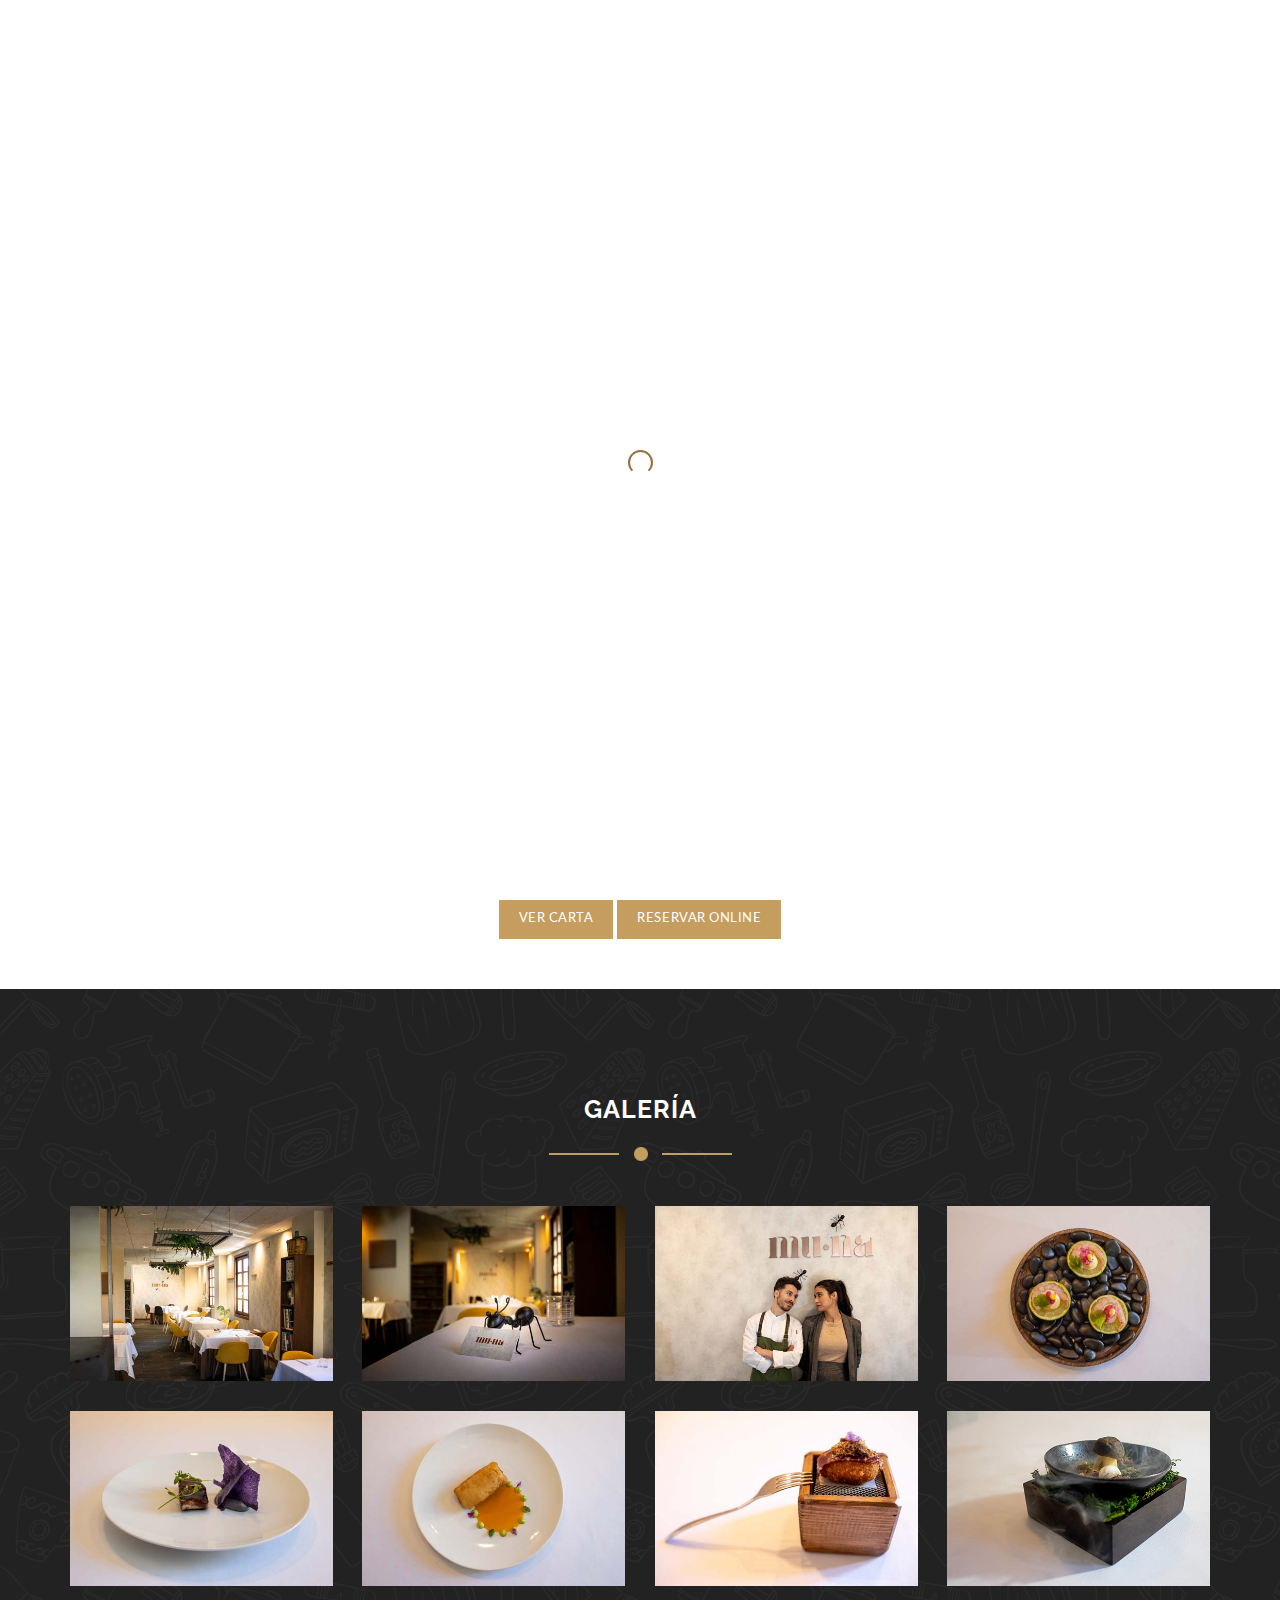
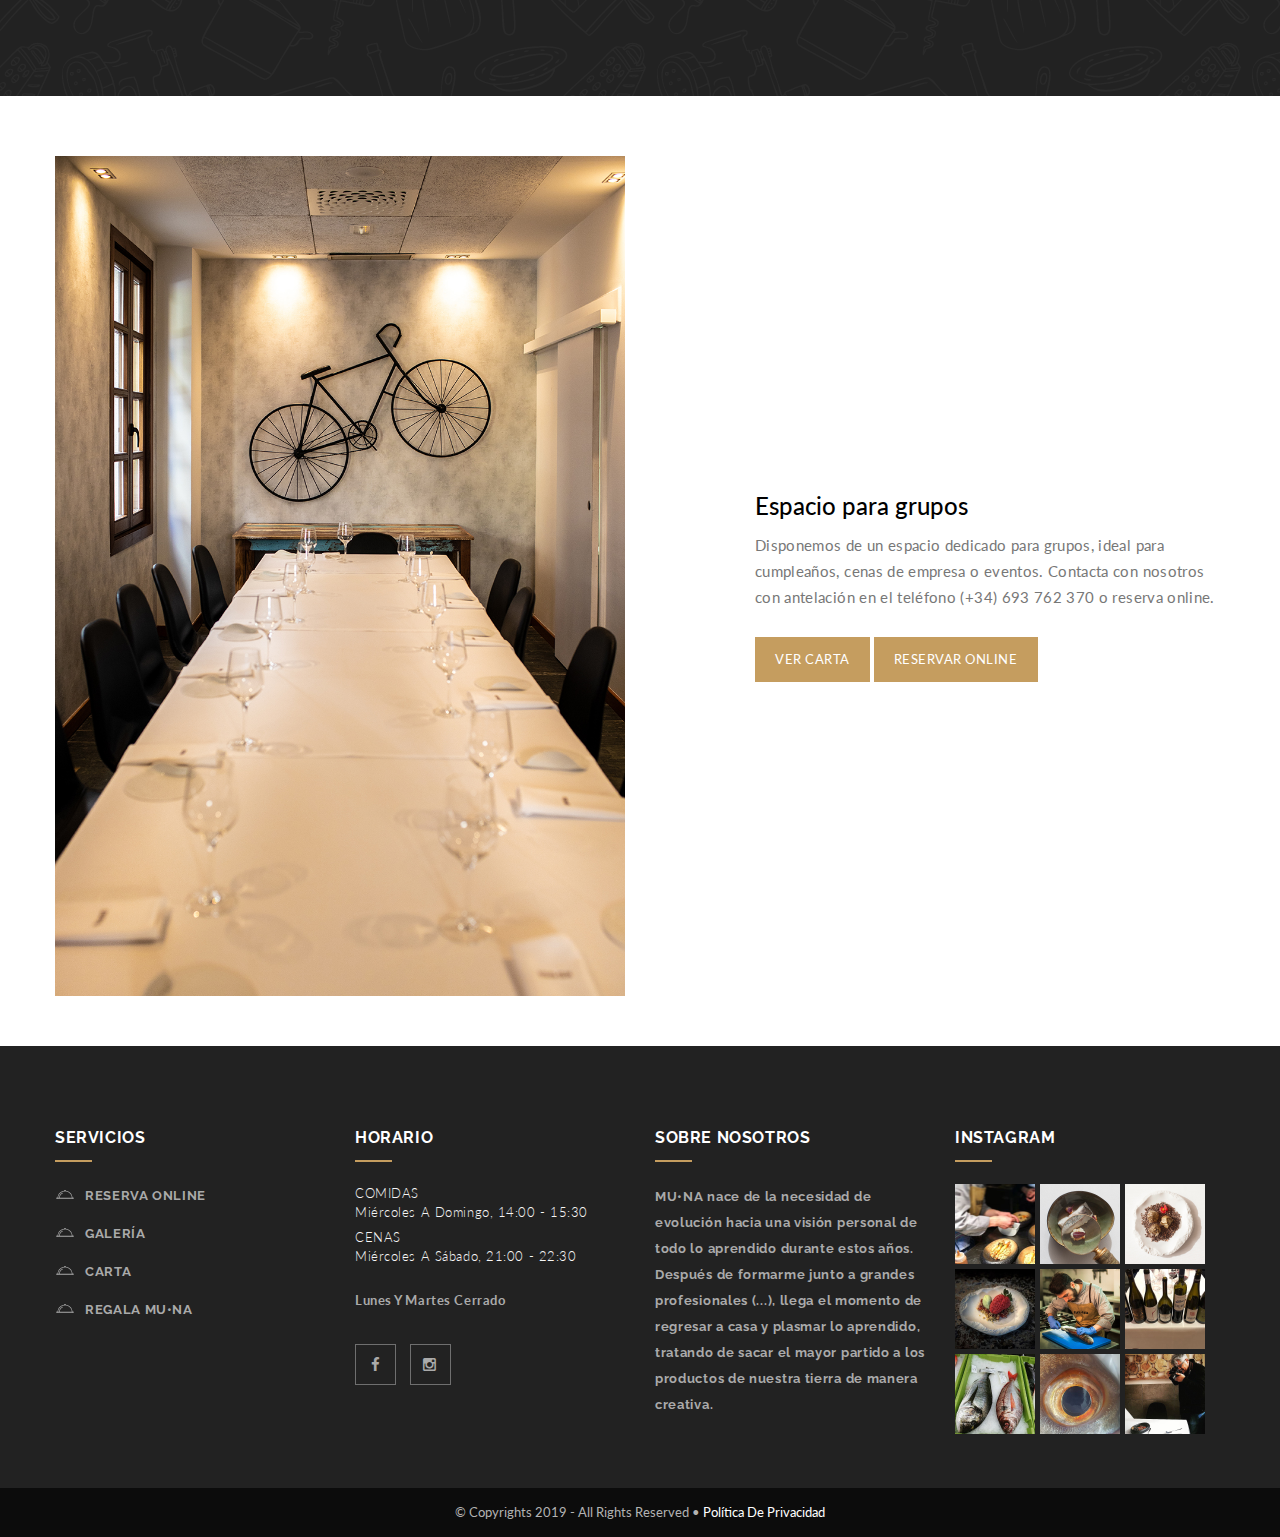
<file: index.html>
<!DOCTYPE html>
<html lang="es-ES" class="no-js no-svg">

	<head>
		<title>Inicio - MU•NA Restaurante</title>

		<meta charset="UTF-8">
		<meta http-equiv="X-UA-Compatible" content="IE=EmulateIE7, IE=9"/>
		<meta name="Author" content="StudioAGS"/>
		<meta name="Description"
		content="Muna (deseo) se dice del anhelo de saciar un gusto. Cocina de vanguardia, restaurante gourmet, minimalismo, alimentación,..."/>
		<meta name="viewport" content="width=device-width, initial-scale=1">
		<meta name="msapplication-TileImage" content="photos/icons/favicon.png"/>

		<link rel="canonical" href="www.restaurantemuna.com/index.html"/>
		<link rel='shortlink' href='www.restaurantemuna.com/index.html'/>
		<link rel="icon" href="photos/icons/favicon.png" sizes="32x32"/>
		<link rel="icon" href="photos/icons/favicon.png" sizes="192x192"/>
		<link rel="apple-touch-icon-precomposed" href="photos/icons/favicon.png"/>

		<link rel='dns-prefetch' href='//maps.googleapis.com'/>
		<link rel='dns-prefetch' href='//fonts.googleapis.com'/>
		<link rel='stylesheet' id='contact-form-7-css' href='assets/css/wpcf7.css' type='text/css' media='all'/>
		<link rel='stylesheet' id='rs-plugin-settings-css' href='assets/css/settings.css' type='text/css' media='all'/>
		<link rel='stylesheet' id='jquery-selectBox-css' href='assets/css/jquery.selectBox.css' type='text/css' media='all'/>
		<link rel='stylesheet' id='yith-wcwl-font-awesome-css' href='assets/css/font-awesome.min.css' type='text/css'
		media='all'/>
		<link rel='stylesheet' id='restaurantemuna-fonts-css'
		href='https://fonts.googleapis.com/css?family=Raleway%3A100%2C100i%2C200%2C200i%2C300%2C300i%2C400%2C400i%2C500%2C500i%2C600%2C600i%2C700%2C700i%2C800%2C800i%2C900%2C900i%7CGreat+Vibes%7CLato%3A100%2C100i%2C300%2C300i%2C400%2C400i%2C700%2C700i%2C900%2C900i&#038;subset=latin%2Clatin-ext&#038;ver=4.9.7'
		type='text/css' media='all'/>
		<link rel='stylesheet' id='dashicons-css' href='assets/css/dashicons.min.css' type='text/css' media='all'/>
		<link rel='stylesheet' id='restaurantemuna-lib-css' href='assets/css/lib.css' type='text/css' media='all'/>
		<link rel='stylesheet' id='restaurantemuna-plugins-css' href='assets/css/plugins.css' type='text/css' media='all'/>
		<link rel='stylesheet' id='restaurantemuna-elements-css' href='assets/css/elements.css?ver=4.9.3' type='text/css'
		media='all'/>
		<link rel='stylesheet' id='js_composer_front-css' href='assets/css/js_composer.min.css' type='text/css' media='all'/>

		<!---------------------------------------------------------------------------------------------------------------------------------------------------------------------------------------->

		<script type="text/javascript">
			document.documentElement.className = document.documentElement.className + ' yes-js js_active js'
		</script>
		<script type='text/javascript' src='assets/js/jquery.js'></script>
		<script type='text/javascript' src='assets/js/jquery-migrate.min.js'></script>
		<script type='text/javascript' src='assets/js/plugin.js'></script>
		<script type='text/javascript' src='assets/js/jquery.themepunch.tools.min.js'></script>
		<script type='text/javascript' src='assets/js/jquery.themepunch.revolution.min.js'></script>

		<script type="text/javascript" src="assets/XHR/revolution.extension.slideanims.min.js"></script>
		<script type="text/javascript" src="assets/XHR/revolution.extension.navigation.min.js"></script>
		<script type="text/javascript" src="assets/XHR/revolution.extension.layeranimation.min.js"></script>

		<script type="text/javascript">
			function setREVStartSize(e) {
				try {
					var i = jQuery(window).width(),
						t = 9999,
						r = 0,
						n = 0,
						l = 0,
						f = 0,
						s = 0,
						h = 0;
					if (
						e.responsiveLevels && (jQuery.each(e.responsiveLevels, function (e, f) {
						f > i && (t = r = f, l = e),
						i > f && f > r && (r = f, n = e)
					}), t > r && (l = n)), f = e.gridheight[l] || e.gridheight[0] || e.gridheight, s = e.gridwidth[l] || e.gridwidth[0] || e.gridwidth, h = i / s, h = h > 1
						? 1
						: h,
					f = Math.round(h * f),
					"fullscreen" == e.sliderLayout) {
						var u = (e.c.width(), jQuery(window).height());
						if (void 0 != e.fullScreenOffsetContainer) {
							var c = e
								.fullScreenOffsetContainer
								.split(",");
							if (c) 
								jQuery.each(c, function (e, i) {
									u = jQuery(i).length > 0
										? u - jQuery(i).outerHeight(!0)
										: u
								}),
								e
									.fullScreenOffset
									.split("%")
									.length > 1 && void 0 != e
									.fullScreenOffset && e
									.fullScreenOffset
									.length > 0
										? u -= jQuery(window).height() * parseInt(e.fullScreenOffset, 0) / 100
										: void 0 != e.fullScreenOffset && e.fullScreenOffset.length > 0 && (u -= parseInt(e.fullScreenOffset, 0))
								}
						f = u
					} else 
						void 0 != e.minHeight && f < e.minHeight && (f = e.minHeight);
					e
						.c
						.closest(".rev_slider_wrapper")
						.css({height: f})
				} catch (d) {
					console.log("Failure at Presize of Slider:" + d)
				}
			};
		</script>

		<script type="text/javascript">
			window._wpemojiSettings = {
				"baseUrl": "https:\/\/s.w.org\/images\/core\/emoji\/2.4\/72x72\/",
				"ext": ".png",
				"svgUrl": "https:\/\/s.w.org\/images\/core\/emoji\/2.4\/svg\/",
				"svgExt": ".svg",
				"source": {
					"concatemoji": "assets\/js\/wp-emoji-release.min.js"
				}
			};
			!function (a, b, c) {
				function d(a, b) {
					var c = String.fromCharCode;
					l.clearRect(0, 0, k.width, k.height),
					l.fillText(c.apply(this, a), 0, 0);
					var d = k.toDataURL();
					l.clearRect(0, 0, k.width, k.height),
					l.fillText(c.apply(this, b), 0, 0);
					var e = k.toDataURL();
					return d === e
				}

				function e(a) {
					var b;
					if (!l || !l.fillText) 
						return !1;
					switch (l.textBaseline = "top", l.font = "600 32px Arial", a) {
						case "flag":
							return !(b = d([
								55356, 56826, 55356, 56819
							], [55356, 56826, 8203, 55356, 56819])) && (b = d([
								55356,
								57332,
								56128,
								56423,
								56128,
								56418,
								56128,
								56421,
								56128,
								56430,
								56128,
								56423,
								56128,
								56447
							], [
								55356,
								57332,
								8203,
								56128,
								56423,
								8203,
								56128,
								56418,
								8203,
								56128,
								56421,
								8203,
								56128,
								56430,
								8203,
								56128,
								56423,
								8203,
								56128,
								56447
							]), !b);
						case "emoji":
							return b = d([
								55357, 56692, 8205, 9792, 65039
							], [55357, 56692, 8203, 9792, 65039]),
							!b
					}
					return !1
				}

				function f(a) {
					var c = b.createElement("script");
					c.src = a,
					c.defer = c.type = "text/javascript",
					b
						.getElementsByTagName("head")[0]
						.appendChild(c)
				}
				var g,
					h,
					i,
					j,
					k = b.createElement("canvas"),
					l = k.getContext && k.getContext("2d");
				for (j = Array("flag", "emoji"), c.supports = {
					everything: !0,
					everythingExceptFlag: !0
				}, i = 0; i < j.length; i++) 
					c.supports[j[i]] = e(j[i]),
					c.supports.everything = c.supports.everything && c.supports[j[i]],
					"flag" !== j[i] && (c.supports.everythingExceptFlag = c.supports.everythingExceptFlag && c.supports[j[i]]);
				c.supports.everythingExceptFlag = c.supports.everythingExceptFlag && !c.supports.flag,
				c.DOMReady = !1,
				c.readyCallback = function () {
					c.DOMReady = !0
				},
				c.supports.everything || (
					h = function () {
					c.readyCallback()
				}, b.addEventListener
					? (b.addEventListener("DOMContentLoaded", h, !1), a.addEventListener("load", h, !1))
					: (a.attachEvent("onload", h), b.attachEvent("onreadystatechange", function () {
						"complete" === b.readyState && c.readyCallback()
					})),
				g = c.source || {},
				g.concatemoji
					? f(g.concatemoji)
					: g.wpemoji && g.twemoji && (f(g.twemoji), f(g.wpemoji)))
			}(window, document, window._wpemojiSettings);
		</script>

		<!--[if lt IE 9]>
<script type='text/javascript' src='assets/js/respond.min.js'></script>
<![endif]-->

	</head>

	<!---------------------------------------------------------------------------------------------------------------------------------------------------------------------------------------->

	<body class="wpb-js-composer js-comp-ver-5.4.5 vc_responsive">
		<div id="site-loader" class="load-complete">
			<div class="loader">
				<div class="loader-inner ball-clip-rotate">
					<div></div>
				</div>
			</div>
		</div>
		<!---------------------------------------------------------------------------------------------------------------------------------------------------------------------------------------->

		<header class="header_s header_s2">
			<!-- Header Section -->

			<div id="slidepanel">
				<!-- SidePanel -->
				<div class="container-fluid no-right-padding no-left-padding top-header1">
					<!-- Top Header -->
					<div class="container">
						<!-- Container -->
						<div class="row">
							<!-- Row -->
							<div class="col-md-6 col-sm-6 col-xs-12 top-left">
								<span>TELÉFONO RESERVAS: (+34) 693 762 370</span>
								<button type="button" class="btn menupopup_btn" data-toggle="modal" data-target="#myModal">
									<i
									class="fa fa-calendar"></i>RESERVA ONLINE</button>
							</div>
							<div class="col-md-6 col-sm-6 col-xs-12 top-right">
								<ul class="top-social">
									<li>
										<a href="https://es-es.facebook.com/MUNA-174235266503357/" target="_blank">
											<i
											class="fa fa-facebook"></i>
										</a>
									</li>
									<li>
										<a href="https://www.instagram.com/explore/locations/174235266503357/muna/" target="_blank">
											<i
											class="fa fa-instagram"></i>
										</a>
									</li>
								</ul>
								<div class="search-block">
									<div class="header-search">
										<form method="get" id="s-943" class="searchform" action="search">
											<div class="input-group">
												<input type="text" name="s" id="header_s943" placeholder="Buscar" class="form-control" required>
												<span class="input-group-btn">
													<button class="btn btn-default" type="submit">
														<i
														class="fa fa-search"></i>
													</button>
												</span>
											</div>
											<!-- /input-group -->
										</form>
									</div>
									<div class="page_search">
										<form method="get" id="283" class="searchform" action="search">
											<div class="input-group">
												<input type="text" name="s" id="s-283" placeholder="Buscar . . ." class="form-control" required>
												<span class="input-group-btn">
													<button class="btn btn-default" type="submit">
														<i
														class="fa fa-search"></i>
													</button>
												</span>
											</div>
											<!-- /input-group -->
										</form>
									</div>
								</div>
							</div>
						</div>
						<!-- Row /- -->
					</div>
					<!-- Container /- -->
				</div>
				<!-- Top Header /- -->
			</div>
			<!-- SidePanel /- -->

			<nav class="navbar ownavigation">
				<!-- Ownavigation -->
				<div class="container">
					<!-- Container -->
					<div class="navbar-header">
						<button type="button" class="navbar-toggle collapsed" data-toggle="collapse" data-target="#navbar"
						aria-expanded="false" aria-controls="navbar">
							<span class="sr-only">Toggle navigation</span>
							<span class="icon-bar"></span>
							<span class="icon-bar"></span>
							<span class="icon-bar"></span>
						</button>
						<a class="navbar-brand image-logo" href="/" style="max-width: 225px;  max-height: 73px;"><img
							src="photos/logo.svg" alt=""/></a>
					</div>
					<div id="navbar" class="navbar-collapse collapse">
						<ul id="menu-primary-menu" class="nav navbar-nav navbar-right">
							<li id="menu-item-146"
							class="menu-item menu-item-type-post_type menu-item-object-page menu-item-home current-menu-item page_item page-item-110 current_page_item current-menu-ancestor current-menu-parent current_page_parent current_page_ancestor menu-item-has-children menu-item-146 active">
								<a title="Inicio" href="/">Inicio</a>
							</li>
							<li id="menu-item-143" class="menu-item menu-item-type-post_type menu-item-object-page menu-item-143">
								<a title="Nosotros" href="about.html">Nosotros</a>
							</li>
							<li id="menu-item-139" class="menu-item menu-item-type-post_type menu-item-object-page menu-item-139">
								<a title="Menu" href="https://www.dropbox.com/s/v4me2t6qzufj5p4/carta.pdf?raw=1" target="_blank">Carta</a>
							</li>
							<li id="menu-item-140" class="menu-item menu-item-type-post_type menu-item-object-page menu-item-140">
								<a title="Gallery" href="gallery.html">Galería</a>
							</li>
							<li id="menu-item-384" class="menu-item menu-item-type-post_type menu-item-object-page menu-item-384">
								<a title="Regalos MU•NA" href="shop.html">Regala MU•NA</a>
							</li>
							<li id="menu-item-153" class="menu-item menu-item-type-post_type menu-item-object-page menu-item-153">
								<a title="Contact" href="contacto.html">Contacto</a>
							</li>
							<li id="menu-item-157" class="menu-item menu-item-type-post_type menu-item-object-page menu-item-157">
								<a title="Reserva online" target="_blank"
								href="https://module.lafourchette.com/es_ES/module/480267-fbba6">Reservas</a>
							</li>
						</ul>
					</div>
					<div id="loginpanel" class="desktop-hide">
						<div class="right" id="toggle">
							<a id="slideit" href="#slidepanel">
								<i class="fo-icons fa fa-inbox"></i>
							</a>
							<a id="closeit" href="#slidepanel">
								<i class="fo-icons fa fa-close"></i>
							</a>
						</div>
					</div>
				</div>
				<!-- Container /- -->
			</nav>
			<!-- Ownavigation /- -->

		</header>
		<!-- Header Section /- -->
		<!---------------------------------------------------------------------------------------------------------------------------------------------------------------------------------------->

		<div class="modal fade menu_popupform" id="myModal" tabindex="-1" role="dialog" aria-labelledby="myModalLabel">
			<div class="modal-dialog" role="document">
				<div class="modal-content">
					<div class="modal-header">
						<button type="button" class="close" data-dismiss="modal" aria-label="Close">
							<span
							aria-hidden="true">&times;</span></button>
						<h4 class="modal-title" id="myModalLabel">Reservar Ahora</h4>
					</div>
					<div class="col-md-7 about-detail text-center">
						<p>Al rellenar el siguiente formulario se enviará una solicitud de reserva.</br>Todas las solicitudes han de
						formalizarse con al menos unas 3 horas de antelación y se cancelarán siempre y cuando se solicite con al
						menos 1 hora de antelación.</br>La gerencia se reserva una cantidad de mesas que no están disponibles a
						través de este formulario. Despues de envíar la solicitud en breve se recibirá una noticifación por correo
						electrónico, confirmando la reserva.</p>
			</div>
			<div class="modal-body">
				<div role="form">
					<div class="screen-reader-response"></div>
					<form action="assets/php/procesa-reserva.php" method="post" class="wpcf7-form">

						<div class="col-md-6 col-sm-6 col-xs-6 form-group">
							<div class="input-group">
								<span class="input-group-addon">
									<i class="fa fa-user"></i>
								</span>
								<span class="wpcf7-form-control-wrap your-name"><input type="text" name="nombre" value="" size="40"
											class="wpcf7-form-control wpcf7-text" aria-required="true" aria-invalid="false"
											placeholder="Nombre*"/></span>
							</div>
						</div>
						<div class="col-md-6 col-sm-6 col-xs-6 form-group">
							<div class="input-group">
								<span class="input-group-addon">
									<i class="fa fa-inbox"></i>
								</span>
								<span class="wpcf7-form-control-wrap your-email"><input type="email" name="email" value="" size="40"
											class="wpcf7-form-control wpcf7-text wpcf7-email" aria-required="true" aria-invalid="false"
											placeholder="Email*"/></span>
							</div>
						</div>
						<div class="col-md-6 col-sm-6 col-xs-6 form-group">
							<div class="input-group">
								<span class="input-group-addon">
									<i class="fa fa-phone"></i>
								</span>
								<span class="wpcf7-form-control-wrap your-phone"><input type="text" name="phone" value="" size="40"
											class="wpcf7-form-control wpcf7-text" aria-required="true" aria-invalid="false"
											placeholder="Teléfono*"/></span>
							</div>
						</div>
						<div class="col-md-6 col-sm-6 col-xs-6 form-group">
							<div class="input-group">
								<span class="input-group-addon">
									<i class="fa fa-table"></i>
								</span>
								<span class="wpcf7-form-control-wrap your-table"><input type="text" name="comensales" value=""
											size="40" class="wpcf7-form-control wpcf7-text" aria-required="true" aria-invalid="false"
											placeholder="Núm. Comensales*"/></span>
							</div>
						</div>
						<div class="col-md-6 col-sm-6 col-xs-6 form-group">
							<div class="input-group">
								<span class="input-group-addon">
									<i class="fa fa-calendar"></i>
								</span>
								<span class="wpcf7-form-control-wrap your-date"><input type="date" name="date"
											class="wpcf7-form-control wpcf7-date" min="01-03-2018" max="31-12-2018" step="7"
											aria-required="true" aria-invalid="false" placeholder="00-00-2018*"/></span>
							</div>
						</div>
						<div class="col-md-6 col-sm-6 col-xs-6 form-group">
							<div class="input-group">
								<span class="input-group-addon">
									<i class="fa fa-clock-o"></i>
								</span>
								<span class="wpcf7-form-control-wrap your-time">
									<select name="time" class="wpcf7-form-control wpcf7-select" aria-required="true"
											aria-invalid="false">
										<option value="Choose Your Time">Escoje Hora</option>
										<option value="13:30 PM">13:30 PM</option>
										<option value="14:00 PM">14:00 PM</option>
										<option value="14:30 PM">14:30 PM</option>
										<option value="15:00 PM">15:00 PM</option>
										<option value="15:30 PM">15:30 PM</option>
										<option value="21:30 PM">21:30 PM</option>
										<option value="22:00 PM">22:00 PM</option>
										<option value="22:30 PM">22:30 PM</option>
										<option value="23:00 PM">23:00 PM</option>
										<option value="23:30 PM">23:30 PM</option>
									</select>
								</span>
							</div>
						</div>
						<div class="col-md-12 col-sm-12 col-xs-12 form-group">
							<span class="wpcf7-form-control-wrap your-message">
								<textarea name="mensaje" cols="40" rows="5"
										class="wpcf7-form-control wpcf7-textarea" aria-invalid="false"
										placeholder="Observaciones"></textarea>
							</span>
						</div>
						<div class="col-md-12 col-sm-12 col-xs-12 send-btn">
							<input type="submit" value="ENVIAR" class="wpcf7-form-control wpcf7-submit"/>
						</div>
					</form>
				</div>
			</div>
		</div>
	</div>
</div>

<!---------------------------------------------------------------------------------------------------------------------------------------------------------------------------------------->

<div class="wpb_column vc_column_container vc_col-sm-12">
	<div class="vc_column-inner ">
		<div class="wpb_wrapper">
			<div class="wpb_revslider_element wpb_content_element">
				<div id="rev_slider1_wrapper" class="rev_slider_wrapper fullwidthbanner-container" data-source="gallery"
						style="margin:0px auto;background:transparent;padding:0px;margin-top:0px;margin-bottom:0px;">
					<div id="rev_slider1" class="rev_slider fullwidthabanner" style="display:none;" data-version="5.4.6.4">
						<!-- START REVOLUTION SLIDER 5.4.6.4 auto mode -->
						<ul>
							<!-- SLIDE  -->
							<li data-index="rs-11" data-transition="random-static,random-premium"
									data-slotamount="default,default,default" data-hideafterloop="0" data-hideslideonmobile="off"
									data-randomtransition="on" data-easein="default,default,default"
									data-easeout="default,default,default" data-masterspeed="default,default,default"
									data-thumb="photos/slide1-100x50.jpg" data-rotate="0,0,0" data-saveperformance="off"
									data-title="Slide" data-param1="" data-param2="" data-param3="" data-param4="" data-param5=""
									data-param6="" data-param7="" data-param8="" data-param9="" data-param10="" data-description="">
								<!-- MAIN IMAGE -->
								<img src="photos/slide1.jpg" alt="" title="Muna Restaurante" data-bgposition="center center"
										data-bgfit="cover" data-bgrepeat="no-repeat" class="rev-slidebg" data-no-retina>
								<!-- LAYERS -->
							</li>
							<!-- SLIDE  -->
							<li data-index="rs-12" data-transition="fade,random-static,random-premium,random"
									data-slotamount="default,default,default,default,default" data-hideafterloop="0"
									data-hideslideonmobile="off" data-randomtransition="on"
									data-easein="default,default,default,default,default"
									data-easeout="default,default,default,default,default"
									data-masterspeed="300,default,default,default,default" data-thumb="photos/slide2-100x50.jpg"
									data-rotate="0,0,0,0,0" data-saveperformance="off" data-title="Slide" data-param1="" data-param2=""
									data-param3="" data-param4="" data-param5="" data-param6="" data-param7="" data-param8=""
									data-param9="" data-param10="" data-description="">
								<!-- MAIN IMAGE -->
								<img src="photos/slide2.jpg" alt="" title="Muna REstaurante" data-bgposition="center center"
										data-bgfit="cover" data-bgrepeat="no-repeat" class="rev-slidebg" data-no-retina>
								<!-- LAYERS -->
							</li>
							<!-- SLIDE  -->
							<li data-index="rs-13" data-transition="fade,random-static,random-premium,random"
									data-slotamount="default,default,default,default,default" data-hideafterloop="0"
									data-hideslideonmobile="off" data-randomtransition="on"
									data-easein="default,default,default,default,default"
									data-easeout="default,default,default,default,default"
									data-masterspeed="300,default,default,default,default" data-thumb="photos/slide1-100x50.jpg"
									data-rotate="0,0,0,0,0" data-saveperformance="off" data-title="Slide" data-param1="" data-param2=""
									data-param3="" data-param4="" data-param5="" data-param6="" data-param7="" data-param8=""
									data-param9="" data-param10="" data-description="">
								<!-- MAIN IMAGE -->
								<img src="photos/slide3.jpg" alt="" title="Muna Restaurante" data-bgposition="center center"
										data-bgfit="cover" data-bgrepeat="no-repeat" class="rev-slidebg" data-no-retina>
								<!-- LAYERS -->
								<!-- SLIDE  -->
								<li data-index="rs-14" data-transition="fade,random-static,random-premium,random"
									data-slotamount="default,default,default,default,default" data-hideafterloop="0"
									data-hideslideonmobile="off" data-randomtransition="on"
									data-easein="default,default,default,default,default"
									data-easeout="default,default,default,default,default"
									data-masterspeed="300,default,default,default,default" data-thumb="photos/slide2-100x50.jpg"
									data-rotate="0,0,0,0,0" data-saveperformance="off" data-title="Slide" data-param1="" data-param2=""
									data-param3="" data-param4="" data-param5="" data-param6="" data-param7="" data-param8=""
									data-param9="" data-param10="" data-description="">
									<!-- MAIN IMAGE -->
									<img src="photos/slide4.jpg" alt="" title="Muna Restaurante" data-bgposition="center center"
										data-bgfit="cover" data-bgrepeat="no-repeat" class="rev-slidebg" data-no-retina>
									<!-- LAYERS -->
								</li>
							</ul>

							<script>
								var htmlDiv = document.getElementById("rs-plugin-settings-inline-css");
								var htmlDivCss = "";
								if (htmlDiv) {
									htmlDiv.innerHTML = htmlDiv.innerHTML + htmlDivCss;
								} else {
									var htmlDiv = document.createElement("div");
									htmlDiv.innerHTML = "<style>" + htmlDivCss + "</style>";
									document
										.getElementsByTagName("head")[0]
										.appendChild(htmlDiv.childNodes[0]);
								}
							</script>

							<div class="tp-bannertimer" style="height: 5px; background: rgba(0,0,0,0.15);"></div>
						</div>
						<script>
							var htmlDiv = document.getElementById("rs-plugin-settings-inline-css");
							var htmlDivCss = "";
							if (htmlDiv) {
								htmlDiv.innerHTML = htmlDiv.innerHTML + htmlDivCss;
							} else {
								var htmlDiv = document.createElement("div");
								htmlDiv.innerHTML = "<style>" + htmlDivCss + "</style>";
								document
									.getElementsByTagName("head")[0]
									.appendChild(htmlDiv.childNodes[0]);
							}
						</script>
						<script type="text/javascript">
							setREVStartSize({
								c: jQuery('#rev_slider1'),
								responsiveLevels: [
									1920, 1200, 768, 480
								],
								gridwidth: [
									1170, 1024, 778, 480
								],
								gridheight: [
									470, 415, 320, 205
								],
								sliderLayout: 'auto'
							});
							var revapi3,
								tpj = jQuery;
							tpj(document).ready(function () {
								if (tpj("#rev_slider1").revolution == undefined) {
									revslider_showDoubleJqueryError("#rev_slider1");
								} else {
									revapi3 = tpj("#rev_slider1")
										.show()
										.revolution({
											sliderType: "standard",
											jsFileLocation: "/assets/js/",
											sliderLayout: "auto",
											dottedOverlay: "none",
											delay: 9000,
											navigation: {
												keyboardNavigation: "off",
												keyboard_direction: "horizontal",
												mouseScrollNavigation: "off",
												mouseScrollReverse: "default",
												onHoverStop: "off",
												bullets: {
													enable: true,
													hide_onmobile: false,
													style: "zeus",
													hide_onleave: false,
													direction: "vertical",
													h_align: "right",
													v_align: "center",
													h_offset: 50,
													v_offset: 20,
													space: 10,
													tmp: '<span class="tp-bullet-image"></span><span class="tp-bullet-imageoverlay"></span><span class="tp-bullet-title">{{title}}</span>'
												}
											},
											responsiveLevels: [
												1920, 1200, 768, 480
											],
											visibilityLevels: [
												1920, 1200, 768, 480
											],
											gridwidth: [
												1170, 1024, 778, 480
											],
											gridheight: [
												470, 415, 320, 205
											],
											lazyType: "none",
											shadow: 0,
											spinner: "spinner0",
											stopLoop: "off",
											stopAfterLoops: -1,
											stopAtSlide: -1,
											shuffle: "off",
											autoHeight: "off",
											hideThumbsOnMobile: "off",
											hideSliderAtLimit: 0,
											hideCaptionAtLimit: 0,
											hideAllCaptionAtLilmit: 0,
											debugMode: false,
											fallbacks: {
												simplifyAll: "off",
												nextSlideOnWindowFocus: "off",
												disableFocusListener: false
											}
										});
								}
							});/* ready */
						</script>
						<script>
							var htmlDivCss = unescape("%23rev_slider1%20.zeus%20.tp-bullet%20%7B%0A%20%20%20%20%20box-sizing%3Acontent-box%3B%20-webkit-box-sizing%3Acontent-box%3B%20border-radius%3A50%25%3B%0A%20%20%20%20%20%20background-color%3A%20rgba%280%2C%200%2C%200%2C%200%29%3B%0A%20%20%20%20%20%20-webkit-transition%3A%20opacity%200.3s%20ease%3B%0A%20%20%20%20%20%20transition%3A%20opacity%200.3s%20ease%3B%0A%20%20%20%20width%3A13px%3Bheight%3A13px%3B%0A%20%20%20%20border%3A2px%20solid%20rgb%28255%2C%20255%2C%20255%29%3B%0A%20%7D%0A%23rev_slider1%20.zeus%20.tp-bullet%3Aafter%20%7B%0A%20%20content%3A%20%22%22%3B%0A%20%20position%3A%20absolute%3B%0A%20%20width%3A%20100%25%3B%0A%20%20height%3A%20100%25%3B%0A%20%20left%3A%200%3B%0A%20%20border-radius%3A%2050%25%3B%0A%20%20background-color%3A%20rgb%28255%2C%20255%2C%20255%29%3B%0A%20%20-webkit-transform%3A%20scale%280%29%3B%0A%20%20transform%3A%20scale%280%29%3B%0A%20%20-webkit-transform-origin%3A%2050%25%2050%25%3B%0A%20%20transform-origin%3A%2050%25%2050%25%3B%0A%20%20-webkit-transition%3A%20-webkit-transform%200.3s%20ease%3B%0A%20%20transition%3A%20transform%200.3s%20ease%3B%0A%7D%0A%23rev_slider1%20.zeus%20.tp-bullet%3Ahover%3Aafter%2C%0A%23rev_slider1%20.zeus%20.tp-bullet.selected%3Aafter%7B%0A%20%20%20%20-webkit-transform%3A%20scale%281.2%29%3B%0A%20%20transform%3A%20scale%281.2%29%3B%0A%7D%0A%20%20%0A%20%23rev_slider1%20.zeus%20.tp-bullet-image%2C%0A%20%23rev_slider1%20.zeus%20.tp-bullet-imageoverlay%7B%0A%20%20%20%20%20%20%20%20width%3A135px%3B%0A%20%20%20%20%20%20%20%20height%3A60px%3B%0A%20%20%20%20%20%20%20%20position%3Aabsolute%3B%0A%20%20%20%20%20%20%20%20background%3A%23000%3B%0A%20%20%20%20%20%20%20%20background%3Argba%280%2C0%2C0%2C0.5%29%3B%0A%20%20%20%20%20%20%20%20bottom%3A13px%3B%0A%20%20%20%20%20%20%20%20margin-bottom%3A10px%3B%0A%20%20%20%20%20%20%20%20transform%3AtranslateX%28-50%25%29%3B%0A%20%20%20%20%20%20%20-webkit-transform%3AtranslateX%28-50%25%29%3B%0A%20%20%20%20%20%20%20%20box-sizing%3Aborder-box%3B%0A%20%20%20%20%20%20%20%20background-size%3Acover%3B%0A%20%20%20%20%20%20%20%20background-position%3Acenter%20center%3B%0A%20%20%20%20%20%20%20%20visibility%3Ahidden%3B%0A%20%20%20%20%20%20%20%20opacity%3A0%3B%0A%20%20%20%20%20%20%20%20%20-webkit-backface-visibility%3A%20hidden%3B%20%0A%20%20%20%20%20%20%20%20backface-visibility%3A%20hidden%3B%0A%20%20%20%20%20%20%20%20-webkit-transform-origin%3A%2050%25%2050%25%3B%0A%20%20%20%20transform-origin%3A%2050%25%2050%25%3B%0A%20%20%20%20%20%20-webkit-transition%3A%20all%200.3s%20ease%3B%0A%20%20%20%20%20%20transition%3A%20all%200.3s%20ease%3B%0A%20%20%20%20%20%20%20%20border-radius%3A4px%3B%0A%7D%0A%20%20%20%20%20%20%20%20%20%20%0A%0A%23rev_slider1%20.zeus%20.tp-bullet-title%2C%0A%23rev_slider1%20.zeus%20.tp-bullet-imageoverlay%20%7B%0A%20%20%20%20%20%20%20%20z-index%3A2%3B%0A%20%20%20%20%20%20%20%20-webkit-transition%3A%20all%200.5s%20ease%3B%0A%20%20%20%20%20%20transition%3A%20all%200.5s%20ease%3B%0A%20%20%20%20%20%20%20%20transform%3AtranslateX%28-50%25%29%3B%0A%20%20%20%20%20%20%20-webkit-transform%3AtranslateX%28-50%25%29%3B%0A%7D%20%20%20%20%20%0A%23rev_slider1%20.zeus%20.tp-bullet-title%20%7B%20%0A%20%20%20%20%20%20%20%20color%3Argb%28255%2C%20255%2C%20255%29%3B%0A%20%20%20%20%20%20%20%20text-align%3Acenter%3B%0A%20%20%20%20%20%20%20%20line-height%3A15px%3B%0A%20%20%20%20%20%20%20%20font-size%3A13px%3B%0A%20%20%20%20%20%20%20%20font-weight%3A600%3B%20%20%0A%20%20%20%20%20%20%20%20z-index%3A3%3B%0A%20%20%20%20%20%20%20%20%20visibility%3Ahidden%3B%0A%20%20%20%20%20%20%20%20opacity%3A0%3B%0A%20%20%20%20%20%20%20%20%20-webkit-backface-visibility%3A%20hidden%3B%20%0A%20%20%20%20%20%20%20%20backface-visibility%3A%20hidden%3B%0A%20%20%20%20%20%20%20%20-webkit-transform-origin%3A%2050%25%2050%25%3B%0A%20%20%20%20transform-origin%3A%2050%25%2050%25%3B%0A%20%20%20%20%20%20-webkit-transition%3A%20all%200.3s%20ease%3B%0A%20%20%20%20%20%20transition%3A%20all%200.3s%20ease%3B%0A%20%20%20%20%20%20%20%20position%3Aabsolute%3B%0A%20%20%20%20%20%20%20%20bottom%3A45px%3B%0A%20%20%20%20%20%20%20%20width%3A135px%3B%0A%20%20%20%20%20%20vertical-align%3Amiddle%3B%0A%20%20%20%20%20%20%20%0A%7D%0A%20%20%20%20%20%20%0A%23rev_slider1%20.zeus%20.tp-bullet%3Ahover%20.tp-bullet-title%2C%0A%23rev_slider1%20.zeus%20.tp-bullet%3Ahover%20.tp-bullet-image%2C%0A%23rev_slider1%20.zeus%20.tp-bullet%3Ahover%20.tp-bullet-imageoverlay%7B%0A%20%20%20%20%20%20opacity%3A1%3B%0A%20%20%20%20%20%20visibility%3Avisible%3B%0A%20%20%20%20-webkit-transform%3AtranslateY%280px%29%20translateX%28-50%25%29%3B%0A%20%20%20%20%20%20transform%3AtranslateY%280px%29%20translateX%28-50%25%29%3B%20%20%20%20%20%20%20%20%20%0A%20%20%20%20%7D%0A%0A%0A%0A%0A%2F%2A%20VERTICAL%20RIGHT%20%2A%2F%0A%0A%23rev_slider1%20.zeus.nav-dir-vertical%20.tp-bullet-image%2C%0A%23rev_slider1%20.zeus.nav-dir-vertical%20.tp-bullet-imageoverlay%7B%0A%20%20bottom%3Aauto%3B%0A%20%20margin-right%3A10px%3B%0A%20%20margin-bottom%3A0px%3B%0A%20%20right%3A13px%3B%0A%20%20transform%3A%20translateX%280px%29%20translateY%28-50%25%29%3B%0A%20%20-webkit-transform%3A%20%20translateX%280px%29%20translateY%28-50%25%29%3B%0A%20%20%0A%7D%0A%0A%23rev_slider1%20.zeus.nav-dir-vertical%20.tp-bullet%3Ahover%20.tp-bullet-image%20%7B%0A%20%20transform%3A%20translateX%280px%29%20translateY%28-50%25%29%3B%0A%20%20-webkit-transform%3A%20translateX%280px%29%20translateY%28-50%25%29%3B%0A%7D%0A%0A%0A%23rev_slider1%20.zeus.nav-dir-vertical%20.tp-bullet-title%2C%0A%23rev_slider1%20.zeus.nav-dir-vertical%20.tp-bullet-imageoverlay%20%7B%0A%20%20%20%20%20%20%20%20z-index%3A2%3B%0A%20%20%20%20%20%20%20%20-webkit-transition%3A%20all%200.5s%20ease%3B%0A%20%20%20%20%20%20%20transition%3A%20all%200.5s%20ease%3B%0A%20%20%20%20%20%20%20%20transform%3A%20translateX%280px%29%20translateY%28-50%25%29%3B%0A%20%20%20%20%20%20%20-webkit-transform%3A%20translateX%280px%29%20translateY%28-50%25%29%3B%0A%7D%20%20%20%0A%0A%0A%23rev_slider1%20.zeus.nav-dir-vertical%20.tp-bullet-title%20%7B%0A%20%20%20%20%20bottom%3Aauto%3B%0A%20%20%20%20%20right%3A100%25%3B%0A%20%20%20%20%20margin-right%3A10px%3B%0A%7D%0A%0A%23rev_slider1%20.zeus.nav-dir-vertical%20.tp-bullet%3Ahover%20.tp-bullet-title%2C%0A%23rev_slider1%20.zeus.nav-dir-vertical%20.tp-bullet%3Ahover%20.tp-bullet-image%2C%0A%23rev_slider1%20.zeus.nav-dir-vertical%20.tp-bullet%3Ahover%20.tp-bullet-imageoverlay%20%7B%0A%20transform%3A%20translateX%280px%29%20translateY%28-50%25%29%3B%0A%20%20-webkit-transform%3A%20translateX%280px%29%20translateY%28-50%25%29%3B%0A%7D%0A%0A%0A%0A%2F%2A%20VERTICAL%20LEFT%20%2A%2F%0A%0A%23rev_slider1%20.zeus.nav-dir-vertical.nav-pos-hor-left%20.tp-bullet-image%2C%0A%23rev_slider1%20.zeus.nav-dir-vertical.nav-pos-hor-left%20.tp-bullet-imageoverlay%7B%0A%20%20bottom%3Aauto%3B%0A%20%20margin-left%3A10px%3B%0A%20%20margin-bottom%3A0px%3B%0A%20%20left%3A13px%3B%0A%20%20transform%3A%20%20translateX%280px%29%20translateY%28-50%25%29%3B%0A%20%20-webkit-transform%3A%20%20translateX%280px%29%20translateY%28-50%25%29%3B%0A%20%20%0A%7D%0A%0A%23rev_slider1%20.zeus.nav-dir-vertical.nav-pos-hor-left%20.tp-bullet%3Ahover%20.tp-bullet-image%20%7B%0A%20%20transform%3A%20translateX%280px%29%20translateY%28-50%25%29%3B%0A%20%20-webkit-transform%3A%20translateX%280px%29%20translateY%28-50%25%29%3B%0A%7D%0A%0A%23rev_slider1%20.zeus.nav-dir-vertical.nav-pos-hor-left%20.tp-bullet-title%2C%0A%23rev_slider1%20.zeus.nav-dir-vertical.nav-pos-hor-left%20.tp-bullet-imageoverlay%20%7B%0A%20%20%20%20%20%20%20%20z-index%3A2%3B%0A%20%20%20%20%20%20%20%20-webkit-transition%3A%20all%200.5s%20ease%3B%0A%20%20%20%20%20%20%20transition%3A%20all%200.5s%20ease%3B%0A%20%20%20%20%20%20%20%20transform%3AtranslateX%280px%29%20translateY%28-50%25%29%3B%0A%20%20%20%20%20%20%20-webkit-transform%3AtranslateX%280px%29%20translateY%28-50%25%29%3B%0A%7D%20%20%20%0A%0A%0A%23rev_slider1%20.zeus.nav-dir-vertical.nav-pos-hor-left%20.tp-bullet-title%20%7B%0A%20%20%20%20%20bottom%3Aauto%3B%0A%20%20%20%20%20left%3A100%25%3B%0A%20%20%20%20%20margin-left%3A10px%3B%0A%7D%0A%0A%2F%2A%20HORIZONTAL%20TOP%20%2A%2F%0A%0A%23rev_slider1%20.zeus.nav-dir-horizontal.nav-pos-ver-top%20.tp-bullet-image%2C%0A%23rev_slider1%20.zeus.nav-dir-horizontal.nav-pos-ver-top%20.tp-bullet-imageoverlay%7B%0A%20%20bottom%3Aauto%3B%0A%20%20top%3A13px%3B%0A%20%20margin-top%3A10px%3B%0A%20%20margin-bottom%3A0px%3B%0A%20%20left%3A0px%3B%0A%20%20transform%3AtranslateY%280px%29%20translateX%28-50%25%29%3B%0A%20%20-webkit-transform%3AtranslateX%280px%29%20translateX%28-50%25%29%3B%0A%20%20%0A%7D%0A%0A%23rev_slider1%20.zeus.nav-dir-horizontal.nav-pos-ver-top%20.tp-bullet%3Ahover%20.tp-bullet-image%20%7B%0A%20%20%0A%20%20transform%3A%20scale%281%29%20translateY%280px%29%20translateX%28-50%25%29%3B%0A%20%20-webkit-transform%3A%20scale%281%29%20translateY%280px%29%20translateX%28-50%25%29%3B%0A%20%20%0A%7D%0A%0A%23rev_slider1%20.zeus.nav-dir-horizontal.nav-pos-ver-top%20.tp-bullet-title%2C%0A%23rev_slider1%20.zeus.nav-dir-horizontal.nav-pos-ver-top%20.tp-bullet-imageoverlay%20%7B%0A%20%20%20%20%20%20%20%20z-index%3A2%3B%0A%20%20%20%20%20%20%20%20-webkit-transition%3A%20all%200.5s%20ease%3B%0A%20%20%20%20%20%20%20transition%3A%20all%200.5s%20ease%3B%0A%20%20%20%20%20%20%20%20transform%3AtranslateY%280px%29%20translateX%28-50%25%29%3B%0A%20%20%20%20%20%20%20-webkit-transform%3AtranslateY%280px%29%20translateX%28-50%25%29%3B%0A%7D%20%20%20%0A%0A%0A%23rev_slider1%20.zeus.nav-dir-horizontal.nav-pos-ver-top%20.tp-bullet-title%20%7B%0A%20%20%20%20%20bottom%3Aauto%3B%0A%20%20%20%20%20top%3A13px%3B%0A%20%20%20%20%20margin-top%3A20px%3B%0A%7D%0A%0A");
							var htmlDiv = document.getElementById('rs-plugin-settings-inline-css');
							if (htmlDiv) {
								htmlDiv.innerHTML = htmlDiv.innerHTML + htmlDivCss;
							} else {
								var htmlDiv = document.createElement('div');
								htmlDiv.innerHTML = '<style>' + htmlDivCss + '</style>';
								document
									.getElementsByTagName('head')[0]
									.appendChild(htmlDiv.childNodes[0]);
							}
						</script>
					</div>
					<!-- END REVOLUTION SLIDER -->
				</div>
			</div>
		</div>
	</div>
</div>
<!---------------------------------------------------------------------------------------------------------------------------------------------------------------------------------------->

<div class="wpb_wrapper">
	<div class="container-fluid no-left-padding no-right-padding about-section about-section2">
		<!-- About Section -->
		<div class="container">
			<!-- Container -->
			<div class="row">
				<!-- Row -->
				<div class="col-md-7 about-detail text-center">
					<p>Muna (deseo) se dice del anhelo de saciar un gusto.<br>En nuestra cocina, plasmamos todo lo aprendido en
							estos años de viajes de trabajo duro y experiencias... <br>regresamos a casa para tratar con mimo todo lo
							que nuestra tierra nos brinda dándole una visión personal.<br>Aprovechando los productos estacionales
							nuestra carta y nuestros menús cambian cada mes...</p>
					<p>TIENES ANTE TI NUESTRO MAYOR DESEO...<br>hacerte disfrutar, poniendo en tus manos todo nuestro saber
							hacer y nuestro cariño.</p>
					<p class="bold">
							Reserva ahora
							<a title="Reserva online" target="_blank"
								href="https://module.lafourchette.com/es_ES/module/480267-fbba6">online</a>
							o llamando al (+34) 693 762 370
						</p>
					<a href="https://www.dropbox.com/s/v4me2t6qzufj5p4/carta.pdf?raw=1" target="_blank">Ver Carta</a>
					<a target="_blank" href="https://module.lafourchette.com/es_ES/module/480267-fbba6">Reservar online</a>
				</div>
			</div>
			<!-- Row /- -->
		</div>
		<!-- Container /- -->
	</div>
	<!-- About Section /- -->
</div>
<!---------------------------------------------------------------------------------------------------------------------------------------------------------------------------------------->

<div class="container-fluid no-left-padding no-right-padding gallery-section"
		style='background-image: url(photos/bg-gallery.png);'>
	<!-- Gallery Section -->
	<div class="container">
		<!-- Container -->
		<div class="section-header text-center">
			<!-- Section Header -->
			<h4>GALERÍA</h4>
		</div>
		<!-- Section Header /- -->
		<div class="row">
			<!-- Row -->
			<div class="gallery-list gallery-fitrow">
				<div class="gallery-box col-md-3 col-sm-4 col-xs-4 breakfast dinner nonveg">
					<a class="zoom-in" href="photos/new/inside.jpg"><img width="511" height="340"
								src="photos/new/preview/inside.jpg"
								class="attachment-maxrestaurant_263_289 size-maxrestaurant_263_289 wp-post-image" alt=""/></a>
				</div>
				<div class="gallery-box col-md-3 col-sm-4 col-xs-4 breakfast dinner nonveg">
					<a class="zoom-in" href="photos/new/ant.jpg"><img width="511" height="340" src="photos/new/preview/ant.jpg"
								class="attachment-maxrestaurant_263_289 size-maxrestaurant_263_289 wp-post-image" alt=""/></a>
				</div>
				<div class="gallery-box col-md-3 col-sm-4 col-xs-4 breakfast dinner nonveg">
					<a class="zoom-in" href="photos/new/team.jpg"><img width="511" height="340"
								src="photos/new/preview/team.jpg"
								class="attachment-maxrestaurant_263_289 size-maxrestaurant_263_289 wp-post-image" alt=""/></a>
				</div>
				<div class="gallery-box col-md-3 col-sm-4 col-xs-4 breakfast dinner nonveg">
					<a class="zoom-in" href="photos/new/_CMF9121.jpg"><img width="511" height="340"
								src="photos/new/preview/_CMF9121.jpg"
								class="attachment-maxrestaurant_263_289 size-maxrestaurant_263_289 wp-post-image" alt=""/></a>
				</div>
				<div class="gallery-box col-md-3 col-sm-4 col-xs-4 breakfast dinner nonveg">
					<a class="zoom-in" href="photos/new/_CMF9149.jpg"><img width="511" height="340"
								src="photos/new/preview/_CMF9149.jpg"
								class="attachment-maxrestaurant_263_289 size-maxrestaurant_263_289 wp-post-image" alt=""/></a>
				</div>
				<div class="gallery-box col-md-3 col-sm-4 col-xs-4 breakfast dinner nonveg">
					<a class="zoom-in" href="photos/new/_CMF9160.jpg"><img width="511" height="340"
								src="photos/new/preview/_CMF9160.jpg"
								class="attachment-maxrestaurant_263_289 size-maxrestaurant_263_289 wp-post-image" alt=""/></a>
				</div>
				<div class="gallery-box col-md-3 col-sm-4 col-xs-4 breakfast dinner nonveg">
					<a class="zoom-in" href="photos/new/_CMF9163.jpg"><img width="511" height="340"
								src="photos/new/preview/_CMF9163.jpg"
								class="attachment-maxrestaurant_263_289 size-maxrestaurant_263_289 wp-post-image" alt=""/></a>
				</div>
				<div class="gallery-box col-md-3 col-sm-4 col-xs-4 breakfast dinner nonveg">
					<a class="zoom-in" href="photos/new/_CMF9217.jpg"><img width="511" height="340"
								src="photos/new/preview/_CMF9217.jpg"
								class="attachment-maxrestaurant_263_289 size-maxrestaurant_263_289 wp-post-image" alt=""/></a>
				</div>
			</div>
		</div>
		<!-- Row /-->
	</div>
	<!-- Container /- -->
</div>
<!-- Gallery Section /- -->
<!---------------------------------------------------------------------------------------------------------------------------------------------------------------------------------------->

<div class="wpb_wrapper">
	<div class="container-fluid no-left-padding no-right-padding about-section about-section2">
		<!-- Menú Section -->
		<div class="container">
			<!-- Container -->
			<div class="row l-groups">
				<!-- Row -->
				<img class="col-md-6 l-groups__pic" src="photos/imperial.jpg" alt="Imperial table"/>
				<div class="col-md-5 col-md-push-1 about-detail">
					<h3>Espacio para grupos</h3>
					<p>
							Disponemos de un espacio dedicado para grupos, ideal para cumpleaños, cenas de empresa o eventos.
							Contacta con nosotros con antelación en el teléfono (+34) 693 762 370 o reserva online.
						</p>
					<a href="https://www.dropbox.com/s/v4me2t6qzufj5p4/carta.pdf?raw=1" title="Ver Cartas" target="_blank">Ver
							Carta</a>
					<a target="_blank" href="https://module.lafourchette.com/es_ES/module/480267-fbba6">Reservar online</a>
				</div>
			</div>
			<!-- Row /- -->
		</div>
		<!-- Container /- -->
	</div>
	<!-- Menú Section /- -->
</div>

<!---------------------------------------------------------------------------------------------------------------------------------------------------------------------------------------->
<footer id="footer-main" class="container-fluid no-left-padding no-right-padding footer-main footer-main-2">
	<!-- Footer Main -->
	<!---------------------------------------------------------------------------------------------------------------------------------------------------------------------------------------->

	<div class="container-fluid no-left-padding no-right-padding top-footer">
		<!-- Top Footer -->
		<div class="container">
			<!-- Container -->
			<div class="row">
				<!-- Row -->
				<div class="col-md-3 col-sm-6 col-xs-6 four_col">
					<aside id="nav_menu-5" class="widget widget_nav_menu">
						<h3 class="widget-title">SERVICIOS</h3>
						<div class="menu-menu-categories-container">
							<ul id="menu-menu-categories" class="menu">
								<li id="menu-item-355" class="menu-item menu-item-type-custom menu-item-object-custom menu-item-355">
									<a target="_blank" href="https://module.lafourchette.com/es_ES/module/480267-fbba6">RESERVA
											ONLINE</a>
								</li>
								<li id="menu-item-355" class="menu-item menu-item-type-custom menu-item-object-custom menu-item-355">
									<a href="gallery.html">GALERÍA</a>
								</li>
								<li id="menu-item-356" class="menu-item menu-item-type-custom menu-item-object-custom menu-item-356">
									<a target="_blank" href="https://www.dropbox.com/s/v4me2t6qzufj5p4/carta.pdf?raw=1">CARTA</a>
								</li>
								<li id="menu-item-358" class="menu-item menu-item-type-custom menu-item-object-custom menu-item-358">
									<a href="shop.html">REGALA MU•NA</a>
								</li>
							</ul>
						</div>
					</aside>
				</div>
				<div class="col-md-3 col-sm-6 col-xs-6 four_col">
					<aside id="widget-worktime-4" class="widget widget_workingtime">
						<h3 class="widget-title">HORARIO</h3>
						<table>
							<tr>
								<td>
									<div class="h-light">
											COMIDAS<br>
											Miércoles a Domingo, 14:00 - 15:30
										</div>
								</td>
							</tr>
							<tr>
								<td>
									<div class="h-light">
											CENAS<br>
											Miércoles a Sábado, 21:00 - 22:30
										</div>
								</td>
							</tr>
							<tr>
								<td>
									<br>
										Lunes y Martes cerrado
									</td>
							</tr>
						</table>
					</aside>
					<aside id="mc4wp_form_widget-3" class="widget widget_mc4wp_form_widget">
						<script type="text/javascript">
							(function () {
								if (!window.mc4wp) {
									window.mc4wp = {
										listeners: [],
										forms: {
											on: function (event, callback) {
												window
													.mc4wp
													.listeners
													.push({event: event, callback: callback});
											}
										}
									}
								}
							})();
						</script>
					</aside>
					<aside id="widget-about-3" class="widget widget_about">
						<ul class="footer-social">
							<li>
								<a target="_blank" href="https://es-es.facebook.com/MUNA-174235266503357/">
									<i
											class="fa fa-facebook"></i>
								</a>
							</li>
							<li>
								<a target="_blank" href="https://www.instagram.com/explore/locations/174235266503357/muna/">
									<i
											class="fa fa-instagram"></i>
								</a>
							</li>
						</ul>
					</aside>
				</div>
				<div class="col-md-3 col-sm-6 col-xs-6 four_col">
					<aside id="widget-about-3" class="widget widget_about">
						<h3 class="widget-title">SOBRE NOSOTROS</h3>
						<p>MU•NA nace de la necesidad de evolución hacia una visión personal de todo lo aprendido durante estos
								años. Después de formarme junto a grandes profesionales (...), llega el momento de regresar a casa y
								plasmar lo aprendido, tratando de sacar el mayor partido a los productos de nuestra tierra de manera
								creativa. </p>
					</aside>
				</div>
				<div class="col-md-3 col-sm-6 col-xs-6 four_col">
					<aside id="widget_instagram-2" class="widget widget_instagram">
						<h3 class="widget-title">Instagram</h3>
						<ul>
							<li>
								<a href="https://www.instagram.com/explore/locations/174235266503357/muna/"><img
											src="photos/instagram1.jpg" alt=""></a>
							</li>
							<li>
								<a href="https://www.instagram.com/explore/locations/174235266503357/muna/"><img
											src="photos/instagram2.jpg" alt=""></a>
							</li>
							<li>
								<a href="https://www.instagram.com/explore/locations/174235266503357/muna/"><img
											src="photos/instagram3.jpg" alt=""></a>
							</li>
							<li>
								<a href="https://www.instagram.com/explore/locations/174235266503357/muna/"><img
											src="photos/instagram4.jpg" alt=""></a>
							</li>
							<li>
								<a href="https://www.instagram.com/explore/locations/174235266503357/muna/"><img
											src="photos/instagram5.jpg" alt=""></a>
							</li>
							<li>
								<a href="https://www.instagram.com/explore/locations/174235266503357/muna/"><img
											src="photos/instagram6.jpg" alt=""></a>
							</li>
							<li>
								<a href="https://www.instagram.com/explore/locations/174235266503357/muna/"><img
											src="photos/instagram7.jpg" alt=""></a>
							</li>
							<li>
								<a href="https://www.instagram.com/explore/locations/174235266503357/muna/"><img
											src="photos/instagram8.jpg" alt=""></a>
							</li>
							<li>
								<a href="https://www.instagram.com/explore/locations/174235266503357/muna/"><img
											src="photos/instagram9.jpg" alt=""></a>
							</li>
						</ul>
					</aside>
				</div>
			</div>
			<!-- Row /- -->
		</div>
		<!-- Container /- -->
	</div>
	<!-- Top Footer -->
	<!---------------------------------------------------------------------------------------------------------------------------------------------------------------------------------------->

	<div class="container-fluid bottom-footer">
		<!-- Bottom Footer -->
		<p>© Copyrights 2019 - All Rights Reserved • <a href="privacy.html">Política de privacidad</a>
		</p>
	</div>
	<!-- Bottom Footer /- -->
	<!---------------------------------------------------------------------------------------------------------------------------------------------------------------------------------------->
</footer>
<!-- Footer Main /- -->
<!---------------------------------------------------------------------------------------------------------------------------------------------------------------------------------------->

<script type="text/javascript">
	function revslider_showDoubleJqueryError(sliderID) {
		var errorMessage = "Revolution Slider Error: You have some jquery.js library include that comes after the revolution files js include.";
		errorMessage += "<br> This includes make eliminates the revolution slider libraries, and make it not work.";
		errorMessage += "<br><br> To fix it you can:<br>&nbsp;&nbsp;&nbsp; 1. In the Slider Settings -> Troubleshooting set option:  <strong><b>Put JS Includes To Body</b></strong> option to true.";
		errorMessage += "<br>&nbsp;&nbsp;&nbsp; 2. Find the double jquery.js include and remove it.";
		errorMessage = "<span style='font-size:16px;color:#BC0C06;'>" + errorMessage + "</span>";
		jQuery(sliderID)
			.show()
			.html(errorMessage);
	}
</script>

<script type='text/javascript' src='assets/js/js.cookie.min.js'></script>

<script type='text/javascript' src='assets/js/jquery.selectBox.min.js'></script>

<script type='text/javascript' src='assets/js/lib.js'></script>

<script type='text/javascript' src='assets/js/functions.js'></script>
<script type='text/javascript' src='assets/js/wp-embed.min.js'></script>
<script type='text/javascript' src='assets/js/js_composer_front.min.js'></script>

<!--[if lte IE 9]>
<script type='text/javascript' src='assets/js/placeholders.min.js'></script>
<![endif]-->
</body>

</html>
</file>
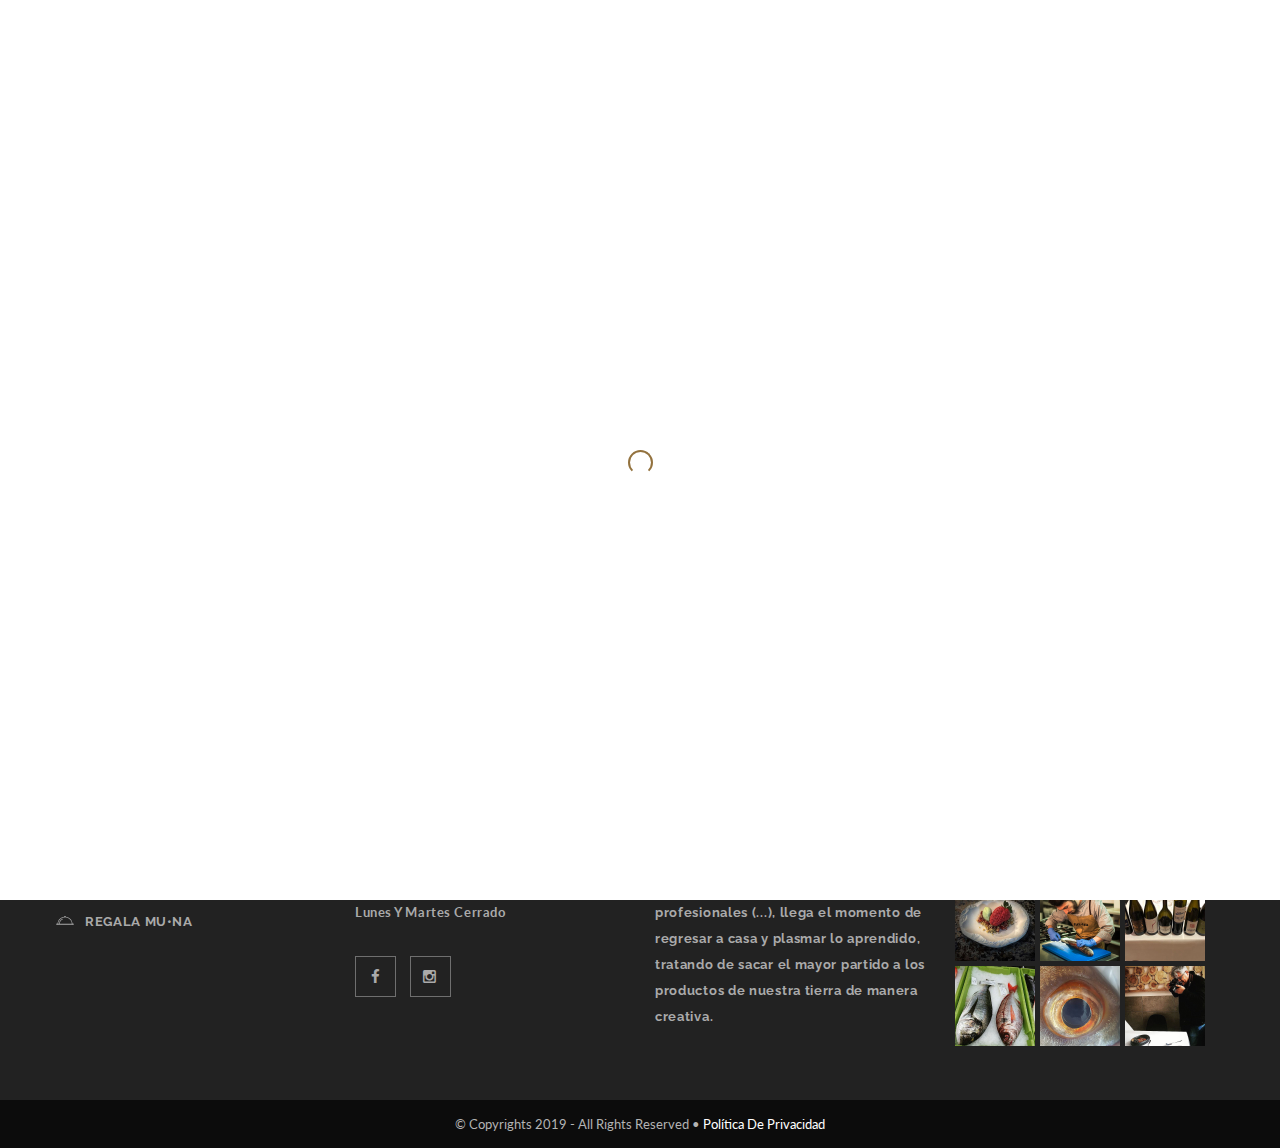
<file: about.html>
<!DOCTYPE html>
<html lang="es-ES" class="no-js no-svg">

	<head>
		<title>Sobre Nosotros - MU•NA Restaurante</title>

		<meta charset="UTF-8">
		<meta http-equiv="X-UA-Compatible" content="IE=EmulateIE7, IE=9"/>
		<meta name="Author" content="StudioAGS"/>
		<meta name="Description"
		content="Muna (deseo) se dice del anhelo de saciar un gusto. Cocina de vanguardia, restaurante gourmet, minimalismo, alimentación,..."/>
		<meta name="viewport" content="width=device-width, initial-scale=1">
		<meta name="msapplication-TileImage" content="photos/icons/favicon.png"/>

		<link rel="canonical" href="www.restaurantemuna.com/about.html"/>
		<link rel='shortlink' href='www.restaurantemuna.com/about.html'/>
		<link rel="icon" href="photos/icons/favicon.png" sizes="32x32"/>
		<link rel="icon" href="photos/icons/favicon.png" sizes="192x192"/>
		<link rel="apple-touch-icon-precomposed" href="photos/icons/favicon.png"/>

		<link rel='dns-prefetch' href='//maps.googleapis.com'/>
		<link rel='dns-prefetch' href='//fonts.googleapis.com'/>
		<link rel='stylesheet' id='contact-form-7-css' href='assets/css/wpcf7.css' type='text/css' media='all'/>
		<link rel='stylesheet' id='rs-plugin-settings-css' href='assets/css/settings.css' type='text/css' media='all'/>
		<link rel='stylesheet' id='jquery-selectBox-css' href='assets/css/jquery.selectBox.css' type='text/css' media='all'/>
		<link rel='stylesheet' id='yith-wcwl-font-awesome-css' href='assets/css/font-awesome.min.css' type='text/css'
		media='all'/>
		<link rel='stylesheet' id='restaurantemuna-fonts-css'
		href='https://fonts.googleapis.com/css?family=Raleway%3A100%2C100i%2C200%2C200i%2C300%2C300i%2C400%2C400i%2C500%2C500i%2C600%2C600i%2C700%2C700i%2C800%2C800i%2C900%2C900i%7CGreat+Vibes%7CLato%3A100%2C100i%2C300%2C300i%2C400%2C400i%2C700%2C700i%2C900%2C900i&#038;subset=latin%2Clatin-ext&#038;ver=4.9.7'
		type='text/css' media='all'/>
		<link rel='stylesheet' id='dashicons-css' href='assets/css/dashicons.min.css' type='text/css' media='all'/>
		<link rel='stylesheet' id='restaurantemuna-lib-css' href='assets/css/lib.css' type='text/css' media='all'/>
		<link rel='stylesheet' id='restaurantemuna-plugins-css' href='assets/css/plugins.css' type='text/css' media='all'/>
		<link rel='stylesheet' id='restaurantemuna-elements-css' href='assets/css/elements.css?ver=4.9.3' type='text/css'
		media='all'/>
		<link rel='stylesheet' id='js_composer_front-css' href='assets/css/js_composer.min.css' type='text/css' media='all'/>

		<!---------------------------------------------------------------------------------------------------------------------------------------------------------------------------------------->

		<script type="text/javascript">
			document.documentElement.className = document.documentElement.className + ' yes-js js_active js'
		</script>
		<script type='text/javascript' src='assets/js/jquery.js'></script>
		<script type='text/javascript' src='assets/js/jquery-migrate.min.js'></script>
		<script type='text/javascript' src='assets/js/plugin.js'></script>
		<script type='text/javascript' src='assets/js/jquery.themepunch.tools.min.js'></script>
		<script type='text/javascript' src='assets/js/jquery.themepunch.revolution.min.js'></script>

		<script type="text/javascript" src="assets/XHR/revolution.extension.slideanims.min.js"></script>
		<script type="text/javascript" src="assets/XHR/revolution.extension.navigation.min.js"></script>
		<script type="text/javascript" src="assets/XHR/revolution.extension.layeranimation.min.js"></script>

		<script type="text/javascript">
			function setREVStartSize(e) {
				try {
					var i = jQuery(window).width(),
						t = 9999,
						r = 0,
						n = 0,
						l = 0,
						f = 0,
						s = 0,
						h = 0;
					if (
						e.responsiveLevels && (jQuery.each(e.responsiveLevels, function (e, f) {
						f > i && (t = r = f, l = e),
						i > f && f > r && (r = f, n = e)
					}), t > r && (l = n)), f = e.gridheight[l] || e.gridheight[0] || e.gridheight, s = e.gridwidth[l] || e.gridwidth[0] || e.gridwidth, h = i / s, h = h > 1
						? 1
						: h,
					f = Math.round(h * f),
					"fullscreen" == e.sliderLayout) {
						var u = (e.c.width(), jQuery(window).height());
						if (void 0 != e.fullScreenOffsetContainer) {
							var c = e
								.fullScreenOffsetContainer
								.split(",");
							if (c) 
								jQuery.each(c, function (e, i) {
									u = jQuery(i).length > 0
										? u - jQuery(i).outerHeight(!0)
										: u
								}),
								e
									.fullScreenOffset
									.split("%")
									.length > 1 && void 0 != e
									.fullScreenOffset && e
									.fullScreenOffset
									.length > 0
										? u -= jQuery(window).height() * parseInt(e.fullScreenOffset, 0) / 100
										: void 0 != e.fullScreenOffset && e.fullScreenOffset.length > 0 && (u -= parseInt(e.fullScreenOffset, 0))
								}
						f = u
					} else 
						void 0 != e.minHeight && f < e.minHeight && (f = e.minHeight);
					e
						.c
						.closest(".rev_slider_wrapper")
						.css({height: f})
				} catch (d) {
					console.log("Failure at Presize of Slider:" + d)
				}
			};
		</script>

		<script type="text/javascript">
			window._wpemojiSettings = {
				"baseUrl": "https:\/\/s.w.org\/images\/core\/emoji\/2.4\/72x72\/",
				"ext": ".png",
				"svgUrl": "https:\/\/s.w.org\/images\/core\/emoji\/2.4\/svg\/",
				"svgExt": ".svg",
				"source": {
					"concatemoji": "assets\/js\/wp-emoji-release.min.js"
				}
			};
			!function (a, b, c) {
				function d(a, b) {
					var c = String.fromCharCode;
					l.clearRect(0, 0, k.width, k.height),
					l.fillText(c.apply(this, a), 0, 0);
					var d = k.toDataURL();
					l.clearRect(0, 0, k.width, k.height),
					l.fillText(c.apply(this, b), 0, 0);
					var e = k.toDataURL();
					return d === e
				}

				function e(a) {
					var b;
					if (!l || !l.fillText) 
						return !1;
					switch (l.textBaseline = "top", l.font = "600 32px Arial", a) {
						case "flag":
							return !(b = d([
								55356, 56826, 55356, 56819
							], [55356, 56826, 8203, 55356, 56819])) && (b = d([
								55356,
								57332,
								56128,
								56423,
								56128,
								56418,
								56128,
								56421,
								56128,
								56430,
								56128,
								56423,
								56128,
								56447
							], [
								55356,
								57332,
								8203,
								56128,
								56423,
								8203,
								56128,
								56418,
								8203,
								56128,
								56421,
								8203,
								56128,
								56430,
								8203,
								56128,
								56423,
								8203,
								56128,
								56447
							]), !b);
						case "emoji":
							return b = d([
								55357, 56692, 8205, 9792, 65039
							], [55357, 56692, 8203, 9792, 65039]),
							!b
					}
					return !1
				}

				function f(a) {
					var c = b.createElement("script");
					c.src = a,
					c.defer = c.type = "text/javascript",
					b
						.getElementsByTagName("head")[0]
						.appendChild(c)
				}
				var g,
					h,
					i,
					j,
					k = b.createElement("canvas"),
					l = k.getContext && k.getContext("2d");
				for (j = Array("flag", "emoji"), c.supports = {
					everything: !0,
					everythingExceptFlag: !0
				}, i = 0; i < j.length; i++) 
					c.supports[j[i]] = e(j[i]),
					c.supports.everything = c.supports.everything && c.supports[j[i]],
					"flag" !== j[i] && (c.supports.everythingExceptFlag = c.supports.everythingExceptFlag && c.supports[j[i]]);
				c.supports.everythingExceptFlag = c.supports.everythingExceptFlag && !c.supports.flag,
				c.DOMReady = !1,
				c.readyCallback = function () {
					c.DOMReady = !0
				},
				c.supports.everything || (
					h = function () {
					c.readyCallback()
				}, b.addEventListener
					? (b.addEventListener("DOMContentLoaded", h, !1), a.addEventListener("load", h, !1))
					: (a.attachEvent("onload", h), b.attachEvent("onreadystatechange", function () {
						"complete" === b.readyState && c.readyCallback()
					})),
				g = c.source || {},
				g.concatemoji
					? f(g.concatemoji)
					: g.wpemoji && g.twemoji && (f(g.twemoji), f(g.wpemoji)))
			}(window, document, window._wpemojiSettings);
		</script>

		<!--[if lt IE 9]>
<script type='text/javascript' src='assets/js/respond.min.js'></script>
<![endif]-->

	</head>

	<!---------------------------------------------------------------------------------------------------------------------------------------------------------------------------------------->

	<body class="wpb-js-composer js-comp-ver-5.4.5 vc_responsive">
		<div id="site-loader" class="load-complete">
			<div class="loader">
				<div class="loader-inner ball-clip-rotate">
					<div></div>
				</div>
			</div>
		</div>
		<!---------------------------------------------------------------------------------------------------------------------------------------------------------------------------------------->

		<header class="header_s header_s2">
			<!-- Header Section -->

			<div id="slidepanel">
				<!-- SidePanel -->
				<div class="container-fluid no-right-padding no-left-padding top-header1">
					<!-- Top Header -->
					<div class="container">
						<!-- Container -->
						<div class="row">
							<!-- Row -->
							<div class="col-md-6 col-sm-6 col-xs-12 top-left">
								<span>TELÉFONO RESERVAS: (+34) 693 762 370</span>
								<button type="button" class="btn menupopup_btn" data-toggle="modal" data-target="#myModal">
									<i
									class="fa fa-calendar"></i>RESERVA ONLINE</button>
							</div>
							<div class="col-md-6 col-sm-6 col-xs-12 top-right">
								<ul class="top-social">
									<li>
										<a href="https://es-es.facebook.com/MUNA-174235266503357/" target="_blank">
											<i
											class="fa fa-facebook"></i>
										</a>
									</li>
									<li>
										<a href="https://www.instagram.com/explore/locations/174235266503357/muna/" target="_blank">
											<i
											class="fa fa-instagram"></i>
										</a>
									</li>
								</ul>
								<div class="search-block">
									<div class="header-search">
										<form method="get" id="s-943" class="searchform" action="search">
											<div class="input-group">
												<input type="text" name="s" id="header_s943" placeholder="Buscar" class="form-control" required>
												<span class="input-group-btn">
													<button class="btn btn-default" type="submit">
														<i
														class="fa fa-search"></i>
													</button>
												</span>
											</div>
											<!-- /input-group -->
										</form>
									</div>
									<div class="page_search">
										<form method="get" id="283" class="searchform" action="search">
											<div class="input-group">
												<input type="text" name="s" id="s-283" placeholder="Buscar . . ." class="form-control" required>
												<span class="input-group-btn">
													<button class="btn btn-default" type="submit">
														<i
														class="fa fa-search"></i>
													</button>
												</span>
											</div>
											<!-- /input-group -->
										</form>
									</div>
								</div>
							</div>
						</div>
						<!-- Row /- -->
					</div>
					<!-- Container /- -->
				</div>
				<!-- Top Header /- -->
			</div>
			<!-- SidePanel /- -->

			<nav class="navbar ownavigation">
				<!-- Ownavigation -->
				<div class="container">
					<!-- Container -->
					<div class="navbar-header">
						<button type="button" class="navbar-toggle collapsed" data-toggle="collapse" data-target="#navbar"
						aria-expanded="false" aria-controls="navbar">
							<span class="sr-only">Toggle navigation</span>
							<span class="icon-bar"></span>
							<span class="icon-bar"></span>
							<span class="icon-bar"></span>
						</button>
						<a class="navbar-brand image-logo" href="/" style="max-width: 225px;  max-height: 73px;"><img
							src="photos/logo.svg" alt=""/></a>
					</div>
					<div id="navbar" class="navbar-collapse collapse">
						<ul id="menu-primary-menu" class="nav navbar-nav navbar-right">
							<li id="menu-item-146"
							class="menu-item menu-item-type-post_type menu-item-object-page menu-item-home current-menu-item page_item page-item-110 current_page_item current-menu-ancestor current-menu-parent current_page_parent current_page_ancestor menu-item-has-children menu-item-146">
								<a title="Inicio" href="/">Inicio</a>
							</li>
							<li id="menu-item-143"
							class="menu-item menu-item-type-post_type menu-item-object-page menu-item-143 active">
								<a title="Nosotros" href="about.html">Nosotros</a>
							</li>
							<li id="menu-item-139" class="menu-item menu-item-type-post_type menu-item-object-page menu-item-139">
								<a title="Menu" href="https://www.dropbox.com/s/v4me2t6qzufj5p4/carta.pdf?raw=1" target="_blank">Carta</a>
							</li>
							<li id="menu-item-140" class="menu-item menu-item-type-post_type menu-item-object-page menu-item-140">
								<a title="Gallery" href="gallery.html">Galería</a>
							</li>
							<li id="menu-item-384" class="menu-item menu-item-type-post_type menu-item-object-page menu-item-384">
								<a title="Regalos MU•NA" href="shop.html">Regala MU•NA</a>
							</li>
							<li id="menu-item-153" class="menu-item menu-item-type-post_type menu-item-object-page menu-item-153">
								<a title="Contact" href="contacto.html">Contacto</a>
							</li>
							<li id="menu-item-157" class="menu-item menu-item-type-post_type menu-item-object-page menu-item-157">
								<a title="Reserva online" target="_blank"
								href="https://module.lafourchette.com/es_ES/module/480267-fbba6">Reservas</a>
							</li>
						</ul>
					</div>
					<div id="loginpanel" class="desktop-hide">
						<div class="right" id="toggle">
							<a id="slideit" href="#slidepanel">
								<i class="fo-icons fa fa-inbox"></i>
							</a>
							<a id="closeit" href="#slidepanel">
								<i class="fo-icons fa fa-close"></i>
							</a>
						</div>
					</div>
				</div>
				<!-- Container /- -->
			</nav>
			<!-- Ownavigation /- -->

		</header>
		<!-- Header Section /- -->
		<!---------------------------------------------------------------------------------------------------------------------------------------------------------------------------------------->

		<div class="modal fade menu_popupform" id="myModal" tabindex="-1" role="dialog" aria-labelledby="myModalLabel">
			<div class="modal-dialog" role="document">
				<div class="modal-content">
					<div class="modal-header">
						<button type="button" class="close" data-dismiss="modal" aria-label="Close">
							<span
							aria-hidden="true">&times;</span></button>
						<h4 class="modal-title" id="myModalLabel">Reservar Ahora</h4>
					</div>
					<div class="col-md-7 about-detail text-center">
						<p>Al rellenar el siguiente formulario se enviará una solicitud de reserva.</br>Todas las solicitudes han de
						formalizarse con al menos unas 3 horas de antelación y se cancelarán siempre y cuando se solicite con al
						menos 1 hora de antelación.</br>La gerencia se reserva una cantidad de mesas que no están disponibles a
						través de este formulario. Despues de envíar la solicitud en breve se recibirá una noticifación por correo
						electrónico, confirmando la reserva.</p>
			</div>
			<div class="modal-body">
				<div role="form">
					<div class="screen-reader-response"></div>
					<form action="assets/php/procesa-reserva.php" method="post" class="wpcf7-form">

						<div class="col-md-6 col-sm-6 col-xs-6 form-group">
							<div class="input-group">
								<span class="input-group-addon">
									<i class="fa fa-user"></i>
								</span>
								<span class="wpcf7-form-control-wrap your-name"><input type="text" name="nombre" value="" size="40"
											class="wpcf7-form-control wpcf7-text" aria-required="true" aria-invalid="false"
											placeholder="Nombre*"/></span>
							</div>
						</div>
						<div class="col-md-6 col-sm-6 col-xs-6 form-group">
							<div class="input-group">
								<span class="input-group-addon">
									<i class="fa fa-inbox"></i>
								</span>
								<span class="wpcf7-form-control-wrap your-email"><input type="email" name="email" value="" size="40"
											class="wpcf7-form-control wpcf7-text wpcf7-email" aria-required="true" aria-invalid="false"
											placeholder="Email*"/></span>
							</div>
						</div>
						<div class="col-md-6 col-sm-6 col-xs-6 form-group">
							<div class="input-group">
								<span class="input-group-addon">
									<i class="fa fa-phone"></i>
								</span>
								<span class="wpcf7-form-control-wrap your-phone"><input type="text" name="phone" value="" size="40"
											class="wpcf7-form-control wpcf7-text" aria-required="true" aria-invalid="false"
											placeholder="Teléfono*"/></span>
							</div>
						</div>
						<div class="col-md-6 col-sm-6 col-xs-6 form-group">
							<div class="input-group">
								<span class="input-group-addon">
									<i class="fa fa-table"></i>
								</span>
								<span class="wpcf7-form-control-wrap your-table"><input type="text" name="comensales" value=""
											size="40" class="wpcf7-form-control wpcf7-text" aria-required="true" aria-invalid="false"
											placeholder="Núm. Comensales*"/></span>
							</div>
						</div>
						<div class="col-md-6 col-sm-6 col-xs-6 form-group">
							<div class="input-group">
								<span class="input-group-addon">
									<i class="fa fa-calendar"></i>
								</span>
								<span class="wpcf7-form-control-wrap your-date"><input type="date" name="date"
											class="wpcf7-form-control wpcf7-date" min="01-03-2018" max="31-12-2018" step="7"
											aria-required="true" aria-invalid="false" placeholder="00-00-2018*"/></span>
							</div>
						</div>
						<div class="col-md-6 col-sm-6 col-xs-6 form-group">
							<div class="input-group">
								<span class="input-group-addon">
									<i class="fa fa-clock-o"></i>
								</span>
								<span class="wpcf7-form-control-wrap your-time">
									<select name="time" class="wpcf7-form-control wpcf7-select" aria-required="true"
											aria-invalid="false">
										<option value="Choose Your Time">Escoje Hora</option>
										<option value="13:30 PM">13:30 PM</option>
										<option value="14:00 PM">14:00 PM</option>
										<option value="14:30 PM">14:30 PM</option>
										<option value="15:00 PM">15:00 PM</option>
										<option value="15:30 PM">15:30 PM</option>
										<option value="21:30 PM">21:30 PM</option>
										<option value="22:00 PM">22:00 PM</option>
										<option value="22:30 PM">22:30 PM</option>
										<option value="23:00 PM">23:00 PM</option>
										<option value="23:30 PM">23:30 PM</option>
									</select>
								</span>
							</div>
						</div>
						<div class="col-md-12 col-sm-12 col-xs-12 form-group">
							<span class="wpcf7-form-control-wrap your-message">
								<textarea name="mensaje" cols="40" rows="5"
										class="wpcf7-form-control wpcf7-textarea" aria-invalid="false"
										placeholder="Observaciones"></textarea>
							</span>
						</div>
						<div class="col-md-12 col-sm-12 col-xs-12 send-btn">
							<input type="submit" value="ENVIAR" class="wpcf7-form-control wpcf7-submit"/>
						</div>
					</form>
				</div>
			</div>
		</div>
	</div>
</div>

<!---------------------------------------------------------------------------------------------------------------------------------------------------------------------------------------->

<div class="container-header no-left-padding no-right-padding page-banner text-center custombg_overlay"
		style="background-image: url(photos/bg-banner.jpg);min-height: 80px;">
	<div class="container">
		<!-- Container -->
		<h3>BIENVENIDOS A MU•NA</h3>

	</div>
	<!-- Container /- -->
</div>
<!---------------------------------------------------------------------------------------------------------------------------------------------------------------------------------------->

<!---------------------------------------------------------------------------------------------------------------------------------------------------------------------------------------->
<div class="container-fluid no-left-padding no-right-padding about-section">
	<!-- About Section -->
	<div class="container">
		<!-- Container -->
		<div class="row">
			<!-- Row -->
			<div class="col-md-7 about-detail text-center">
				<p>MU•NA nace de la necesidad de evolución hacia una visión personal de todo lo aprendido durante estos
						años.<br>Después de formarme junto a grandes profesionales (el Ermitaño 1*, la Candela resto 1*, Kena de
						Luis arevalo (referente internacional de cocina nikkei) K’ORI saint tropez (Francia), Sergi Arola 2*, Albora
						y A’barra 1*…entre otros) llega el momento de regresar a casa y plasmar lo aprendido, tratando de sacar el
						mayor partido a los productos de nuestra tierra de manera creativa, con el objetivo principal de hacer
						disfrutar a todo el que venga a vernos.</p>
				<div class="chef-detail">
					<i><img width="150" height="150" src="photos/samu.jpg"
								class="attachment-maxrestaurant_150_150 size-maxrestaurant_150_150" alt="Samuel Naveira"/></i>
					<span><img width="86" height="86" src="photos/icons/chef-sign.png"
								class="attachment-maxrestaurant_86_86 size-maxrestaurant_86_86" alt=""
								srcset="photos/icons/chef-sign.png 86w, photos/icons/chef-sign.png 79w, photos/icons/chef-sign.png 84w"
								sizes="(max-width: 86px) 100vw, 86px"/></span>
					<div class="cnt">
						<h4>Samuel Naveira</h4>
						<ul>
							<li>
								<a href="https://es-es.facebook.com/MUNA-174235266503357/" target="_blank">
									<i
											class="fa fa-facebook"></i>
								</a>
							</li>
							<li>
								<a href="https://www.instagram.com/explore/locations/174235266503357/muna/" target="_blank">
									<i
											class="fa fa-instagram"></i>
								</a>
							</li>
						</ul>
					</div>
				</div>
			</div>
		</div>
		<!-- Row /- -->
	</div>
	<!-- Container /- -->
</div>
<!-- About Section /- -->
<!---------------------------------------------------------------------------------------------------------------------------------------------------------------------------------------->

<!---------------------------------------------------------------------------------------------------------------------------------------------------------------------------------------->

<!---------------------------------------------------------------------------------------------------------------------------------------------------------------------------------------->
<footer id="footer-main" class="container-fluid no-left-padding no-right-padding footer-main footer-main-2">
	<!-- Footer Main -->
	<!---------------------------------------------------------------------------------------------------------------------------------------------------------------------------------------->

	<div class="container-fluid no-left-padding no-right-padding top-footer">
		<!-- Top Footer -->
		<div class="container">
			<!-- Container -->
			<div class="row">
				<!-- Row -->
				<div class="col-md-3 col-sm-6 col-xs-6 four_col">
					<aside id="nav_menu-5" class="widget widget_nav_menu">
						<h3 class="widget-title">SERVICIOS</h3>
						<div class="menu-menu-categories-container">
							<ul id="menu-menu-categories" class="menu">
								<li id="menu-item-355" class="menu-item menu-item-type-custom menu-item-object-custom menu-item-355">
									<a target="_blank" href="https://module.lafourchette.com/es_ES/module/480267-fbba6">RESERVA
											ONLINE</a>
								</li>
								<li id="menu-item-355" class="menu-item menu-item-type-custom menu-item-object-custom menu-item-355">
									<a href="gallery.html">GALERÍA</a>
								</li>
								<li id="menu-item-356" class="menu-item menu-item-type-custom menu-item-object-custom menu-item-356">
									<a target="_blank" href="https://www.dropbox.com/s/v4me2t6qzufj5p4/carta.pdf?raw=1">CARTA</a>
								</li>
								<li id="menu-item-358" class="menu-item menu-item-type-custom menu-item-object-custom menu-item-358">
									<a href="shop.html">REGALA MU•NA</a>
								</li>
							</ul>
						</div>
					</aside>
				</div>
				<div class="col-md-3 col-sm-6 col-xs-6 four_col">
					<aside id="widget-worktime-4" class="widget widget_workingtime">
						<h3 class="widget-title">HORARIO</h3>
						<table>
							<tr>
								<td>
									<div class="h-light">
											COMIDAS<br>
											Miércoles a Domingo, 14:00 - 15:30
										</div>
								</td>
							</tr>
							<tr>
								<td>
									<div class="h-light">
											CENAS<br>
											Miércoles a Sábado, 21:00 - 22:30
										</div>
								</td>
							</tr>
							<tr>
								<td>
									<br>
										Lunes y Martes cerrado
									</td>
							</tr>
						</table>
					</aside>
					<aside id="mc4wp_form_widget-3" class="widget widget_mc4wp_form_widget">
						<script type="text/javascript">
							(function () {
								if (!window.mc4wp) {
									window.mc4wp = {
										listeners: [],
										forms: {
											on: function (event, callback) {
												window
													.mc4wp
													.listeners
													.push({event: event, callback: callback});
											}
										}
									}
								}
							})();
						</script>
					</aside>
					<aside id="widget-about-3" class="widget widget_about">
						<ul class="footer-social">
							<li>
								<a target="_blank" href="https://es-es.facebook.com/MUNA-174235266503357/">
									<i
											class="fa fa-facebook"></i>
								</a>
							</li>
							<li>
								<a target="_blank" href="https://www.instagram.com/explore/locations/174235266503357/muna/">
									<i
											class="fa fa-instagram"></i>
								</a>
							</li>
						</ul>
					</aside>
				</div>
				<div class="col-md-3 col-sm-6 col-xs-6 four_col">
					<aside id="widget-about-3" class="widget widget_about">
						<h3 class="widget-title">SOBRE NOSOTROS</h3>
						<p>MU•NA nace de la necesidad de evolución hacia una visión personal de todo lo aprendido durante estos
								años. Después de formarme junto a grandes profesionales (...), llega el momento de regresar a casa y
								plasmar lo aprendido, tratando de sacar el mayor partido a los productos de nuestra tierra de manera
								creativa. </p>
					</aside>
				</div>
				<div class="col-md-3 col-sm-6 col-xs-6 four_col">
					<aside id="widget_instagram-2" class="widget widget_instagram">
						<h3 class="widget-title">Instagram</h3>
						<ul>
							<li>
								<a href="https://www.instagram.com/explore/locations/174235266503357/muna/"><img
											src="photos/instagram1.jpg" alt=""></a>
							</li>
							<li>
								<a href="https://www.instagram.com/explore/locations/174235266503357/muna/"><img
											src="photos/instagram2.jpg" alt=""></a>
							</li>
							<li>
								<a href="https://www.instagram.com/explore/locations/174235266503357/muna/"><img
											src="photos/instagram3.jpg" alt=""></a>
							</li>
							<li>
								<a href="https://www.instagram.com/explore/locations/174235266503357/muna/"><img
											src="photos/instagram4.jpg" alt=""></a>
							</li>
							<li>
								<a href="https://www.instagram.com/explore/locations/174235266503357/muna/"><img
											src="photos/instagram5.jpg" alt=""></a>
							</li>
							<li>
								<a href="https://www.instagram.com/explore/locations/174235266503357/muna/"><img
											src="photos/instagram6.jpg" alt=""></a>
							</li>
							<li>
								<a href="https://www.instagram.com/explore/locations/174235266503357/muna/"><img
											src="photos/instagram7.jpg" alt=""></a>
							</li>
							<li>
								<a href="https://www.instagram.com/explore/locations/174235266503357/muna/"><img
											src="photos/instagram8.jpg" alt=""></a>
							</li>
							<li>
								<a href="https://www.instagram.com/explore/locations/174235266503357/muna/"><img
											src="photos/instagram9.jpg" alt=""></a>
							</li>
						</ul>
					</aside>
				</div>
			</div>
			<!-- Row /- -->
		</div>
		<!-- Container /- -->
	</div>
	<!-- Top Footer -->
	<!---------------------------------------------------------------------------------------------------------------------------------------------------------------------------------------->

	<div class="container-fluid bottom-footer">
		<!-- Bottom Footer -->
		<p>© Copyrights 2019 - All Rights Reserved • <a href="privacy.html">Política de privacidad</a>
		</p>
	</div>
	<!-- Bottom Footer /- -->
	<!---------------------------------------------------------------------------------------------------------------------------------------------------------------------------------------->
</footer>
<!-- Footer Main /- -->
<!---------------------------------------------------------------------------------------------------------------------------------------------------------------------------------------->

<script type="text/javascript">
	function revslider_showDoubleJqueryError(sliderID) {
		var errorMessage = "Revolution Slider Error: You have some jquery.js library include that comes after the revolution files js include.";
		errorMessage += "<br> This includes make eliminates the revolution slider libraries, and make it not work.";
		errorMessage += "<br><br> To fix it you can:<br>&nbsp;&nbsp;&nbsp; 1. In the Slider Settings -> Troubleshooting set option:  <strong><b>Put JS Includes To Body</b></strong> option to true.";
		errorMessage += "<br>&nbsp;&nbsp;&nbsp; 2. Find the double jquery.js include and remove it.";
		errorMessage = "<span style='font-size:16px;color:#BC0C06;'>" + errorMessage + "</span>";
		jQuery(sliderID)
			.show()
			.html(errorMessage);
	}
</script>

<script type='text/javascript' src='assets/js/js.cookie.min.js'></script>

<script type='text/javascript' src='assets/js/jquery.selectBox.min.js'></script>

<script type='text/javascript' src='assets/js/lib.js'></script>

<script type='text/javascript' src='assets/js/functions.js'></script>
<script type='text/javascript' src='assets/js/wp-embed.min.js'></script>
<script type='text/javascript' src='assets/js/js_composer_front.min.js'></script>

<!--[if lte IE 9]>
<script type='text/javascript' src='assets/js/placeholders.min.js'></script>
<![endif]-->
</body>

</html>
</file>
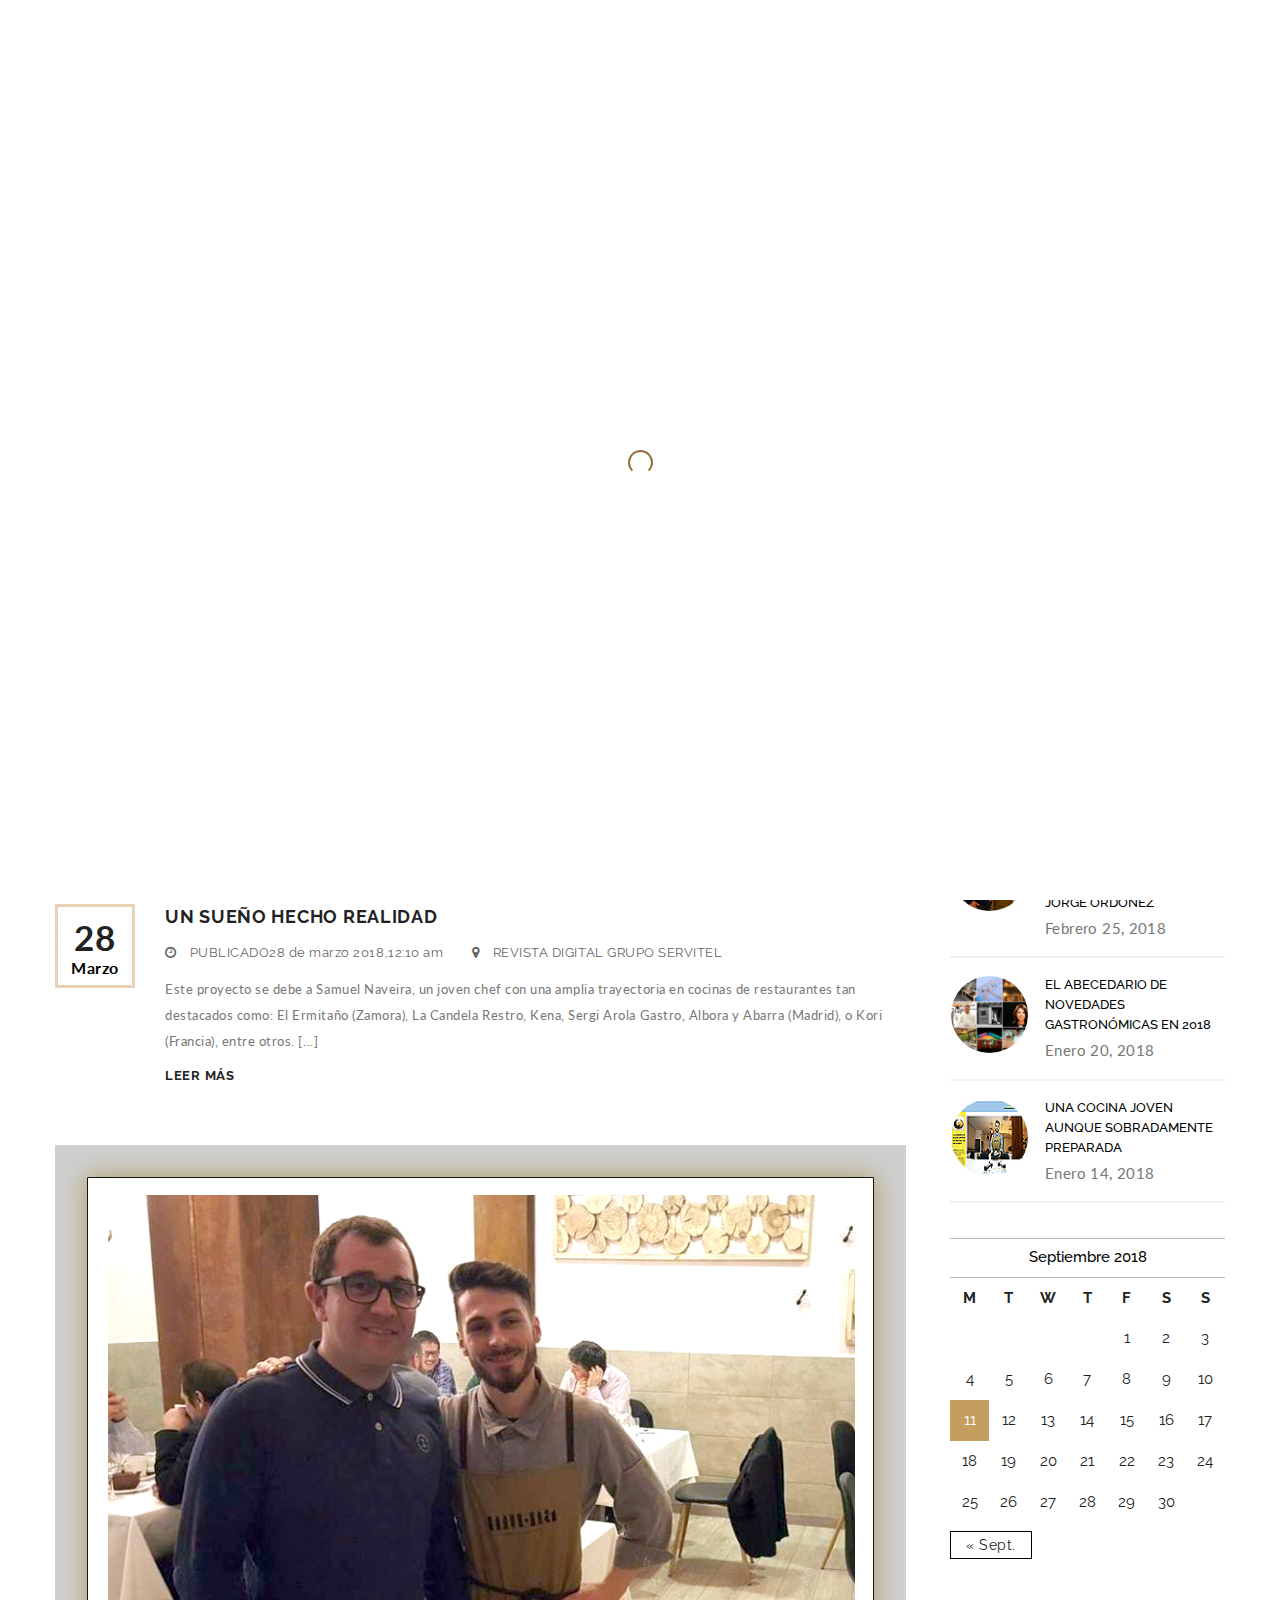
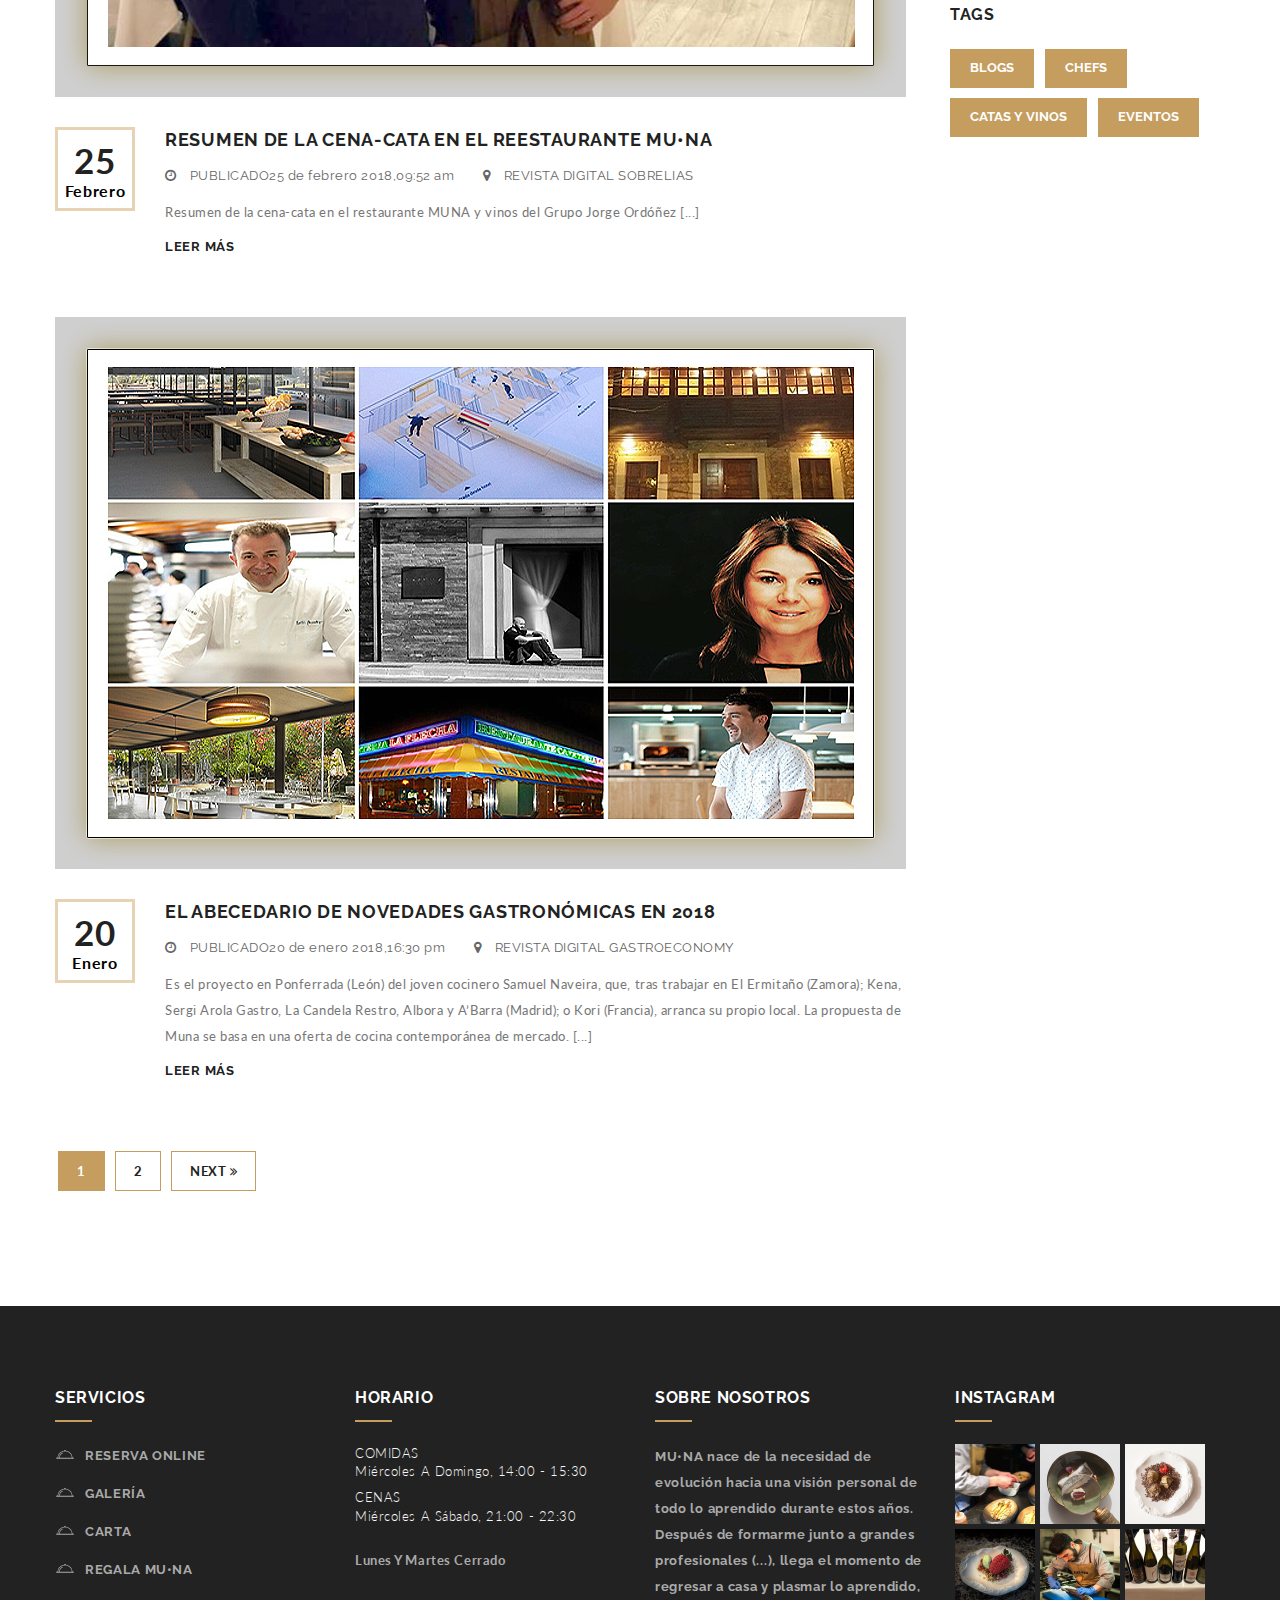
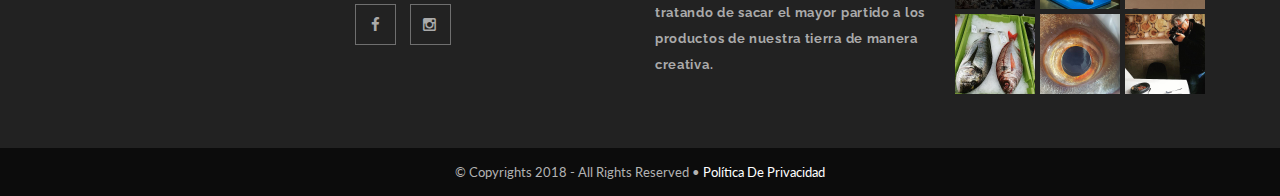
<file: blog.html>
<!DOCTYPE html>
<html lang="es-ES" class="no-js no-svg">

	<head>
		<title>Blog - MU•NA Restaurante</title>

		<meta charset="UTF-8">
		<meta http-equiv="X-UA-Compatible" content="IE=EmulateIE7, IE=9"/>
		<meta property="og:url" content="http://www.restaurantemuna.com/"/>
		<meta name="Author" content="StudioAGS"/>
		<meta name="Description" content="Muna (deseo) se dice del anhelo de saciar un gusto. Cocina de vanguardia, restaurante gourmet, minimalismo, alimentación,..."/>
		<meta name="robots" content="noodp"/>
		<meta name="viewport" content="width=device-width, initial-scale=1">
		<meta name="msapplication-TileImage" content="photos/icons/favicon.png"/>

		<link rel="canonical" href="www.restaurantemuna.com/blog.html"/>
		<link rel='shortlink' href='www.restaurantemuna.com/blog.html'/>
		<link rel="icon" href="photos/icons/favicon.png" sizes="32x32"/>
		<link rel="icon" href="photos/icons/favicon.png" sizes="192x192"/>
		<link rel="apple-touch-icon-precomposed" href="photos/icons/favicon.png"/>

		<link rel='dns-prefetch' href='//maps.googleapis.com'/>
		<link rel='dns-prefetch' href='//fonts.googleapis.com'/>
		<link rel='stylesheet' id='contact-form-7-css'  href='assets/css/wpcf7.css' type='text/css' media='all'/>
		<link rel='stylesheet' id='rs-plugin-settings-css'  href='assets/css/settings.css' type='text/css' media='all'/>
		<link rel='stylesheet' id='jquery-selectBox-css'  href='assets/css/jquery.selectBox.css' type='text/css' media='all'/>
		<link rel='stylesheet' id='yith-wcwl-font-awesome-css'  href='assets/css/font-awesome.min.css' type='text/css' media='all'/>
		<link rel='stylesheet' id='restaurantemuna-fonts-css'  href='https://fonts.googleapis.com/css?family=Raleway%3A100%2C100i%2C200%2C200i%2C300%2C300i%2C400%2C400i%2C500%2C500i%2C600%2C600i%2C700%2C700i%2C800%2C800i%2C900%2C900i%7CGreat+Vibes%7CLato%3A100%2C100i%2C300%2C300i%2C400%2C400i%2C700%2C700i%2C900%2C900i&#038;subset=latin%2Clatin-ext&#038;ver=4.9.7' type='text/css' media='all'/>
		<link rel='stylesheet' id='dashicons-css'  href='assets/css/dashicons.min.css' type='text/css' media='all'/>
		<link rel='stylesheet' id='restaurantemuna-lib-css'  href='assets/css/lib.css' type='text/css' media='all'/>
		<link rel='stylesheet' id='restaurantemuna-plugins-css'  href='assets/css/plugins.css' type='text/css' media='all'/>
		<link rel='stylesheet' id='restaurantemuna-elements-css'  href='assets/css/elements.css?ver=4.9.3' type='text/css' media='all'/>
		<link rel='stylesheet' id='js_composer_front-css'  href='assets/css/js_composer.min.css' type='text/css' media='all'/>

		<!---------------------------------------------------------------------------------------------------------------------------------------------------------------------------------------->

		<!---------------------------------------------------------------------------------------------------------------------------------------------------------------------------------------->

		<script type="text/javascript">
			document.documentElement.className = document.documentElement.className + ' yes-js js_active js'
		</script>
		<script type='text/javascript' src='assets/js/jquery.js'></script>
		<script type='text/javascript' src='assets/js/jquery-migrate.min.js'></script>
		<script type='text/javascript' src='assets/js/plugin.js'></script>
		<script type='text/javascript' src='assets/js/jquery.themepunch.tools.min.js'></script>
		<script type='text/javascript' src='assets/js/jquery.themepunch.revolution.min.js'></script>

		<script type="text/javascript" src="assets/XHR/revolution.extension.slideanims.min.js"></script>
		<script type="text/javascript" src="assets/XHR/revolution.extension.navigation.min.js"></script>
		<script type="text/javascript" src="assets/XHR/revolution.extension.layeranimation.min.js"></script>

		<script type="text/javascript">
			function setREVStartSize(e) {
				try {
					var i = jQuery(window).width(),
						t = 9999,
						r = 0,
						n = 0,
						l = 0,
						f = 0,
						s = 0,
						h = 0;
					if (
						e.responsiveLevels && (jQuery.each(e.responsiveLevels, function (e, f) {
						f > i && (t = r = f, l = e),
						i > f && f > r && (r = f, n = e)
					}), t > r && (l = n)), f = e.gridheight[l] || e.gridheight[0] || e.gridheight, s = e.gridwidth[l] || e.gridwidth[0] || e.gridwidth, h = i / s, h = h > 1
						? 1
						: h,
					f = Math.round(h * f),
					"fullscreen" == e.sliderLayout) {
						var u = (e.c.width(), jQuery(window).height());
						if (void 0 != e.fullScreenOffsetContainer) {
							var c = e
								.fullScreenOffsetContainer
								.split(",");
							if (c) 
								jQuery.each(c, function (e, i) {
									u = jQuery(i).length > 0
										? u - jQuery(i).outerHeight(!0)
										: u
								}),
								e
									.fullScreenOffset
									.split("%")
									.length > 1 && void 0 != e
									.fullScreenOffset && e
									.fullScreenOffset
									.length > 0
										? u -= jQuery(window).height() * parseInt(e.fullScreenOffset, 0) / 100
										: void 0 != e.fullScreenOffset && e.fullScreenOffset.length > 0 && (u -= parseInt(e.fullScreenOffset, 0))
								}
						f = u
					} else 
						void 0 != e.minHeight && f < e.minHeight && (f = e.minHeight);
					e
						.c
						.closest(".rev_slider_wrapper")
						.css({height: f})
				} catch (d) {
					console.log("Failure at Presize of Slider:" + d)
				}
			};
		</script>

		<script type="text/javascript">
			window._wpemojiSettings = {
				"baseUrl": "https:\/\/s.w.org\/images\/core\/emoji\/2.4\/72x72\/",
				"ext": ".png",
				"svgUrl": "https:\/\/s.w.org\/images\/core\/emoji\/2.4\/svg\/",
				"svgExt": ".svg",
				"source": {
					"concatemoji": "assets\/js\/wp-emoji-release.min.js"
				}
			};
			!function (a, b, c) {
				function d(a, b) {
					var c = String.fromCharCode;
					l.clearRect(0, 0, k.width, k.height),
					l.fillText(c.apply(this, a), 0, 0);
					var d = k.toDataURL();
					l.clearRect(0, 0, k.width, k.height),
					l.fillText(c.apply(this, b), 0, 0);
					var e = k.toDataURL();
					return d === e
				}
				function e(a) {
					var b;
					if (!l || !l.fillText) 
						return !1;
					switch (l.textBaseline = "top", l.font = "600 32px Arial", a) {
						case "flag":
							return !(b = d([
								55356, 56826, 55356, 56819
							], [55356, 56826, 8203, 55356, 56819])) && (b = d([
								55356,
								57332,
								56128,
								56423,
								56128,
								56418,
								56128,
								56421,
								56128,
								56430,
								56128,
								56423,
								56128,
								56447
							], [
								55356,
								57332,
								8203,
								56128,
								56423,
								8203,
								56128,
								56418,
								8203,
								56128,
								56421,
								8203,
								56128,
								56430,
								8203,
								56128,
								56423,
								8203,
								56128,
								56447
							]), !b);
						case "emoji":
							return b = d([
								55357, 56692, 8205, 9792, 65039
							], [55357, 56692, 8203, 9792, 65039]),
							!b
					}
					return !1
				}
				function f(a) {
					var c = b.createElement("script");
					c.src = a,
					c.defer = c.type = "text/javascript",
					b
						.getElementsByTagName("head")[0]
						.appendChild(c)
				}
				var g,
					h,
					i,
					j,
					k = b.createElement("canvas"),
					l = k.getContext && k.getContext("2d");
				for (j = Array("flag", "emoji"), c.supports = {
					everything: !0,
					everythingExceptFlag: !0
				}, i = 0; i < j.length; i++) 
					c.supports[j[i]] = e(j[i]),
					c.supports.everything = c.supports.everything && c.supports[j[i]],
					"flag" !== j[i] && (c.supports.everythingExceptFlag = c.supports.everythingExceptFlag && c.supports[j[i]]);
				c.supports.everythingExceptFlag = c.supports.everythingExceptFlag && !c.supports.flag,
				c.DOMReady = !1,
				c.readyCallback = function () {
					c.DOMReady = !0
				},
				c.supports.everything || (
					h = function () {
					c.readyCallback()
				}, b.addEventListener
					? (b.addEventListener("DOMContentLoaded", h, !1), a.addEventListener("load", h, !1))
					: (a.attachEvent("onload", h), b.attachEvent("onreadystatechange", function () {
						"complete" === b.readyState && c.readyCallback()
					})),
				g = c.source || {},
				g.concatemoji
					? f(g.concatemoji)
					: g.wpemoji && g.twemoji && (f(g.twemoji), f(g.wpemoji)))
			}(window, document, window._wpemojiSettings);
		</script>

		<!--[if lt IE 9]>
<script type='text/javascript' src='assets/js/respond.min.js'></script>
<![endif]-->

	</head>

	<!---------------------------------------------------------------------------------------------------------------------------------------------------------------------------------------->

	<body class="page-template-default page page-id-114 singular wpb-js-composer js-comp-ver-5.4.5 vc_responsive">
		<div id="site-loader" class="load-complete">
			<div class="loader">
				<div class="loader-inner ball-clip-rotate">
					<div></div>
				</div>
			</div>
		</div>
		<!---------------------------------------------------------------------------------------------------------------------------------------------------------------------------------------->

		<header class="header_s header_s2">
			<!-- Header Section -->

			<div id="slidepanel">
				<!-- SidePanel -->
				<div class="container-fluid no-right-padding no-left-padding top-header1">
					<!-- Top Header -->
					<div class="container">
						<!-- Container -->
						<div class="row">
							<!-- Row -->
							<div class="col-md-6 col-sm-6 col-xs-12 top-left">
								<span>TELÉFONO RESERVAS: (+34) 693 762 370</span>
								<button type="button" class="btn menupopup_btn" data-toggle="modal" data-target="#myModal">
									<i class="fa fa-calendar"></i>RESERVA ONLINE</button>
							</div>
							<div class="col-md-6 col-sm-6 col-xs-12 top-right">
								<ul class="top-social">
									<li>
										<a href="https://es-es.facebook.com/MUNA-174235266503357/" target="_blank">
											<i class="fa fa-facebook"></i>
										</a>
									</li>
									<li>
										<a href="https://www.instagram.com/explore/locations/174235266503357/muna/" target="_blank">
											<i class="fa fa-instagram"></i>
										</a>
									</li>
								</ul>
								<div class="search-block">
									<div class="header-search">
										<form method="get" id="s-943" class="searchform" action="/">
											<div class="input-group">
												<input type="text" name="s" id="header_s943" placeholder="Buscar" class="form-control" required>
												<span class="input-group-btn">
													<button class="btn btn-default" type="submit">
														<i class="fa fa-search"></i>
													</button>
												</span>
											</div>
											<!-- /input-group -->
										</form>
									</div>
									<div class="page_search">
										<form method="get" id="283" class="searchform" action="/">
											<div class="input-group">
												<input type="text" name="s" id="s-283" placeholder="Buscar . . ." class="form-control" required>
												<span class="input-group-btn">
													<button class="btn btn-default" type="submit">
														<i class="fa fa-search"></i>
													</button>
												</span>
											</div>
											<!-- /input-group -->
										</form>
									</div>
								</div>
							</div>
						</div>
						<!-- Row /- -->
					</div>
					<!-- Container /- -->
				</div>
				<!-- Top Header /- -->
			</div>
			<!-- SidePanel /- -->

			<nav class="navbar ownavigation">
				<!-- Ownavigation -->
				<div class="container">
					<!-- Container -->
					<div class="navbar-header">
						<button type="button" class="navbar-toggle collapsed" data-toggle="collapse" data-target="#navbar" aria-expanded="false" aria-controls="navbar">
							<span class="sr-only">Toggle navigation</span>
							<span class="icon-bar"></span>
							<span class="icon-bar"></span>
							<span class="icon-bar"></span>
						</button>
						<a class="navbar-brand image-logo" href="/" style="max-width: 225px;  max-height: 73px;"><img src="photos/logo.svg" alt=""/></a>
					</div>
					<div id="navbar" class="navbar-collapse collapse">
						<ul id="menu-primary-menu" class="nav navbar-nav navbar-right">
							<li id="menu-item-146" class="menu-item menu-item-type-post_type menu-item-object-page menu-item-home current-menu-item page_item page-item-110 current_page_item current-menu-ancestor current-menu-parent current_page_parent current_page_ancestor menu-item-has-children menu-item-146">
								<a title="Inicio" href="/">Inicio</a>
							</li>
							<li id="menu-item-143" class="menu-item menu-item-type-post_type menu-item-object-page menu-item-143">
								<a title="Nosotros" href="about.html">Nosotros</a>
							</li>
							<li id="menu-item-139" class="menu-item menu-item-type-post_type menu-item-object-page menu-item-139">
								<a title="Menu" href="https://www.dropbox.com/s/v4me2t6qzufj5p4/carta.pdf?raw=1" target="_blank">Carta</a>
							</li>
							<li id="menu-item-140" class="menu-item menu-item-type-post_type menu-item-object-page menu-item-140">
								<a title="Gallery" href="gallery.html">Galería</a>
							</li>
							<li id="menu-item-384" class="menu-item menu-item-type-post_type menu-item-object-page menu-item-384">
								<a title="Regalos MU•NA" href="shop.html">Regala MU•NA</a>
							</li>
							<li id="menu-item-144" class="menu-item menu-item-type-post_type menu-item-object-page menu-item-144 active">
								<a title="Blog" href="blog.html">Blog</a>
							</li>
							<li id="menu-item-153" class="menu-item menu-item-type-post_type menu-item-object-page menu-item-153">
								<a title="Contact" href="contacto.html">Contacto</a>
							</li>
							<li id="menu-item-157" class="menu-item menu-item-type-post_type menu-item-object-page menu-item-157">
								<a title="Reserva online" target="_blank" href="https://module.lafourchette.com/es_ES/module/480267-fbba6">Reservas</a>
							</li>
						</ul>
					</div>
					<div id="loginpanel" class="desktop-hide">
						<div class="right" id="toggle">
							<a id="slideit" href="#slidepanel">
								<i class="fo-icons fa fa-inbox"></i>
							</a>
							<a id="closeit" href="#slidepanel">
								<i class="fo-icons fa fa-close"></i>
							</a>
						</div>
					</div>
				</div>
				<!-- End Container - -->
			</nav>
			<!-- End Ownavigation - -->

		</header>
		<!-- End Header Section - -->
		<!---------------------------------------------------------------------------------------------------------------------------------------------------------------------------------------->

		<div class="modal fade menu_popupform" id="myModal" tabindex="-1" role="dialog" aria-labelledby="myModalLabel">
			<div class="modal-dialog" role="document">
				<div class="modal-content">
					<div class="modal-header">
						<button type="button" class="close" data-dismiss="modal" aria-label="Close">
							<span aria-hidden="true">&times;</span></button>
						<h4 class="modal-title" id="myModalLabel">Reservar Ahora</h4>
					</div>
					<div class="col-md-7 about-detail text-center">
						<p>Al rellenar el siguiente formulario se enviará una solicitud de reserva.</br>Todas las solicitudes han de formalizarse con al menos unas 3 horas de antelación y se cancelarán siempre y cuando se solicite con al menos 1 hora de antelación.</br>La gerencia se reserva una cantidad de mesas que no están disponibles a través de este formulario. Despues de envíar la solicitud en breve se recibirá una noticifación por correo electrónico, confirmando la reserva.</p>
			</div>
			<div class="modal-body">
				<div role="form">
					<div class="screen-reader-response"></div>
					<form action="assets/php/procesa-reserva.php" method="post" class="wpcf7-form">

						<div class="col-md-6 col-sm-6 col-xs-6 form-group">
							<div class="input-group">
								<span class="input-group-addon">
									<i class="fa fa-user"></i>
								</span>
								<span class="wpcf7-form-control-wrap your-name"><input type="text" name="nombre" value="" size="40" class="wpcf7-form-control wpcf7-text" aria-required="true" aria-invalid="false" placeholder="Nombre*"/></span>
							</div>
						</div>
						<div class="col-md-6 col-sm-6 col-xs-6 form-group">
							<div class="input-group">
								<span class="input-group-addon">
									<i class="fa fa-inbox"></i>
								</span>
								<span class="wpcf7-form-control-wrap your-email"><input type="email" name="email" value="" size="40" class="wpcf7-form-control wpcf7-text wpcf7-email" aria-required="true" aria-invalid="false" placeholder="Email*"/></span>
							</div>
						</div>
						<div class="col-md-6 col-sm-6 col-xs-6 form-group">
							<div class="input-group">
								<span class="input-group-addon">
									<i class="fa fa-phone"></i>
								</span>
								<span class="wpcf7-form-control-wrap your-phone"><input type="text" name="phone" value="" size="40" class="wpcf7-form-control wpcf7-text" aria-required="true" aria-invalid="false" placeholder="Teléfono*"/></span>
							</div>
						</div>
						<div class="col-md-6 col-sm-6 col-xs-6 form-group">
							<div class="input-group">
								<span class="input-group-addon">
									<i class="fa fa-table"></i>
								</span>
								<span class="wpcf7-form-control-wrap your-table"><input type="text" name="comensales" value="" size="40" class="wpcf7-form-control wpcf7-text" aria-required="true" aria-invalid="false" placeholder="Núm. Comensales*"/></span>
							</div>
						</div>
						<div class="col-md-6 col-sm-6 col-xs-6 form-group">
							<div class="input-group">
								<span class="input-group-addon">
									<i class="fa fa-calendar"></i>
								</span>
								<span class="wpcf7-form-control-wrap your-date"><input type="date" name="date" class="wpcf7-form-control wpcf7-date" min="01-03-2018" max="31-12-2018" step="7" aria-required="true" aria-invalid="false" placeholder="00-00-2018*"/></span>
							</div>
						</div>
						<div class="col-md-6 col-sm-6 col-xs-6 form-group">
							<div class="input-group">
								<span class="input-group-addon">
									<i class="fa fa-clock-o"></i>
								</span>
								<span class="wpcf7-form-control-wrap your-time">
									<select name="time" class="wpcf7-form-control wpcf7-select" aria-required="true" aria-invalid="false">
										<option value="Choose Your Time">Escoje Hora</option>
										<option value="13:30 PM">13:30 PM</option>
										<option value="14:00 PM">14:00 PM</option>
										<option value="14:30 PM">14:30 PM</option>
										<option value="15:00 PM">15:00 PM</option>
										<option value="15:30 PM">15:30 PM</option>
										<option value="21:30 PM">21:30 PM</option>
										<option value="22:00 PM">22:00 PM</option>
										<option value="22:30 PM">22:30 PM</option>
										<option value="23:00 PM">23:00 PM</option>
										<option value="23:30 PM">23:30 PM</option>
									</select>
								</span>
							</div>
						</div>
						<div class="col-md-12 col-sm-12 col-xs-12 form-group">
							<span class="wpcf7-form-control-wrap your-message">
								<textarea name="mensaje" cols="40" rows="5" class="wpcf7-form-control wpcf7-textarea" aria-invalid="false" placeholder="Observaciones"></textarea>
							</span>
						</div>
						<div class="col-md-12 col-sm-12 col-xs-12 send-btn">
							<input type="submit" value="ENVIAR" class="wpcf7-form-control wpcf7-submit"/>
						</div>
					</form>
				</div>
			</div>
		</div>
	</div>
</div>

<!---------------------------------------------------------------------------------------------------------------------------------------------------------------------------------------->

<div class="container-header no-left-padding no-right-padding page-banner text-center custombg_overlay" style="background-image: url(photos/bg-banner.jpg);min-height: 80px;">
	<div class="container">
		<!-- Container -->
		<h3>ACTUALIDAD Y NOTICIAS</h3>
	</div>
	<!-- End Container - -->
</div>
<!---------------------------------------------------------------------------------------------------------------------------------------------------------------------------------------->

<main id="main" class="site-main page_spacing">
	<!-- .site-main -->
	<div class="container no-padding">
		<!-- .container - -->
		<!---------------------------------------------------------------------------------------------------------------------------------------------------------------------------------------->

		<div class="content-area content-left col-md-9 col-sm-8">
			<!-- content-area + page_layout_css -->
			<div id="post-122" class="post-122 page type-page status-publish hentry">
				<!-- #post-## -->
				<h2 class="no-padding no-margin hide">Nuestro Blog</h2>
				<!---------------------------------------------------------------------------------------------------------------------------------------------------------------------------------------->

				<div class="entry-content">
					<!-- .entry-content -->
					<div class="vc_row wpb_row vc_row-fluid">
						<!-- Row -->
						<div class="wpb_column vc_column_container vc_col-sm-12">
							<div class="vc_column-inner ">
								<div class="wpb_wrapper">
									<div class="blog-listing">
										<!---------------------------------------------------------------------------------------------------------------------------------------------------------------------------------------->

										<article id="post-175" class="post-175 post type-post status-publish format-standard has-post-thumbnail hentry category-egg-fryed-rice-with-vegitable category-fishfry-apilimied-dish category-grill-chickentry-foodmanjuri category-intepsion-california-epsia category-soadynegth-ofriaplat-disha tag-blog tag-break-fast-lunch tag-chef tag-dinner-events tag-drinks tag-food tag-serve">
											<div class="entry-cover">
												<a href="https://mailchi.mp/5bc0be8f3f55/prueba-2" class="post-thumbnail"><img width="851" height="552" src="photos/blog3.jpg" class="attachment-full size-full wp-post-image" alt="" srcset="photos/blog3.jpg 851w, photos/blog3-851X552.jpg 300w, photos/blog3.jpg 768w" sizes="(max-width: 851px) 100vw, 851px"/></a>
											</div>
											<div class="entry-content">
												<div class="post-date">
													<a href="https://mailchi.mp/5bc0be8f3f55/prueba-2"> 28<span>Marzo</span></a>
												</div>
												<h3 class="entry-title">
													<a href="https://mailchi.mp/5bc0be8f3f55/prueba-2" rel="bookmark">UN SUEÑO HECHO REALIDAD</a>
												</h3>
												<div class="entry-meta">
													<span class="post-date">
														<i class="fa fa-clock-o"></i>Publicado<a href="https://mailchi.mp/5bc0be8f3f55/prueba-2">28 de Marzo 2018,12:10 am</a>
													</span>
													<span>
														<i class="fa fa-map-marker"></i>Revista Digital Grupo Servitel</span>
												</div>
												<p>Este proyecto se debe a Samuel Naveira, un joven chef con una amplia trayectoria en cocinas de restaurantes tan destacados como: El Ermitaño (Zamora), La Candela Restro, Kena, Sergi Arola Gastro, Albora y Abarra (Madrid), o Kori (Francia), entre otros. [...]</p>
												<a href="https://mailchi.mp/5bc0be8f3f55/prueba-2" title="Leer más">Leer más</a>
											</div>
										</article>
										<!---------------------------------------------------------------------------------------------------------------------------------------------------------------------------------------->

										<article id="post-175" class="post-175 post type-post status-publish format-standard has-post-thumbnail hentry category-egg-fryed-rice-with-vegitable category-fishfry-apilimied-dish category-grill-chickentry-foodmanjuri category-intepsion-california-epsia category-soadynegth-ofriaplat-disha tag-blog tag-break-fast-lunch tag-chef tag-dinner-events tag-drinks tag-food tag-serve">
											<div class="entry-cover">
												<a href="https://www.sobrelias.com/resumen-la-cena-cata-restaurante-muna-vinos-del-grupo-jorge-ordonez/gastronomia/" class="post-thumbnail"><img width="851" height="552" src="photos/blog4.jpg" class="attachment-full size-full wp-post-image" alt="" srcset="photos/blog4.jpg 851w, photos/blog4.jpg 300w, photos/blog4.jpg 768w" sizes="(max-width: 851px) 100vw, 851px"/></a>
											</div>
											<div class="entry-content">
												<div class="post-date">
													<a href="https://www.sobrelias.com/resumen-la-cena-cata-restaurante-muna-vinos-del-grupo-jorge-ordonez/gastronomia/"> 25<span>Febrero</span></a>
												</div>
												<h3 class="entry-title">
													<a href="https://www.sobrelias.com/resumen-la-cena-cata-restaurante-muna-vinos-del-grupo-jorge-ordonez/gastronomia/" rel="bookmark">RESUMEN DE LA CENA-CATA EN EL REESTAURANTE MU•NA</a>
												</h3>
												<div class="entry-meta">
													<span class="post-date">
														<i class="fa fa-clock-o"></i>Publicado<a href="https://www.sobrelias.com/resumen-la-cena-cata-restaurante-muna-vinos-del-grupo-jorge-ordonez/gastronomia/">25 de Febrero 2018,09:52 am</a>
													</span>
													<span>
														<i class="fa fa-map-marker"></i>Revista Digital SobrElias</span>
												</div>
												<p>Resumen de la cena-cata en el restaurante MUNA y vinos del Grupo Jorge Ordóñez [...]</p>
												<a href="https://www.sobrelias.com/resumen-la-cena-cata-restaurante-muna-vinos-del-grupo-jorge-ordonez/gastronomia/" title="Leer más">Leer más</a>
											</div>
										</article>
										<!---------------------------------------------------------------------------------------------------------------------------------------------------------------------------------------->

										<article id="post-175" class="post-175 post type-post status-publish format-standard has-post-thumbnail hentry category-egg-fryed-rice-with-vegitable category-fishfry-apilimied-dish category-grill-chickentry-foodmanjuri category-intepsion-california-epsia category-soadynegth-ofriaplat-disha tag-blog tag-break-fast-lunch tag-chef tag-dinner-events tag-drinks tag-food tag-serve">
											<div class="entry-cover">
												<a href="http://www.gastroeconomy.com/2018/01/el-abecedario-de-novedades-gastronomicas-en-2018/" class="post-thumbnail"><img width="851" height="552" src="photos/blog2.jpg" class="attachment-full size-full wp-post-image" alt="" srcset="photos/blog2.jpg 851w, photos/blog2.jpg 300w, photos/blog2.jpg 768w" sizes="(max-width: 851px) 100vw, 851px"/></a>
											</div>
											<div class="entry-content">
												<div class="post-date">
													<a href="http://www.gastroeconomy.com/2018/01/el-abecedario-de-novedades-gastronomicas-en-2018/"> 20<span>Enero</span></a>
												</div>
												<h3 class="entry-title">
													<a href="http://www.gastroeconomy.com/2018/01/el-abecedario-de-novedades-gastronomicas-en-2018/" rel="bookmark">EL ABECEDARIO DE NOVEDADES GASTRONÓMICAS EN 2018</a>
												</h3>
												<div class="entry-meta">
													<span class="post-date">
														<i class="fa fa-clock-o"></i>Publicado<a href="http://www.gastroeconomy.com/2018/01/el-abecedario-de-novedades-gastronomicas-en-2018/">20 de Enero 2018,16:30 pm</a>
													</span>
													<span>
														<i class="fa fa-map-marker"></i>Revista Digital GastroEconomy</span>
												</div>
												<p>Es el proyecto en Ponferrada (León) del joven cocinero Samuel Naveira, que, tras trabajar en El Ermitaño (Zamora); Kena, Sergi Arola Gastro, La Candela Restro, Albora y A’Barra (Madrid); o Kori (Francia), arranca su propio local. La propuesta de Muna se basa en una oferta de cocina contemporánea de mercado. [...]</p>
												<a href="http://www.gastroeconomy.com/2018/01/el-abecedario-de-novedades-gastronomicas-en-2018/" title="Leer más">Leer más</a>
											</div>
										</article>
										<!---------------------------------------------------------------------------------------------------------------------------------------------------------------------------------------->

										<nav class="navigation pagination" role="navigation">
											<h2 class="screen-reader-text">Posts navigation</h2>
											<div class="nav-links">
												<span aria-current='page' class='page-numbers current'>
													<span class="meta-nav screen-reader-text">Page </span>1
																</span>
												<a class='page-numbers' href='blog1.html'>
													<span class="meta-nav screen-reader-text">Page </span>2</a>
												<a class="next page-numbers" href="blog1.html">Next <i class="fa fa-angle-double-right"></i>
												</a>
											</div>
										</nav>
										<!---------------------------------------------------------------------------------------------------------------------------------------------------------------------------------------->

									</div>
								</div>
							</div>
						</div>
					</div>
					<!-- End Row /-->
				</div>
				<!-- End .entry-content /-->
				<!---------------------------------------------------------------------------------------------------------------------------------------------------------------------------------------->

			</div>
			<!-- End #post-## -->
		</div>
		<!-- End content-area + page_layout_css -->
		<!---------------------------------------------------------------------------------------------------------------------------------------------------------------------------------------->

		<div class="widget-area col-md-3 col-sm-4 col-xs-12 sidebar-right sidebar-1">
			<!-- Sidebar -->
			<aside id="search-2" class="widget widget_search">
				<div class="header-search">
					<form method="get" id="s-803" class="searchform" action="/">
						<div class="input-group">
							<input type="text" name="s" id="header_s803" placeholder="Buscar" class="form-control" required>
							<span class="input-group-btn">
								<button class="btn btn-default" type="submit">
									<i class="icon icon-Search"></i>
								</button>
							</span>
						</div>
						<!-- /input-group -->
					</form>
				</div>
				<div class="page_search">
					<form method="get" id="921" class="searchform" action="/">
						<div class="input-group">
							<input type="text" name="s" id="s-921" placeholder="Buscar . . ." class="form-control" required>
							<span class="input-group-btn">
								<button class="btn btn-default" type="submit">
									<i class="fa fa-search"></i>
								</button>
							</span>
						</div>
						<!-- /input-group -->
					</form>
				</div>
			</aside>
			<aside id="categories-2" class="widget widget_categories">
				<h3 class="widget-title">Categorías</h3>
				<ul>
					<li class="cat-item cat-item-18">
						<a href="#" >Noticias</a>
					</li>
					<li class="cat-item cat-item-20">
						<a href="#" >Eventos</a>
					</li>
					<li class="cat-item cat-item-19">
						<a href="#" >Catas</a>
					</li>
					<li class="cat-item cat-item-21">
						<a href="#" >Visitas</a>
					</li>
				</ul>
			</aside>
			<aside id="widget_recenttpost-2" class="widget widget_recentposts">
				<h3 class="widget-title">Publicaciones Recientes</h3>
				<div class="recent-content">
					<a href="https://mailchi.mp/5bc0be8f3f55/prueba-2" title="Un sueño hecho realidad">
						<i><img width="79" height="79" src="photos/blog3-peque.jpg" class="attachment-maxrestaurant_79_79 size-maxrestaurant_79_79 wp-post-image" alt="" srcset="photos/blog3-peque.jpg 79w" sizes="(max-width: 79px) 100vw, 79px"/></i>
					</a>
					<h5>
						<a title="Un sueño hecho realidad" href="https://mailchi.mp/5bc0be8f3f55/prueba-2">Un sueño hecho realidad</a>
					</h5>
					<span>
						<a href="https://mailchi.mp/5bc0be8f3f55/prueba-2">Marzo 28, 2018</a>
					</span>
				</div>
				<div class="recent-content">
					<a href="https://www.sobrelias.com/resumen-la-cena-cata-restaurante-muna-vinos-del-grupo-jorge-ordonez/gastronomia/" title="Resumen de la cena-cata en el restaurante MUNA y vinos del Grupo Jorge Ordóñez">
						<i><img width="79" height="79" src="photos/blog4-peque.jpg" class="attachment-maxrestaurant_79_79 size-maxrestaurant_79_79 wp-post-image" alt="" srcset="photos/blog4-peque.jpg 79w" sizes="(max-width: 79px) 100vw, 79px"/></i>
					</a>
					<h5>
						<a title="Resumen de la cena-cata en el restaurante MUNA y vinos del Grupo Jorge Ordóñez" href="https://www.sobrelias.com/resumen-la-cena-cata-restaurante-muna-vinos-del-grupo-jorge-ordonez/gastronomia/">Resumen de la cena-cata en el restaurante MUNA y vinos del Grupo Jorge Ordóñez</a>
					</h5>
					<span>
						<a href="https://www.sobrelias.com/resumen-la-cena-cata-restaurante-muna-vinos-del-grupo-jorge-ordonez/gastronomia/">Febrero 25, 2018</a>
					</span>
				</div>
				<div class="recent-content">
					<a href="http://www.gastroeconomy.com/2018/01/el-abecedario-de-novedades-gastronomicas-en-2018/" title="El Abecedario de novedades gastronómicas en 2018">
						<i><img width="79" height="79" src="photos/blog2-peque.jpg" class="attachment-maxrestaurant_79_79 size-maxrestaurant_79_79 wp-post-image" alt="" srcset="photos/blog2-peque.jpg 79w" sizes="(max-width: 79px) 100vw, 79px"/></i>
					</a>
					<h5>
						<a title="El Abecedario de novedades gastronómicas en 2018" href="http://www.gastroeconomy.com/2018/01/el-abecedario-de-novedades-gastronomicas-en-2018/">El Abecedario de novedades gastronómicas en 2018</a>
					</h5>
					<span>
						<a href="http://www.gastroeconomy.com/2018/01/el-abecedario-de-novedades-gastronomicas-en-2018/">Enero 20, 2018</a>
					</span>
				</div>
				<div class="recent-content">
					<a href="#" title="Una cocina joven aunque sobradamente preparada">
						<i><img width="79" height="79" src="photos/blog1-peque.jpg" class="attachment-maxrestaurant_79_79 size-maxrestaurant_79_79 wp-post-image" alt="" srcset="photos/blog1-peque.jpg 79w" sizes="(max-width: 79px) 100vw, 79px"/></i>
					</a>
					<h5>
						<a title="Una cocina joven aunque sobradamente preparada" href="#">Una cocina joven aunque sobradamente preparada</a>
					</h5>
					<span>
						<a href="#">Enero 14, 2018</a>
					</span>
				</div>
			</aside>
			<aside id="calendar-2" class="widget widget_calendar">
				<div id="calendar_wrap" class="calendar_wrap">
					<table id="wp-calendar">
						<caption>Septiembre 2018</caption>
						<thead>
							<tr>
								<th scope="col" title="Monday">M</th>
								<th scope="col" title="Tuesday">T</th>
								<th scope="col" title="Wednesday">W</th>
								<th scope="col" title="Thursday">T</th>
								<th scope="col" title="Friday">F</th>
								<th scope="col" title="Saturday">S</th>
								<th scope="col" title="Sunday">S</th>
							</tr>
						</thead>
						<tfoot>
							<tr>
								<td colspan="3" id="prev">
									<a href="#">&laquo; Sept.</a>
								</td>
								<td class="pad">&nbsp;</td>
								<td colspan="3" id="next" class="pad">&nbsp;</td>
							</tr>
						</tfoot>
						<tbody>
							<tr>
								<td colspan="3" class="pad">&nbsp;</td>
								<td></td>
								<td>1</td>
								<td>2</td>
								<td>3</td>
							</tr>
							<tr>
								<td>4</td>
								<td>5</td>
								<td>6</td>
								<td>7</td>
								<td>8</td>
								<td>9</td>
								<td>10</td>
							</tr>
							<tr>
								<td id="today">11</td>
								<td>12</td>
								<td>13</td>
								<td>14</td>
								<td>15</td>
								<td>16</td>
								<td>17</td>
							</tr>
							<tr>
								<td>18</td>
								<td>19</td>
								<td>20</td>
								<td>21</td>
								<td>22</td>
								<td>23</td>
								<td>24</td>
							</tr>
							<tr>
								<td>25</td>
								<td>26</td>
								<td>27</td>
								<td>28</td>
								<td>29</td>
								<td>30</td>
								<td></td>
							</tr>
						</tbody>
					</table>
				</div>
			</aside>
			<aside id="tag_cloud-2" class="widget widget_tag_cloud">
				<h3 class="widget-title">Tags</h3>
				<div class="tagcloud">
					<a href="#" class="tag-cloud-link tag-link-29 tag-link-position-1" style="font-size: 8pt;" aria-label="Blog (6 items)">Blogs</a>
					<a href="#" class="tag-cloud-link tag-link-24 tag-link-position-2" style="font-size: 8pt;" aria-label="chef (6 items)">Chefs</a>
					<a href="#" class="tag-cloud-link tag-link-28 tag-link-position-3" style="font-size: 8pt;" aria-label="catas-vinos (6 items)">Catas y Vinos</a>
					<a href="#" class="tag-cloud-link tag-link-26 tag-link-position-4" style="font-size: 8pt;" aria-label="eventos (6 items)">Eventos</a>
				</div>
			</aside>
		</div>
		<!-- End Sidebar -->
		<!---------------------------------------------------------------------------------------------------------------------------------------------------------------------------------------->

	</div>
	<!-- End .container - -->
</main>
<!-- End .site-main -->
<!---------------------------------------------------------------------------------------------------------------------------------------------------------------------------------------->

<!---------------------------------------------------------------------------------------------------------------------------------------------------------------------------------------->
<footer id="footer-main" class="container-fluid no-left-padding no-right-padding footer-main footer-main-2">
	<!-- Footer Main -->
	<!---------------------------------------------------------------------------------------------------------------------------------------------------------------------------------------->

	<div class="container-fluid no-left-padding no-right-padding top-footer">
		<!-- Top Footer -->
		<div class="container">
			<!-- Container -->
			<div class="row">
				<!-- Row -->
				<div class="col-md-3 col-sm-6 col-xs-6 four_col">
					<aside id="nav_menu-5" class="widget widget_nav_menu">
						<h3 class="widget-title">SERVICIOS</h3>
						<div class="menu-menu-categories-container">
							<ul id="menu-menu-categories" class="menu">
								<li id="menu-item-355" class="menu-item menu-item-type-custom menu-item-object-custom menu-item-355">
									<a target="_blank" href="https://module.lafourchette.com/es_ES/module/480267-fbba6">RESERVA ONLINE</a>
								</li>
								<li id="menu-item-355" class="menu-item menu-item-type-custom menu-item-object-custom menu-item-355">
									<a href="gallery.html">GALERÍA</a>
								</li>
								<li id="menu-item-356" class="menu-item menu-item-type-custom menu-item-object-custom menu-item-356">
									<a target="_blank" href="https://www.dropbox.com/s/v4me2t6qzufj5p4/carta.pdf?raw=1">CARTA</a>
								</li>
								<li id="menu-item-358" class="menu-item menu-item-type-custom menu-item-object-custom menu-item-358">
									<a href="shop.html">REGALA MU•NA</a>
								</li>
							</ul>
						</div>
					</aside>
				</div>
				<div class="col-md-3 col-sm-6 col-xs-6 four_col">
					<aside id="widget-worktime-4" class="widget widget_workingtime">
						<h3 class="widget-title">HORARIO</h3>
						<table>
							<tr>
								<td>
									<div class="h-light">
											COMIDAS<br>
											Miércoles a Domingo, 14:00 - 15:30
										</div>
								</td>
							</tr>
							<tr>
								<td>
									<div class="h-light">
											CENAS<br>
											Miércoles a Sábado, 21:00 - 22:30
										</div>
								</td>
							</tr>
							<tr>
								<td>
									<br>
										Lunes y Martes cerrado
									</td>
							</tr>
						</table>
					</aside>
					<aside id="mc4wp_form_widget-3" class="widget widget_mc4wp_form_widget">
						<script type="text/javascript">
							(function () {
								if (!window.mc4wp) {
									window.mc4wp = {
										listeners: [],
										forms: {
											on: function (event, callback) {
												window
													.mc4wp
													.listeners
													.push({event: event, callback: callback});
											}
										}
									}
								}
							})();
						</script>
					</aside>
					<aside id="widget-about-3" class="widget widget_about">
						<ul class="footer-social">
							<li>
								<a target="_blank" href="https://es-es.facebook.com/MUNA-174235266503357/">
									<i class="fa fa-facebook"></i>
								</a>
							</li>
							<li>
								<a target="_blank" href="https://www.instagram.com/explore/locations/174235266503357/muna/">
									<i class="fa fa-instagram"></i>
								</a>
							</li>
						</ul>
					</aside>
				</div>
				<div class="col-md-3 col-sm-6 col-xs-6 four_col">
					<aside id="widget-about-3" class="widget widget_about">
						<h3 class="widget-title">SOBRE NOSOTROS</h3>
						<p>MU•NA nace de la necesidad de evolución hacia una visión personal de todo lo aprendido durante estos años. Después de formarme junto a grandes profesionales (...), llega el momento de regresar a casa y plasmar lo aprendido, tratando de sacar el mayor partido a los productos de nuestra tierra de manera creativa. </p>
					</aside>
				</div>
				<div class="col-md-3 col-sm-6 col-xs-6 four_col">
					<aside id="widget_instagram-2" class="widget widget_instagram">
						<h3 class="widget-title">Instagram</h3>
						<ul>
							<li>
								<a href="https://www.instagram.com/explore/locations/174235266503357/muna/"><img src="photos/instagram1.jpg" alt=""></a>
							</li>
							<li>
								<a href="https://www.instagram.com/explore/locations/174235266503357/muna/"><img src="photos/instagram2.jpg" alt=""></a>
							</li>
							<li>
								<a href="https://www.instagram.com/explore/locations/174235266503357/muna/"><img src="photos/instagram3.jpg" alt=""></a>
							</li>
							<li>
								<a href="https://www.instagram.com/explore/locations/174235266503357/muna/"><img src="photos/instagram4.jpg" alt=""></a>
							</li>
							<li>
								<a href="https://www.instagram.com/explore/locations/174235266503357/muna/"><img src="photos/instagram5.jpg" alt=""></a>
							</li>
							<li>
								<a href="https://www.instagram.com/explore/locations/174235266503357/muna/"><img src="photos/instagram6.jpg" alt=""></a>
							</li>
							<li>
								<a href="https://www.instagram.com/explore/locations/174235266503357/muna/"><img src="photos/instagram7.jpg" alt=""></a>
							</li>
							<li>
								<a href="https://www.instagram.com/explore/locations/174235266503357/muna/"><img src="photos/instagram8.jpg" alt=""></a>
							</li>
							<li>
								<a href="https://www.instagram.com/explore/locations/174235266503357/muna/"><img src="photos/instagram9.jpg" alt=""></a>
							</li>
						</ul>
					</aside>
				</div>
			</div>
			<!-- Row /- -->
		</div>
		<!-- Container /- -->
	</div>
	<!-- Top Footer -->
	<!---------------------------------------------------------------------------------------------------------------------------------------------------------------------------------------->

	<div class="container-fluid bottom-footer">
		<!-- Bottom Footer -->
		<p>© Copyrights 2018 - All Rights Reserved • <a href="privacy.html">Política de privacidad</a>
		</p>
	</div>
	<!-- Bottom Footer /- -->
	<!---------------------------------------------------------------------------------------------------------------------------------------------------------------------------------------->
</footer>
<!-- Footer Main /- -->
<!---------------------------------------------------------------------------------------------------------------------------------------------------------------------------------------->

<script type="text/javascript">
	function revslider_showDoubleJqueryError(sliderID) {
		var errorMessage = "Revolution Slider Error: You have some jquery.js library include that comes after the revolution files js include.";
		errorMessage += "<br> This includes make eliminates the revolution slider libraries, and make it not work.";
		errorMessage += "<br><br> To fix it you can:<br>&nbsp;&nbsp;&nbsp; 1. In the Slider Settings -> Troubleshooting set option:  <strong><b>Put JS Includes To Body</b></strong> option to true.";
		errorMessage += "<br>&nbsp;&nbsp;&nbsp; 2. Find the double jquery.js include and remove it.";
		errorMessage = "<span style='font-size:16px;color:#BC0C06;'>" + errorMessage + "</span>";
		jQuery(sliderID)
			.show()
			.html(errorMessage);
	}
</script>

<script type='text/javascript' src='assets/js/js.cookie.min.js'></script>

<script type='text/javascript' src='assets/js/jquery.selectBox.min.js'></script>

<script type='text/javascript' src='assets/js/lib.js'></script>

<script type='text/javascript' src='assets/js/functions.js'></script>
<script type='text/javascript' src='assets/js/wp-embed.min.js'></script>
<script type='text/javascript' src='assets/js/js_composer_front.min.js'></script>

<!--[if lte IE 9]>
<script type='text/javascript' src='assets/js/placeholders.min.js'></script>
<![endif]-->
</body>
</html>
</file>
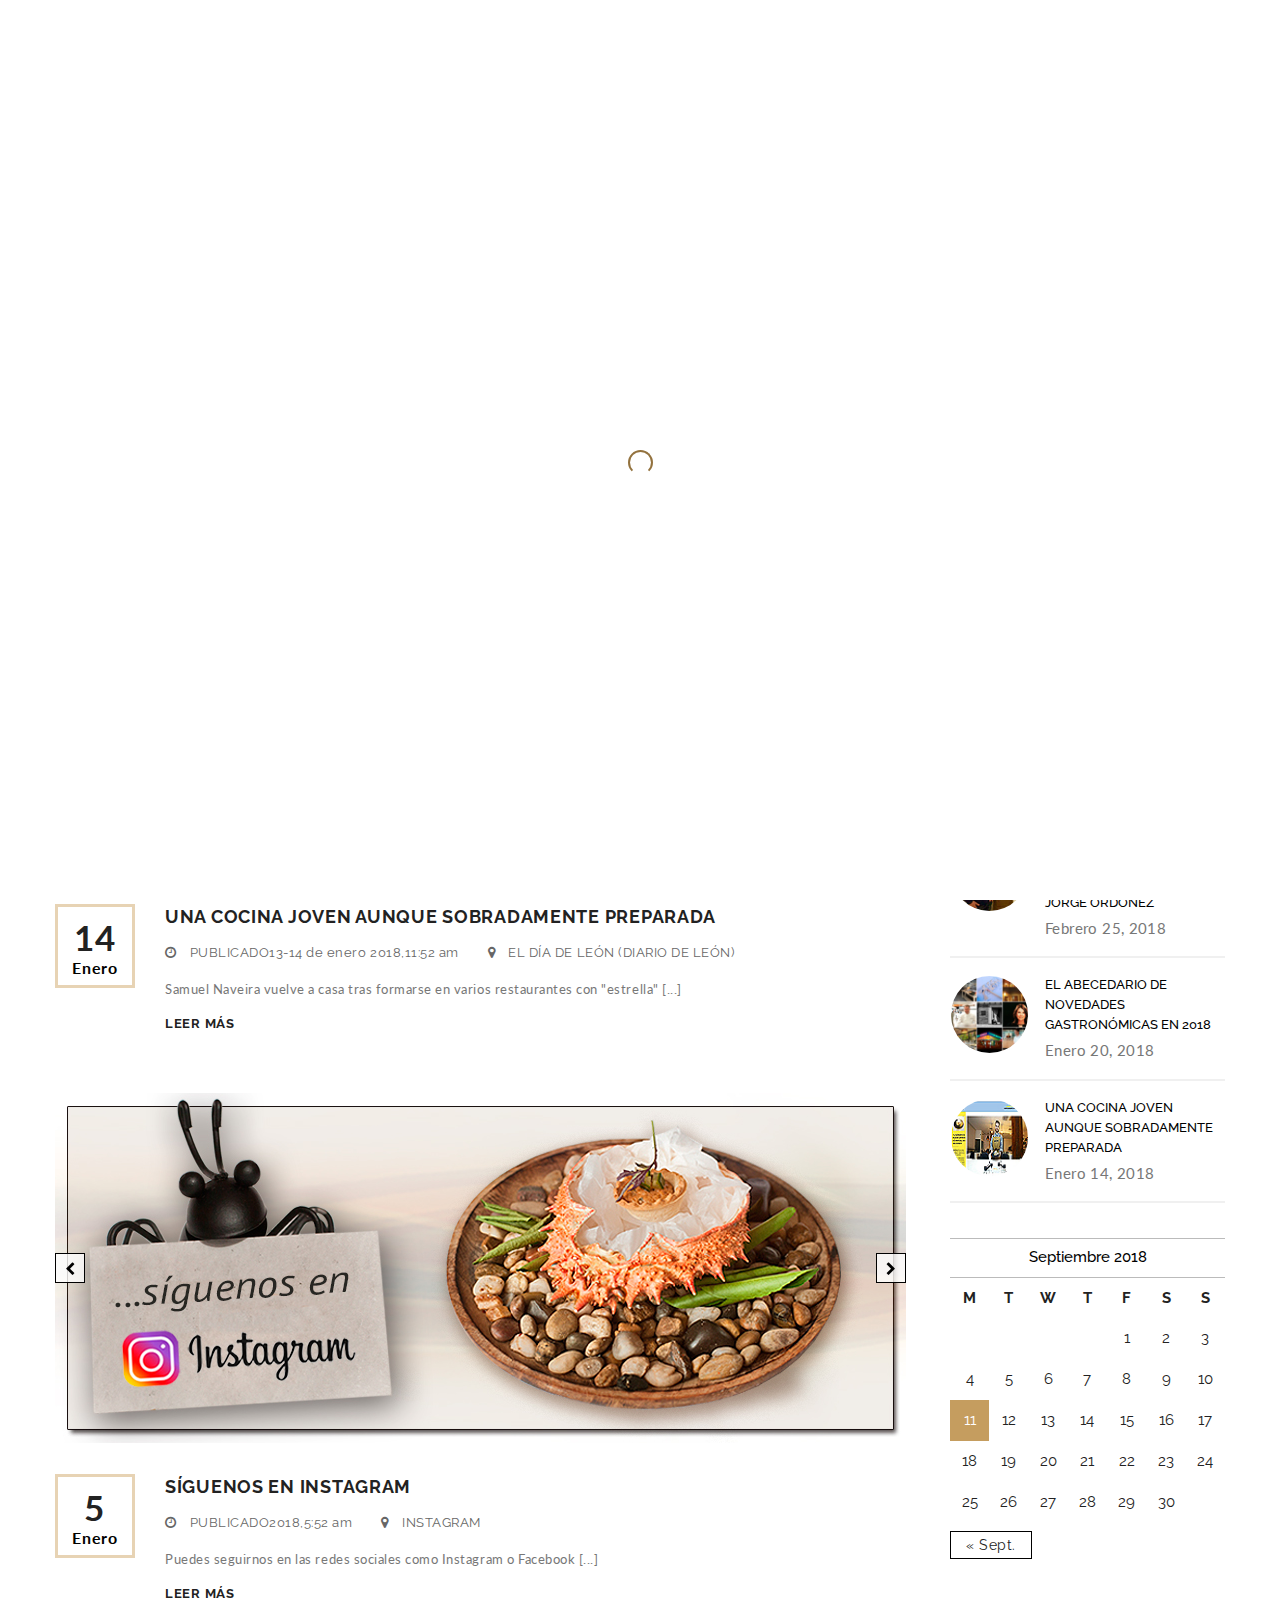
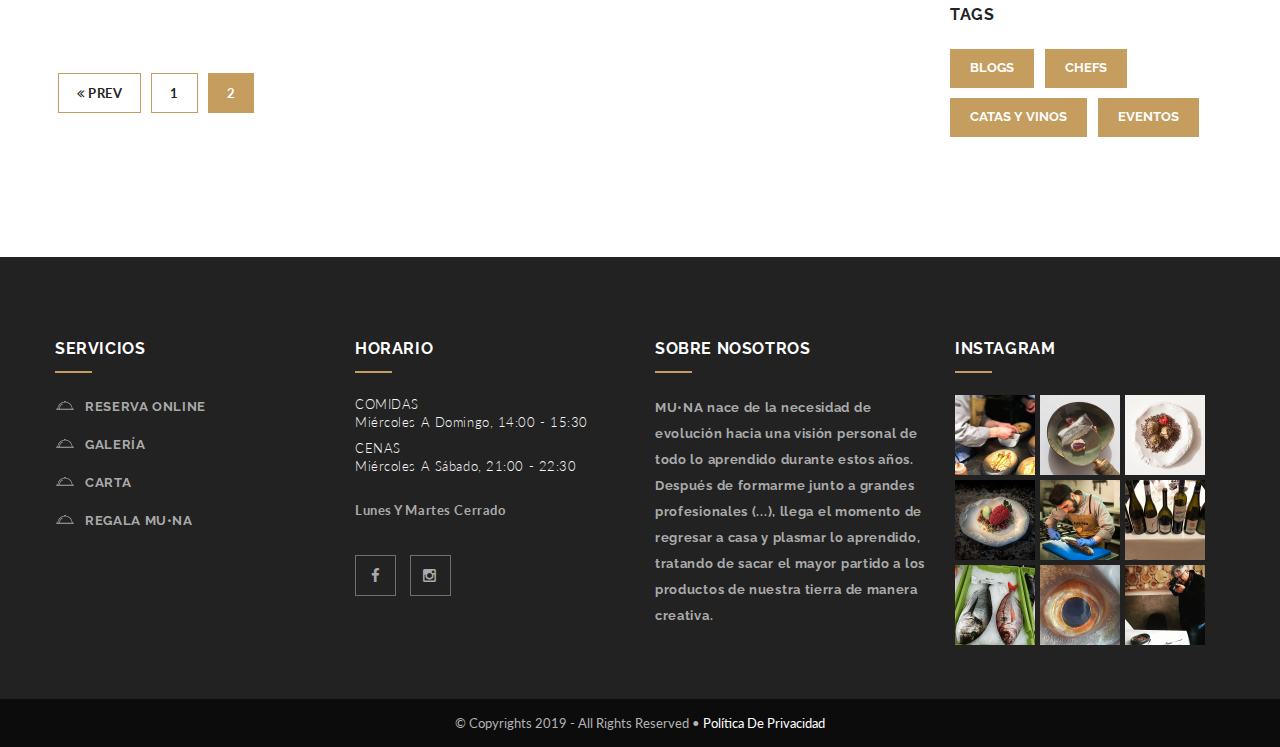
<file: blog1.html>
<!DOCTYPE html>
<html lang="es-ES" class="no-js no-svg">

	<head>
		<title>Blog - MU•NA Restaurante</title>

		<meta charset="UTF-8">
		<meta http-equiv="X-UA-Compatible" content="IE=EmulateIE7, IE=9"/>
		<meta property="og:url" content="http://www.restaurantemuna.com/"/>
		<meta name="Author" content="StudioAGS"/>
		<meta name="Description" content="Muna (deseo) se dice del anhelo de saciar un gusto. Cocina de vanguardia, restaurante gourmet, minimalismo, alimentación,..."/>
		<meta name="robots" content="noodp"/>
		<meta name="viewport" content="width=device-width, initial-scale=1">
		<meta name="msapplication-TileImage" content="photos/icons/favicon.png"/>

		<link rel="canonical" href="www.restaurantemuna.com/blog1.html"/>
		<link rel='shortlink' href='www.restaurantemuna.com/blog1.html'/>
		<link rel="icon" href="photos/icons/favicon.png" sizes="32x32"/>
		<link rel="icon" href="photos/icons/favicon.png" sizes="192x192"/>
		<link rel="apple-touch-icon-precomposed" href="photos/icons/favicon.png"/>

		<link rel='dns-prefetch' href='//maps.googleapis.com'/>
		<link rel='dns-prefetch' href='//fonts.googleapis.com'/>
		<link rel='stylesheet' id='contact-form-7-css'  href='assets/css/wpcf7.css' type='text/css' media='all'/>
		<link rel='stylesheet' id='rs-plugin-settings-css'  href='assets/css/settings.css' type='text/css' media='all'/>
		<link rel='stylesheet' id='jquery-selectBox-css'  href='assets/css/jquery.selectBox.css' type='text/css' media='all'/>
		<link rel='stylesheet' id='yith-wcwl-font-awesome-css'  href='assets/css/font-awesome.min.css' type='text/css' media='all'/>
		<link rel='stylesheet' id='restaurantemuna-fonts-css'  href='https://fonts.googleapis.com/css?family=Raleway%3A100%2C100i%2C200%2C200i%2C300%2C300i%2C400%2C400i%2C500%2C500i%2C600%2C600i%2C700%2C700i%2C800%2C800i%2C900%2C900i%7CGreat+Vibes%7CLato%3A100%2C100i%2C300%2C300i%2C400%2C400i%2C700%2C700i%2C900%2C900i&#038;subset=latin%2Clatin-ext&#038;ver=4.9.7' type='text/css' media='all'/>
		<link rel='stylesheet' id='dashicons-css'  href='assets/css/dashicons.min.css' type='text/css' media='all'/>
		<link rel='stylesheet' id='restaurantemuna-lib-css'  href='assets/css/lib.css' type='text/css' media='all'/>
		<link rel='stylesheet' id='restaurantemuna-plugins-css'  href='assets/css/plugins.css' type='text/css' media='all'/>
		<link rel='stylesheet' id='restaurantemuna-elements-css'  href='assets/css/elements.css?ver=4.9.3' type='text/css' media='all'/>
		<link rel='stylesheet' id='js_composer_front-css'  href='assets/css/js_composer.min.css' type='text/css' media='all'/>

		<!---------------------------------------------------------------------------------------------------------------------------------------------------------------------------------------->

		<!---------------------------------------------------------------------------------------------------------------------------------------------------------------------------------------->

		<script type="text/javascript">
			document.documentElement.className = document.documentElement.className + ' yes-js js_active js'
		</script>
		<script type='text/javascript' src='assets/js/jquery.js'></script>
		<script type='text/javascript' src='assets/js/jquery-migrate.min.js'></script>
		<script type='text/javascript' src='assets/js/plugin.js'></script>
		<script type='text/javascript' src='assets/js/jquery.themepunch.tools.min.js'></script>
		<script type='text/javascript' src='assets/js/jquery.themepunch.revolution.min.js'></script>

		<script type="text/javascript" src="assets/XHR/revolution.extension.slideanims.min.js"></script>
		<script type="text/javascript" src="assets/XHR/revolution.extension.navigation.min.js"></script>
		<script type="text/javascript" src="assets/XHR/revolution.extension.layeranimation.min.js"></script>

		<script type="text/javascript">
			function setREVStartSize(e) {
				try {
					var i = jQuery(window).width(),
						t = 9999,
						r = 0,
						n = 0,
						l = 0,
						f = 0,
						s = 0,
						h = 0;
					if (
						e.responsiveLevels && (jQuery.each(e.responsiveLevels, function (e, f) {
						f > i && (t = r = f, l = e),
						i > f && f > r && (r = f, n = e)
					}), t > r && (l = n)), f = e.gridheight[l] || e.gridheight[0] || e.gridheight, s = e.gridwidth[l] || e.gridwidth[0] || e.gridwidth, h = i / s, h = h > 1
						? 1
						: h,
					f = Math.round(h * f),
					"fullscreen" == e.sliderLayout) {
						var u = (e.c.width(), jQuery(window).height());
						if (void 0 != e.fullScreenOffsetContainer) {
							var c = e
								.fullScreenOffsetContainer
								.split(",");
							if (c) 
								jQuery.each(c, function (e, i) {
									u = jQuery(i).length > 0
										? u - jQuery(i).outerHeight(!0)
										: u
								}),
								e
									.fullScreenOffset
									.split("%")
									.length > 1 && void 0 != e
									.fullScreenOffset && e
									.fullScreenOffset
									.length > 0
										? u -= jQuery(window).height() * parseInt(e.fullScreenOffset, 0) / 100
										: void 0 != e.fullScreenOffset && e.fullScreenOffset.length > 0 && (u -= parseInt(e.fullScreenOffset, 0))
								}
						f = u
					} else 
						void 0 != e.minHeight && f < e.minHeight && (f = e.minHeight);
					e
						.c
						.closest(".rev_slider_wrapper")
						.css({height: f})
				} catch (d) {
					console.log("Failure at Presize of Slider:" + d)
				}
			};
		</script>

		<script type="text/javascript">
			window._wpemojiSettings = {
				"baseUrl": "https:\/\/s.w.org\/images\/core\/emoji\/2.4\/72x72\/",
				"ext": ".png",
				"svgUrl": "https:\/\/s.w.org\/images\/core\/emoji\/2.4\/svg\/",
				"svgExt": ".svg",
				"source": {
					"concatemoji": "assets\/js\/wp-emoji-release.min.js"
				}
			};
			!function (a, b, c) {
				function d(a, b) {
					var c = String.fromCharCode;
					l.clearRect(0, 0, k.width, k.height),
					l.fillText(c.apply(this, a), 0, 0);
					var d = k.toDataURL();
					l.clearRect(0, 0, k.width, k.height),
					l.fillText(c.apply(this, b), 0, 0);
					var e = k.toDataURL();
					return d === e
				}
				function e(a) {
					var b;
					if (!l || !l.fillText) 
						return !1;
					switch (l.textBaseline = "top", l.font = "600 32px Arial", a) {
						case "flag":
							return !(b = d([
								55356, 56826, 55356, 56819
							], [55356, 56826, 8203, 55356, 56819])) && (b = d([
								55356,
								57332,
								56128,
								56423,
								56128,
								56418,
								56128,
								56421,
								56128,
								56430,
								56128,
								56423,
								56128,
								56447
							], [
								55356,
								57332,
								8203,
								56128,
								56423,
								8203,
								56128,
								56418,
								8203,
								56128,
								56421,
								8203,
								56128,
								56430,
								8203,
								56128,
								56423,
								8203,
								56128,
								56447
							]), !b);
						case "emoji":
							return b = d([
								55357, 56692, 8205, 9792, 65039
							], [55357, 56692, 8203, 9792, 65039]),
							!b
					}
					return !1
				}
				function f(a) {
					var c = b.createElement("script");
					c.src = a,
					c.defer = c.type = "text/javascript",
					b
						.getElementsByTagName("head")[0]
						.appendChild(c)
				}
				var g,
					h,
					i,
					j,
					k = b.createElement("canvas"),
					l = k.getContext && k.getContext("2d");
				for (j = Array("flag", "emoji"), c.supports = {
					everything: !0,
					everythingExceptFlag: !0
				}, i = 0; i < j.length; i++) 
					c.supports[j[i]] = e(j[i]),
					c.supports.everything = c.supports.everything && c.supports[j[i]],
					"flag" !== j[i] && (c.supports.everythingExceptFlag = c.supports.everythingExceptFlag && c.supports[j[i]]);
				c.supports.everythingExceptFlag = c.supports.everythingExceptFlag && !c.supports.flag,
				c.DOMReady = !1,
				c.readyCallback = function () {
					c.DOMReady = !0
				},
				c.supports.everything || (
					h = function () {
					c.readyCallback()
				}, b.addEventListener
					? (b.addEventListener("DOMContentLoaded", h, !1), a.addEventListener("load", h, !1))
					: (a.attachEvent("onload", h), b.attachEvent("onreadystatechange", function () {
						"complete" === b.readyState && c.readyCallback()
					})),
				g = c.source || {},
				g.concatemoji
					? f(g.concatemoji)
					: g.wpemoji && g.twemoji && (f(g.twemoji), f(g.wpemoji)))
			}(window, document, window._wpemojiSettings);
		</script>

		<!--[if lt IE 9]>
<script type='text/javascript' src='assets/js/respond.min.js'></script>
<![endif]-->

	</head>

	<!---------------------------------------------------------------------------------------------------------------------------------------------------------------------------------------->

	<body class="page-template-default page page-id-114 singular wpb-js-composer js-comp-ver-5.4.5 vc_responsive">
		<div id="site-loader" class="load-complete">
			<div class="loader">
				<div class="loader-inner ball-clip-rotate">
					<div></div>
				</div>
			</div>
		</div>
		<!---------------------------------------------------------------------------------------------------------------------------------------------------------------------------------------->

		<header class="header_s header_s2">
			<!-- Header Section -->

			<div id="slidepanel">
				<!-- SidePanel -->
				<div class="container-fluid no-right-padding no-left-padding top-header1">
					<!-- Top Header -->
					<div class="container">
						<!-- Container -->
						<div class="row">
							<!-- Row -->
							<div class="col-md-6 col-sm-6 col-xs-12 top-left">
								<span>TELÉFONO RESERVAS: (+34) 693 762 370</span>
								<button type="button" class="btn menupopup_btn" data-toggle="modal" data-target="#myModal">
									<i class="fa fa-calendar"></i>RESERVA ONLINE</button>
							</div>
							<div class="col-md-6 col-sm-6 col-xs-12 top-right">
								<ul class="top-social">
									<li>
										<a href="https://es-es.facebook.com/MUNA-174235266503357/" target="_blank">
											<i class="fa fa-facebook"></i>
										</a>
									</li>
									<li>
										<a href="https://www.instagram.com/explore/locations/174235266503357/muna/" target="_blank">
											<i class="fa fa-instagram"></i>
										</a>
									</li>
								</ul>
								<div class="search-block">
									<div class="header-search">
										<form method="get" id="s-943" class="searchform" action="/">
											<div class="input-group">
												<input type="text" name="s" id="header_s943" placeholder="Buscar" class="form-control" required>
												<span class="input-group-btn">
													<button class="btn btn-default" type="submit">
														<i class="fa fa-search"></i>
													</button>
												</span>
											</div>
											<!-- /input-group -->
										</form>
									</div>
									<div class="page_search">
										<form method="get" id="283" class="searchform" action="/">
											<div class="input-group">
												<input type="text" name="s" id="s-283" placeholder="Buscar . . ." class="form-control" required>
												<span class="input-group-btn">
													<button class="btn btn-default" type="submit">
														<i class="fa fa-search"></i>
													</button>
												</span>
											</div>
											<!-- /input-group -->
										</form>
									</div>
								</div>
							</div>
						</div>
						<!-- Row /- -->
					</div>
					<!-- Container /- -->
				</div>
				<!-- Top Header /- -->
			</div>
			<!-- SidePanel /- -->

			<nav class="navbar ownavigation">
				<!-- Ownavigation -->
				<div class="container">
					<!-- Container -->
					<div class="navbar-header">
						<button type="button" class="navbar-toggle collapsed" data-toggle="collapse" data-target="#navbar" aria-expanded="false" aria-controls="navbar">
							<span class="sr-only">Toggle navigation</span>
							<span class="icon-bar"></span>
							<span class="icon-bar"></span>
							<span class="icon-bar"></span>
						</button>
						<a class="navbar-brand image-logo" href="/" style="max-width: 225px;  max-height: 73px;"><img src="photos/logo.svg" alt=""/></a>
					</div>
					<div id="navbar" class="navbar-collapse collapse">
						<ul id="menu-primary-menu" class="nav navbar-nav navbar-right">
							<li id="menu-item-146" class="menu-item menu-item-type-post_type menu-item-object-page menu-item-home current-menu-item page_item page-item-110 current_page_item current-menu-ancestor current-menu-parent current_page_parent current_page_ancestor menu-item-has-children menu-item-146">
								<a title="Inicio" href="/">Inicio</a>
							</li>
							<li id="menu-item-143" class="menu-item menu-item-type-post_type menu-item-object-page menu-item-143">
								<a title="Nosotros" href="about.html">Nosotros</a>
							</li>
							<li id="menu-item-139" class="menu-item menu-item-type-post_type menu-item-object-page menu-item-139">
								<a title="Menu" href="https://www.dropbox.com/s/v4me2t6qzufj5p4/carta.pdf?raw=1" target="_blank">Carta</a>
							</li>
							<li id="menu-item-140" class="menu-item menu-item-type-post_type menu-item-object-page menu-item-140">
								<a title="Gallery" href="gallery.html">Galería</a>
							</li>
							<li id="menu-item-384" class="menu-item menu-item-type-post_type menu-item-object-page menu-item-384">
								<a title="Regalos MU•NA" href="shop.html">Regala MU•NA</a>
							</li>
							<li id="menu-item-144" class="menu-item menu-item-type-post_type menu-item-object-page menu-item-144 active">
								<a title="Blog" href="blog.html">Blog</a>
							</li>
							<li id="menu-item-153" class="menu-item menu-item-type-post_type menu-item-object-page menu-item-153">
								<a title="Contact" href="contacto.html">Contacto</a>
							</li>
							<li id="menu-item-157" class="menu-item menu-item-type-post_type menu-item-object-page menu-item-157">
								<a title="Reserva online" target="_blank" href="https://module.lafourchette.com/es_ES/module/480267-fbba6">Reservas</a>
							</li>
						</ul>
					</div>
					<div id="loginpanel" class="desktop-hide">
						<div class="right" id="toggle">
							<a id="slideit" href="#slidepanel">
								<i class="fo-icons fa fa-inbox"></i>
							</a>
							<a id="closeit" href="#slidepanel">
								<i class="fo-icons fa fa-close"></i>
							</a>
						</div>
					</div>
				</div>
				<!-- End Container - -->
			</nav>
			<!-- End Ownavigation - -->

		</header>
		<!-- End Header Section - -->
		<!---------------------------------------------------------------------------------------------------------------------------------------------------------------------------------------->

		<div class="modal fade menu_popupform" id="myModal" tabindex="-1" role="dialog" aria-labelledby="myModalLabel">
			<div class="modal-dialog" role="document">
				<div class="modal-content">
					<div class="modal-header">
						<button type="button" class="close" data-dismiss="modal" aria-label="Close">
							<span aria-hidden="true">&times;</span></button>
						<h4 class="modal-title" id="myModalLabel">Reservar Ahora</h4>
					</div>
					<div class="col-md-7 about-detail text-center">
						<p>Al rellenar el siguiente formulario se enviará una solicitud de reserva.</br>Todas las solicitudes han de formalizarse con al menos unas 3 horas de antelación y se cancelarán siempre y cuando se solicite con al menos 1 hora de antelación.</br>La gerencia se reserva una cantidad de mesas que no están disponibles a través de este formulario. Despues de envíar la solicitud en breve se recibirá una noticifación por correo electrónico, confirmando la reserva.</p>
			</div>
			<div class="modal-body">
				<div role="form">
					<div class="screen-reader-response"></div>
					<form action="assets/php/procesa-reserva.php" method="post" class="wpcf7-form">

						<div class="col-md-6 col-sm-6 col-xs-6 form-group">
							<div class="input-group">
								<span class="input-group-addon">
									<i class="fa fa-user"></i>
								</span>
								<span class="wpcf7-form-control-wrap your-name"><input type="text" name="nombre" value="" size="40" class="wpcf7-form-control wpcf7-text" aria-required="true" aria-invalid="false" placeholder="Nombre*"/></span>
							</div>
						</div>
						<div class="col-md-6 col-sm-6 col-xs-6 form-group">
							<div class="input-group">
								<span class="input-group-addon">
									<i class="fa fa-inbox"></i>
								</span>
								<span class="wpcf7-form-control-wrap your-email"><input type="email" name="email" value="" size="40" class="wpcf7-form-control wpcf7-text wpcf7-email" aria-required="true" aria-invalid="false" placeholder="Email*"/></span>
							</div>
						</div>
						<div class="col-md-6 col-sm-6 col-xs-6 form-group">
							<div class="input-group">
								<span class="input-group-addon">
									<i class="fa fa-phone"></i>
								</span>
								<span class="wpcf7-form-control-wrap your-phone"><input type="text" name="phone" value="" size="40" class="wpcf7-form-control wpcf7-text" aria-required="true" aria-invalid="false" placeholder="Teléfono*"/></span>
							</div>
						</div>
						<div class="col-md-6 col-sm-6 col-xs-6 form-group">
							<div class="input-group">
								<span class="input-group-addon">
									<i class="fa fa-table"></i>
								</span>
								<span class="wpcf7-form-control-wrap your-table"><input type="text" name="comensales" value="" size="40" class="wpcf7-form-control wpcf7-text" aria-required="true" aria-invalid="false" placeholder="Núm. Comensales*"/></span>
							</div>
						</div>
						<div class="col-md-6 col-sm-6 col-xs-6 form-group">
							<div class="input-group">
								<span class="input-group-addon">
									<i class="fa fa-calendar"></i>
								</span>
								<span class="wpcf7-form-control-wrap your-date"><input type="date" name="date" class="wpcf7-form-control wpcf7-date" min="01-03-2018" max="31-12-2018" step="7" aria-required="true" aria-invalid="false" placeholder="00-00-2018*"/></span>
							</div>
						</div>
						<div class="col-md-6 col-sm-6 col-xs-6 form-group">
							<div class="input-group">
								<span class="input-group-addon">
									<i class="fa fa-clock-o"></i>
								</span>
								<span class="wpcf7-form-control-wrap your-time">
									<select name="time" class="wpcf7-form-control wpcf7-select" aria-required="true" aria-invalid="false">
										<option value="Choose Your Time">Escoje Hora</option>
										<option value="13:30 PM">13:30 PM</option>
										<option value="14:00 PM">14:00 PM</option>
										<option value="14:30 PM">14:30 PM</option>
										<option value="15:00 PM">15:00 PM</option>
										<option value="15:30 PM">15:30 PM</option>
										<option value="21:30 PM">21:30 PM</option>
										<option value="22:00 PM">22:00 PM</option>
										<option value="22:30 PM">22:30 PM</option>
										<option value="23:00 PM">23:00 PM</option>
										<option value="23:30 PM">23:30 PM</option>
									</select>
								</span>
							</div>
						</div>
						<div class="col-md-12 col-sm-12 col-xs-12 form-group">
							<span class="wpcf7-form-control-wrap your-message">
								<textarea name="mensaje" cols="40" rows="5" class="wpcf7-form-control wpcf7-textarea" aria-invalid="false" placeholder="Observaciones"></textarea>
							</span>
						</div>
						<div class="col-md-12 col-sm-12 col-xs-12 send-btn">
							<input type="submit" value="ENVIAR" class="wpcf7-form-control wpcf7-submit"/>
						</div>
					</form>
				</div>
			</div>
		</div>
	</div>
</div>

<!---------------------------------------------------------------------------------------------------------------------------------------------------------------------------------------->

<div class="container-header no-left-padding no-right-padding page-banner text-center custombg_overlay" style="background-image: url(photos/bg-banner.jpg);min-height: 80px;">
	<div class="container">
		<!-- Container -->
		<h3>ACTUALIDAD Y NOTICIAS</h3>

	</div>
	<!-- End Container - -->
</div>
<!---------------------------------------------------------------------------------------------------------------------------------------------------------------------------------------->

<main id="main" class="site-main page_spacing">
	<!-- .site-main -->
	<div class="container no-padding">
		<!-- .container - -->
		<!---------------------------------------------------------------------------------------------------------------------------------------------------------------------------------------->

		<div class="content-area content-left col-md-9 col-sm-8">
			<!-- content-area + page_layout_css -->
			<div id="post-122" class="post-122 page type-page status-publish hentry">
				<!-- #post-## -->
				<h2 class="no-padding no-margin hide">Nuestro Blog</h2>
				<!---------------------------------------------------------------------------------------------------------------------------------------------------------------------------------------->

				<div class="entry-content">
					<!-- .entry-content -->
					<div class="vc_row wpb_row vc_row-fluid">
						<!-- Row -->
						<div class="wpb_column vc_column_container vc_col-sm-12">
							<div class="vc_column-inner ">
								<div class="wpb_wrapper">
									<div class="blog-listing">
										<!---------------------------------------------------------------------------------------------------------------------------------------------------------------------------------------->

										<article id="post-175" class="post-175 post type-post status-publish format-standard has-post-thumbnail hentry category-egg-fryed-rice-with-vegitable category-fishfry-apilimied-dish category-grill-chickentry-foodmanjuri category-intepsion-california-epsia category-soadynegth-ofriaplat-disha tag-blog tag-break-fast-lunch tag-chef tag-dinner-events tag-drinks tag-food tag-serve">
											<div class="entry-cover">
												<a href="#" class="post-thumbnail"><img width="851" height="552" src="photos/blog1.jpg" class="attachment-full size-full wp-post-image" alt="" srcset="photos/blog1.jpg 851w, photos/blog1.jpg 300w, photos/blog1.jpg 768w" sizes="(max-width: 851px) 100vw, 851px"/></a>
											</div>
											<div class="entry-content">
												<div class="post-date">
													<a href="#"> 14<span>Enero</span></a>
												</div>
												<h3 class="entry-title">
													<a href="#" rel="bookmark">UNA COCINA JOVEN AUNQUE SOBRADAMENTE PREPARADA</a>
												</h3>
												<div class="entry-meta">
													<span class="post-date">
														<i class="fa fa-clock-o"></i>Publicado<a href="#">13-14 de Enero 2018,11:52 am</a>
													</span>
													<span>
														<i class="fa fa-map-marker"></i>El Día de León (Diario de León)</span>
												</div>
												<p>Samuel Naveira vuelve a casa tras formarse en varios restaurantes con "estrella" [...]</p>
												<a href="#" title="Leer más">Leer más</a>
											</div>
										</article>
										<!---------------------------------------------------------------------------------------------------------------------------------------------------------------------------------------->

										<article id="post-183" class="no-post-thumbnail post-183 post type-post status-publish format-gallery hentry category-fishfry-apilimied-dish category-grill-chickentry-foodmanjuri category-intepsion-california-epsia category-uncategorized tag-blog tag-break-fast-lunch tag-chef tag-dinner-events tag-drinks tag-food tag-serve post_format-post-format-gallery">
											<div class="entry-cover">
												<div id="blog-carousel-183" class="carousel slide" data-ride="carousel">
													<!-- Carousel -->
													<div class="carousel-inner" role="listbox">
														<div class="item active">
															<img width="851" height="350" src="photos/blog5-851X350.jpg" class="attachment-full size-full" alt="" srcset="photos/blog5.jpg 851w, photos/blog5.jpg 300w, photos/blog5.jpg 768w" sizes="(max-width: 851px) 100vw, 851px"/>
														</div>
														<div class="item">
															<img width="851" height="350" src="photos/blog6-851X350.jpg" class="attachment-full size-full" alt="" srcset="photos/blog6.jpg 851w, photos/blog6.jpg 300w, photos/blog6.jpg 768w" sizes="(max-width: 851px) 100vw, 851px"/>
														</div>
														<div class="item">
															<img width="851" height="350" src="photos/blog7-851X350.jpg" class="attachment-full size-full" alt="" srcset="photos/blog7.jpg 851w, photos/blog7.jpg 300w, photos/blog7.jpg 768w" sizes="(max-width: 851px) 100vw, 851px"/>
														</div>
														<div class="item">
															<img width="851" height="350" src="photos/blog8-851X350.jpg" class="attachment-full size-full" alt="" srcset="photos/blog8.jpg 851w, photos/blog8.jpg 300w, photos/blog8.jpg 768w" sizes="(max-width: 851px) 100vw, 851px"/>
														</div>
													</div>
													<a title="Previous" class="left carousel-control" href="#blog-carousel-183" role="button" data-slide="prev">
														<span class="fa fa-chevron-left" aria-hidden="true"></span></a>
													<a title="Next" class="right carousel-control" href="#blog-carousel-183" role="button" data-slide="next">
														<span class="fa fa-chevron-right" aria-hidden="true"></span></a>
												</div>
												<!-- /.carousel -->
											</div>
											<div class="entry-content">
												<div class="post-date">
													<a href="#"> 5<span>Enero</span></a>
												</div>
												<h3 class="entry-title">
													<a href="https://www.instagram.com/explore/locations/174235266503357/muna/" rel="bookmark">Síguenos en Instagram</a>
												</h3>
												<div class="entry-meta">
													<span class="post-date">
														<i class="fa fa-clock-o"></i>Publicado<a href="https://www.instagram.com/explore/locations/174235266503357/muna/">2018,5:52 am</a>
													</span>
													<span>
														<i class="fa fa-map-marker"></i>Instagram</span>
												</div>
												<p>Puedes seguirnos en las redes sociales como Instagram o Facebook [...]</p>
												<a href="https://www.instagram.com/explore/locations/174235266503357/muna/" title="Leer más">Leer más</a>
											</div>
										</article>
										<!---------------------------------------------------------------------------------------------------------------------------------------------------------------------------------------->

										<nav class="navigation pagination" role="navigation">
											<h2 class="screen-reader-text">Posts navigation</h2>
											<div class="nav-links">
												<a class="prev page-numbers" href="blog.html">
													<i class="fa fa-angle-double-left"></i> Prev</a>
												<a class='page-numbers' href='blog.html'>
													<span class="meta-nav screen-reader-text">Page </span>1</a>
												<span aria-current='page' class='page-numbers current'>
													<span class="meta-nav screen-reader-text">Page </span>2
															</span>
											</div>
										</nav>
										<!---------------------------------------------------------------------------------------------------------------------------------------------------------------------------------------->

									</div>
								</div>
							</div>
						</div>
					</div>
					<!-- End Row /-->
				</div>
				<!-- End .entry-content /-->
				<!---------------------------------------------------------------------------------------------------------------------------------------------------------------------------------------->

			</div>
			<!-- End #post-## -->
		</div>
		<!-- End content-area + page_layout_css -->
		<!---------------------------------------------------------------------------------------------------------------------------------------------------------------------------------------->

		<div class="widget-area col-md-3 col-sm-4 col-xs-12 sidebar-right sidebar-1">
			<!-- Sidebar -->
			<aside id="search-2" class="widget widget_search">
				<div class="header-search">
					<form method="get" id="s-803" class="searchform" action="/">
						<div class="input-group">
							<input type="text" name="s" id="header_s803" placeholder="Buscar" class="form-control" required>
							<span class="input-group-btn">
								<button class="btn btn-default" type="submit">
									<i class="icon icon-Search"></i>
								</button>
							</span>
						</div>
						<!-- /input-group -->
					</form>
				</div>
				<div class="page_search">
					<form method="get" id="921" class="searchform" action="/">
						<div class="input-group">
							<input type="text" name="s" id="s-921" placeholder="Buscar . . ." class="form-control" required>
							<span class="input-group-btn">
								<button class="btn btn-default" type="submit">
									<i class="fa fa-search"></i>
								</button>
							</span>
						</div>
						<!-- /input-group -->
					</form>
				</div>
			</aside>
			<aside id="categories-2" class="widget widget_categories">
				<h3 class="widget-title">Categorías</h3>
				<ul>
					<li class="cat-item cat-item-18">
						<a href="#" >Noticias</a>
					</li>
					<li class="cat-item cat-item-20">
						<a href="#" >Eventos</a>
					</li>
					<li class="cat-item cat-item-19">
						<a href="#" >Catas</a>
					</li>
					<li class="cat-item cat-item-21">
						<a href="#" >Visitas</a>
					</li>
				</ul>
			</aside>
			<aside id="widget_recenttpost-2" class="widget widget_recentposts">
				<h3 class="widget-title">Publicaciones Recientes</h3>
				<div class="recent-content">
					<a href="https://mailchi.mp/5bc0be8f3f55/prueba-2" title="Un sueño hecho realidad">
						<i><img width="79" height="79" src="photos/blog3-peque.jpg" class="attachment-maxrestaurant_79_79 size-maxrestaurant_79_79 wp-post-image" alt="" srcset="photos/blog3-peque.jpg 79w" sizes="(max-width: 79px) 100vw, 79px"/></i>
					</a>
					<h5>
						<a title="Un sueño hecho realidad" href="https://mailchi.mp/5bc0be8f3f55/prueba-2">Un sueño hecho realidad</a>
					</h5>
					<span>
						<a href="https://mailchi.mp/5bc0be8f3f55/prueba-2">Marzo 28, 2018</a>
					</span>
				</div>
				<div class="recent-content">
					<a href="https://www.sobrelias.com/resumen-la-cena-cata-restaurante-muna-vinos-del-grupo-jorge-ordonez/gastronomia/" title="Resumen de la cena-cata en el restaurante MUNA y vinos del Grupo Jorge Ordóñez">
						<i><img width="79" height="79" src="photos/blog4-peque.jpg" class="attachment-maxrestaurant_79_79 size-maxrestaurant_79_79 wp-post-image" alt="" srcset="photos/blog4-peque.jpg 79w" sizes="(max-width: 79px) 100vw, 79px"/></i>
					</a>
					<h5>
						<a title="Resumen de la cena-cata en el restaurante MUNA y vinos del Grupo Jorge Ordóñez" href="https://www.sobrelias.com/resumen-la-cena-cata-restaurante-muna-vinos-del-grupo-jorge-ordonez/gastronomia/">Resumen de la cena-cata en el restaurante MUNA y vinos del Grupo Jorge Ordóñez</a>
					</h5>
					<span>
						<a href="https://www.sobrelias.com/resumen-la-cena-cata-restaurante-muna-vinos-del-grupo-jorge-ordonez/gastronomia/">Febrero 25, 2018</a>
					</span>
				</div>
				<div class="recent-content">
					<a href="http://www.gastroeconomy.com/2018/01/el-abecedario-de-novedades-gastronomicas-en-2018/" title="El Abecedario de novedades gastronómicas en 2018">
						<i><img width="79" height="79" src="photos/blog2-peque.jpg" class="attachment-maxrestaurant_79_79 size-maxrestaurant_79_79 wp-post-image" alt="" srcset="photos/blog2-peque.jpg 79w" sizes="(max-width: 79px) 100vw, 79px"/></i>
					</a>
					<h5>
						<a title="El Abecedario de novedades gastronómicas en 2018" href="http://www.gastroeconomy.com/2018/01/el-abecedario-de-novedades-gastronomicas-en-2018/">El Abecedario de novedades gastronómicas en 2018</a>
					</h5>
					<span>
						<a href="http://www.gastroeconomy.com/2018/01/el-abecedario-de-novedades-gastronomicas-en-2018/">Enero 20, 2018</a>
					</span>
				</div>
				<div class="recent-content">
					<a href="#" title="Una cocina joven aunque sobradamente preparada">
						<i><img width="79" height="79" src="photos/blog1-peque.jpg" class="attachment-maxrestaurant_79_79 size-maxrestaurant_79_79 wp-post-image" alt="" srcset="photos/blog1-peque.jpg 79w" sizes="(max-width: 79px) 100vw, 79px"/></i>
					</a>
					<h5>
						<a title="Una cocina joven aunque sobradamente preparada" href="#">Una cocina joven aunque sobradamente preparada</a>
					</h5>
					<span>
						<a href="#">Enero 14, 2018</a>
					</span>
				</div>
			</aside>
			<aside id="calendar-2" class="widget widget_calendar">
				<div id="calendar_wrap" class="calendar_wrap">
					<table id="wp-calendar">
						<caption>Septiembre 2018</caption>
						<thead>
							<tr>
								<th scope="col" title="Monday">M</th>
								<th scope="col" title="Tuesday">T</th>
								<th scope="col" title="Wednesday">W</th>
								<th scope="col" title="Thursday">T</th>
								<th scope="col" title="Friday">F</th>
								<th scope="col" title="Saturday">S</th>
								<th scope="col" title="Sunday">S</th>
							</tr>
						</thead>
						<tfoot>
							<tr>
								<td colspan="3" id="prev">
									<a href="#">&laquo; Sept.</a>
								</td>
								<td class="pad">&nbsp;</td>
								<td colspan="3" id="next" class="pad">&nbsp;</td>
							</tr>
						</tfoot>
						<tbody>
							<tr>
								<td colspan="3" class="pad">&nbsp;</td>
								<td></td>
								<td>1</td>
								<td>2</td>
								<td>3</td>
							</tr>
							<tr>
								<td>4</td>
								<td>5</td>
								<td>6</td>
								<td>7</td>
								<td>8</td>
								<td>9</td>
								<td>10</td>
							</tr>
							<tr>
								<td id="today">11</td>
								<td>12</td>
								<td>13</td>
								<td>14</td>
								<td>15</td>
								<td>16</td>
								<td>17</td>
							</tr>
							<tr>
								<td>18</td>
								<td>19</td>
								<td>20</td>
								<td>21</td>
								<td>22</td>
								<td>23</td>
								<td>24</td>
							</tr>
							<tr>
								<td>25</td>
								<td>26</td>
								<td>27</td>
								<td>28</td>
								<td>29</td>
								<td>30</td>
								<td></td>
							</tr>
						</tbody>
					</table>
				</div>
			</aside>
			<aside id="tag_cloud-2" class="widget widget_tag_cloud">
				<h3 class="widget-title">Tags</h3>
				<div class="tagcloud">
					<a href="#" class="tag-cloud-link tag-link-29 tag-link-position-1" style="font-size: 8pt;" aria-label="Blog (6 items)">Blogs</a>
					<a href="#" class="tag-cloud-link tag-link-24 tag-link-position-2" style="font-size: 8pt;" aria-label="chef (6 items)">Chefs</a>
					<a href="#" class="tag-cloud-link tag-link-28 tag-link-position-3" style="font-size: 8pt;" aria-label="catas-vinos (6 items)">Catas y Vinos</a>
					<a href="#" class="tag-cloud-link tag-link-26 tag-link-position-4" style="font-size: 8pt;" aria-label="eventos (6 items)">Eventos</a>
				</div>
			</aside>
		</div>
		<!-- End Sidebar -->
		<!---------------------------------------------------------------------------------------------------------------------------------------------------------------------------------------->

	</div>
	<!-- .container /- -->
</main>
<!-- .site-main -->
<!---------------------------------------------------------------------------------------------------------------------------------------------------------------------------------------->

<!---------------------------------------------------------------------------------------------------------------------------------------------------------------------------------------->
<footer id="footer-main" class="container-fluid no-left-padding no-right-padding footer-main footer-main-2">
	<!-- Footer Main -->
	<!---------------------------------------------------------------------------------------------------------------------------------------------------------------------------------------->

	<div class="container-fluid no-left-padding no-right-padding top-footer">
		<!-- Top Footer -->
		<div class="container">
			<!-- Container -->
			<div class="row">
				<!-- Row -->
				<div class="col-md-3 col-sm-6 col-xs-6 four_col">
					<aside id="nav_menu-5" class="widget widget_nav_menu">
						<h3 class="widget-title">SERVICIOS</h3>
						<div class="menu-menu-categories-container">
							<ul id="menu-menu-categories" class="menu">
								<li id="menu-item-355" class="menu-item menu-item-type-custom menu-item-object-custom menu-item-355">
									<a target="_blank" href="https://module.lafourchette.com/es_ES/module/480267-fbba6">RESERVA ONLINE</a>
								</li>
								<li id="menu-item-355" class="menu-item menu-item-type-custom menu-item-object-custom menu-item-355">
									<a href="gallery.html">GALERÍA</a>
								</li>
								<li id="menu-item-356" class="menu-item menu-item-type-custom menu-item-object-custom menu-item-356">
									<a target="_blank" href="https://www.dropbox.com/s/v4me2t6qzufj5p4/carta.pdf?raw=1">CARTA</a>
								</li>
								<li id="menu-item-358" class="menu-item menu-item-type-custom menu-item-object-custom menu-item-358">
									<a href="shop.html">REGALA MU•NA</a>
								</li>
							</ul>
						</div>
					</aside>
				</div>
				<div class="col-md-3 col-sm-6 col-xs-6 four_col">
					<aside id="widget-worktime-4" class="widget widget_workingtime">
						<h3 class="widget-title">HORARIO</h3>
						<table>
							<tr>
								<td>
									<div class="h-light">
											COMIDAS<br>
											Miércoles a Domingo, 14:00 - 15:30
										</div>
								</td>
							</tr>
							<tr>
								<td>
									<div class="h-light">
											CENAS<br>
											Miércoles a Sábado, 21:00 - 22:30
										</div>
								</td>
							</tr>
							<tr>
								<td>
									<br>
										Lunes y Martes cerrado
									</td>
							</tr>
						</table>
					</aside>
					<aside id="mc4wp_form_widget-3" class="widget widget_mc4wp_form_widget">
						<script type="text/javascript">
							(function () {
								if (!window.mc4wp) {
									window.mc4wp = {
										listeners: [],
										forms: {
											on: function (event, callback) {
												window
													.mc4wp
													.listeners
													.push({event: event, callback: callback});
											}
										}
									}
								}
							})();
						</script>
					</aside>
					<aside id="widget-about-3" class="widget widget_about">
						<ul class="footer-social">
							<li>
								<a target="_blank" href="https://es-es.facebook.com/MUNA-174235266503357/">
									<i class="fa fa-facebook"></i>
								</a>
							</li>
							<li>
								<a target="_blank" href="https://www.instagram.com/explore/locations/174235266503357/muna/">
									<i class="fa fa-instagram"></i>
								</a>
							</li>
						</ul>
					</aside>
				</div>
				<div class="col-md-3 col-sm-6 col-xs-6 four_col">
					<aside id="widget-about-3" class="widget widget_about">
						<h3 class="widget-title">SOBRE NOSOTROS</h3>
						<p>MU•NA nace de la necesidad de evolución hacia una visión personal de todo lo aprendido durante estos años. Después de formarme junto a grandes profesionales (...), llega el momento de regresar a casa y plasmar lo aprendido, tratando de sacar el mayor partido a los productos de nuestra tierra de manera creativa. </p>
					</aside>
				</div>
				<div class="col-md-3 col-sm-6 col-xs-6 four_col">
					<aside id="widget_instagram-2" class="widget widget_instagram">
						<h3 class="widget-title">Instagram</h3>
						<ul>
							<li>
								<a href="https://www.instagram.com/explore/locations/174235266503357/muna/"><img src="photos/instagram1.jpg" alt=""></a>
							</li>
							<li>
								<a href="https://www.instagram.com/explore/locations/174235266503357/muna/"><img src="photos/instagram2.jpg" alt=""></a>
							</li>
							<li>
								<a href="https://www.instagram.com/explore/locations/174235266503357/muna/"><img src="photos/instagram3.jpg" alt=""></a>
							</li>
							<li>
								<a href="https://www.instagram.com/explore/locations/174235266503357/muna/"><img src="photos/instagram4.jpg" alt=""></a>
							</li>
							<li>
								<a href="https://www.instagram.com/explore/locations/174235266503357/muna/"><img src="photos/instagram5.jpg" alt=""></a>
							</li>
							<li>
								<a href="https://www.instagram.com/explore/locations/174235266503357/muna/"><img src="photos/instagram6.jpg" alt=""></a>
							</li>
							<li>
								<a href="https://www.instagram.com/explore/locations/174235266503357/muna/"><img src="photos/instagram7.jpg" alt=""></a>
							</li>
							<li>
								<a href="https://www.instagram.com/explore/locations/174235266503357/muna/"><img src="photos/instagram8.jpg" alt=""></a>
							</li>
							<li>
								<a href="https://www.instagram.com/explore/locations/174235266503357/muna/"><img src="photos/instagram9.jpg" alt=""></a>
							</li>
						</ul>
					</aside>
				</div>
			</div>
			<!-- Row /- -->
		</div>
		<!-- Container /- -->
	</div>
	<!-- Top Footer -->
	<!---------------------------------------------------------------------------------------------------------------------------------------------------------------------------------------->

	<div class="container-fluid bottom-footer">
		<!-- Bottom Footer -->
		<p>© Copyrights 2019 - All Rights Reserved • <a href="privacy.html">Política de privacidad</a>
		</p>
	</div>
	<!-- Bottom Footer /- -->
	<!---------------------------------------------------------------------------------------------------------------------------------------------------------------------------------------->
</footer>
<!-- Footer Main /- -->
<!---------------------------------------------------------------------------------------------------------------------------------------------------------------------------------------->

<script type="text/javascript">
	function revslider_showDoubleJqueryError(sliderID) {
		var errorMessage = "Revolution Slider Error: You have some jquery.js library include that comes after the revolution files js include.";
		errorMessage += "<br> This includes make eliminates the revolution slider libraries, and make it not work.";
		errorMessage += "<br><br> To fix it you can:<br>&nbsp;&nbsp;&nbsp; 1. In the Slider Settings -> Troubleshooting set option:  <strong><b>Put JS Includes To Body</b></strong> option to true.";
		errorMessage += "<br>&nbsp;&nbsp;&nbsp; 2. Find the double jquery.js include and remove it.";
		errorMessage = "<span style='font-size:16px;color:#BC0C06;'>" + errorMessage + "</span>";
		jQuery(sliderID)
			.show()
			.html(errorMessage);
	}
</script>

<script type='text/javascript' src='assets/js/js.cookie.min.js'></script>

<script type='text/javascript' src='assets/js/jquery.selectBox.min.js'></script>

<script type='text/javascript' src='assets/js/lib.js'></script>

<script type='text/javascript' src='assets/js/functions.js'></script>
<script type='text/javascript' src='assets/js/wp-embed.min.js'></script>
<script type='text/javascript' src='assets/js/js_composer_front.min.js'></script>

<!--[if lte IE 9]>
<script type='text/javascript' src='assets/js/placeholders.min.js'></script>
<![endif]-->
</body>
</html>
</file>
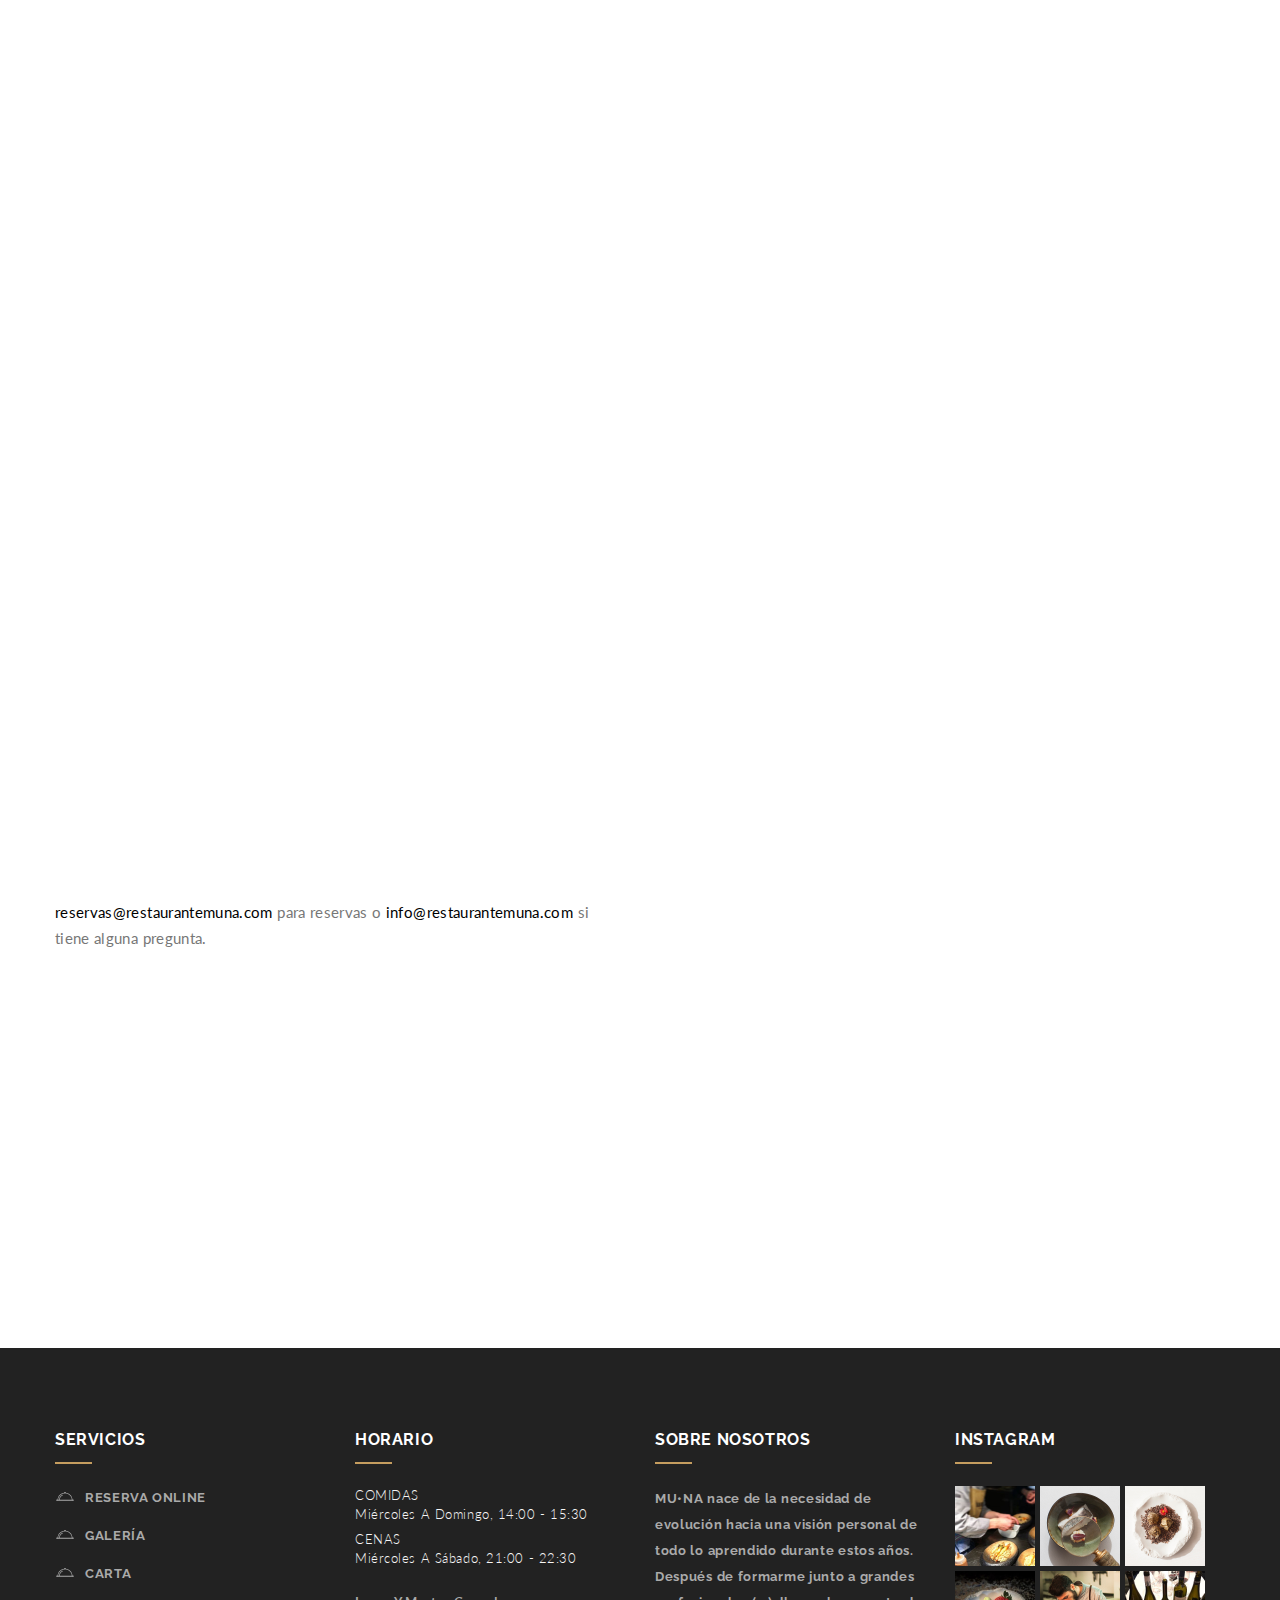
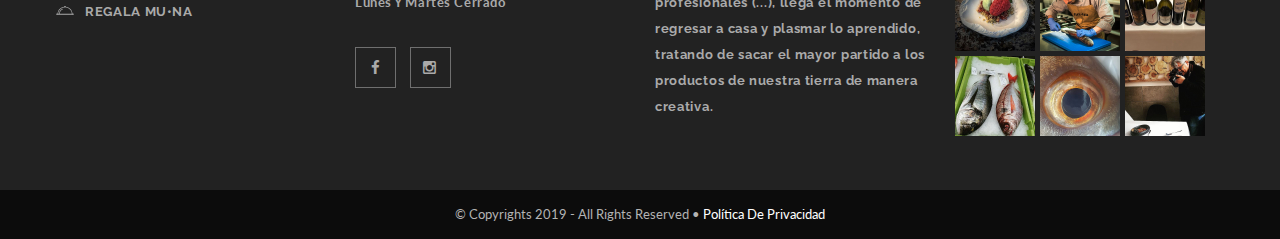
<file: contacto.html>
<!DOCTYPE html>
<html lang="es-ES" class="no-js no-svg">

	<head>
		<title>Contacto - MU•NA Restaurante</title>

		<meta charset="UTF-8">
		<meta http-equiv="X-UA-Compatible" content="IE=EmulateIE7, IE=9"/>
		<meta property="og:url" content="http://www.restaurantemuna.com/"/>
		<meta name="Author" content="StudioAGS"/>
		<meta name="Description"
		content="Muna (deseo) se dice del anhelo de saciar un gusto. Cocina de vanguardia, restaurante gourmet, minimalismo, alimentación,..."/>
		<meta name="robots" content="noodp"/>
		<meta name="viewport" content="width=device-width, initial-scale=1">
		<meta name="msapplication-TileImage" content="photos/icons/favicon.png"/>

		<link rel="canonical" href="www.restaurantemuna.com/contacto.html"/>
		<link rel='shortlink' href='www.restaurantemuna.com/contacto.html'/>
		<link rel="icon" href="photos/icons/favicon.png" sizes="32x32"/>
		<link rel="icon" href="photos/icons/favicon.png" sizes="192x192"/>
		<link rel="apple-touch-icon-precomposed" href="photos/icons/favicon.png"/>

		<link rel='dns-prefetch' href='//maps.googleapis.com'/>
		<link rel='dns-prefetch' href='//fonts.googleapis.com'/>
		<link rel='stylesheet' id='contact-form-7-css' href='assets/css/wpcf7.css' type='text/css' media='all'/>
		<link rel='stylesheet' id='rs-plugin-settings-css' href='assets/css/settings.css' type='text/css' media='all'/>
		<link rel='stylesheet' id='jquery-selectBox-css' href='assets/css/jquery.selectBox.css' type='text/css' media='all'/>
		<link rel='stylesheet' id='yith-wcwl-font-awesome-css' href='assets/css/font-awesome.min.css' type='text/css'
		media='all'/>
		<link rel='stylesheet' id='restaurantemuna-fonts-css'
		href='https://fonts.googleapis.com/css?family=Raleway%3A100%2C100i%2C200%2C200i%2C300%2C300i%2C400%2C400i%2C500%2C500i%2C600%2C600i%2C700%2C700i%2C800%2C800i%2C900%2C900i%7CGreat+Vibes%7CLato%3A100%2C100i%2C300%2C300i%2C400%2C400i%2C700%2C700i%2C900%2C900i&#038;subset=latin%2Clatin-ext&#038;ver=4.9.7'
		type='text/css' media='all'/>
		<link rel='stylesheet' id='dashicons-css' href='assets/css/dashicons.min.css' type='text/css' media='all'/>
		<link rel='stylesheet' id='restaurantemuna-lib-css' href='assets/css/lib.css' type='text/css' media='all'/>
		<link rel='stylesheet' id='restaurantemuna-plugins-css' href='assets/css/plugins.css' type='text/css' media='all'/>
		<link rel='stylesheet' id='restaurantemuna-elements-css' href='assets/css/elements.css?ver=4.9.3' type='text/css'
		media='all'/>
		<link rel='stylesheet' id='js_composer_front-css' href='assets/css/js_composer.min.css' type='text/css' media='all'/>

		<!---------------------------------------------------------------------------------------------------------------------------------------------------------------------------------------->

		<!---------------------------------------------------------------------------------------------------------------------------------------------------------------------------------------->

		<script type="text/javascript">
			document.documentElement.className = document.documentElement.className + ' yes-js js_active js'
		</script>
		<script type='text/javascript' src='assets/js/jquery.js'></script>
		<script type='text/javascript' src='assets/js/jquery-migrate.min.js'></script>
		<script type='text/javascript' src='assets/js/plugin.js'></script>
		<script type='text/javascript' src='assets/js/jquery.themepunch.tools.min.js'></script>
		<script type='text/javascript' src='assets/js/jquery.themepunch.revolution.min.js'></script>

		<script type="text/javascript" src="assets/XHR/revolution.extension.slideanims.min.js"></script>
		<script type="text/javascript" src="assets/XHR/revolution.extension.navigation.min.js"></script>
		<script type="text/javascript" src="assets/XHR/revolution.extension.layeranimation.min.js"></script>

		<script type="text/javascript">
			function setREVStartSize(e) {
				try {
					var i = jQuery(window).width(),
						t = 9999,
						r = 0,
						n = 0,
						l = 0,
						f = 0,
						s = 0,
						h = 0;
					if (
						e.responsiveLevels && (jQuery.each(e.responsiveLevels, function (e, f) {
						f > i && (t = r = f, l = e),
						i > f && f > r && (r = f, n = e)
					}), t > r && (l = n)), f = e.gridheight[l] || e.gridheight[0] || e.gridheight, s = e.gridwidth[l] || e.gridwidth[0] || e.gridwidth, h = i / s, h = h > 1
						? 1
						: h,
					f = Math.round(h * f),
					"fullscreen" == e.sliderLayout) {
						var u = (e.c.width(), jQuery(window).height());
						if (void 0 != e.fullScreenOffsetContainer) {
							var c = e
								.fullScreenOffsetContainer
								.split(",");
							if (c) 
								jQuery.each(c, function (e, i) {
									u = jQuery(i).length > 0
										? u - jQuery(i).outerHeight(!0)
										: u
								}),
								e
									.fullScreenOffset
									.split("%")
									.length > 1 && void 0 != e
									.fullScreenOffset && e
									.fullScreenOffset
									.length > 0
										? u -= jQuery(window).height() * parseInt(e.fullScreenOffset, 0) / 100
										: void 0 != e.fullScreenOffset && e.fullScreenOffset.length > 0 && (u -= parseInt(e.fullScreenOffset, 0))
								}
						f = u
					} else 
						void 0 != e.minHeight && f < e.minHeight && (f = e.minHeight);
					e
						.c
						.closest(".rev_slider_wrapper")
						.css({height: f})
				} catch (d) {
					console.log("Failure at Presize of Slider:" + d)
				}
			};
		</script>

		<script type="text/javascript">
			window._wpemojiSettings = {
				"baseUrl": "https:\/\/s.w.org\/images\/core\/emoji\/2.4\/72x72\/",
				"ext": ".png",
				"svgUrl": "https:\/\/s.w.org\/images\/core\/emoji\/2.4\/svg\/",
				"svgExt": ".svg",
				"source": {
					"concatemoji": "assets\/js\/wp-emoji-release.min.js"
				}
			};
			!function (a, b, c) {
				function d(a, b) {
					var c = String.fromCharCode;
					l.clearRect(0, 0, k.width, k.height),
					l.fillText(c.apply(this, a), 0, 0);
					var d = k.toDataURL();
					l.clearRect(0, 0, k.width, k.height),
					l.fillText(c.apply(this, b), 0, 0);
					var e = k.toDataURL();
					return d === e
				}

				function e(a) {
					var b;
					if (!l || !l.fillText) 
						return !1;
					switch (l.textBaseline = "top", l.font = "600 32px Arial", a) {
						case "flag":
							return !(b = d([
								55356, 56826, 55356, 56819
							], [55356, 56826, 8203, 55356, 56819])) && (b = d([
								55356,
								57332,
								56128,
								56423,
								56128,
								56418,
								56128,
								56421,
								56128,
								56430,
								56128,
								56423,
								56128,
								56447
							], [
								55356,
								57332,
								8203,
								56128,
								56423,
								8203,
								56128,
								56418,
								8203,
								56128,
								56421,
								8203,
								56128,
								56430,
								8203,
								56128,
								56423,
								8203,
								56128,
								56447
							]), !b);
						case "emoji":
							return b = d([
								55357, 56692, 8205, 9792, 65039
							], [55357, 56692, 8203, 9792, 65039]),
							!b
					}
					return !1
				}

				function f(a) {
					var c = b.createElement("script");
					c.src = a,
					c.defer = c.type = "text/javascript",
					b
						.getElementsByTagName("head")[0]
						.appendChild(c)
				}
				var g,
					h,
					i,
					j,
					k = b.createElement("canvas"),
					l = k.getContext && k.getContext("2d");
				for (j = Array("flag", "emoji"), c.supports = {
					everything: !0,
					everythingExceptFlag: !0
				}, i = 0; i < j.length; i++) 
					c.supports[j[i]] = e(j[i]),
					c.supports.everything = c.supports.everything && c.supports[j[i]],
					"flag" !== j[i] && (c.supports.everythingExceptFlag = c.supports.everythingExceptFlag && c.supports[j[i]]);
				c.supports.everythingExceptFlag = c.supports.everythingExceptFlag && !c.supports.flag,
				c.DOMReady = !1,
				c.readyCallback = function () {
					c.DOMReady = !0
				},
				c.supports.everything || (
					h = function () {
					c.readyCallback()
				}, b.addEventListener
					? (b.addEventListener("DOMContentLoaded", h, !1), a.addEventListener("load", h, !1))
					: (a.attachEvent("onload", h), b.attachEvent("onreadystatechange", function () {
						"complete" === b.readyState && c.readyCallback()
					})),
				g = c.source || {},
				g.concatemoji
					? f(g.concatemoji)
					: g.wpemoji && g.twemoji && (f(g.twemoji), f(g.wpemoji)))
			}(window, document, window._wpemojiSettings);
		</script>

		<!--[if lt IE 9]>
<script type='text/javascript' src='assets/js/respond.min.js'></script>
<![endif]-->

	</head>

	<!---------------------------------------------------------------------------------------------------------------------------------------------------------------------------------------->

	<body class="page-template-default page page-id-114 singular wpb-js-composer js-comp-ver-5.4.5 vc_responsive">
		<div id="site-loader" class="load-complete">
			<div class="loader">
				<div class="loader-inner ball-clip-rotate"></div>
			</div>
		</div>
		<!---------------------------------------------------------------------------------------------------------------------------------------------------------------------------------------->

		<header class="header_s header_s2">
			<!-- Header Section -->

			<div id="slidepanel">
				<!-- SidePanel -->
				<div class="container-fluid no-right-padding no-left-padding top-header1">
					<!-- Top Header -->
					<div class="container">
						<!-- Container -->
						<div class="row">
							<!-- Row -->
							<div class="col-md-6 col-sm-6 col-xs-12 top-left">
								<span>TELÉFONO RESERVAS: (+34) 693 762 370</span>
								<button type="button" class="btn menupopup_btn" data-toggle="modal" data-target="#myModal">
									<i
									class="fa fa-calendar"></i>RESERVA ONLINE</button>
							</div>
							<div class="col-md-6 col-sm-6 col-xs-12 top-right">
								<ul class="top-social">
									<li>
										<a href="https://es-es.facebook.com/MUNA-174235266503357/" target="_blank">
											<i
											class="fa fa-facebook"></i>
										</a>
									</li>
									<li>
										<a href="https://www.instagram.com/explore/locations/174235266503357/muna/" target="_blank">
											<i
											class="fa fa-instagram"></i>
										</a>
									</li>
								</ul>
								<div class="search-block">
									<div class="header-search">
										<form method="get" id="s-943" class="searchform" action="/">
											<div class="input-group">
												<input type="text" name="s" id="header_s943" placeholder="Buscar" class="form-control" required>
												<span class="input-group-btn">
													<button class="btn btn-default" type="submit">
														<i
														class="fa fa-search"></i>
													</button>
												</span>
											</div>
											<!-- /input-group -->
										</form>
									</div>
									<div class="page_search">
										<form method="get" id="283" class="searchform" action="/">
											<div class="input-group">
												<input type="text" name="s" id="s-283" placeholder="Buscar . . ." class="form-control" required>
												<span class="input-group-btn">
													<button class="btn btn-default" type="submit">
														<i
														class="fa fa-search"></i>
													</button>
												</span>
											</div>
											<!-- /input-group -->
										</form>
									</div>
								</div>
							</div>
						</div>
						<!-- Row /- -->
					</div>
					<!-- Container /- -->
				</div>
				<!-- Top Header /- -->
			</div>
			<!-- SidePanel /- -->

			<nav class="navbar ownavigation">
				<!-- Ownavigation -->
				<div class="container">
					<!-- Container -->
					<div class="navbar-header">
						<button type="button" class="navbar-toggle collapsed" data-toggle="collapse" data-target="#navbar"
						aria-expanded="false" aria-controls="navbar">
							<span class="sr-only">Toggle navigation</span>
							<span class="icon-bar"></span>
							<span class="icon-bar"></span>
							<span class="icon-bar"></span>
						</button>
						<a class="navbar-brand image-logo" href="/" style="max-width: 225px;  max-height: 73px;"><img
							src="photos/logo.svg" alt=""/></a>
					</div>
					<div id="navbar" class="navbar-collapse collapse">
						<ul id="menu-primary-menu" class="nav navbar-nav navbar-right">
							<li id="menu-item-146"
							class="menu-item menu-item-type-post_type menu-item-object-page menu-item-home current-menu-item page_item page-item-110 current_page_item current-menu-ancestor current-menu-parent current_page_parent current_page_ancestor menu-item-has-children menu-item-146">
								<a title="Inicio" href="/">Inicio</a>
							</li>
							<li id="menu-item-143" class="menu-item menu-item-type-post_type menu-item-object-page menu-item-143">
								<a title="Nosotros" href="about.html">Nosotros</a>
							</li>
							<li id="menu-item-139" class="menu-item menu-item-type-post_type menu-item-object-page menu-item-139">
								<a title="Menu" href="https://www.dropbox.com/s/v4me2t6qzufj5p4/carta.pdf?raw=1" target="_blank">Carta</a>
							</li>
							<li id="menu-item-140" class="menu-item menu-item-type-post_type menu-item-object-page menu-item-140">
								<a title="Gallery" href="gallery.html">Galería</a>
							</li>
							<li id="menu-item-384" class="menu-item menu-item-type-post_type menu-item-object-page menu-item-384">
								<a title="Regalos MU•NA" href="shop.html">Regala MU•NA</a>
							</li>
							<li id="menu-item-153"
							class="menu-item menu-item-type-post_type menu-item-object-page menu-item-153 active">
								<a title="Contact" href="contacto.html">Contacto</a>
							</li>
							<li id="menu-item-157" class="menu-item menu-item-type-post_type menu-item-object-page menu-item-157">
								<a title="Reserva online" target="_blank"
								href="https://module.lafourchette.com/es_ES/module/480267-fbba6">Reservas</a>
							</li>
						</ul>
					</div>
					<div id="loginpanel" class="desktop-hide">
						<div class="right" id="toggle">
							<a id="slideit" href="#slidepanel">
								<i class="fo-icons fa fa-inbox"></i>
							</a>
							<a id="closeit" href="#slidepanel">
								<i class="fo-icons fa fa-close"></i>
							</a>
						</div>
					</div>
				</div>
				<!-- Container /- -->
			</nav>
			<!-- Ownavigation /- -->

		</header>
		<!-- Header Section /- -->
		<!---------------------------------------------------------------------------------------------------------------------------------------------------------------------------------------->

		<div class="modal fade menu_popupform" id="myModal" tabindex="-1" role="dialog" aria-labelledby="myModalLabel">
			<div class="modal-dialog" role="document">
				<div class="modal-content">
					<div class="modal-header">
						<button type="button" class="close" data-dismiss="modal" aria-label="Close">
							<span
							aria-hidden="true">&times;</span></button>
						<h4 class="modal-title" id="myModalLabel">Reservar Ahora</h4>
					</div>
					<div class="col-md-7 about-detail text-center">
						<p>Al rellenar el siguiente formulario se enviará una solicitud de reserva.</br>Todas las solicitudes han de
						formalizarse con al menos unas 3 horas de antelación y se cancelarán siempre y cuando se solicite con al
						menos 1 hora de antelación.</br>La gerencia se reserva una cantidad de mesas que no están disponibles a
						través de este formulario. Despues de envíar la solicitud en breve se recibirá una noticifación por correo
						electrónico, confirmando la reserva.</p>
			</div>
			<div class="modal-body">
				<div role="form">
					<div class="screen-reader-response"></div>
					<form action="assets/php/procesa-reserva.php" method="post" class="wpcf7-form">

						<div class="col-md-6 col-sm-6 col-xs-6 form-group">
							<div class="input-group">
								<span class="input-group-addon">
									<i class="fa fa-user"></i>
								</span>
								<span class="wpcf7-form-control-wrap your-name"><input type="text" name="nombre" value="" size="40"
											class="wpcf7-form-control wpcf7-text" aria-required="true" aria-invalid="false"
											placeholder="Nombre*"/></span>
							</div>
						</div>
						<div class="col-md-6 col-sm-6 col-xs-6 form-group">
							<div class="input-group">
								<span class="input-group-addon">
									<i class="fa fa-inbox"></i>
								</span>
								<span class="wpcf7-form-control-wrap your-email"><input type="email" name="email" value="" size="40"
											class="wpcf7-form-control wpcf7-text wpcf7-email" aria-required="true" aria-invalid="false"
											placeholder="Email*"/></span>
							</div>
						</div>
						<div class="col-md-6 col-sm-6 col-xs-6 form-group">
							<div class="input-group">
								<span class="input-group-addon">
									<i class="fa fa-phone"></i>
								</span>
								<span class="wpcf7-form-control-wrap your-phone"><input type="text" name="phone" value="" size="40"
											class="wpcf7-form-control wpcf7-text" aria-required="true" aria-invalid="false"
											placeholder="Teléfono*"/></span>
							</div>
						</div>
						<div class="col-md-6 col-sm-6 col-xs-6 form-group">
							<div class="input-group">
								<span class="input-group-addon">
									<i class="fa fa-table"></i>
								</span>
								<span class="wpcf7-form-control-wrap your-table"><input type="text" name="comensales" value=""
											size="40" class="wpcf7-form-control wpcf7-text" aria-required="true" aria-invalid="false"
											placeholder="Núm. Comensales*"/></span>
							</div>
						</div>
						<div class="col-md-6 col-sm-6 col-xs-6 form-group">
							<div class="input-group">
								<span class="input-group-addon">
									<i class="fa fa-calendar"></i>
								</span>
								<span class="wpcf7-form-control-wrap your-date"><input type="date" name="date"
											class="wpcf7-form-control wpcf7-date" min="01-03-2018" max="31-12-2018" step="7"
											aria-required="true" aria-invalid="false" placeholder="00-00-2018*"/></span>
							</div>
						</div>
						<div class="col-md-6 col-sm-6 col-xs-6 form-group">
							<div class="input-group">
								<span class="input-group-addon">
									<i class="fa fa-clock-o"></i>
								</span>
								<span class="wpcf7-form-control-wrap your-time">
									<select name="time" class="wpcf7-form-control wpcf7-select" aria-required="true"
											aria-invalid="false">
										<option value="Choose Your Time">Escoje Hora</option>
										<option value="13:30 PM">13:30 PM</option>
										<option value="14:00 PM">14:00 PM</option>
										<option value="14:30 PM">14:30 PM</option>
										<option value="15:00 PM">15:00 PM</option>
										<option value="15:30 PM">15:30 PM</option>
										<option value="21:30 PM">21:30 PM</option>
										<option value="22:00 PM">22:00 PM</option>
										<option value="22:30 PM">22:30 PM</option>
										<option value="23:00 PM">23:00 PM</option>
										<option value="23:30 PM">23:30 PM</option>
									</select>
								</span>
							</div>
						</div>
						<div class="col-md-12 col-sm-12 col-xs-12 form-group">
							<span class="wpcf7-form-control-wrap your-message">
								<textarea name="mensaje" cols="40" rows="5"
										class="wpcf7-form-control wpcf7-textarea" aria-invalid="false"
										placeholder="Observaciones"></textarea>
							</span>
						</div>
						<div class="col-md-12 col-sm-12 col-xs-12 send-btn">
							<input type="submit" value="ENVIAR" class="wpcf7-form-control wpcf7-submit"/>
						</div>
					</form>
				</div>
			</div>
		</div>
	</div>
</div>

<!---------------------------------------------------------------------------------------------------------------------------------------------------------------------------------------->

<div class="container-header no-left-padding no-right-padding page-banner text-center custombg_overlay"
		style="background-image: url(photos/bg-banner.jpg);min-height: 80px;">
	<div class="container">
		<!-- Container -->
		<h3>DATOS DE CONTACTO</h3>
	</div>
	<!-- Container /- -->
</div>
<main id="main" class="site-main no_spacing">
	<div class="container no-padding">
		<div class="content-area no-sidebar col-md-12 no-padding">
			<div id="post-124" class="post-124 page type-page status-publish hentry">
				<h2 class="no-padding no-margin hide">Contacto</h2>

				<div class="entry-content">
					<div class="vc_row wpb_row vc_row-fluid">
						<div class="wpb_column vc_column_container vc_col-sm-12">
							<div class="vc_column-inner ">
								<div class="wpb_wrapper">
									<!-- Contact Details -->
									<div class="container-fluid no-left-padding no-right-padding contact-details">
										<div class="container">
											<!-- Container -->
											<div class="row">
												<!-- Row -->
												<div class="col-md-4 col-sm-4">
													<div class="cnt-detail-box">
														<i><img src="photos/icons/cnt-phone.png" alt="Phone"/></i>
														<h4>TELÉFONO</h4>
														<p>
															<a href="tel:(+34)693 762 370">SOLO RESERVAS<br>(+34) 693 762 370</br>LLAMAR</a>
														</p>
													</div>
												</div>
												<div class="col-md-4 col-sm-4">
													<div class="cnt-detail-box">
														<i><img src="photos/icons/cnt-email.png" alt="EMAIL"/></i>
														<h4>CORREO ELECTRÓNICO</h4>
														<p>
															<a href="mailto:reservas@restaurantemuna.com" title="reservas@restaurantemuna.com">
																	SOLO RESERVAS<br>
																	reservas@restaurantemuna.com<br>
																	CONTACTAR
																</a>
														</p>
													</div>
												</div>
												<div class="col-md-4 col-sm-4">
													<div class="cnt-detail-box">
														<i><img src="photos/icons/cnt-marker.png" alt="Marker"/></i>
														<h4>DIRECCIÓN</h4>
														<p>
																Calle Gil y Carrasco, 25</br>
																24401 PONFERRADA<br>
																(León)
															</p>
												</div>
											</div>
										</div>
										<!-- Row /- -->
									</div>
									<!-- Container /- -->
								</div>
							</div>
							<!-- Contact Details /- -->
						</div>
					</div>
				</div>
			</div>
			<div class="vc_row wpb_row vc_row-fluid">
				<div class="wpb_column vc_column_container vc_col-sm-6">
					<div class="vc_column-inner ">
						<div class="wpb_wrapper">
							<div class="container-fluid no-left-padding no-right-padding contact-section">
								<!-- Contact Form -->
								<div class="container">
									<!-- Container -->
									<div class="col-xs-12 no-left-padding no-right-padding contact-form">
										<div class="col-xs-12 ">
											<h3 class="title-left">Contacta con Nosotros</h3>
										</div>
										<div class="col-xs-12 no-left-padding no-right-padding about-detail">
											<p>Para reservas o preguntas, contacte por teléfono al:</p>
											<p class="bolder">(+34) 693 762 370</p>
											<p>
														En caso de no contestar o ser fuera de horario, contacte
														<a href="mailto:reservas@restaurantemuna.com">reservas@restaurantemuna.com</a>
														para reservas o
														<a href="info@restaurantemuna.com">info@restaurantemuna.com</a>
														si tiene alguna pregunta.
													</p>
										</div>
									</div>
								</div>
								<!-- Container -->
							</div>
							<!-- Contact Form /- -->
						</div>
					</div>
				</div>
				<div class="wpb_column vc_column_container vc_col-sm-6">
					<div class="vc_column-inner ">
						<div class="wpb_wrapper">
							<div class="map-section container-fluid no-left-padding no-right-padding">
								<!-- Map Section -->
								<div>
									<iframe
												src="https://www.google.com/maps/embed?pb=!1m18!1m12!1m3!1d2939.4431301684504!2d-6.583728784065155!3d42.54588267917486!2m3!1f0!2f0!3f0!3m2!1i1024!2i768!4f13.1!3m3!1m2!1s0xd30ba9d0b79a2d3%3A0x18bc5fd4d2f23d96!2sRestaurante+Muna!5e0!3m2!1ses!2ses!4v1530672587110"
												width="800" height="600" frameborder="0" style="border:0" allowfullscreen></iframe>
								</div>
							</div>
							<!--  Map Section /- -->
						</div>
					</div>
				</div>
			</div>
		</div>
		<!-- .entry-content -->
	</div>
</div>
</div>
</main>

<!---------------------------------------------------------------------------------------------------------------------------------------------------------------------------------------->

<!---------------------------------------------------------------------------------------------------------------------------------------------------------------------------------------->
<footer id="footer-main" class="container-fluid no-left-padding no-right-padding footer-main footer-main-2">
<!-- Footer Main -->
<!---------------------------------------------------------------------------------------------------------------------------------------------------------------------------------------->

<div class="container-fluid no-left-padding no-right-padding top-footer">
<!-- Top Footer -->
<div class="container">
	<!-- Container -->
	<div class="row">
		<!-- Row -->
		<div class="col-md-3 col-sm-6 col-xs-6 four_col">
			<aside id="nav_menu-5" class="widget widget_nav_menu">
				<h3 class="widget-title">SERVICIOS</h3>
				<div class="menu-menu-categories-container">
					<ul id="menu-menu-categories" class="menu">
						<li id="menu-item-355" class="menu-item menu-item-type-custom menu-item-object-custom menu-item-355">
							<a target="_blank" href="https://module.lafourchette.com/es_ES/module/480267-fbba6">RESERVA
											ONLINE</a>
						</li>
						<li id="menu-item-355" class="menu-item menu-item-type-custom menu-item-object-custom menu-item-355">
							<a href="gallery.html">GALERÍA</a>
						</li>
						<li id="menu-item-356" class="menu-item menu-item-type-custom menu-item-object-custom menu-item-356">
							<a target="_blank" href="https://www.dropbox.com/s/v4me2t6qzufj5p4/carta.pdf?raw=1">CARTA</a>
						</li>
						<li id="menu-item-358" class="menu-item menu-item-type-custom menu-item-object-custom menu-item-358">
							<a href="shop.html">REGALA MU•NA</a>
						</li>
					</ul>
				</div>
			</aside>
		</div>
		<div class="col-md-3 col-sm-6 col-xs-6 four_col">
			<aside id="widget-worktime-4" class="widget widget_workingtime">
				<h3 class="widget-title">HORARIO</h3>
				<table>
					<tr>
						<td>
							<div class="h-light">
											COMIDAS<br>
											Miércoles a Domingo, 14:00 - 15:30
										</div>
						</td>
					</tr>
					<tr>
						<td>
							<div class="h-light">
											CENAS<br>
											Miércoles a Sábado, 21:00 - 22:30
										</div>
						</td>
					</tr>
					<tr>
						<td>
							<br>
										Lunes y Martes cerrado
									</td>
					</tr>
				</table>
			</aside>
			<aside id="mc4wp_form_widget-3" class="widget widget_mc4wp_form_widget">
				<script type="text/javascript">
					(function () {
						if (!window.mc4wp) {
							window.mc4wp = {
								listeners: [],
								forms: {
									on: function (event, callback) {
										window
											.mc4wp
											.listeners
											.push({event: event, callback: callback});
									}
								}
							}
						}
					})();
				</script>
			</aside>
			<aside id="widget-about-3" class="widget widget_about">
				<ul class="footer-social">
					<li>
						<a target="_blank" href="https://es-es.facebook.com/MUNA-174235266503357/">
							<i
											class="fa fa-facebook"></i>
						</a>
					</li>
					<li>
						<a target="_blank" href="https://www.instagram.com/explore/locations/174235266503357/muna/">
							<i
											class="fa fa-instagram"></i>
						</a>
					</li>
				</ul>
			</aside>
		</div>
		<div class="col-md-3 col-sm-6 col-xs-6 four_col">
			<aside id="widget-about-3" class="widget widget_about">
				<h3 class="widget-title">SOBRE NOSOTROS</h3>
				<p>MU•NA nace de la necesidad de evolución hacia una visión personal de todo lo aprendido durante estos
								años. Después de formarme junto a grandes profesionales (...), llega el momento de regresar a casa y
								plasmar lo aprendido, tratando de sacar el mayor partido a los productos de nuestra tierra de manera
								creativa. </p>
			</aside>
		</div>
		<div class="col-md-3 col-sm-6 col-xs-6 four_col">
			<aside id="widget_instagram-2" class="widget widget_instagram">
				<h3 class="widget-title">Instagram</h3>
				<ul>
					<li>
						<a href="https://www.instagram.com/explore/locations/174235266503357/muna/"><img
											src="photos/instagram1.jpg" alt=""></a>
					</li>
					<li>
						<a href="https://www.instagram.com/explore/locations/174235266503357/muna/"><img
											src="photos/instagram2.jpg" alt=""></a>
					</li>
					<li>
						<a href="https://www.instagram.com/explore/locations/174235266503357/muna/"><img
											src="photos/instagram3.jpg" alt=""></a>
					</li>
					<li>
						<a href="https://www.instagram.com/explore/locations/174235266503357/muna/"><img
											src="photos/instagram4.jpg" alt=""></a>
					</li>
					<li>
						<a href="https://www.instagram.com/explore/locations/174235266503357/muna/"><img
											src="photos/instagram5.jpg" alt=""></a>
					</li>
					<li>
						<a href="https://www.instagram.com/explore/locations/174235266503357/muna/"><img
											src="photos/instagram6.jpg" alt=""></a>
					</li>
					<li>
						<a href="https://www.instagram.com/explore/locations/174235266503357/muna/"><img
											src="photos/instagram7.jpg" alt=""></a>
					</li>
					<li>
						<a href="https://www.instagram.com/explore/locations/174235266503357/muna/"><img
											src="photos/instagram8.jpg" alt=""></a>
					</li>
					<li>
						<a href="https://www.instagram.com/explore/locations/174235266503357/muna/"><img
											src="photos/instagram9.jpg" alt=""></a>
					</li>
				</ul>
			</aside>
		</div>
	</div>
	<!-- Row /- -->
</div>
<!-- Container /- -->
</div>
<!-- Top Footer -->
<!---------------------------------------------------------------------------------------------------------------------------------------------------------------------------------------->

<div class="container-fluid bottom-footer">
<!-- Bottom Footer -->
<p>© Copyrights 2019 - All Rights Reserved • <a href="privacy.html">Política de privacidad</a>
</p>
</div>
<!-- Bottom Footer /- -->
<!---------------------------------------------------------------------------------------------------------------------------------------------------------------------------------------->
</footer>
<!-- Footer Main /- -->
<!---------------------------------------------------------------------------------------------------------------------------------------------------------------------------------------->

<script type="text/javascript">
function revslider_showDoubleJqueryError(sliderID) {
var errorMessage = "Revolution Slider Error: You have some jquery.js library include that comes after the revolution files js include.";
errorMessage += "<br> This includes make eliminates the revolution slider libraries, and make it not work.";
errorMessage += "<br><br> To fix it you can:<br>&nbsp;&nbsp;&nbsp; 1. In the Slider Settings -> Troubleshooting set option:  <strong><b>Put JS Includes To Body</b></strong> option to true.";
errorMessage += "<br>&nbsp;&nbsp;&nbsp; 2. Find the double jquery.js include and remove it.";
errorMessage = "<span style='font-size:16px;color:#BC0C06;'>" + errorMessage + "</span>";
jQuery(sliderID)
	.show()
	.html(errorMessage);
}
</script>

<script type='text/javascript' src='assets/js/js.cookie.min.js'></script>

<script type='text/javascript' src='assets/js/jquery.selectBox.min.js'></script>

<script type='text/javascript' src='assets/js/lib.js'></script>

<script type='text/javascript' src='assets/js/functions.js'></script>
<script type='text/javascript' src='assets/js/wp-embed.min.js'></script>
<script type='text/javascript' src='assets/js/js_composer_front.min.js'></script>

<!--[if lte IE 9]>
<script type='text/javascript' src='assets/js/placeholders.min.js'></script>
<![endif]-->
</body>

</html>
</file>
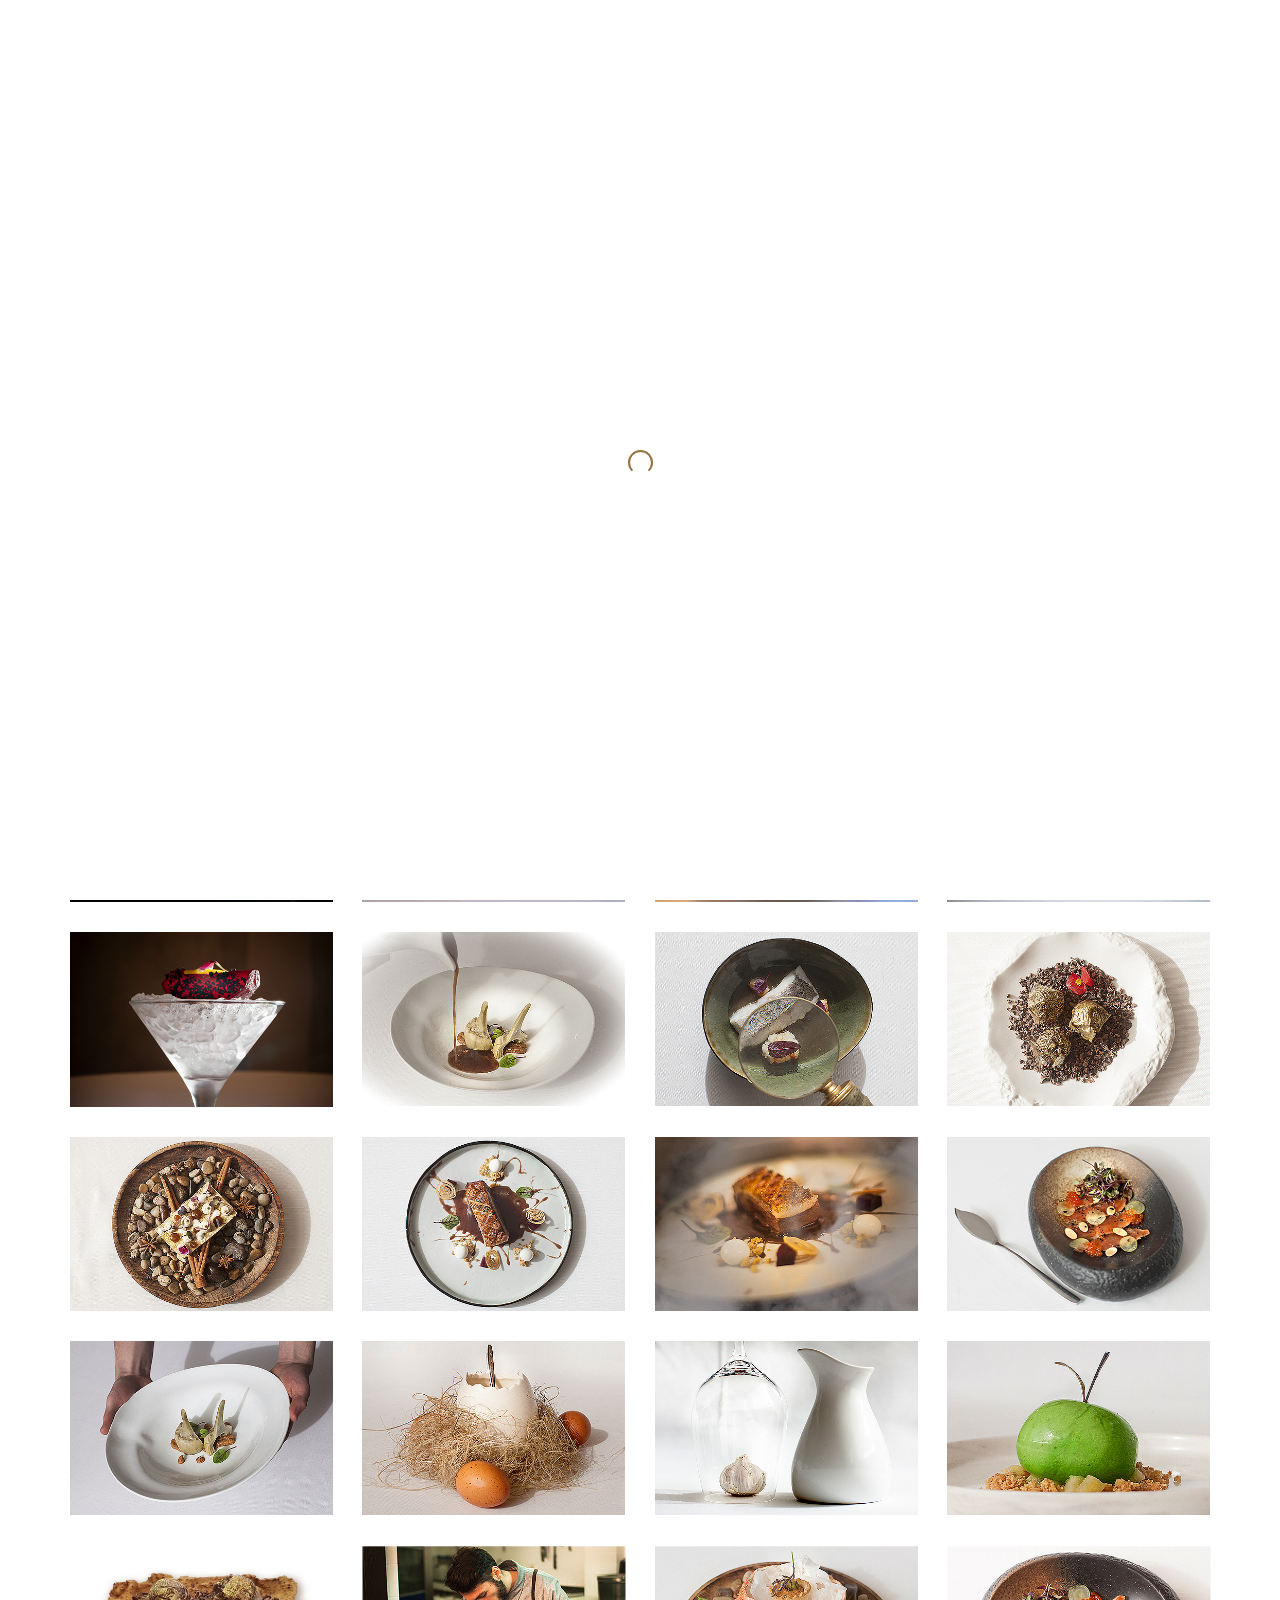
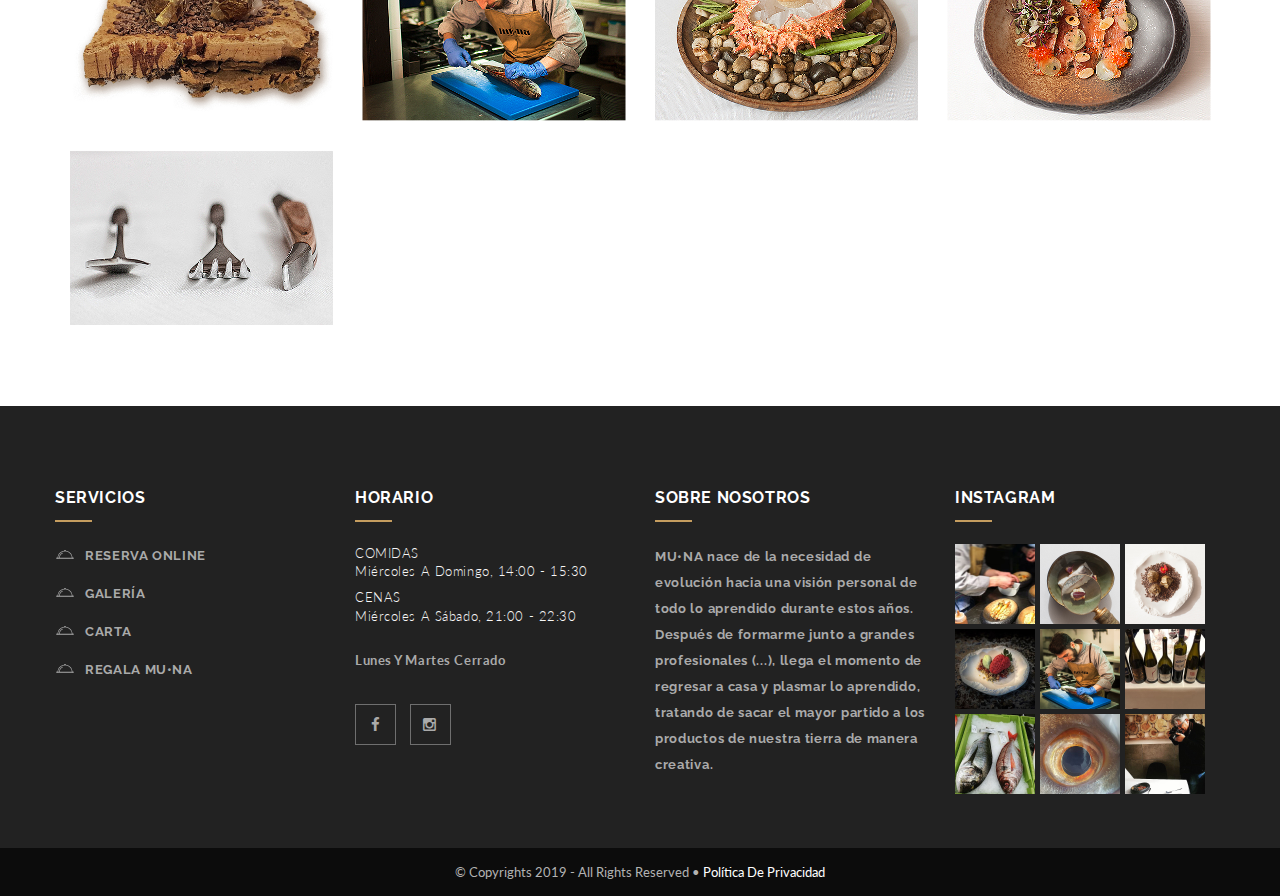
<file: gallery.html>
<!DOCTYPE html>
<html lang="es-ES" class="no-js no-svg">

	<head>
		<title>Galería - MU•NA Restaurante</title>

		<meta charset="UTF-8">
		<meta http-equiv="X-UA-Compatible" content="IE=EmulateIE7, IE=9"/>
		<meta name="Author" content="StudioAGS"/>
		<meta name="Description" content="Muna (deseo) se dice del anhelo de saciar un gusto. Cocina de vanguardia, restaurante gourmet, minimalismo, alimentación,..."/>
		<meta name="viewport" content="width=device-width, initial-scale=1">
		<meta name="msapplication-TileImage" content="photos/icons/favicon.png"/>

		<link rel="canonical" href="www.restaurantemuna.com/gallery.html"/>
		<link rel='shortlink' href='www.restaurantemuna.com/gallery.html'/>
		<link rel="icon" href="photos/icons/favicon.png" sizes="32x32"/>
		<link rel="icon" href="photos/icons/favicon.png" sizes="192x192"/>
		<link rel="apple-touch-icon-precomposed" href="photos/icons/favicon.png"/>

		<link rel='dns-prefetch' href='//maps.googleapis.com'/>
		<link rel='dns-prefetch' href='//fonts.googleapis.com'/>
		<link rel='stylesheet' id='contact-form-7-css'  href='assets/css/wpcf7.css' type='text/css' media='all'/>
		<link rel='stylesheet' id='rs-plugin-settings-css'  href='assets/css/settings.css' type='text/css' media='all'/>
		<link rel='stylesheet' id='jquery-selectBox-css'  href='assets/css/jquery.selectBox.css' type='text/css' media='all'/>
		<link rel='stylesheet' id='yith-wcwl-font-awesome-css'  href='assets/css/font-awesome.min.css' type='text/css' media='all'/>
		<link rel='stylesheet' id='restaurantemuna-fonts-css'  href='https://fonts.googleapis.com/css?family=Raleway%3A100%2C100i%2C200%2C200i%2C300%2C300i%2C400%2C400i%2C500%2C500i%2C600%2C600i%2C700%2C700i%2C800%2C800i%2C900%2C900i%7CGreat+Vibes%7CLato%3A100%2C100i%2C300%2C300i%2C400%2C400i%2C700%2C700i%2C900%2C900i&#038;subset=latin%2Clatin-ext&#038;ver=4.9.7' type='text/css' media='all'/>
		<link rel='stylesheet' id='dashicons-css'  href='assets/css/dashicons.min.css' type='text/css' media='all'/>
		<link rel='stylesheet' id='restaurantemuna-lib-css'  href='assets/css/lib.css' type='text/css' media='all'/>
		<link rel='stylesheet' id='restaurantemuna-plugins-css'  href='assets/css/plugins.css' type='text/css' media='all'/>
		<link rel='stylesheet' id='restaurantemuna-elements-css'  href='assets/css/elements.css?ver=4.9.3' type='text/css' media='all'/>
		<link rel='stylesheet' id='js_composer_front-css'  href='assets/css/js_composer.min.css' type='text/css' media='all'/>

		<!---------------------------------------------------------------------------------------------------------------------------------------------------------------------------------------->

		<!---------------------------------------------------------------------------------------------------------------------------------------------------------------------------------------->

		<script type="text/javascript">
			document.documentElement.className = document.documentElement.className + ' yes-js js_active js'
		</script>
		<script type='text/javascript' src='assets/js/jquery.js'></script>
		<script type='text/javascript' src='assets/js/jquery-migrate.min.js'></script>
		<script type='text/javascript' src='assets/js/plugin.js'></script>
		<script type='text/javascript' src='assets/js/jquery.themepunch.tools.min.js'></script>
		<script type='text/javascript' src='assets/js/jquery.themepunch.revolution.min.js'></script>

		<script type="text/javascript" src="assets/XHR/revolution.extension.slideanims.min.js"></script>
		<script type="text/javascript" src="assets/XHR/revolution.extension.navigation.min.js"></script>
		<script type="text/javascript" src="assets/XHR/revolution.extension.layeranimation.min.js"></script>

		<script type="text/javascript">
			function setREVStartSize(e) {
				try {
					var i = jQuery(window).width(),
						t = 9999,
						r = 0,
						n = 0,
						l = 0,
						f = 0,
						s = 0,
						h = 0;
					if (
						e.responsiveLevels && (jQuery.each(e.responsiveLevels, function (e, f) {
						f > i && (t = r = f, l = e),
						i > f && f > r && (r = f, n = e)
					}), t > r && (l = n)), f = e.gridheight[l] || e.gridheight[0] || e.gridheight, s = e.gridwidth[l] || e.gridwidth[0] || e.gridwidth, h = i / s, h = h > 1
						? 1
						: h,
					f = Math.round(h * f),
					"fullscreen" == e.sliderLayout) {
						var u = (e.c.width(), jQuery(window).height());
						if (void 0 != e.fullScreenOffsetContainer) {
							var c = e
								.fullScreenOffsetContainer
								.split(",");
							if (c) 
								jQuery.each(c, function (e, i) {
									u = jQuery(i).length > 0
										? u - jQuery(i).outerHeight(!0)
										: u
								}),
								e
									.fullScreenOffset
									.split("%")
									.length > 1 && void 0 != e
									.fullScreenOffset && e
									.fullScreenOffset
									.length > 0
										? u -= jQuery(window).height() * parseInt(e.fullScreenOffset, 0) / 100
										: void 0 != e.fullScreenOffset && e.fullScreenOffset.length > 0 && (u -= parseInt(e.fullScreenOffset, 0))
								}
						f = u
					} else 
						void 0 != e.minHeight && f < e.minHeight && (f = e.minHeight);
					e
						.c
						.closest(".rev_slider_wrapper")
						.css({height: f})
				} catch (d) {
					console.log("Failure at Presize of Slider:" + d)
				}
			};
		</script>

		<script type="text/javascript">
			window._wpemojiSettings = {
				"baseUrl": "https:\/\/s.w.org\/images\/core\/emoji\/2.4\/72x72\/",
				"ext": ".png",
				"svgUrl": "https:\/\/s.w.org\/images\/core\/emoji\/2.4\/svg\/",
				"svgExt": ".svg",
				"source": {
					"concatemoji": "assets\/js\/wp-emoji-release.min.js"
				}
			};
			!function (a, b, c) {
				function d(a, b) {
					var c = String.fromCharCode;
					l.clearRect(0, 0, k.width, k.height),
					l.fillText(c.apply(this, a), 0, 0);
					var d = k.toDataURL();
					l.clearRect(0, 0, k.width, k.height),
					l.fillText(c.apply(this, b), 0, 0);
					var e = k.toDataURL();
					return d === e
				}
				function e(a) {
					var b;
					if (!l || !l.fillText) 
						return !1;
					switch (l.textBaseline = "top", l.font = "600 32px Arial", a) {
						case "flag":
							return !(b = d([
								55356, 56826, 55356, 56819
							], [55356, 56826, 8203, 55356, 56819])) && (b = d([
								55356,
								57332,
								56128,
								56423,
								56128,
								56418,
								56128,
								56421,
								56128,
								56430,
								56128,
								56423,
								56128,
								56447
							], [
								55356,
								57332,
								8203,
								56128,
								56423,
								8203,
								56128,
								56418,
								8203,
								56128,
								56421,
								8203,
								56128,
								56430,
								8203,
								56128,
								56423,
								8203,
								56128,
								56447
							]), !b);
						case "emoji":
							return b = d([
								55357, 56692, 8205, 9792, 65039
							], [55357, 56692, 8203, 9792, 65039]),
							!b
					}
					return !1
				}
				function f(a) {
					var c = b.createElement("script");
					c.src = a,
					c.defer = c.type = "text/javascript",
					b
						.getElementsByTagName("head")[0]
						.appendChild(c)
				}
				var g,
					h,
					i,
					j,
					k = b.createElement("canvas"),
					l = k.getContext && k.getContext("2d");
				for (j = Array("flag", "emoji"), c.supports = {
					everything: !0,
					everythingExceptFlag: !0
				}, i = 0; i < j.length; i++) 
					c.supports[j[i]] = e(j[i]),
					c.supports.everything = c.supports.everything && c.supports[j[i]],
					"flag" !== j[i] && (c.supports.everythingExceptFlag = c.supports.everythingExceptFlag && c.supports[j[i]]);
				c.supports.everythingExceptFlag = c.supports.everythingExceptFlag && !c.supports.flag,
				c.DOMReady = !1,
				c.readyCallback = function () {
					c.DOMReady = !0
				},
				c.supports.everything || (
					h = function () {
					c.readyCallback()
				}, b.addEventListener
					? (b.addEventListener("DOMContentLoaded", h, !1), a.addEventListener("load", h, !1))
					: (a.attachEvent("onload", h), b.attachEvent("onreadystatechange", function () {
						"complete" === b.readyState && c.readyCallback()
					})),
				g = c.source || {},
				g.concatemoji
					? f(g.concatemoji)
					: g.wpemoji && g.twemoji && (f(g.twemoji), f(g.wpemoji)))
			}(window, document, window._wpemojiSettings);
		</script>

		<!--[if lt IE 9]>
<script type='text/javascript' src='assets/js/respond.min.js'></script>
<![endif]-->

	</head>

	<!---------------------------------------------------------------------------------------------------------------------------------------------------------------------------------------->

	<body class="wpb-js-composer js-comp-ver-5.4.5 vc_responsive">
		<div id="site-loader" class="load-complete">
			<div class="loader">
				<div class="loader-inner ball-clip-rotate">
					<div></div>
				</div>
			</div>
		</div>
		<!---------------------------------------------------------------------------------------------------------------------------------------------------------------------------------------->

		<header class="header_s header_s2">
			<!-- Header Section -->

			<div id="slidepanel">
				<!-- SidePanel -->
				<div class="container-fluid no-right-padding no-left-padding top-header1">
					<!-- Top Header -->
					<div class="container">
						<!-- Container -->
						<div class="row">
							<!-- Row -->
							<div class="col-md-6 col-sm-6 col-xs-12 top-left">
								<span>TELÉFONO RESERVAS: (+34) 693 762 370</span>
								<button type="button" class="btn menupopup_btn" data-toggle="modal" data-target="#myModal">
									<i class="fa fa-calendar"></i>RESERVA ONLINE</button>
							</div>
							<div class="col-md-6 col-sm-6 col-xs-12 top-right">
								<ul class="top-social">
									<li>
										<a href="https://es-es.facebook.com/MUNA-174235266503357/" target="_blank">
											<i class="fa fa-facebook"></i>
										</a>
									</li>
									<li>
										<a href="https://www.instagram.com/explore/locations/174235266503357/muna/" target="_blank">
											<i class="fa fa-instagram"></i>
										</a>
									</li>
								</ul>
								<div class="search-block">
									<div class="header-search">
										<form method="get" id="s-943" class="searchform" action="search">
											<div class="input-group">
												<input type="text" name="s" id="header_s943" placeholder="Buscar" class="form-control" required>
												<span class="input-group-btn">
													<button class="btn btn-default" type="submit">
														<i class="fa fa-search"></i>
													</button>
												</span>
											</div>
											<!-- /input-group -->
										</form>
									</div>
									<div class="page_search">
										<form method="get" id="283" class="searchform" action="search">
											<div class="input-group">
												<input type="text" name="s" id="s-283" placeholder="Buscar . . ." class="form-control" required>
												<span class="input-group-btn">
													<button class="btn btn-default" type="submit">
														<i class="fa fa-search"></i>
													</button>
												</span>
											</div>
											<!-- /input-group -->
										</form>
									</div>
								</div>
							</div>
						</div>
						<!-- Row /- -->
					</div>
					<!-- Container /- -->
				</div>
				<!-- Top Header /- -->
			</div>
			<!-- SidePanel /- -->

			<nav class="navbar ownavigation">
				<!-- Ownavigation -->
				<div class="container">
					<!-- Container -->
					<div class="navbar-header">
						<button type="button" class="navbar-toggle collapsed" data-toggle="collapse" data-target="#navbar" aria-expanded="false" aria-controls="navbar">
							<span class="sr-only">Toggle navigation</span>
							<span class="icon-bar"></span>
							<span class="icon-bar"></span>
							<span class="icon-bar"></span>
						</button>
						<a class="navbar-brand image-logo" href="/" style="max-width: 225px;  max-height: 73px;"><img src="photos/logo.svg" alt=""/></a>
					</div>
					<div id="navbar" class="navbar-collapse collapse">
						<ul id="menu-primary-menu" class="nav navbar-nav navbar-right">
							<li id="menu-item-146" class="menu-item menu-item-type-post_type menu-item-object-page menu-item-home current-menu-item page_item page-item-110 current_page_item current-menu-ancestor current-menu-parent current_page_parent current_page_ancestor menu-item-has-children menu-item-146">
								<a title="Inicio" href="/">Inicio</a>
							</li>
							<li id="menu-item-143" class="menu-item menu-item-type-post_type menu-item-object-page menu-item-143">
								<a title="Nosotros" href="about.html">Nosotros</a>
							</li>
							<li id="menu-item-139" class="menu-item menu-item-type-post_type menu-item-object-page menu-item-139">
								<a title="Menu" href="https://www.dropbox.com/s/v4me2t6qzufj5p4/carta.pdf?raw=1" target="_blank">Carta</a>
							</li>
							<li id="menu-item-140" class="menu-item menu-item-type-post_type menu-item-object-page menu-item-140 active">
								<a title="Gallery" href="gallery.html">Galería</a>
							</li>
							<li id="menu-item-384" class="menu-item menu-item-type-post_type menu-item-object-page menu-item-384">
								<a title="Regalos MU•NA" href="shop.html">Regala MU•NA</a>
							</li>
							<li id="menu-item-153" class="menu-item menu-item-type-post_type menu-item-object-page menu-item-153">
								<a title="Contact" href="contacto.html">Contacto</a>
							</li>
							<li id="menu-item-157" class="menu-item menu-item-type-post_type menu-item-object-page menu-item-157">
								<a title="Reserva online" target="_blank" href="https://module.lafourchette.com/es_ES/module/480267-fbba6">Reservas</a>
							</li>
						</ul>
					</div>
					<div id="loginpanel" class="desktop-hide">
						<div class="right" id="toggle">
							<a id="slideit" href="#slidepanel">
								<i class="fo-icons fa fa-inbox"></i>
							</a>
							<a id="closeit" href="#slidepanel">
								<i class="fo-icons fa fa-close"></i>
							</a>
						</div>
					</div>
				</div>
				<!-- Container /- -->
			</nav>
			<!-- Ownavigation /- -->

		</header>
		<!-- Header Section /- -->
		<!---------------------------------------------------------------------------------------------------------------------------------------------------------------------------------------->

		<div class="modal fade menu_popupform" id="myModal" tabindex="-1" role="dialog" aria-labelledby="myModalLabel">
			<div class="modal-dialog" role="document">
				<div class="modal-content">
					<div class="modal-header">
						<button type="button" class="close" data-dismiss="modal" aria-label="Close">
							<span aria-hidden="true">&times;</span></button>
						<h4 class="modal-title" id="myModalLabel">Reservar Ahora</h4>
					</div>
					<div class="col-md-7 about-detail text-center">
						<p>Al rellenar el siguiente formulario se enviará una solicitud de reserva.</br>Todas las solicitudes han de formalizarse con al menos unas 3 horas de antelación y se cancelarán siempre y cuando se solicite con al menos 1 hora de antelación.</br>La gerencia se reserva una cantidad de mesas que no están disponibles a través de este formulario. Despues de envíar la solicitud en breve se recibirá una noticifación por correo electrónico, confirmando la reserva.</p>
			</div>
			<div class="modal-body">
				<div role="form">
					<div class="screen-reader-response"></div>
					<form action="assets/php/procesa-reserva.php" method="post" class="wpcf7-form">

						<div class="col-md-6 col-sm-6 col-xs-6 form-group">
							<div class="input-group">
								<span class="input-group-addon">
									<i class="fa fa-user"></i>
								</span>
								<span class="wpcf7-form-control-wrap your-name"><input type="text" name="nombre" value="" size="40" class="wpcf7-form-control wpcf7-text" aria-required="true" aria-invalid="false" placeholder="Nombre*"/></span>
							</div>
						</div>
						<div class="col-md-6 col-sm-6 col-xs-6 form-group">
							<div class="input-group">
								<span class="input-group-addon">
									<i class="fa fa-inbox"></i>
								</span>
								<span class="wpcf7-form-control-wrap your-email"><input type="email" name="email" value="" size="40" class="wpcf7-form-control wpcf7-text wpcf7-email" aria-required="true" aria-invalid="false" placeholder="Email*"/></span>
							</div>
						</div>
						<div class="col-md-6 col-sm-6 col-xs-6 form-group">
							<div class="input-group">
								<span class="input-group-addon">
									<i class="fa fa-phone"></i>
								</span>
								<span class="wpcf7-form-control-wrap your-phone"><input type="text" name="phone" value="" size="40" class="wpcf7-form-control wpcf7-text" aria-required="true" aria-invalid="false" placeholder="Teléfono*"/></span>
							</div>
						</div>
						<div class="col-md-6 col-sm-6 col-xs-6 form-group">
							<div class="input-group">
								<span class="input-group-addon">
									<i class="fa fa-table"></i>
								</span>
								<span class="wpcf7-form-control-wrap your-table"><input type="text" name="comensales" value="" size="40" class="wpcf7-form-control wpcf7-text" aria-required="true" aria-invalid="false" placeholder="Núm. Comensales*"/></span>
							</div>
						</div>
						<div class="col-md-6 col-sm-6 col-xs-6 form-group">
							<div class="input-group">
								<span class="input-group-addon">
									<i class="fa fa-calendar"></i>
								</span>
								<span class="wpcf7-form-control-wrap your-date"><input type="date" name="date" class="wpcf7-form-control wpcf7-date" min="01-03-2018" max="31-12-2018" step="7" aria-required="true" aria-invalid="false" placeholder="00-00-2018*"/></span>
							</div>
						</div>
						<div class="col-md-6 col-sm-6 col-xs-6 form-group">
							<div class="input-group">
								<span class="input-group-addon">
									<i class="fa fa-clock-o"></i>
								</span>
								<span class="wpcf7-form-control-wrap your-time">
									<select name="time" class="wpcf7-form-control wpcf7-select" aria-required="true" aria-invalid="false">
										<option value="Choose Your Time">Escoje Hora</option>
										<option value="13:30 PM">13:30 PM</option>
										<option value="14:00 PM">14:00 PM</option>
										<option value="14:30 PM">14:30 PM</option>
										<option value="15:00 PM">15:00 PM</option>
										<option value="15:30 PM">15:30 PM</option>
										<option value="21:30 PM">21:30 PM</option>
										<option value="22:00 PM">22:00 PM</option>
										<option value="22:30 PM">22:30 PM</option>
										<option value="23:00 PM">23:00 PM</option>
										<option value="23:30 PM">23:30 PM</option>
									</select>
								</span>
							</div>
						</div>
						<div class="col-md-12 col-sm-12 col-xs-12 form-group">
							<span class="wpcf7-form-control-wrap your-message">
								<textarea name="mensaje" cols="40" rows="5" class="wpcf7-form-control wpcf7-textarea" aria-invalid="false" placeholder="Observaciones"></textarea>
							</span>
						</div>
						<div class="col-md-12 col-sm-12 col-xs-12 send-btn">
							<input type="submit" value="ENVIAR" class="wpcf7-form-control wpcf7-submit"/>
						</div>
					</form>
				</div>
			</div>
		</div>
	</div>
</div>

<!---------------------------------------------------------------------------------------------------------------------------------------------------------------------------------------->

<div class="container-header no-left-padding no-right-padding page-banner text-center custombg_overlay" style="background-image: url(photos/bg-banner.jpg);min-height: 80px;">
	<div class="container">
		<!-- Container -->
		<h3>BOOK-FOTOGRÁFICO</h3>
	</div>
	<!-- Container /- -->
</div>
<!---------------------------------------------------------------------------------------------------------------------------------------------------------------------------------------->

<!---------------------------------------------------------------------------------------------------------------------------------------------------------------------------------------->

<div class="entry-content">
	<!-- .entry-content -->
	<div class="vc_row wpb_row vc_row-fluid">
		<div class="wpb_column vc_column_container vc_col-sm-12">
			<div class="vc_column-inner ">
				<div class="wpb_wrapper">
					<div class="container-fluid no-padding gallery-section gallery-page">
						<!-- Gallery Section -->
						<div class="container">
							<!-- Container -->
							<div class="row">
								<!-- Row -->
								<div class="gallery-list gallery-fitrow">
									<div class="gallery-box col-md-3 col-sm-4 col-xs-4 breakfast dinner nonveg">
										<a class="zoom-in" href="photos/new/inside.jpg"><img width="511" height="340" src="photos/new/preview/inside.jpg" class="attachment-maxrestaurant_263_289 size-maxrestaurant_263_289 wp-post-image" alt=""/></a>
									</div>
									<div class="gallery-box col-md-3 col-sm-4 col-xs-4 breakfast dinner nonveg">
										<a class="zoom-in" href="photos/new/ant.jpg"><img width="511" height="340" src="photos/new/preview/ant.jpg" class="attachment-maxrestaurant_263_289 size-maxrestaurant_263_289 wp-post-image" alt=""/></a>
									</div>
									<div class="gallery-box col-md-3 col-sm-4 col-xs-4 breakfast dinner nonveg">
										<a class="zoom-in" href="photos/new/team.jpg"><img width="511" height="340" src="photos/new/preview/team.jpg" class="attachment-maxrestaurant_263_289 size-maxrestaurant_263_289 wp-post-image" alt=""/></a>
									</div>
									<div class="gallery-box col-md-3 col-sm-4 col-xs-4 breakfast dinner nonveg">
										<a class="zoom-in" href="photos/new/_CMF9121.jpg"><img width="511" height="340" src="photos/new/preview/_CMF9121.jpg" class="attachment-maxrestaurant_263_289 size-maxrestaurant_263_289 wp-post-image" alt=""/></a>
									</div>
									<div class="gallery-box col-md-3 col-sm-4 col-xs-4 breakfast dinner nonveg">
										<a class="zoom-in" href="photos/new/_CMF9149.jpg"><img width="511" height="340" src="photos/new/preview/_CMF9149.jpg" class="attachment-maxrestaurant_263_289 size-maxrestaurant_263_289 wp-post-image" alt=""/></a>
									</div>
									<div class="gallery-box col-md-3 col-sm-4 col-xs-4 breakfast dinner nonveg">
										<a class="zoom-in" href="photos/new/_CMF9160.jpg"><img width="511" height="340" src="photos/new/preview/_CMF9160.jpg" class="attachment-maxrestaurant_263_289 size-maxrestaurant_263_289 wp-post-image" alt=""/></a>
									</div>
									<div class="gallery-box col-md-3 col-sm-4 col-xs-4 breakfast dinner nonveg">
										<a class="zoom-in" href="photos/new/_CMF9163.jpg"><img width="511" height="340" src="photos/new/preview/_CMF9163.jpg" class="attachment-maxrestaurant_263_289 size-maxrestaurant_263_289 wp-post-image" alt=""/></a>
									</div>
									<div class="gallery-box col-md-3 col-sm-4 col-xs-4 breakfast dinner nonveg">
										<a class="zoom-in" href="photos/new/_CMF9217.jpg"><img width="511" height="340" src="photos/new/preview/_CMF9217.jpg" class="attachment-maxrestaurant_263_289 size-maxrestaurant_263_289 wp-post-image" alt=""/></a>
									</div>
									<div class="gallery-box col-md-3 col-sm-4 col-xs-4 breakfast dinner nonveg">
										<a class="zoom-in" href="photos/new/_CMF9191.jpg"><img width="511" height="340" src="photos/new/preview/_CMF9191.jpg" class="attachment-maxrestaurant_263_289 size-maxrestaurant_263_289 wp-post-image" alt=""/></a>
									</div>
									<div class="gallery-box col-md-3 col-sm-4 col-xs-4 breakfast dinner nonveg">
										<a class="zoom-in" href="photos/new/_CMF9247.jpg"><img width="511" height="340" src="photos/new/preview/_CMF9247.jpg" class="attachment-maxrestaurant_263_289 size-maxrestaurant_263_289 wp-post-image" alt=""/></a>
									</div>
									<div class="gallery-box col-md-3 col-sm-4 col-xs-4 breakfast dinner nonveg">
										<a class="zoom-in" href="photos/new/_CMF9266.jpg"><img width="511" height="340" src="photos/new/preview/_CMF9266.jpg" class="attachment-maxrestaurant_263_289 size-maxrestaurant_263_289 wp-post-image" alt=""/></a>
									</div>
									<div class="gallery-box col-md-3 col-sm-4 col-xs-4 breakfast dinner nonveg">
										<a class="zoom-in" href="photos/new/_CMF9302.jpg"><img width="511" height="340" src="photos/new/preview/_CMF9302.jpg" class="attachment-maxrestaurant_263_289 size-maxrestaurant_263_289 wp-post-image" alt=""/></a>
									</div>
									<div class="gallery-box col-md-3 col-sm-4 col-xs-4 breakfast dinner nonveg">
										<a class="zoom-in" href="photos/new/_CMF9129.jpg"><img width="511" height="340" src="photos/new/preview/_CMF9129.jpg" class="attachment-maxrestaurant_263_289 size-maxrestaurant_263_289 wp-post-image" alt=""/></a>
									</div>

									<div class="gallery-box col-md-3 col-sm-4 col-xs-4 breakfast dinner nonveg">
										<a class="zoom-in" href="photos/gallery1.jpg"><img width="511" height="340" src="photos/gallery1-511x340.jpg" class="attachment-maxrestaurant_263_289 size-maxrestaurant_263_289 wp-post-image" alt=""/></a>
									</div>
									<div class="gallery-box col-md-3 col-sm-4 col-xs-4 breakfast coffee dinner lunch nonveg">
										<a class="zoom-in" href="photos/gallery2.jpg"><img width="511" height="340" src="photos/gallery2-511x340.jpg" class="attachment-maxrestaurant_263_289 size-maxrestaurant_263_289 wp-post-image" alt=""/></a>
									</div>
									<div class="gallery-box col-md-3 col-sm-4 col-xs-4 dinner lunch">
										<a class="zoom-in" href="photos/gallery3.jpg"><img width="511" height="340" src="photos/gallery3-511x340.jpg" class="attachment-maxrestaurant_263_289 size-maxrestaurant_263_289 wp-post-image" alt=""/></a>
									</div>
									<div class="gallery-box col-md-3 col-sm-4 col-xs-4 breakfast dinner lunch">
										<a class="zoom-in" href="photos/gallery4.jpg"><img width="511" height="340" src="photos/gallery4-511x340.jpg" class="attachment-maxrestaurant_263_289 size-maxrestaurant_263_289 wp-post-image" alt=""/></a>
									</div>
									<div class="gallery-box col-md-3 col-sm-4 col-xs-4 dinner lunch">
										<a class="zoom-in" href="photos/gallery5.jpg"><img width="511" height="340" src="photos/gallery5-511x340.jpg" class="attachment-maxrestaurant_263_289 size-maxrestaurant_263_289 wp-post-image" alt=""/></a>
									</div>
									<div class="gallery-box col-md-3 col-sm-4 col-xs-4 breakfast coffee dinner lunch nonveg">
										<a class="zoom-in" href="photos/gallery6.jpg"><img width="511" height="340" src="photos/gallery6-511x340.jpg" class="attachment-maxrestaurant_263_289 size-maxrestaurant_263_289 wp-post-image" alt=""/></a>
									</div>
									<div class="gallery-box col-md-3 col-sm-4 col-xs-4 breakfast">
										<a class="zoom-in" href="photos/gallery7.jpg"><img width="511" height="340" src="photos/gallery7-511x340.jpg" class="attachment-maxrestaurant_263_289 size-maxrestaurant_263_289 wp-post-image" alt=""/></a>
									</div>
									<div class="gallery-box col-md-3 col-sm-4 col-xs-4 coffee nonveg">
										<a class="zoom-in" href="photos/gallery8.jpg"><img width="511" height="340" src="photos/gallery8-511x340.jpg" class="attachment-maxrestaurant_263_289 size-maxrestaurant_263_289 wp-post-image" alt=""/></a>
									</div>
									<div class="gallery-box col-md-3 col-sm-4 col-xs-4 breakfast lunch">
										<a class="zoom-in" href="photos/gallery9.jpg"><img width="263" height="289" src="photos/gallery9-511x340.jpg" class="attachment-maxrestaurant_263_289 size-maxrestaurant_263_289 wp-post-image" alt=""/></a>
									</div>
									<div class="gallery-box col-md-3 col-sm-4 col-xs-4 dinner lunch">
										<a class="zoom-in" href="photos/gallery10.jpg"><img width="263" height="289" src="photos/gallery10-511x340.jpg" class="attachment-maxrestaurant_263_289 size-maxrestaurant_263_289 wp-post-image" alt=""/></a>
									</div>
									<div class="gallery-box col-md-3 col-sm-4 col-xs-4 breakfast coffee">
										<a class="zoom-in" href="photos/gallery11.jpg"><img width="263" height="289" src="photos/gallery11-511x340.jpg" class="attachment-maxrestaurant_263_289 size-maxrestaurant_263_289 wp-post-image" alt=""/></a>
									</div>
									<div class="gallery-box col-md-3 col-sm-4 col-xs-4 breakfast nonveg">
										<a class="zoom-in" href="photos/gallery12.jpg"><img width="263" height="289" src="photos/gallery12-511x340.jpg" class="attachment-maxrestaurant_263_289 size-maxrestaurant_263_289 wp-post-image" alt=""/></a>
									</div>
									<div class="gallery-box col-md-3 col-sm-4 col-xs-4 breakfast dinner nonveg">
										<a class="zoom-in" href="photos/gallery13.jpg"><img width="511" height="340" src="photos/gallery13-511x340.jpg" class="attachment-maxrestaurant_263_289 size-maxrestaurant_263_289 wp-post-image" alt=""/></a>
									</div>
									<div class="gallery-box col-md-3 col-sm-4 col-xs-4 breakfast coffee dinner lunch nonveg">
										<a class="zoom-in" href="photos/gallery14.jpg"><img width="511" height="340" src="photos/gallery14-511x340.jpg" class="attachment-maxrestaurant_263_289 size-maxrestaurant_263_289 wp-post-image" alt=""/></a>
									</div>
									<div class="gallery-box col-md-3 col-sm-4 col-xs-4 dinner lunch">
										<a class="zoom-in" href="photos/gallery15.jpg"><img width="511" height="340" src="photos/gallery15-511x340.jpg" class="attachment-maxrestaurant_263_289 size-maxrestaurant_263_289 wp-post-image" alt=""/></a>
									</div>
									<div class="gallery-box col-md-3 col-sm-4 col-xs-4 breakfast dinner lunch">
										<a class="zoom-in" href="photos/gallery16.jpg"><img width="511" height="340" src="photos/gallery16-511x340.jpg" class="attachment-maxrestaurant_263_289 size-maxrestaurant_263_289 wp-post-image" alt=""/></a>
									</div>
								</div>
							</div>
							<!-- Row /-->
						</div>
						<!-- Container /- -->
					</div>
					<!-- Gallery Section /- -->
				</div>
			</div>
		</div>
	</div>
</div>
<!-- .entry-content /-->
<!---------------------------------------------------------------------------------------------------------------------------------------------------------------------------------------->

<!---------------------------------------------------------------------------------------------------------------------------------------------------------------------------------------->

<!---------------------------------------------------------------------------------------------------------------------------------------------------------------------------------------->
<footer id="footer-main" class="container-fluid no-left-padding no-right-padding footer-main footer-main-2">
	<!-- Footer Main -->
	<!---------------------------------------------------------------------------------------------------------------------------------------------------------------------------------------->

	<div class="container-fluid no-left-padding no-right-padding top-footer">
		<!-- Top Footer -->
		<div class="container">
			<!-- Container -->
			<div class="row">
				<!-- Row -->
				<div class="col-md-3 col-sm-6 col-xs-6 four_col">
					<aside id="nav_menu-5" class="widget widget_nav_menu">
						<h3 class="widget-title">SERVICIOS</h3>
						<div class="menu-menu-categories-container">
							<ul id="menu-menu-categories" class="menu">
								<li id="menu-item-355" class="menu-item menu-item-type-custom menu-item-object-custom menu-item-355">
									<a target="_blank" href="https://module.lafourchette.com/es_ES/module/480267-fbba6">RESERVA ONLINE</a>
								</li>
								<li id="menu-item-355" class="menu-item menu-item-type-custom menu-item-object-custom menu-item-355">
									<a href="gallery.html">GALERÍA</a>
								</li>
								<li id="menu-item-356" class="menu-item menu-item-type-custom menu-item-object-custom menu-item-356">
									<a target="_blank" href="https://www.dropbox.com/s/v4me2t6qzufj5p4/carta.pdf?raw=1">CARTA</a>
								</li>
								<li id="menu-item-358" class="menu-item menu-item-type-custom menu-item-object-custom menu-item-358">
									<a href="shop.html">REGALA MU•NA</a>
								</li>
							</ul>
						</div>
					</aside>
				</div>
				<div class="col-md-3 col-sm-6 col-xs-6 four_col">
					<aside id="widget-worktime-4" class="widget widget_workingtime">
						<h3 class="widget-title">HORARIO</h3>
						<table>
							<tr>
								<td>
									<div class="h-light">
											COMIDAS<br>
											Miércoles a Domingo, 14:00 - 15:30
										</div>
								</td>
							</tr>
							<tr>
								<td>
									<div class="h-light">
											CENAS<br>
											Miércoles a Sábado, 21:00 - 22:30
										</div>
								</td>
							</tr>
							<tr>
								<td>
									<br>
										Lunes y Martes cerrado
									</td>
							</tr>
						</table>
					</aside>
					<aside id="mc4wp_form_widget-3" class="widget widget_mc4wp_form_widget">
						<script type="text/javascript">
							(function () {
								if (!window.mc4wp) {
									window.mc4wp = {
										listeners: [],
										forms: {
											on: function (event, callback) {
												window
													.mc4wp
													.listeners
													.push({event: event, callback: callback});
											}
										}
									}
								}
							})();
						</script>
					</aside>
					<aside id="widget-about-3" class="widget widget_about">
						<ul class="footer-social">
							<li>
								<a target="_blank" href="https://es-es.facebook.com/MUNA-174235266503357/">
									<i class="fa fa-facebook"></i>
								</a>
							</li>
							<li>
								<a target="_blank" href="https://www.instagram.com/explore/locations/174235266503357/muna/">
									<i class="fa fa-instagram"></i>
								</a>
							</li>
						</ul>
					</aside>
				</div>
				<div class="col-md-3 col-sm-6 col-xs-6 four_col">
					<aside id="widget-about-3" class="widget widget_about">
						<h3 class="widget-title">SOBRE NOSOTROS</h3>
						<p>MU•NA nace de la necesidad de evolución hacia una visión personal de todo lo aprendido durante estos años. Después de formarme junto a grandes profesionales (...), llega el momento de regresar a casa y plasmar lo aprendido, tratando de sacar el mayor partido a los productos de nuestra tierra de manera creativa. </p>
					</aside>
				</div>
				<div class="col-md-3 col-sm-6 col-xs-6 four_col">
					<aside id="widget_instagram-2" class="widget widget_instagram">
						<h3 class="widget-title">Instagram</h3>
						<ul>
							<li>
								<a href="https://www.instagram.com/explore/locations/174235266503357/muna/"><img src="photos/instagram1.jpg" alt=""></a>
							</li>
							<li>
								<a href="https://www.instagram.com/explore/locations/174235266503357/muna/"><img src="photos/instagram2.jpg" alt=""></a>
							</li>
							<li>
								<a href="https://www.instagram.com/explore/locations/174235266503357/muna/"><img src="photos/instagram3.jpg" alt=""></a>
							</li>
							<li>
								<a href="https://www.instagram.com/explore/locations/174235266503357/muna/"><img src="photos/instagram4.jpg" alt=""></a>
							</li>
							<li>
								<a href="https://www.instagram.com/explore/locations/174235266503357/muna/"><img src="photos/instagram5.jpg" alt=""></a>
							</li>
							<li>
								<a href="https://www.instagram.com/explore/locations/174235266503357/muna/"><img src="photos/instagram6.jpg" alt=""></a>
							</li>
							<li>
								<a href="https://www.instagram.com/explore/locations/174235266503357/muna/"><img src="photos/instagram7.jpg" alt=""></a>
							</li>
							<li>
								<a href="https://www.instagram.com/explore/locations/174235266503357/muna/"><img src="photos/instagram8.jpg" alt=""></a>
							</li>
							<li>
								<a href="https://www.instagram.com/explore/locations/174235266503357/muna/"><img src="photos/instagram9.jpg" alt=""></a>
							</li>
						</ul>
					</aside>
				</div>
			</div>
			<!-- Row /- -->
		</div>
		<!-- Container /- -->
	</div>
	<!-- Top Footer -->
	<!---------------------------------------------------------------------------------------------------------------------------------------------------------------------------------------->

	<div class="container-fluid bottom-footer">
		<!-- Bottom Footer -->
		<p>© Copyrights 2019 - All Rights Reserved • <a href="privacy.html">Política de privacidad</a>
		</p>
	</div>
	<!-- Bottom Footer /- -->
	<!---------------------------------------------------------------------------------------------------------------------------------------------------------------------------------------->
</footer>
<!-- Footer Main /- -->
<!---------------------------------------------------------------------------------------------------------------------------------------------------------------------------------------->

<script type="text/javascript">
	function revslider_showDoubleJqueryError(sliderID) {
		var errorMessage = "Revolution Slider Error: You have some jquery.js library include that comes after the revolution files js include.";
		errorMessage += "<br> This includes make eliminates the revolution slider libraries, and make it not work.";
		errorMessage += "<br><br> To fix it you can:<br>&nbsp;&nbsp;&nbsp; 1. In the Slider Settings -> Troubleshooting set option:  <strong><b>Put JS Includes To Body</b></strong> option to true.";
		errorMessage += "<br>&nbsp;&nbsp;&nbsp; 2. Find the double jquery.js include and remove it.";
		errorMessage = "<span style='font-size:16px;color:#BC0C06;'>" + errorMessage + "</span>";
		jQuery(sliderID)
			.show()
			.html(errorMessage);
	}
</script>

<script type='text/javascript' src='assets/js/js.cookie.min.js'></script>

<script type='text/javascript' src='assets/js/jquery.selectBox.min.js'></script>

<script type='text/javascript' src='assets/js/lib.js'></script>

<script type='text/javascript' src='assets/js/functions.js'></script>
<script type='text/javascript' src='assets/js/wp-embed.min.js'></script>
<script type='text/javascript' src='assets/js/js_composer_front.min.js'></script>

<!--[if lte IE 9]>
<script type='text/javascript' src='assets/js/placeholders.min.js'></script>
<![endif]-->
</body>
</html>
</file>
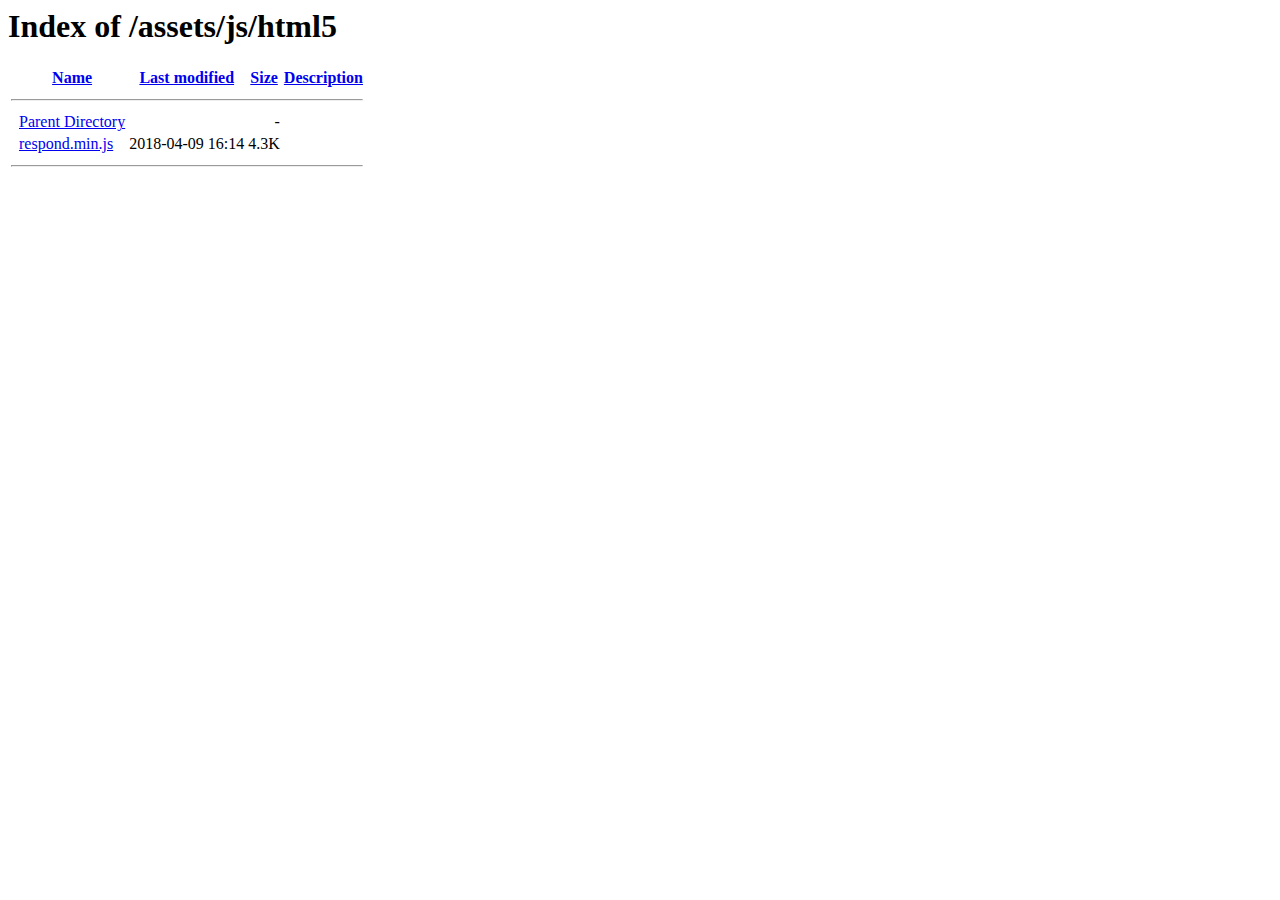
<file: html5.html>
<!DOCTYPE HTML PUBLIC "-//W3C//DTD HTML 3.2 Final//ES">
<html>
 <head>
  <title>Index of /assets/js/html5</title>
 </head>
 <body>
<h1>Index of /assets/js/html5</h1>
  <table>
   <tr><th valign="top">&nbsp;</th><th><a href="?C=N;O=D">Name</a></th><th><a href="?C=M;O=A">Last modified</a></th><th><a href="?C=S;O=A">Size</a></th><th><a href="?C=D;O=A">Description</a></th></tr>
   <tr><th colspan="5"><hr></th></tr>
<tr><td valign="top">&nbsp;</td><td><a href="/demo/wpm/maxrestaurant/wp-content/themes/maxrestaurant/assets/js/">Parent Directory</a>       </td><td>&nbsp;</td><td align="right">  - </td><td>&nbsp;</td></tr>
<tr><td valign="top">&nbsp;</td><td><a href="respond.min.js">respond.min.js</a>         </td><td align="right">2018-04-09 16:14  </td><td align="right">4.3K</td><td>&nbsp;</td></tr>
   <tr><th colspan="5"><hr></th></tr>
</table>
</body></html>
</file>
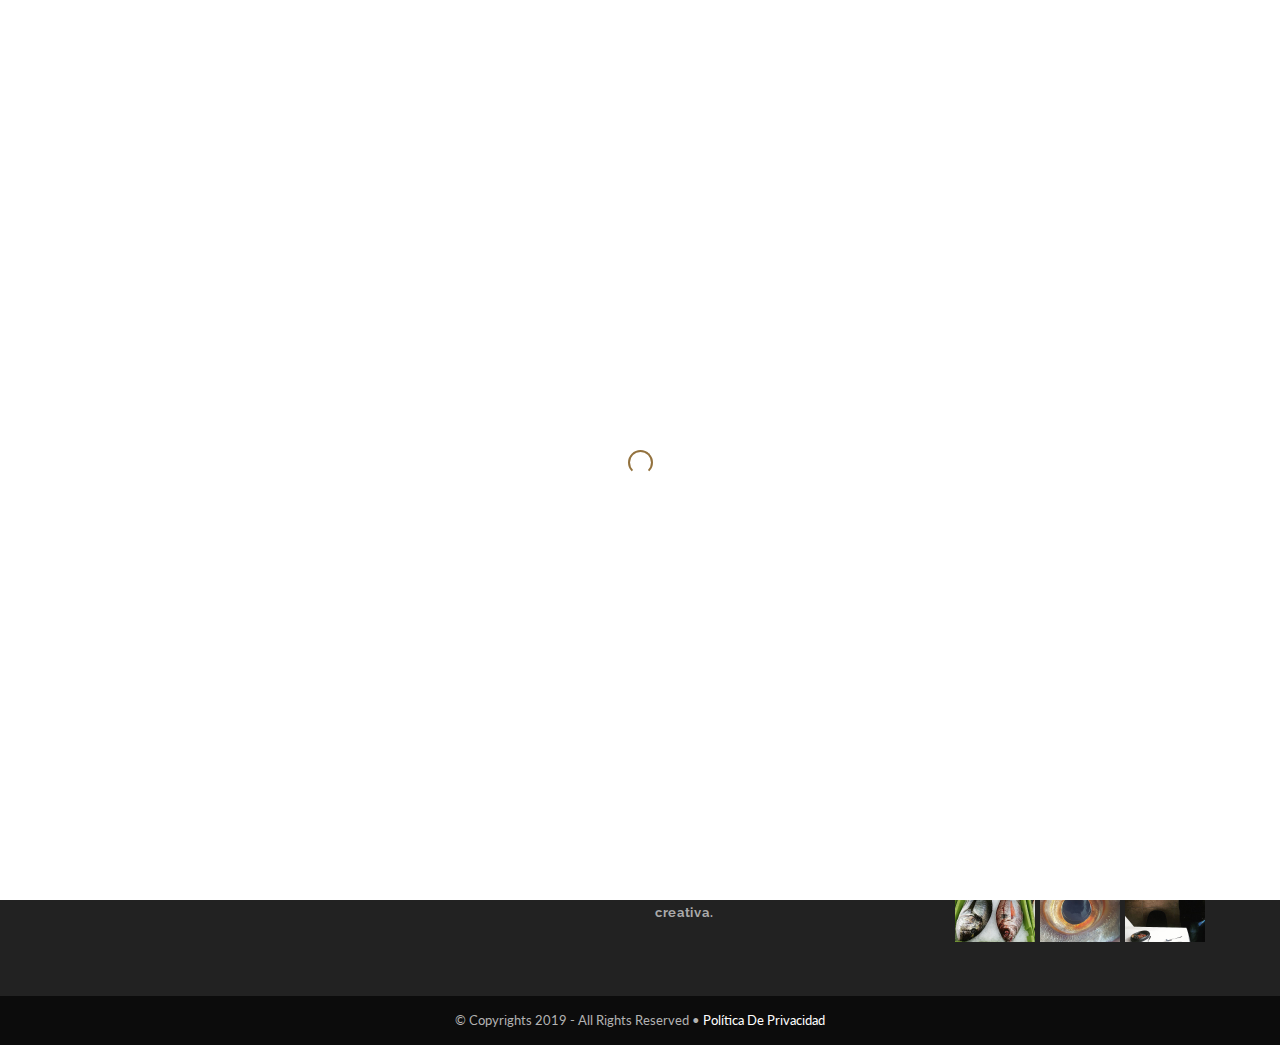
<file: menu.html>
<!DOCTYPE html>
<html lang="es-ES" class="no-js no-svg">

	<head>
		<title>Menú - MU•NA Restaurante</title>

		<meta charset="UTF-8">
		<meta http-equiv="X-UA-Compatible" content="IE=EmulateIE7, IE=9"/>
		<meta name="Author" content="StudioAGS"/>
		<meta name="Description" content="Muna (deseo) se dice del anhelo de saciar un gusto. Cocina de vanguardia, restaurante gourmet, minimalismo, alimentación,..."/>
		<meta name="viewport" content="width=device-width, initial-scale=1">
		<meta name="msapplication-TileImage" content="photos/icons/favicon.png"/>

		<link rel="canonical" href="www.restaurantemuna.com/menu.html"/>
		<link rel='shortlink' href='www.restaurantemuna.com/menu.html'/>
		<link rel="icon" href="photos/icons/favicon.png" sizes="32x32"/>
		<link rel="icon" href="photos/icons/favicon.png" sizes="192x192"/>
		<link rel="apple-touch-icon-precomposed" href="photos/icons/favicon.png"/>

		<link rel='dns-prefetch' href='//maps.googleapis.com'/>
		<link rel='dns-prefetch' href='//fonts.googleapis.com'/>
		<link rel='stylesheet' id='contact-form-7-css'  href='assets/css/wpcf7.css' type='text/css' media='all'/>
		<link rel='stylesheet' id='rs-plugin-settings-css'  href='assets/css/settings.css' type='text/css' media='all'/>
		<link rel='stylesheet' id='jquery-selectBox-css'  href='assets/css/jquery.selectBox.css' type='text/css' media='all'/>
		<link rel='stylesheet' id='yith-wcwl-font-awesome-css'  href='assets/css/font-awesome.min.css' type='text/css' media='all'/>
		<link rel='stylesheet' id='restaurantemuna-fonts-css'  href='https://fonts.googleapis.com/css?family=Raleway%3A100%2C100i%2C200%2C200i%2C300%2C300i%2C400%2C400i%2C500%2C500i%2C600%2C600i%2C700%2C700i%2C800%2C800i%2C900%2C900i%7CGreat+Vibes%7CLato%3A100%2C100i%2C300%2C300i%2C400%2C400i%2C700%2C700i%2C900%2C900i&#038;subset=latin%2Clatin-ext&#038;ver=4.9.7' type='text/css' media='all'/>
		<link rel='stylesheet' id='dashicons-css'  href='assets/css/dashicons.min.css' type='text/css' media='all'/>
		<link rel='stylesheet' id='restaurantemuna-lib-css'  href='assets/css/lib.css' type='text/css' media='all'/>
		<link rel='stylesheet' id='restaurantemuna-plugins-css'  href='assets/css/plugins.css' type='text/css' media='all'/>
		<link rel='stylesheet' id='restaurantemuna-elements-css'  href='assets/css/elements.css?ver=4.9.3' type='text/css' media='all'/>
		<link rel='stylesheet' id='js_composer_front-css'  href='assets/css/js_composer.min.css' type='text/css' media='all'/>

		<!---------------------------------------------------------------------------------------------------------------------------------------------------------------------------------------->

		<!---------------------------------------------------------------------------------------------------------------------------------------------------------------------------------------->

		<script type="text/javascript">
			document.documentElement.className = document.documentElement.className + ' yes-js js_active js'
		</script>
		<script type='text/javascript' src='assets/js/jquery.js'></script>
		<script type='text/javascript' src='assets/js/jquery-migrate.min.js'></script>
		<script type='text/javascript' src='assets/js/plugin.js'></script>
		<script type='text/javascript' src='assets/js/jquery.themepunch.tools.min.js'></script>
		<script type='text/javascript' src='assets/js/jquery.themepunch.revolution.min.js'></script>

		<script type="text/javascript" src="assets/XHR/revolution.extension.slideanims.min.js"></script>
		<script type="text/javascript" src="assets/XHR/revolution.extension.navigation.min.js"></script>
		<script type="text/javascript" src="assets/XHR/revolution.extension.layeranimation.min.js"></script>

		<script type="text/javascript">
			function setREVStartSize(e) {
				try {
					var i = jQuery(window).width(),
						t = 9999,
						r = 0,
						n = 0,
						l = 0,
						f = 0,
						s = 0,
						h = 0;
					if (
						e.responsiveLevels && (jQuery.each(e.responsiveLevels, function (e, f) {
						f > i && (t = r = f, l = e),
						i > f && f > r && (r = f, n = e)
					}), t > r && (l = n)), f = e.gridheight[l] || e.gridheight[0] || e.gridheight, s = e.gridwidth[l] || e.gridwidth[0] || e.gridwidth, h = i / s, h = h > 1
						? 1
						: h,
					f = Math.round(h * f),
					"fullscreen" == e.sliderLayout) {
						var u = (e.c.width(), jQuery(window).height());
						if (void 0 != e.fullScreenOffsetContainer) {
							var c = e
								.fullScreenOffsetContainer
								.split(",");
							if (c) 
								jQuery.each(c, function (e, i) {
									u = jQuery(i).length > 0
										? u - jQuery(i).outerHeight(!0)
										: u
								}),
								e
									.fullScreenOffset
									.split("%")
									.length > 1 && void 0 != e
									.fullScreenOffset && e
									.fullScreenOffset
									.length > 0
										? u -= jQuery(window).height() * parseInt(e.fullScreenOffset, 0) / 100
										: void 0 != e.fullScreenOffset && e.fullScreenOffset.length > 0 && (u -= parseInt(e.fullScreenOffset, 0))
								}
						f = u
					} else 
						void 0 != e.minHeight && f < e.minHeight && (f = e.minHeight);
					e
						.c
						.closest(".rev_slider_wrapper")
						.css({height: f})
				} catch (d) {
					console.log("Failure at Presize of Slider:" + d)
				}
			};
		</script>

		<script type="text/javascript">
			window._wpemojiSettings = {
				"baseUrl": "https:\/\/s.w.org\/images\/core\/emoji\/2.4\/72x72\/",
				"ext": ".png",
				"svgUrl": "https:\/\/s.w.org\/images\/core\/emoji\/2.4\/svg\/",
				"svgExt": ".svg",
				"source": {
					"concatemoji": "assets\/js\/wp-emoji-release.min.js"
				}
			};
			!function (a, b, c) {
				function d(a, b) {
					var c = String.fromCharCode;
					l.clearRect(0, 0, k.width, k.height),
					l.fillText(c.apply(this, a), 0, 0);
					var d = k.toDataURL();
					l.clearRect(0, 0, k.width, k.height),
					l.fillText(c.apply(this, b), 0, 0);
					var e = k.toDataURL();
					return d === e
				}
				function e(a) {
					var b;
					if (!l || !l.fillText) 
						return !1;
					switch (l.textBaseline = "top", l.font = "600 32px Arial", a) {
						case "flag":
							return !(b = d([
								55356, 56826, 55356, 56819
							], [55356, 56826, 8203, 55356, 56819])) && (b = d([
								55356,
								57332,
								56128,
								56423,
								56128,
								56418,
								56128,
								56421,
								56128,
								56430,
								56128,
								56423,
								56128,
								56447
							], [
								55356,
								57332,
								8203,
								56128,
								56423,
								8203,
								56128,
								56418,
								8203,
								56128,
								56421,
								8203,
								56128,
								56430,
								8203,
								56128,
								56423,
								8203,
								56128,
								56447
							]), !b);
						case "emoji":
							return b = d([
								55357, 56692, 8205, 9792, 65039
							], [55357, 56692, 8203, 9792, 65039]),
							!b
					}
					return !1
				}
				function f(a) {
					var c = b.createElement("script");
					c.src = a,
					c.defer = c.type = "text/javascript",
					b
						.getElementsByTagName("head")[0]
						.appendChild(c)
				}
				var g,
					h,
					i,
					j,
					k = b.createElement("canvas"),
					l = k.getContext && k.getContext("2d");
				for (j = Array("flag", "emoji"), c.supports = {
					everything: !0,
					everythingExceptFlag: !0
				}, i = 0; i < j.length; i++) 
					c.supports[j[i]] = e(j[i]),
					c.supports.everything = c.supports.everything && c.supports[j[i]],
					"flag" !== j[i] && (c.supports.everythingExceptFlag = c.supports.everythingExceptFlag && c.supports[j[i]]);
				c.supports.everythingExceptFlag = c.supports.everythingExceptFlag && !c.supports.flag,
				c.DOMReady = !1,
				c.readyCallback = function () {
					c.DOMReady = !0
				},
				c.supports.everything || (
					h = function () {
					c.readyCallback()
				}, b.addEventListener
					? (b.addEventListener("DOMContentLoaded", h, !1), a.addEventListener("load", h, !1))
					: (a.attachEvent("onload", h), b.attachEvent("onreadystatechange", function () {
						"complete" === b.readyState && c.readyCallback()
					})),
				g = c.source || {},
				g.concatemoji
					? f(g.concatemoji)
					: g.wpemoji && g.twemoji && (f(g.twemoji), f(g.wpemoji)))
			}(window, document, window._wpemojiSettings);
		</script>

		<!--[if lt IE 9]>
<script type='text/javascript' src='assets/js/respond.min.js'></script>
<![endif]-->

	</head>

	<!---------------------------------------------------------------------------------------------------------------------------------------------------------------------------------------->

	<body class="wpb-js-composer js-comp-ver-5.4.5 vc_responsive">
		<div id="site-loader" class="load-complete">
			<div class="loader">
				<div class="loader-inner ball-clip-rotate">
					<div></div>
				</div>
			</div>
		</div>
		<!---------------------------------------------------------------------------------------------------------------------------------------------------------------------------------------->

		<header class="header_s header_s2">
			<!-- Header Section -->

			<div id="slidepanel">
				<!-- SidePanel -->
				<div class="container-fluid no-right-padding no-left-padding top-header1">
					<!-- Top Header -->
					<div class="container">
						<!-- Container -->
						<div class="row">
							<!-- Row -->
							<div class="col-md-6 col-sm-6 col-xs-12 top-left">
								<span>TELÉFONO RESERVAS: (+34) 693 762 370</span>
								<button type="button" class="btn menupopup_btn" data-toggle="modal" data-target="#myModal">
									<i class="fa fa-calendar"></i>RESERVA ONLINE</button>
							</div>
							<div class="col-md-6 col-sm-6 col-xs-12 top-right">
								<ul class="top-social">
									<li>
										<a href="https://es-es.facebook.com/MUNA-174235266503357/" target="_blank">
											<i class="fa fa-facebook"></i>
										</a>
									</li>
									<li>
										<a href="https://www.instagram.com/explore/locations/174235266503357/muna/" target="_blank">
											<i class="fa fa-instagram"></i>
										</a>
									</li>
								</ul>
								<div class="search-block">
									<div class="header-search">
										<form method="get" id="s-943" class="searchform" action="search">
											<div class="input-group">
												<input type="text" name="s" id="header_s943" placeholder="Buscar" class="form-control" required>
												<span class="input-group-btn">
													<button class="btn btn-default" type="submit">
														<i class="fa fa-search"></i>
													</button>
												</span>
											</div>
											<!-- /input-group -->
										</form>
									</div>
									<div class="page_search">
										<form method="get" id="283" class="searchform" action="search">
											<div class="input-group">
												<input type="text" name="s" id="s-283" placeholder="Buscar . . ." class="form-control" required>
												<span class="input-group-btn">
													<button class="btn btn-default" type="submit">
														<i class="fa fa-search"></i>
													</button>
												</span>
											</div>
											<!-- /input-group -->
										</form>
									</div>
								</div>
							</div>
						</div>
						<!-- Row /- -->
					</div>
					<!-- Container /- -->
				</div>
				<!-- Top Header /- -->
			</div>
			<!-- SidePanel /- -->

			<nav class="navbar ownavigation">
				<!-- Ownavigation -->
				<div class="container">
					<!-- Container -->
					<div class="navbar-header">
						<button type="button" class="navbar-toggle collapsed" data-toggle="collapse" data-target="#navbar" aria-expanded="false" aria-controls="navbar">
							<span class="sr-only">Toggle navigation</span>
							<span class="icon-bar"></span>
							<span class="icon-bar"></span>
							<span class="icon-bar"></span>
						</button>
						<a class="navbar-brand image-logo" href="/" style="max-width: 225px;  max-height: 73px;"><img src="photos/logo.svg" alt=""/></a>
					</div>
					<div id="navbar" class="navbar-collapse collapse">
						<ul id="menu-primary-menu" class="nav navbar-nav navbar-right">
							<li id="menu-item-146" class="menu-item menu-item-type-post_type menu-item-object-page menu-item-home current-menu-item page_item page-item-110 current_page_item current-menu-ancestor current-menu-parent current_page_parent current_page_ancestor menu-item-has-children menu-item-146">
								<a title="Inicio" href="/">Inicio</a>
							</li>
							<li id="menu-item-143" class="menu-item menu-item-type-post_type menu-item-object-page menu-item-143">
								<a title="Nosotros" href="about.html">Nosotros</a>
							</li>
							<li id="menu-item-139" class="menu-item menu-item-type-post_type menu-item-object-page menu-item-139 active">
								<a title="Menu" href="menu.html">Menú</a>
							</li>
							<li id="menu-item-140" class="menu-item menu-item-type-post_type menu-item-object-page menu-item-140">
								<a title="Gallery" href="gallery.html">Galería</a>
							</li>
							<li id="menu-item-384" class="menu-item menu-item-type-post_type menu-item-object-page menu-item-384">
								<a title="Regalos MU•NA" href="shop.html">Regala MU•NA</a>
							</li>
							<li id="menu-item-153" class="menu-item menu-item-type-post_type menu-item-object-page menu-item-153">
								<a title="Contact" href="contacto.html">Contacto</a>
							</li>
							<li id="menu-item-157" class="menu-item menu-item-type-post_type menu-item-object-page menu-item-157">
								<a title="Reserva online" target="_blank" href="https://module.lafourchette.com/es_ES/module/480267-fbba6">Reservas</a>
							</li>
						</ul>
					</div>
					<div id="loginpanel" class="desktop-hide">
						<div class="right" id="toggle">
							<a id="slideit" href="#slidepanel">
								<i class="fo-icons fa fa-inbox"></i>
							</a>
							<a id="closeit" href="#slidepanel">
								<i class="fo-icons fa fa-close"></i>
							</a>
						</div>
					</div>
				</div>
				<!-- Container /- -->
			</nav>
			<!-- Ownavigation /- -->

		</header>
		<!-- Header Section /- -->
		<!---------------------------------------------------------------------------------------------------------------------------------------------------------------------------------------->

		<div class="modal fade menu_popupform" id="myModal" tabindex="-1" role="dialog" aria-labelledby="myModalLabel">
			<div class="modal-dialog" role="document">
				<div class="modal-content">
					<div class="modal-header">
						<button type="button" class="close" data-dismiss="modal" aria-label="Close">
							<span aria-hidden="true">&times;</span></button>
						<h4 class="modal-title" id="myModalLabel">Reservar Ahora</h4>
					</div>
					<div class="col-md-7 about-detail text-center">
						<p>Al rellenar el siguiente formulario se enviará una solicitud de reserva.</br>Todas las solicitudes han de formalizarse con al menos unas 3 horas de antelación y se cancelarán siempre y cuando se solicite con al menos 1 hora de antelación. La gerencia se reserva una cantidad de mesas que no están disponibles a través de este formulario. Despues de envíar la solicitud en breve se recibirá una noticifación por correo electrónico, confirmando la reserva.</p>
				</div>
				<div class="modal-body">
					<div role="form">
						<div class="screen-reader-response"></div>
						<form action="assets/php/procesa-reserva.php" method="post" class="wpcf7-form">

							<div class="col-md-6 col-sm-6 col-xs-6 form-group">
								<div class="input-group">
									<span class="input-group-addon">
										<i class="fa fa-user"></i>
									</span>
									<span class="wpcf7-form-control-wrap your-name"><input type="text" name="nombre" value="" size="40" class="wpcf7-form-control wpcf7-text" aria-required="true" aria-invalid="false" placeholder="Nombre*"/></span>
								</div>
							</div>
							<div class="col-md-6 col-sm-6 col-xs-6 form-group">
								<div class="input-group">
									<span class="input-group-addon">
										<i class="fa fa-inbox"></i>
									</span>
									<span class="wpcf7-form-control-wrap your-email"><input type="email" name="email" value="" size="40" class="wpcf7-form-control wpcf7-text wpcf7-email" aria-required="true" aria-invalid="false" placeholder="Email*"/></span>
								</div>
							</div>
							<div class="col-md-6 col-sm-6 col-xs-6 form-group">
								<div class="input-group">
									<span class="input-group-addon">
										<i class="fa fa-phone"></i>
									</span>
									<span class="wpcf7-form-control-wrap your-phone"><input type="text" name="phone" value="" size="40" class="wpcf7-form-control wpcf7-text" aria-required="true" aria-invalid="false" placeholder="Teléfono*"/></span>
								</div>
							</div>
							<div class="col-md-6 col-sm-6 col-xs-6 form-group">
								<div class="input-group">
									<span class="input-group-addon">
										<i class="fa fa-table"></i>
									</span>
									<span class="wpcf7-form-control-wrap your-table"><input type="text" name="comensales" value="" size="40" class="wpcf7-form-control wpcf7-text" aria-required="true" aria-invalid="false" placeholder="Núm. Comensales*"/></span>
								</div>
							</div>
							<div class="col-md-6 col-sm-6 col-xs-6 form-group">
								<div class="input-group">
									<span class="input-group-addon">
										<i class="fa fa-calendar"></i>
									</span>
									<span class="wpcf7-form-control-wrap your-date"><input type="date" name="date" class="wpcf7-form-control wpcf7-date" min="01-03-2018" max="31-12-2018" step="7" aria-required="true" aria-invalid="false" placeholder="00-00-2018*"/></span>
								</div>
							</div>
							<div class="col-md-6 col-sm-6 col-xs-6 form-group">
								<div class="input-group">
									<span class="input-group-addon">
										<i class="fa fa-clock-o"></i>
									</span>
									<span class="wpcf7-form-control-wrap your-time">
										<select name="time" class="wpcf7-form-control wpcf7-select" aria-required="true" aria-invalid="false">
											<option value="Choose Your Time">Escoje Hora</option>
											<option value="13:30 PM">13:30 PM</option>
											<option value="14:00 PM">14:00 PM</option>
											<option value="14:30 PM">14:30 PM</option>
											<option value="15:00 PM">15:00 PM</option>
											<option value="15:30 PM">15:30 PM</option>
											<option value="21:30 PM">21:30 PM</option>
											<option value="22:00 PM">22:00 PM</option>
											<option value="22:30 PM">22:30 PM</option>
											<option value="23:00 PM">23:00 PM</option>
											<option value="23:30 PM">23:30 PM</option>
										</select>
									</span>
								</div>
							</div>
							<div class="col-md-12 col-sm-12 col-xs-12 form-group">
								<span class="wpcf7-form-control-wrap your-message">
									<textarea name="mensaje" cols="40" rows="5" class="wpcf7-form-control wpcf7-textarea" aria-invalid="false" placeholder="Observaciones"></textarea>
								</span>
							</div>
							<div class="col-md-12 col-sm-12 col-xs-12 send-btn">
								<input type="submit" value="ENVIAR" class="wpcf7-form-control wpcf7-submit"/>
							</div>
						</form>
					</div>
				</div>
			</div>
		</div>
	</div>

	<!---------------------------------------------------------------------------------------------------------------------------------------------------------------------------------------->

	<div class="container-header no-left-padding no-right-padding page-banner text-center custombg_overlay" style="background-image: url(photos/bg-banner.jpg);min-height: 80px;">
		<div class="container">
			<!-- Container -->
			<h3>NUESTROS MENÚS</h3>

		</div>
		<!-- Container /- -->
	</div>
	<!---------------------------------------------------------------------------------------------------------------------------------------------------------------------------------------->

	<!---------------------------------------------------------------------------------------------------------------------------------------------------------------------------------------->

	<div class="container-fluid no-left-padding no-right-padding about-section about-section2">
		<!-- About Section -->
		<div class="container">
			<!-- Container -->
			<div class="row">
				<!-- Row -->
				<div class="col-md-7 about-detail text-center item-center">
					<div class="col-md-6 col-sm-6 col-xs-12 c-menu">
						<h3 class="c-menu__title">CARTA</h3>
						<p>Cambia cada mes</p>
						<br>

						<div class="about-detail">
							<a href="https://www.dropbox.com/s/v4me2t6qzufj5p4/carta.pdf?raw=1" target="_blank">Ver carta</a>
						</div>

					</div>
					<div class="col-md-6 col-sm-6 col-xs-12 c-menu">
						<h3 class="c-menu__title">MENÚ</h3>
						<p>Cambia a diario</p>
						<br>

						<div class="about-detail">
							<a href="https://www.dropbox.com/s/v4me2t6qzufj5p4/carta.pdf?raw=1" target="_blank">Ver menú</a>
						</div>
					</div>
				</div>
			</div>
			<!-- Row /- -->
		</div>
		<!-- Container /- -->
	</div>
	<!-- About Section /- -->
	<!---------------------------------------------------------------------------------------------------------------------------------------------------------------------------------------->

	<div class="wpb_wrapper hide_reserva">
		<div class="container-fluid no-left-padding no-right-padding book-table-section" style='background-image: url(photos/bg-form.jpg);'>
			<div class="container">
				<!-- Container -->
				<div class="section-header section-header2 text-center">
					<!-- Section Header -->
					<h4>SOLICITAR RESERVA</h4>
				</div>
				<!-- Section Header /- -->
				<div class="container-fluid no-left-padding no-right-padding no-bottom-margin newsletter-section">
					<div class="container text-center">
						<!-- Container -->
						<p>Al rellenar el siguiente formulario se enviará una solicitud de reserva. Todas las solicitudes han de formalizarse con al menos unas 3 horas de antelación y se podrán cancelar siempre y cuando se solicite con al menos 1 hora de antelación.</br>La gerencia se reserva una cantidad de mesas que no están disponibles a través de este formulario.</br>Despues de envíar la solicitud en breve se recibirá una noticifación por correo electrónico, confirmando la reserva.</p>
			</div>
		</div>
		<div class="row">
			<!-- Row -->
			<div role="form">
				<div class="screen-reader-response"></div>
				<form action="assets/php/procesa-reserva.php" method="post" class="wpcf7-form">

					<div class="col-md-6 col-sm-6 col-xs-6 form-group">
						<div class="input-group">
							<span class="input-group-addon">
								<i class="fa fa-user"></i>
							</span>
							<span class="wpcf7-form-control-wrap your-name"><input type="text" name="nombre" value="" size="40" class="wpcf7-form-control wpcf7-text" aria-required="true" aria-invalid="false" placeholder="Nombre*"/></span>
						</div>
					</div>
					<div class="col-md-6 col-sm-6 col-xs-6 form-group">
						<div class="input-group">
							<span class="input-group-addon">
								<i class="fa fa-inbox"></i>
							</span>
							<span class="wpcf7-form-control-wrap your-email"><input type="email" name="email" value="" size="40" class="wpcf7-form-control wpcf7-text wpcf7-email" aria-required="true" aria-invalid="false" placeholder="Email*"/></span>
						</div>
					</div>
					<div class="col-md-6 col-sm-6 col-xs-6 form-group">
						<div class="input-group">
							<span class="input-group-addon">
								<i class="fa fa-phone"></i>
							</span>
							<span class="wpcf7-form-control-wrap your-phone"><input type="text" name="phone" value="" size="40" class="wpcf7-form-control wpcf7-text" aria-required="true" aria-invalid="false" placeholder="Teléfono*"/></span>
						</div>
					</div>
					<div class="col-md-6 col-sm-6 col-xs-6 form-group">
						<div class="input-group">
							<span class="input-group-addon">
								<i class="fa fa-table"></i>
							</span>
							<span class="wpcf7-form-control-wrap your-table"><input type="text" name="comensales" value="" size="40" class="wpcf7-form-control wpcf7-text" aria-required="true" aria-invalid="false" placeholder="Núm. Comensales*"/></span>
						</div>
					</div>
					<div class="col-md-6 col-sm-6 col-xs-6 form-group">
						<div class="input-group">
							<span class="input-group-addon">
								<i class="fa fa-calendar"></i>
							</span>
							<span class="wpcf7-form-control-wrap your-date"><input type="date" name="date" class="wpcf7-form-control wpcf7-date" min="01-03-2018" max="31-12-2018" step="7" aria-required="true" aria-invalid="false" placeholder="00-00-2018*"/></span>
						</div>
					</div>
					<div class="col-md-6 col-sm-6 col-xs-6 form-group">
						<div class="input-group">
							<span class="input-group-addon">
								<i class="fa fa-clock-o"></i>
							</span>
							<span class="wpcf7-form-control-wrap your-time">
								<select name="time" class="wpcf7-form-control wpcf7-select" aria-required="true" aria-invalid="false">
									<option value="Choose Your Time">Escoje Hora</option>
									<option value="13:30 PM">13:30 PM</option>
									<option value="14:00 PM">14:00 PM</option>
									<option value="14:30 PM">14:30 PM</option>
									<option value="15:00 PM">15:00 PM</option>
									<option value="15:30 PM">15:30 PM</option>
									<option value="21:30 PM">21:30 PM</option>
									<option value="22:00 PM">22:00 PM</option>
									<option value="22:30 PM">22:30 PM</option>
									<option value="23:00 PM">23:00 PM</option>
									<option value="23:30 PM">23:30 PM</option>
								</select>
							</span>
						</div>
					</div>
					<div class="col-md-12 col-sm-12 col-xs-12 form-group">
						<span class="wpcf7-form-control-wrap your-message">
							<textarea name="mensaje" cols="40" rows="5" class="wpcf7-form-control wpcf7-textarea" aria-invalid="false" placeholder="Observaciones"></textarea>
						</span>
					</div>
					<div class="col-md-12 col-sm-12 col-xs-12 send-btn">
						<input type="submit" value="ENVIAR" class="wpcf7-form-control wpcf7-submit"/>
					</div>
				</form>
			</div>
		</div>
	</div>
	<!-- Container /- -->
</div>
</div>

<!---------------------------------------------------------------------------------------------------------------------------------------------------------------------------------------->

<!---------------------------------------------------------------------------------------------------------------------------------------------------------------------------------------->
<footer id="footer-main" class="container-fluid no-left-padding no-right-padding footer-main footer-main-2">
<!-- Footer Main -->
<!---------------------------------------------------------------------------------------------------------------------------------------------------------------------------------------->

<div class="container-fluid no-left-padding no-right-padding top-footer">
	<!-- Top Footer -->
	<div class="container">
		<!-- Container -->
		<div class="row">
			<!-- Row -->
			<div class="col-md-3 col-sm-6 col-xs-6 four_col">
				<aside id="nav_menu-5" class="widget widget_nav_menu">
					<h3 class="widget-title">SERVICIOS</h3>
					<div class="menu-menu-categories-container">
						<ul id="menu-menu-categories" class="menu">
							<li id="menu-item-355" class="menu-item menu-item-type-custom menu-item-object-custom menu-item-355">
								<a target="_blank" href="https://module.lafourchette.com/es_ES/module/480267-fbba6">RESERVA ONLINE</a>
							</li>
							<li id="menu-item-355" class="menu-item menu-item-type-custom menu-item-object-custom menu-item-355">
								<a href="gallery.html">GALERÍA</a>
							</li>
							<li id="menu-item-356" class="menu-item menu-item-type-custom menu-item-object-custom menu-item-356">
								<a target="_blank" href="https://www.dropbox.com/s/v4me2t6qzufj5p4/carta.pdf?raw=1">CARTA</a>
							</li>
							<li id="menu-item-358" class="menu-item menu-item-type-custom menu-item-object-custom menu-item-358">
								<a href="shop.html">REGALA MU•NA</a>
							</li>
						</ul>
					</div>
				</aside>
			</div>
			<div class="col-md-3 col-sm-6 col-xs-6 four_col">
				<aside id="widget-worktime-4" class="widget widget_workingtime">
					<h3 class="widget-title">HORARIO</h3>
					<table>
						<tr>
							<td>
								<div class="h-light">
											COMIDAS<br>
											Miércoles a Domingo, 14:00 - 15:30
										</div>
							</td>
						</tr>
						<tr>
							<td>
								<div class="h-light">
											CENAS<br>
											Miércoles a Sábado, 21:00 - 22:30
										</div>
							</td>
						</tr>
						<tr>
							<td>
								<br>
										Lunes y Martes cerrado
									</td>
						</tr>
					</table>
				</aside>
				<aside id="mc4wp_form_widget-3" class="widget widget_mc4wp_form_widget">
					<script type="text/javascript">
						(function () {
							if (!window.mc4wp) {
								window.mc4wp = {
									listeners: [],
									forms: {
										on: function (event, callback) {
											window
												.mc4wp
												.listeners
												.push({event: event, callback: callback});
										}
									}
								}
							}
						})();
					</script>
				</aside>
				<aside id="widget-about-3" class="widget widget_about">
					<ul class="footer-social">
						<li>
							<a target="_blank" href="https://es-es.facebook.com/MUNA-174235266503357/">
								<i class="fa fa-facebook"></i>
							</a>
						</li>
						<li>
							<a target="_blank" href="https://www.instagram.com/explore/locations/174235266503357/muna/">
								<i class="fa fa-instagram"></i>
							</a>
						</li>
					</ul>
				</aside>
			</div>
			<div class="col-md-3 col-sm-6 col-xs-6 four_col">
				<aside id="widget-about-3" class="widget widget_about">
					<h3 class="widget-title">SOBRE NOSOTROS</h3>
					<p>MU•NA nace de la necesidad de evolución hacia una visión personal de todo lo aprendido durante estos años. Después de formarme junto a grandes profesionales (...), llega el momento de regresar a casa y plasmar lo aprendido, tratando de sacar el mayor partido a los productos de nuestra tierra de manera creativa. </p>
				</aside>
			</div>
			<div class="col-md-3 col-sm-6 col-xs-6 four_col">
				<aside id="widget_instagram-2" class="widget widget_instagram">
					<h3 class="widget-title">Instagram</h3>
					<ul>
						<li>
							<a href="https://www.instagram.com/explore/locations/174235266503357/muna/"><img src="photos/instagram1.jpg" alt=""></a>
						</li>
						<li>
							<a href="https://www.instagram.com/explore/locations/174235266503357/muna/"><img src="photos/instagram2.jpg" alt=""></a>
						</li>
						<li>
							<a href="https://www.instagram.com/explore/locations/174235266503357/muna/"><img src="photos/instagram3.jpg" alt=""></a>
						</li>
						<li>
							<a href="https://www.instagram.com/explore/locations/174235266503357/muna/"><img src="photos/instagram4.jpg" alt=""></a>
						</li>
						<li>
							<a href="https://www.instagram.com/explore/locations/174235266503357/muna/"><img src="photos/instagram5.jpg" alt=""></a>
						</li>
						<li>
							<a href="https://www.instagram.com/explore/locations/174235266503357/muna/"><img src="photos/instagram6.jpg" alt=""></a>
						</li>
						<li>
							<a href="https://www.instagram.com/explore/locations/174235266503357/muna/"><img src="photos/instagram7.jpg" alt=""></a>
						</li>
						<li>
							<a href="https://www.instagram.com/explore/locations/174235266503357/muna/"><img src="photos/instagram8.jpg" alt=""></a>
						</li>
						<li>
							<a href="https://www.instagram.com/explore/locations/174235266503357/muna/"><img src="photos/instagram9.jpg" alt=""></a>
						</li>
					</ul>
				</aside>
			</div>
		</div>
		<!-- Row /- -->
	</div>
	<!-- Container /- -->
</div>
<!-- Top Footer -->
<!---------------------------------------------------------------------------------------------------------------------------------------------------------------------------------------->

<div class="container-fluid bottom-footer">
	<!-- Bottom Footer -->
	<p>© Copyrights 2019 - All Rights Reserved • <a href="privacy.html">Política de privacidad</a>
	</p>
</div>
<!-- Bottom Footer /- -->
<!---------------------------------------------------------------------------------------------------------------------------------------------------------------------------------------->
</footer>
<!-- Footer Main /- -->
<!---------------------------------------------------------------------------------------------------------------------------------------------------------------------------------------->

<script type="text/javascript">
function revslider_showDoubleJqueryError(sliderID) {
	var errorMessage = "Revolution Slider Error: You have some jquery.js library include that comes after the revolution files js include.";
	errorMessage += "<br> This includes make eliminates the revolution slider libraries, and make it not work.";
	errorMessage += "<br><br> To fix it you can:<br>&nbsp;&nbsp;&nbsp; 1. In the Slider Settings -> Troubleshooting set option:  <strong><b>Put JS Includes To Body</b></strong> option to true.";
	errorMessage += "<br>&nbsp;&nbsp;&nbsp; 2. Find the double jquery.js include and remove it.";
	errorMessage = "<span style='font-size:16px;color:#BC0C06;'>" + errorMessage + "</span>";
	jQuery(sliderID)
		.show()
		.html(errorMessage);
}
</script>

<script type='text/javascript' src='assets/js/js.cookie.min.js'></script>

<script type='text/javascript' src='assets/js/jquery.selectBox.min.js'></script>

<script type='text/javascript' src='assets/js/lib.js'></script>

<script type='text/javascript' src='assets/js/functions.js'></script>
<script type='text/javascript' src='assets/js/wp-embed.min.js'></script>
<script type='text/javascript' src='assets/js/js_composer_front.min.js'></script>

<!--[if lte IE 9]>
<script type='text/javascript' src='assets/js/placeholders.min.js'></script>
<![endif]-->
</body>
</html>
</file>
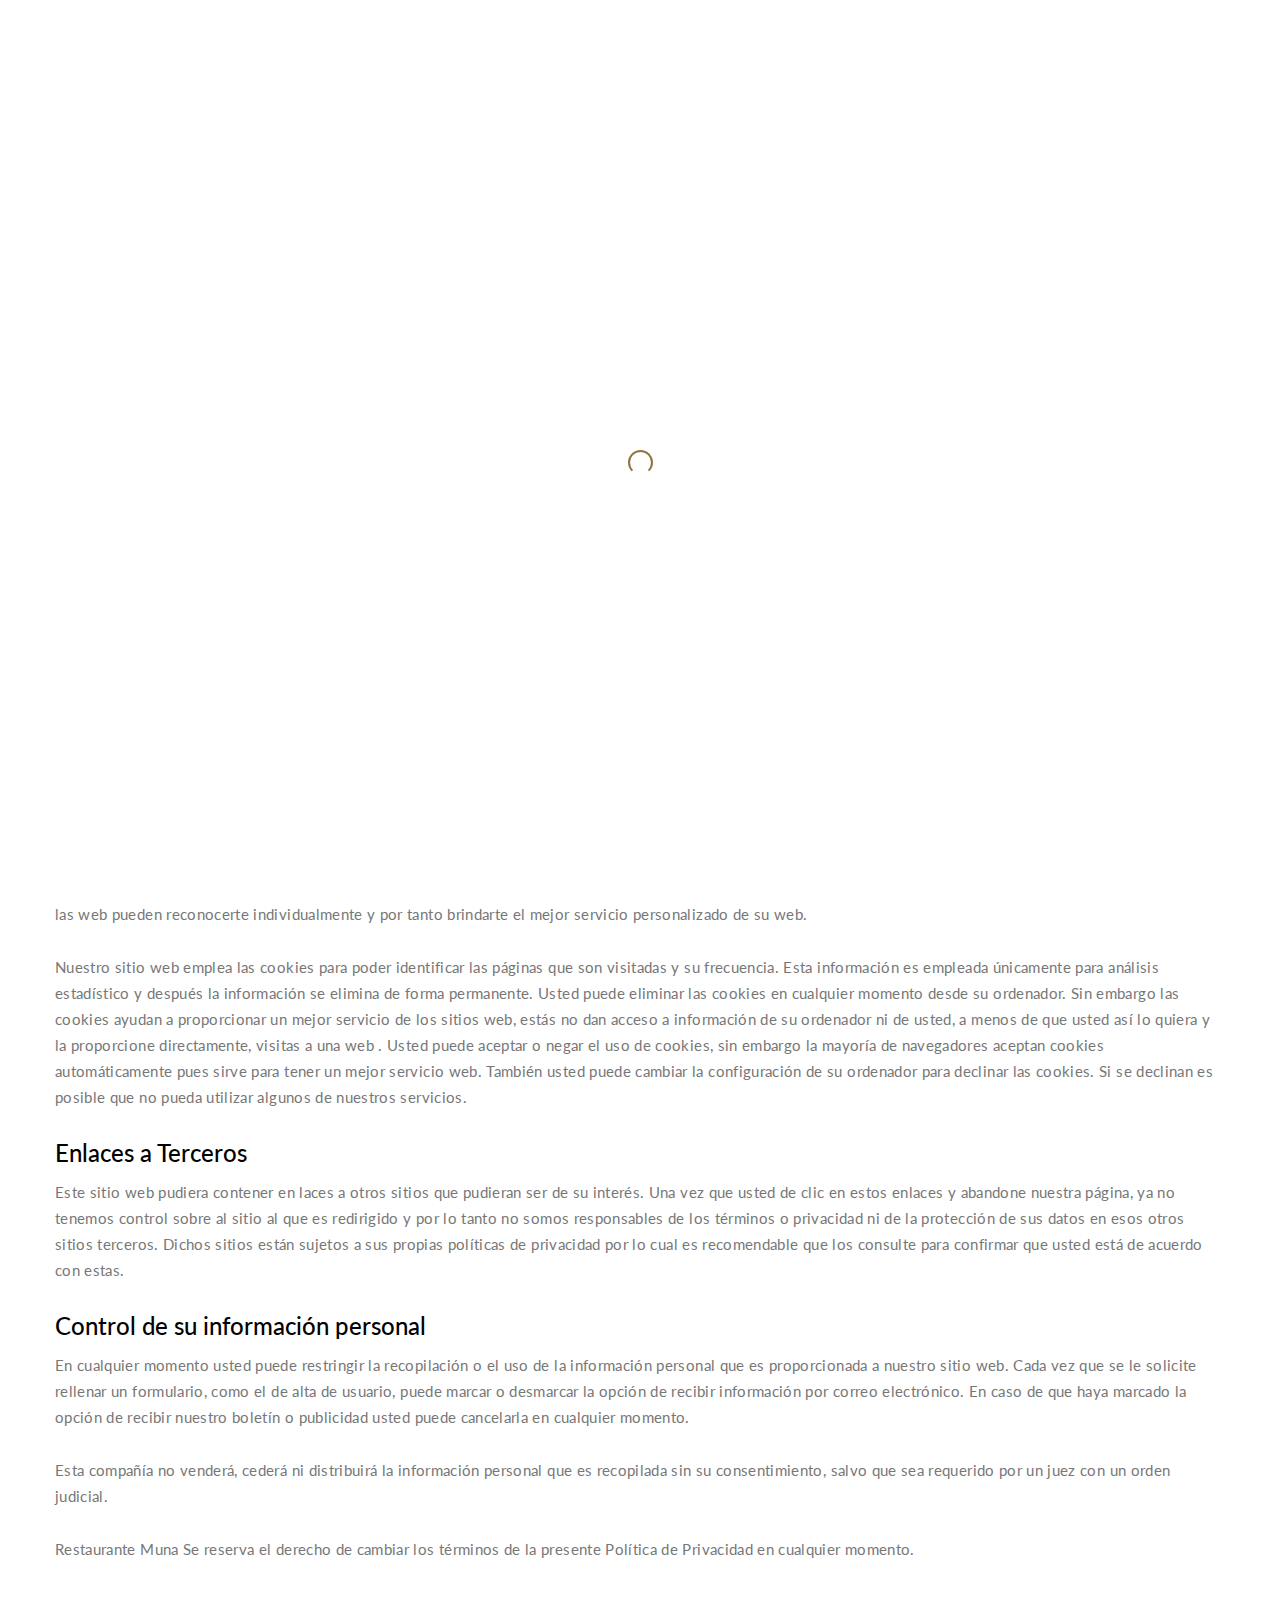
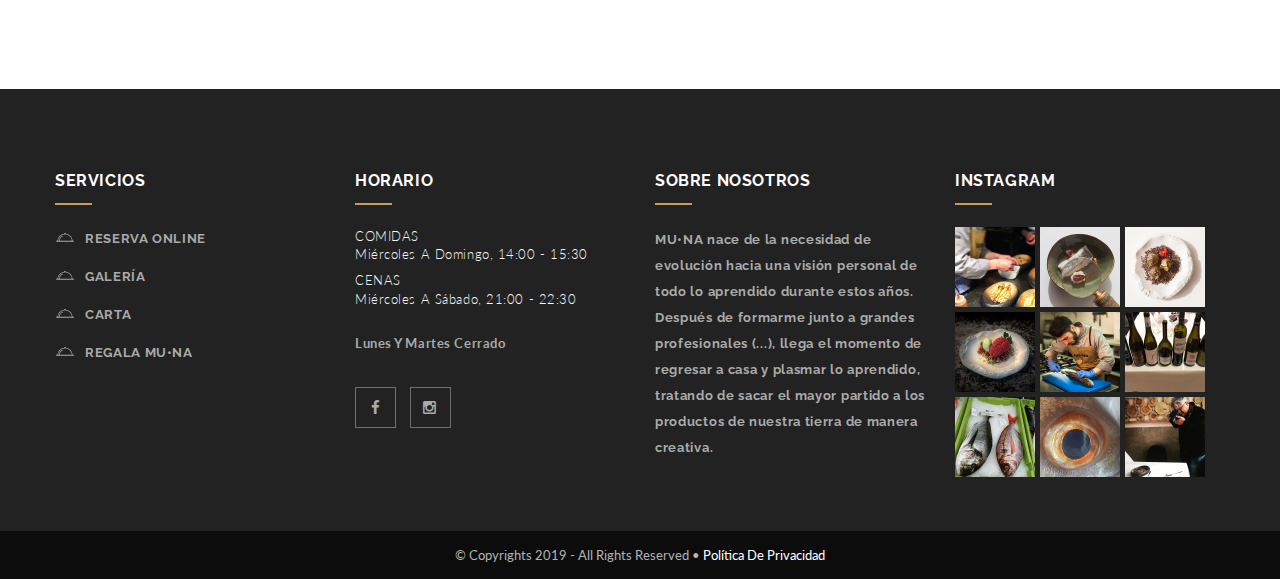
<file: privacy.html>
<!DOCTYPE html>
<html lang="es-ES" class="no-js no-svg">

	<head>
		<title>Política de privacidad - MU•NA Restaurante</title>

		<meta charset="UTF-8">
		<meta http-equiv="X-UA-Compatible" content="IE=EmulateIE7, IE=9"/>
		<meta name="Author" content="StudioAGS"/>
		<meta name="Description" content="Muna (deseo) se dice del anhelo de saciar un gusto. Cocina de vanguardia, restaurante gourmet, minimalismo, alimentación,..."/>
		<meta name="viewport" content="width=device-width, initial-scale=1">
		<meta name="msapplication-TileImage" content="photos/icons/favicon.png"/>

		<link rel="canonical" href="www.restaurantemuna.com/privacy.html"/>
		<link rel='shortlink' href='www.restaurantemuna.com/privacy.html'/>
		<link rel="icon" href="photos/icons/favicon.png" sizes="32x32"/>
		<link rel="icon" href="photos/icons/favicon.png" sizes="192x192"/>
		<link rel="apple-touch-icon-precomposed" href="photos/icons/favicon.png"/>

		<link rel='dns-prefetch' href='//maps.googleapis.com'/>
		<link rel='dns-prefetch' href='//fonts.googleapis.com'/>
		<link rel='stylesheet' id='contact-form-7-css'  href='assets/css/wpcf7.css' type='text/css' media='all'/>
		<link rel='stylesheet' id='rs-plugin-settings-css'  href='assets/css/settings.css' type='text/css' media='all'/>
		<link rel='stylesheet' id='jquery-selectBox-css'  href='assets/css/jquery.selectBox.css' type='text/css' media='all'/>
		<link rel='stylesheet' id='yith-wcwl-font-awesome-css'  href='assets/css/font-awesome.min.css' type='text/css' media='all'/>
		<link rel='stylesheet' id='restaurantemuna-fonts-css'  href='https://fonts.googleapis.com/css?family=Raleway%3A100%2C100i%2C200%2C200i%2C300%2C300i%2C400%2C400i%2C500%2C500i%2C600%2C600i%2C700%2C700i%2C800%2C800i%2C900%2C900i%7CGreat+Vibes%7CLato%3A100%2C100i%2C300%2C300i%2C400%2C400i%2C700%2C700i%2C900%2C900i&#038;subset=latin%2Clatin-ext&#038;ver=4.9.7' type='text/css' media='all'/>
		<link rel='stylesheet' id='dashicons-css'  href='assets/css/dashicons.min.css' type='text/css' media='all'/>
		<link rel='stylesheet' id='restaurantemuna-lib-css'  href='assets/css/lib.css' type='text/css' media='all'/>
		<link rel='stylesheet' id='restaurantemuna-plugins-css'  href='assets/css/plugins.css' type='text/css' media='all'/>
		<link rel='stylesheet' id='restaurantemuna-elements-css'  href='assets/css/elements.css?ver=4.9.3' type='text/css' media='all'/>
		<link rel='stylesheet' id='js_composer_front-css'  href='assets/css/js_composer.min.css' type='text/css' media='all'/>

		<!---------------------------------------------------------------------------------------------------------------------------------------------------------------------------------------->

		<script type="text/javascript">
			document.documentElement.className = document.documentElement.className + ' yes-js js_active js'
		</script>
		<script type='text/javascript' src='assets/js/jquery.js'></script>
		<script type='text/javascript' src='assets/js/jquery-migrate.min.js'></script>
		<script type='text/javascript' src='assets/js/plugin.js'></script>
		<script type='text/javascript' src='assets/js/jquery.themepunch.tools.min.js'></script>
		<script type='text/javascript' src='assets/js/jquery.themepunch.revolution.min.js'></script>

		<script type="text/javascript" src="assets/XHR/revolution.extension.slideanims.min.js"></script>
		<script type="text/javascript" src="assets/XHR/revolution.extension.navigation.min.js"></script>
		<script type="text/javascript" src="assets/XHR/revolution.extension.layeranimation.min.js"></script>

		<script type="text/javascript">
			function setREVStartSize(e) {
				try {
					var i = jQuery(window).width(),
						t = 9999,
						r = 0,
						n = 0,
						l = 0,
						f = 0,
						s = 0,
						h = 0;
					if (
						e.responsiveLevels && (jQuery.each(e.responsiveLevels, function (e, f) {
						f > i && (t = r = f, l = e),
						i > f && f > r && (r = f, n = e)
					}), t > r && (l = n)), f = e.gridheight[l] || e.gridheight[0] || e.gridheight, s = e.gridwidth[l] || e.gridwidth[0] || e.gridwidth, h = i / s, h = h > 1
						? 1
						: h,
					f = Math.round(h * f),
					"fullscreen" == e.sliderLayout) {
						var u = (e.c.width(), jQuery(window).height());
						if (void 0 != e.fullScreenOffsetContainer) {
							var c = e
								.fullScreenOffsetContainer
								.split(",");
							if (c) 
								jQuery.each(c, function (e, i) {
									u = jQuery(i).length > 0
										? u - jQuery(i).outerHeight(!0)
										: u
								}),
								e
									.fullScreenOffset
									.split("%")
									.length > 1 && void 0 != e
									.fullScreenOffset && e
									.fullScreenOffset
									.length > 0
										? u -= jQuery(window).height() * parseInt(e.fullScreenOffset, 0) / 100
										: void 0 != e.fullScreenOffset && e.fullScreenOffset.length > 0 && (u -= parseInt(e.fullScreenOffset, 0))
								}
						f = u
					} else 
						void 0 != e.minHeight && f < e.minHeight && (f = e.minHeight);
					e
						.c
						.closest(".rev_slider_wrapper")
						.css({height: f})
				} catch (d) {
					console.log("Failure at Presize of Slider:" + d)
				}
			};
		</script>

		<script type="text/javascript">
			window._wpemojiSettings = {
				"baseUrl": "https:\/\/s.w.org\/images\/core\/emoji\/2.4\/72x72\/",
				"ext": ".png",
				"svgUrl": "https:\/\/s.w.org\/images\/core\/emoji\/2.4\/svg\/",
				"svgExt": ".svg",
				"source": {
					"concatemoji": "assets\/js\/wp-emoji-release.min.js"
				}
			};
			!function (a, b, c) {
				function d(a, b) {
					var c = String.fromCharCode;
					l.clearRect(0, 0, k.width, k.height),
					l.fillText(c.apply(this, a), 0, 0);
					var d = k.toDataURL();
					l.clearRect(0, 0, k.width, k.height),
					l.fillText(c.apply(this, b), 0, 0);
					var e = k.toDataURL();
					return d === e
				}
				function e(a) {
					var b;
					if (!l || !l.fillText) 
						return !1;
					switch (l.textBaseline = "top", l.font = "600 32px Arial", a) {
						case "flag":
							return !(b = d([
								55356, 56826, 55356, 56819
							], [55356, 56826, 8203, 55356, 56819])) && (b = d([
								55356,
								57332,
								56128,
								56423,
								56128,
								56418,
								56128,
								56421,
								56128,
								56430,
								56128,
								56423,
								56128,
								56447
							], [
								55356,
								57332,
								8203,
								56128,
								56423,
								8203,
								56128,
								56418,
								8203,
								56128,
								56421,
								8203,
								56128,
								56430,
								8203,
								56128,
								56423,
								8203,
								56128,
								56447
							]), !b);
						case "emoji":
							return b = d([
								55357, 56692, 8205, 9792, 65039
							], [55357, 56692, 8203, 9792, 65039]),
							!b
					}
					return !1
				}
				function f(a) {
					var c = b.createElement("script");
					c.src = a,
					c.defer = c.type = "text/javascript",
					b
						.getElementsByTagName("head")[0]
						.appendChild(c)
				}
				var g,
					h,
					i,
					j,
					k = b.createElement("canvas"),
					l = k.getContext && k.getContext("2d");
				for (j = Array("flag", "emoji"), c.supports = {
					everything: !0,
					everythingExceptFlag: !0
				}, i = 0; i < j.length; i++) 
					c.supports[j[i]] = e(j[i]),
					c.supports.everything = c.supports.everything && c.supports[j[i]],
					"flag" !== j[i] && (c.supports.everythingExceptFlag = c.supports.everythingExceptFlag && c.supports[j[i]]);
				c.supports.everythingExceptFlag = c.supports.everythingExceptFlag && !c.supports.flag,
				c.DOMReady = !1,
				c.readyCallback = function () {
					c.DOMReady = !0
				},
				c.supports.everything || (
					h = function () {
					c.readyCallback()
				}, b.addEventListener
					? (b.addEventListener("DOMContentLoaded", h, !1), a.addEventListener("load", h, !1))
					: (a.attachEvent("onload", h), b.attachEvent("onreadystatechange", function () {
						"complete" === b.readyState && c.readyCallback()
					})),
				g = c.source || {},
				g.concatemoji
					? f(g.concatemoji)
					: g.wpemoji && g.twemoji && (f(g.twemoji), f(g.wpemoji)))
			}(window, document, window._wpemojiSettings);
		</script>

		<!--[if lt IE 9]>
<script type='text/javascript' src='assets/js/respond.min.js'></script>
<![endif]-->

	</head>

	<!---------------------------------------------------------------------------------------------------------------------------------------------------------------------------------------->

	<body class="wpb-js-composer js-comp-ver-5.4.5 vc_responsive">
		<div id="site-loader" class="load-complete">
			<div class="loader">
				<div class="loader-inner ball-clip-rotate">
					<div></div>
				</div>
			</div>
		</div>
		<!---------------------------------------------------------------------------------------------------------------------------------------------------------------------------------------->

		<header class="header_s header_s2">
			<!-- Header Section -->

			<div id="slidepanel">
				<!-- SidePanel -->
				<div class="container-fluid no-right-padding no-left-padding top-header1">
					<!-- Top Header -->
					<div class="container">
						<!-- Container -->
						<div class="row">
							<!-- Row -->
							<div class="col-md-6 col-sm-6 col-xs-12 top-left">
								<span>TELÉFONO RESERVAS: (+34) 693 762 370</span>
								<button type="button" class="btn menupopup_btn" data-toggle="modal" data-target="#myModal">
									<i class="fa fa-calendar"></i>RESERVA ONLINE</button>
							</div>
							<div class="col-md-6 col-sm-6 col-xs-12 top-right">
								<ul class="top-social">
									<li>
										<a href="https://es-es.facebook.com/MUNA-174235266503357/" target="_blank">
											<i class="fa fa-facebook"></i>
										</a>
									</li>
									<li>
										<a href="https://www.instagram.com/explore/locations/174235266503357/muna/" target="_blank">
											<i class="fa fa-instagram"></i>
										</a>
									</li>
								</ul>
								<div class="search-block">
									<div class="header-search">
										<form method="get" id="s-943" class="searchform" action="search">
											<div class="input-group">
												<input type="text" name="s" id="header_s943" placeholder="Buscar" class="form-control" required>
												<span class="input-group-btn">
													<button class="btn btn-default" type="submit">
														<i class="fa fa-search"></i>
													</button>
												</span>
											</div>
											<!-- /input-group -->
										</form>
									</div>
									<div class="page_search">
										<form method="get" id="283" class="searchform" action="search">
											<div class="input-group">
												<input type="text" name="s" id="s-283" placeholder="Buscar . . ." class="form-control" required>
												<span class="input-group-btn">
													<button class="btn btn-default" type="submit">
														<i class="fa fa-search"></i>
													</button>
												</span>
											</div>
											<!-- /input-group -->
										</form>
									</div>
								</div>
							</div>
						</div>
						<!-- Row /- -->
					</div>
					<!-- Container /- -->
				</div>
				<!-- Top Header /- -->
			</div>
			<!-- SidePanel /- -->

			<nav class="navbar ownavigation">
				<!-- Ownavigation -->
				<div class="container">
					<!-- Container -->
					<div class="navbar-header">
						<button type="button" class="navbar-toggle collapsed" data-toggle="collapse" data-target="#navbar" aria-expanded="false" aria-controls="navbar">
							<span class="sr-only">Toggle navigation</span>
							<span class="icon-bar"></span>
							<span class="icon-bar"></span>
							<span class="icon-bar"></span>
						</button>
						<a class="navbar-brand image-logo" href="/" style="max-width: 225px;  max-height: 73px;"><img src="photos/logo.svg" alt=""/></a>
					</div>
					<div id="navbar" class="navbar-collapse collapse">
						<ul id="menu-primary-menu" class="nav navbar-nav navbar-right">
							<li id="menu-item-146" class="menu-item menu-item-type-post_type menu-item-object-page menu-item-home current-menu-item page_item page-item-110 current_page_item current-menu-ancestor current-menu-parent current_page_parent current_page_ancestor menu-item-has-children menu-item-146">
								<a title="Inicio" href="/">Inicio</a>
							</li>
							<li id="menu-item-143" class="menu-item menu-item-type-post_type menu-item-object-page menu-item-143">
								<a title="Nosotros" href="about.html">Nosotros</a>
							</li>
							<li id="menu-item-139" class="menu-item menu-item-type-post_type menu-item-object-page menu-item-139">
								<a title="Menu" href="https://www.dropbox.com/s/v4me2t6qzufj5p4/carta.pdf?raw=1" target="_blank">Carta</a>
							</li>
							<li id="menu-item-140" class="menu-item menu-item-type-post_type menu-item-object-page menu-item-140">
								<a title="Gallery" href="gallery.html">Galería</a>
							</li>
							<li id="menu-item-384" class="menu-item menu-item-type-post_type menu-item-object-page menu-item-384">
								<a title="Regalos MU•NA" href="shop.html">Regala MU•NA</a>
							</li>
							<li id="menu-item-153" class="menu-item menu-item-type-post_type menu-item-object-page menu-item-153">
								<a title="Contact" href="contacto.html">Contacto</a>
							</li>
							<li id="menu-item-157" class="menu-item menu-item-type-post_type menu-item-object-page menu-item-157">
								<a title="Reserva online" target="_blank" href="https://module.lafourchette.com/es_ES/module/480267-fbba6">Reservas</a>
							</li>
						</ul>
					</div>
					<div id="loginpanel" class="desktop-hide">
						<div class="right" id="toggle">
							<a id="slideit" href="#slidepanel">
								<i class="fo-icons fa fa-inbox"></i>
							</a>
							<a id="closeit" href="#slidepanel">
								<i class="fo-icons fa fa-close"></i>
							</a>
						</div>
					</div>
				</div>
				<!-- Container /- -->
			</nav>
			<!-- Ownavigation /- -->

		</header>
		<!-- Header Section /- -->
		<!---------------------------------------------------------------------------------------------------------------------------------------------------------------------------------------->

		<div class="modal fade menu_popupform" id="myModal" tabindex="-1" role="dialog" aria-labelledby="myModalLabel">
			<div class="modal-dialog" role="document">
				<div class="modal-content">
					<div class="modal-header">
						<button type="button" class="close" data-dismiss="modal" aria-label="Close">
							<span aria-hidden="true">&times;</span></button>
						<h4 class="modal-title" id="myModalLabel">Reservar Ahora</h4>
					</div>
					<div class="col-md-7 about-detail text-center">
						<p>Al rellenar el siguiente formulario se enviará una solicitud de reserva.</br>Todas las solicitudes han de formalizarse con al menos unas 3 horas de antelación y se cancelarán siempre y cuando se solicite con al menos 1 hora de antelación.</br>La gerencia se reserva una cantidad de mesas que no están disponibles a través de este formulario. Despues de envíar la solicitud en breve se recibirá una noticifación por correo electrónico, confirmando la reserva.</p>
			</div>
			<div class="modal-body">
				<div role="form">
					<div class="screen-reader-response"></div>
					<form action="assets/php/procesa-reserva.php" method="post" class="wpcf7-form">

						<div class="col-md-6 col-sm-6 col-xs-6 form-group">
							<div class="input-group">
								<span class="input-group-addon">
									<i class="fa fa-user"></i>
								</span>
								<span class="wpcf7-form-control-wrap your-name"><input type="text" name="nombre" value="" size="40" class="wpcf7-form-control wpcf7-text" aria-required="true" aria-invalid="false" placeholder="Nombre*"/></span>
							</div>
						</div>
						<div class="col-md-6 col-sm-6 col-xs-6 form-group">
							<div class="input-group">
								<span class="input-group-addon">
									<i class="fa fa-inbox"></i>
								</span>
								<span class="wpcf7-form-control-wrap your-email"><input type="email" name="email" value="" size="40" class="wpcf7-form-control wpcf7-text wpcf7-email" aria-required="true" aria-invalid="false" placeholder="Email*"/></span>
							</div>
						</div>
						<div class="col-md-6 col-sm-6 col-xs-6 form-group">
							<div class="input-group">
								<span class="input-group-addon">
									<i class="fa fa-phone"></i>
								</span>
								<span class="wpcf7-form-control-wrap your-phone"><input type="text" name="phone" value="" size="40" class="wpcf7-form-control wpcf7-text" aria-required="true" aria-invalid="false" placeholder="Teléfono*"/></span>
							</div>
						</div>
						<div class="col-md-6 col-sm-6 col-xs-6 form-group">
							<div class="input-group">
								<span class="input-group-addon">
									<i class="fa fa-table"></i>
								</span>
								<span class="wpcf7-form-control-wrap your-table"><input type="text" name="comensales" value="" size="40" class="wpcf7-form-control wpcf7-text" aria-required="true" aria-invalid="false" placeholder="Núm. Comensales*"/></span>
							</div>
						</div>
						<div class="col-md-6 col-sm-6 col-xs-6 form-group">
							<div class="input-group">
								<span class="input-group-addon">
									<i class="fa fa-calendar"></i>
								</span>
								<span class="wpcf7-form-control-wrap your-date"><input type="date" name="date" class="wpcf7-form-control wpcf7-date" min="01-03-2018" max="31-12-2018" step="7" aria-required="true" aria-invalid="false" placeholder="00-00-2018*"/></span>
							</div>
						</div>
						<div class="col-md-6 col-sm-6 col-xs-6 form-group">
							<div class="input-group">
								<span class="input-group-addon">
									<i class="fa fa-clock-o"></i>
								</span>
								<span class="wpcf7-form-control-wrap your-time">
									<select name="time" class="wpcf7-form-control wpcf7-select" aria-required="true" aria-invalid="false">
										<option value="Choose Your Time">Escoje Hora</option>
										<option value="13:30 PM">13:30 PM</option>
										<option value="14:00 PM">14:00 PM</option>
										<option value="14:30 PM">14:30 PM</option>
										<option value="15:00 PM">15:00 PM</option>
										<option value="15:30 PM">15:30 PM</option>
										<option value="21:30 PM">21:30 PM</option>
										<option value="22:00 PM">22:00 PM</option>
										<option value="22:30 PM">22:30 PM</option>
										<option value="23:00 PM">23:00 PM</option>
										<option value="23:30 PM">23:30 PM</option>
									</select>
								</span>
							</div>
						</div>
						<div class="col-md-12 col-sm-12 col-xs-12 form-group">
							<span class="wpcf7-form-control-wrap your-message">
								<textarea name="mensaje" cols="40" rows="5" class="wpcf7-form-control wpcf7-textarea" aria-invalid="false" placeholder="Observaciones"></textarea>
							</span>
						</div>
						<div class="col-md-12 col-sm-12 col-xs-12 send-btn">
							<input type="submit" value="ENVIAR" class="wpcf7-form-control wpcf7-submit"/>
						</div>
					</form>
				</div>
			</div>
		</div>
	</div>
</div>

<!---------------------------------------------------------------------------------------------------------------------------------------------------------------------------------------->

<div class="container-header no-left-padding no-right-padding page-banner text-center custombg_overlay" style="background-image: url(photos/bg-banner.jpg);min-height: 80px;">
	<div class="container">
		<!-- Container -->
		<h3>Política de privacidad</h3>

	</div>
	<!-- Container /- -->
</div>
<!---------------------------------------------------------------------------------------------------------------------------------------------------------------------------------------->

<!---------------------------------------------------------------------------------------------------------------------------------------------------------------------------------------->
<div class="container-fluid no-left-padding no-right-padding about-section">
	<!-- About Section -->
	<div class="container">
		<!-- Container -->
		<div class="row">
			<!-- Row -->
			<div class="col-md-7 about-detail">
				<p>La presente Política de Privacidad establece los términos en que Restaurante Muna usa y protege la información que es proporcionada por sus usuarios al momento de utilizar su sitio web. Esta compañía está comprometida con la seguridad de los datos de sus usuarios. Cuando le pedimos llenar los campos de información personal con la cual usted pueda ser identificado, lo hacemos asegurando que sólo se empleará de acuerdo con los términos de este documento. Sin embargo esta Política de Privacidad puede cambiar con el tiempo o ser actualizada por lo que le recomendamos y enfatizamos revisar continuamente esta página para asegurarse que está de acuerdo con dichos cambios.</p>

				<h3>Información recogida</h3>
				<p>Nuestro sitio web podrá recoger información personal por ejemplo: Nombre,  información de contacto como  su dirección de correo electrónica e información demográfica. Así mismo cuando sea necesario podrá ser requerida información específica para procesar algún pedido o realizar una entrega o facturación.</p>

				<h3>Uso de la información recogida</h3>
				<p>Nuestro sitio web emplea la información con el fin de proporcionar el mejor servicio posible, particularmente para mantener un registro de usuarios, de pedidos en caso que aplique, y mejorar nuestros productos y servicios.  Es posible que sean enviados correos electrónicos periódicamente a través de nuestro sitio con ofertas especiales, nuevos productos y otra información publicitaria que consideremos relevante para usted o que pueda brindarle algún beneficio, estos correos electrónicos serán enviados a la dirección que usted proporcione y podrán ser cancelados en cualquier momento.</p>
				<p>Restaurante Muna está altamente comprometido para cumplir con el compromiso de mantener su información segura. Usamos los sistemas más avanzados y los actualizamos constantemente para asegurarnos que no exista ningún acceso no autorizado.</p>

				<h3>Cookies</h3>
				<p>Una cookie se refiere a un fichero que es enviado con la finalidad de solicitar permiso para almacenarse en su ordenador, al aceptar dicho fichero se crea y la cookie sirve entonces para tener información respecto al tráfico web, y también facilita las futuras visitas a una web recurrente. Otra función que tienen las cookies es que con ellas las web pueden reconocerte individualmente y por tanto brindarte el mejor servicio personalizado de su web.</p>
				<p>Nuestro sitio web emplea las cookies para poder identificar las páginas que son visitadas y su frecuencia. Esta información es empleada únicamente para análisis estadístico y después la información se elimina de forma permanente. Usted puede eliminar las cookies en cualquier momento desde su ordenador. Sin embargo las cookies ayudan a proporcionar un mejor servicio de los sitios web, estás no dan acceso a información de su ordenador ni de usted, a menos de que usted así lo quiera y la proporcione directamente, visitas a una web . Usted puede aceptar o negar el uso de cookies, sin embargo la mayoría de navegadores aceptan cookies automáticamente pues sirve para tener un mejor servicio web. También usted puede cambiar la configuración de su ordenador para declinar las cookies. Si se declinan es posible que no pueda utilizar algunos de nuestros servicios.</p>

				<h3>Enlaces a Terceros</h3>
				<p>Este sitio web pudiera contener en laces a otros sitios que pudieran ser de su interés. Una vez que usted de clic en estos enlaces y abandone nuestra página, ya no tenemos control sobre al sitio al que es redirigido y por lo tanto no somos responsables de los términos o privacidad ni de la protección de sus datos en esos otros sitios terceros. Dichos sitios están sujetos a sus propias políticas de privacidad por lo cual es recomendable que los consulte para confirmar que usted está de acuerdo con estas.</p>

				<h3>Control de su información personal</h3>
				<p>En cualquier momento usted puede restringir la recopilación o el uso de la información personal que es proporcionada a nuestro sitio web.  Cada vez que se le solicite rellenar un formulario, como el de alta de usuario, puede marcar o desmarcar la opción de recibir información por correo electrónico.  En caso de que haya marcado la opción de recibir nuestro boletín o publicidad usted puede cancelarla en cualquier momento.</p>
				<p>Esta compañía no venderá, cederá ni distribuirá la información personal que es recopilada sin su consentimiento, salvo que sea requerido por un juez con un orden judicial.</p>
				<p>Restaurante Muna Se reserva el derecho de cambiar los términos de la presente Política de Privacidad en cualquier momento.</p>

			</div>
		</div>
		<!-- Row /- -->
	</div>
	<!-- Container /- -->
</div>
<!-- About Section /- -->
<!---------------------------------------------------------------------------------------------------------------------------------------------------------------------------------------->

<!---------------------------------------------------------------------------------------------------------------------------------------------------------------------------------------->

<!---------------------------------------------------------------------------------------------------------------------------------------------------------------------------------------->
<footer id="footer-main" class="container-fluid no-left-padding no-right-padding footer-main footer-main-2">
	<!-- Footer Main -->
	<!---------------------------------------------------------------------------------------------------------------------------------------------------------------------------------------->

	<div class="container-fluid no-left-padding no-right-padding top-footer">
		<!-- Top Footer -->
		<div class="container">
			<!-- Container -->
			<div class="row">
				<!-- Row -->
				<div class="col-md-3 col-sm-6 col-xs-6 four_col">
					<aside id="nav_menu-5" class="widget widget_nav_menu">
						<h3 class="widget-title">SERVICIOS</h3>
						<div class="menu-menu-categories-container">
							<ul id="menu-menu-categories" class="menu">
								<li id="menu-item-355" class="menu-item menu-item-type-custom menu-item-object-custom menu-item-355">
									<a target="_blank" href="https://module.lafourchette.com/es_ES/module/480267-fbba6">RESERVA ONLINE</a>
								</li>
								<li id="menu-item-355" class="menu-item menu-item-type-custom menu-item-object-custom menu-item-355">
									<a href="gallery.html">GALERÍA</a>
								</li>
								<li id="menu-item-356" class="menu-item menu-item-type-custom menu-item-object-custom menu-item-356">
									<a target="_blank" href="https://www.dropbox.com/s/v4me2t6qzufj5p4/carta.pdf?raw=1">CARTA</a>
								</li>
								<li id="menu-item-358" class="menu-item menu-item-type-custom menu-item-object-custom menu-item-358">
									<a href="shop.html">REGALA MU•NA</a>
								</li>
							</ul>
						</div>
					</aside>
				</div>
				<div class="col-md-3 col-sm-6 col-xs-6 four_col">
					<aside id="widget-worktime-4" class="widget widget_workingtime">
						<h3 class="widget-title">HORARIO</h3>
						<table>
							<tr>
								<td>
									<div class="h-light">
											COMIDAS<br>
											Miércoles a Domingo, 14:00 - 15:30
										</div>
								</td>
							</tr>
							<tr>
								<td>
									<div class="h-light">
											CENAS<br>
											Miércoles a Sábado, 21:00 - 22:30
										</div>
								</td>
							</tr>
							<tr>
								<td>
									<br>
										Lunes y Martes cerrado
									</td>
							</tr>
						</table>
					</aside>
					<aside id="mc4wp_form_widget-3" class="widget widget_mc4wp_form_widget">
						<script type="text/javascript">
							(function () {
								if (!window.mc4wp) {
									window.mc4wp = {
										listeners: [],
										forms: {
											on: function (event, callback) {
												window
													.mc4wp
													.listeners
													.push({event: event, callback: callback});
											}
										}
									}
								}
							})();
						</script>
					</aside>
					<aside id="widget-about-3" class="widget widget_about">
						<ul class="footer-social">
							<li>
								<a target="_blank" href="https://es-es.facebook.com/MUNA-174235266503357/">
									<i class="fa fa-facebook"></i>
								</a>
							</li>
							<li>
								<a target="_blank" href="https://www.instagram.com/explore/locations/174235266503357/muna/">
									<i class="fa fa-instagram"></i>
								</a>
							</li>
						</ul>
					</aside>
				</div>
				<div class="col-md-3 col-sm-6 col-xs-6 four_col">
					<aside id="widget-about-3" class="widget widget_about">
						<h3 class="widget-title">SOBRE NOSOTROS</h3>
						<p>MU•NA nace de la necesidad de evolución hacia una visión personal de todo lo aprendido durante estos años. Después de formarme junto a grandes profesionales (...), llega el momento de regresar a casa y plasmar lo aprendido, tratando de sacar el mayor partido a los productos de nuestra tierra de manera creativa. </p>
					</aside>
				</div>
				<div class="col-md-3 col-sm-6 col-xs-6 four_col">
					<aside id="widget_instagram-2" class="widget widget_instagram">
						<h3 class="widget-title">Instagram</h3>
						<ul>
							<li>
								<a href="https://www.instagram.com/explore/locations/174235266503357/muna/"><img src="photos/instagram1.jpg" alt=""></a>
							</li>
							<li>
								<a href="https://www.instagram.com/explore/locations/174235266503357/muna/"><img src="photos/instagram2.jpg" alt=""></a>
							</li>
							<li>
								<a href="https://www.instagram.com/explore/locations/174235266503357/muna/"><img src="photos/instagram3.jpg" alt=""></a>
							</li>
							<li>
								<a href="https://www.instagram.com/explore/locations/174235266503357/muna/"><img src="photos/instagram4.jpg" alt=""></a>
							</li>
							<li>
								<a href="https://www.instagram.com/explore/locations/174235266503357/muna/"><img src="photos/instagram5.jpg" alt=""></a>
							</li>
							<li>
								<a href="https://www.instagram.com/explore/locations/174235266503357/muna/"><img src="photos/instagram6.jpg" alt=""></a>
							</li>
							<li>
								<a href="https://www.instagram.com/explore/locations/174235266503357/muna/"><img src="photos/instagram7.jpg" alt=""></a>
							</li>
							<li>
								<a href="https://www.instagram.com/explore/locations/174235266503357/muna/"><img src="photos/instagram8.jpg" alt=""></a>
							</li>
							<li>
								<a href="https://www.instagram.com/explore/locations/174235266503357/muna/"><img src="photos/instagram9.jpg" alt=""></a>
							</li>
						</ul>
					</aside>
				</div>
			</div>
			<!-- Row /- -->
		</div>
		<!-- Container /- -->
	</div>
	<!-- Top Footer -->
	<!---------------------------------------------------------------------------------------------------------------------------------------------------------------------------------------->

	<div class="container-fluid bottom-footer">
		<!-- Bottom Footer -->
		<p>© Copyrights 2019 - All Rights Reserved • <a href="privacy.html">Política de privacidad</a>
		</p>
	</div>
	<!-- Bottom Footer /- -->
	<!---------------------------------------------------------------------------------------------------------------------------------------------------------------------------------------->
</footer>
<!-- Footer Main /- -->
<!---------------------------------------------------------------------------------------------------------------------------------------------------------------------------------------->

<script type="text/javascript">
	function revslider_showDoubleJqueryError(sliderID) {
		var errorMessage = "Revolution Slider Error: You have some jquery.js library include that comes after the revolution files js include.";
		errorMessage += "<br> This includes make eliminates the revolution slider libraries, and make it not work.";
		errorMessage += "<br><br> To fix it you can:<br>&nbsp;&nbsp;&nbsp; 1. In the Slider Settings -> Troubleshooting set option:  <strong><b>Put JS Includes To Body</b></strong> option to true.";
		errorMessage += "<br>&nbsp;&nbsp;&nbsp; 2. Find the double jquery.js include and remove it.";
		errorMessage = "<span style='font-size:16px;color:#BC0C06;'>" + errorMessage + "</span>";
		jQuery(sliderID)
			.show()
			.html(errorMessage);
	}
</script>

<script type='text/javascript' src='assets/js/js.cookie.min.js'></script>

<script type='text/javascript' src='assets/js/jquery.selectBox.min.js'></script>

<script type='text/javascript' src='assets/js/lib.js'></script>

<script type='text/javascript' src='assets/js/functions.js'></script>
<script type='text/javascript' src='assets/js/wp-embed.min.js'></script>
<script type='text/javascript' src='assets/js/js_composer_front.min.js'></script>

<!--[if lte IE 9]>
<script type='text/javascript' src='assets/js/placeholders.min.js'></script>
<![endif]-->
</body>
</html>
</file>
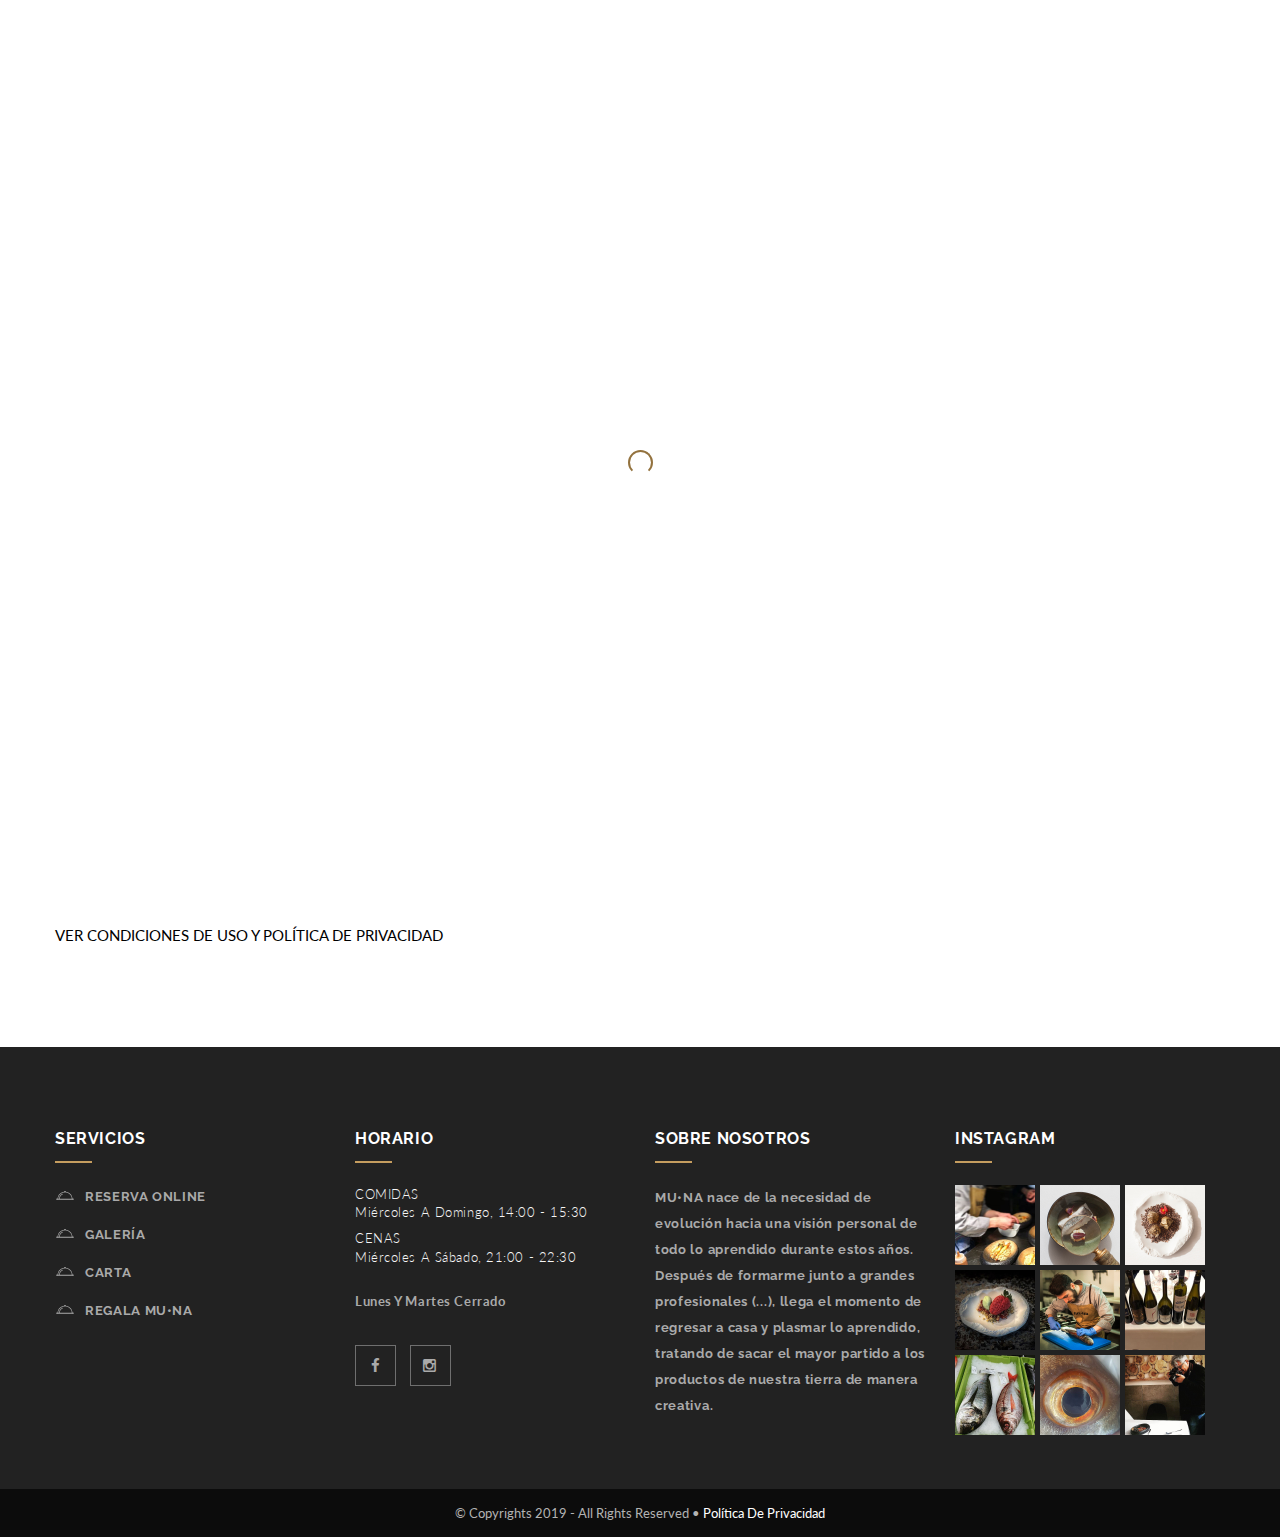
<file: reservation.html>
<!DOCTYPE html>
<html lang="es-ES" class="no-js no-svg">

	<head>
		<title>Reservas - MU•NA Restaurante</title>

		<meta charset="UTF-8">
		<meta http-equiv="X-UA-Compatible" content="IE=EmulateIE7, IE=9"/>
		<meta property="og:url" content="http://www.restaurantemuna.com/"/>
		<meta name="Author" content="StudioAGS"/>
		<meta name="Description" content="Muna (deseo) se dice del anhelo de saciar un gusto. Cocina de vanguardia, restaurante gourmet, minimalismo, alimentación,..."/>
		<meta name="robots" content="noodp"/>
		<meta name="viewport" content="width=device-width, initial-scale=1">
		<meta name="msapplication-TileImage" content="photos/icons/favicon.png"/>

		<link rel="canonical" href="www.restaurantemuna.com/reservation.html"/>
		<link rel='shortlink' href='www.restaurantemuna.com/reservation.html'/>
		<link rel="icon" href="photos/icons/favicon.png" sizes="32x32"/>
		<link rel="icon" href="photos/icons/favicon.png" sizes="192x192"/>
		<link rel="apple-touch-icon-precomposed" href="photos/icons/favicon.png"/>

		<link rel='dns-prefetch' href='//maps.googleapis.com'/>
		<link rel='dns-prefetch' href='//fonts.googleapis.com'/>
		<link rel='stylesheet' id='contact-form-7-css'  href='assets/css/wpcf7.css' type='text/css' media='all'/>
		<link rel='stylesheet' id='rs-plugin-settings-css'  href='assets/css/settings.css' type='text/css' media='all'/>
		<link rel='stylesheet' id='jquery-selectBox-css'  href='assets/css/jquery.selectBox.css' type='text/css' media='all'/>
		<link rel='stylesheet' id='yith-wcwl-font-awesome-css'  href='assets/css/font-awesome.min.css' type='text/css' media='all'/>
		<link rel='stylesheet' id='restaurantemuna-fonts-css'  href='https://fonts.googleapis.com/css?family=Raleway%3A100%2C100i%2C200%2C200i%2C300%2C300i%2C400%2C400i%2C500%2C500i%2C600%2C600i%2C700%2C700i%2C800%2C800i%2C900%2C900i%7CGreat+Vibes%7CLato%3A100%2C100i%2C300%2C300i%2C400%2C400i%2C700%2C700i%2C900%2C900i&#038;subset=latin%2Clatin-ext&#038;ver=4.9.7' type='text/css' media='all'/>
		<link rel='stylesheet' id='dashicons-css'  href='assets/css/dashicons.min.css' type='text/css' media='all'/>
		<link rel='stylesheet' id='restaurantemuna-lib-css'  href='assets/css/lib.css' type='text/css' media='all'/>
		<link rel='stylesheet' id='restaurantemuna-plugins-css'  href='assets/css/plugins.css' type='text/css' media='all'/>
		<link rel='stylesheet' id='restaurantemuna-elements-css'  href='assets/css/elements.css?ver=4.9.3' type='text/css' media='all'/>
		<link rel='stylesheet' id='js_composer_front-css'  href='assets/css/js_composer.min.css' type='text/css' media='all'/>

		<!---------------------------------------------------------------------------------------------------------------------------------------------------------------------------------------->

		<!---------------------------------------------------------------------------------------------------------------------------------------------------------------------------------------->

		<script type="text/javascript">
			document.documentElement.className = document.documentElement.className + ' yes-js js_active js'
		</script>
		<script type='text/javascript' src='assets/js/jquery.js'></script>
		<script type='text/javascript' src='assets/js/jquery-migrate.min.js'></script>
		<script type='text/javascript' src='assets/js/plugin.js'></script>
		<script type='text/javascript' src='assets/js/jquery.themepunch.tools.min.js'></script>
		<script type='text/javascript' src='assets/js/jquery.themepunch.revolution.min.js'></script>

		<script type="text/javascript" src="assets/XHR/revolution.extension.slideanims.min.js"></script>
		<script type="text/javascript" src="assets/XHR/revolution.extension.navigation.min.js"></script>
		<script type="text/javascript" src="assets/XHR/revolution.extension.layeranimation.min.js"></script>

		<script type="text/javascript">
			function setREVStartSize(e) {
				try {
					var i = jQuery(window).width(),
						t = 9999,
						r = 0,
						n = 0,
						l = 0,
						f = 0,
						s = 0,
						h = 0;
					if (
						e.responsiveLevels && (jQuery.each(e.responsiveLevels, function (e, f) {
						f > i && (t = r = f, l = e),
						i > f && f > r && (r = f, n = e)
					}), t > r && (l = n)), f = e.gridheight[l] || e.gridheight[0] || e.gridheight, s = e.gridwidth[l] || e.gridwidth[0] || e.gridwidth, h = i / s, h = h > 1
						? 1
						: h,
					f = Math.round(h * f),
					"fullscreen" == e.sliderLayout) {
						var u = (e.c.width(), jQuery(window).height());
						if (void 0 != e.fullScreenOffsetContainer) {
							var c = e
								.fullScreenOffsetContainer
								.split(",");
							if (c) 
								jQuery.each(c, function (e, i) {
									u = jQuery(i).length > 0
										? u - jQuery(i).outerHeight(!0)
										: u
								}),
								e
									.fullScreenOffset
									.split("%")
									.length > 1 && void 0 != e
									.fullScreenOffset && e
									.fullScreenOffset
									.length > 0
										? u -= jQuery(window).height() * parseInt(e.fullScreenOffset, 0) / 100
										: void 0 != e.fullScreenOffset && e.fullScreenOffset.length > 0 && (u -= parseInt(e.fullScreenOffset, 0))
								}
						f = u
					} else 
						void 0 != e.minHeight && f < e.minHeight && (f = e.minHeight);
					e
						.c
						.closest(".rev_slider_wrapper")
						.css({height: f})
				} catch (d) {
					console.log("Failure at Presize of Slider:" + d)
				}
			};
		</script>

		<script type="text/javascript">
			window._wpemojiSettings = {
				"baseUrl": "https:\/\/s.w.org\/images\/core\/emoji\/2.4\/72x72\/",
				"ext": ".png",
				"svgUrl": "https:\/\/s.w.org\/images\/core\/emoji\/2.4\/svg\/",
				"svgExt": ".svg",
				"source": {
					"concatemoji": "assets\/js\/wp-emoji-release.min.js"
				}
			};
			!function (a, b, c) {
				function d(a, b) {
					var c = String.fromCharCode;
					l.clearRect(0, 0, k.width, k.height),
					l.fillText(c.apply(this, a), 0, 0);
					var d = k.toDataURL();
					l.clearRect(0, 0, k.width, k.height),
					l.fillText(c.apply(this, b), 0, 0);
					var e = k.toDataURL();
					return d === e
				}
				function e(a) {
					var b;
					if (!l || !l.fillText) 
						return !1;
					switch (l.textBaseline = "top", l.font = "600 32px Arial", a) {
						case "flag":
							return !(b = d([
								55356, 56826, 55356, 56819
							], [55356, 56826, 8203, 55356, 56819])) && (b = d([
								55356,
								57332,
								56128,
								56423,
								56128,
								56418,
								56128,
								56421,
								56128,
								56430,
								56128,
								56423,
								56128,
								56447
							], [
								55356,
								57332,
								8203,
								56128,
								56423,
								8203,
								56128,
								56418,
								8203,
								56128,
								56421,
								8203,
								56128,
								56430,
								8203,
								56128,
								56423,
								8203,
								56128,
								56447
							]), !b);
						case "emoji":
							return b = d([
								55357, 56692, 8205, 9792, 65039
							], [55357, 56692, 8203, 9792, 65039]),
							!b
					}
					return !1
				}
				function f(a) {
					var c = b.createElement("script");
					c.src = a,
					c.defer = c.type = "text/javascript",
					b
						.getElementsByTagName("head")[0]
						.appendChild(c)
				}
				var g,
					h,
					i,
					j,
					k = b.createElement("canvas"),
					l = k.getContext && k.getContext("2d");
				for (j = Array("flag", "emoji"), c.supports = {
					everything: !0,
					everythingExceptFlag: !0
				}, i = 0; i < j.length; i++) 
					c.supports[j[i]] = e(j[i]),
					c.supports.everything = c.supports.everything && c.supports[j[i]],
					"flag" !== j[i] && (c.supports.everythingExceptFlag = c.supports.everythingExceptFlag && c.supports[j[i]]);
				c.supports.everythingExceptFlag = c.supports.everythingExceptFlag && !c.supports.flag,
				c.DOMReady = !1,
				c.readyCallback = function () {
					c.DOMReady = !0
				},
				c.supports.everything || (
					h = function () {
					c.readyCallback()
				}, b.addEventListener
					? (b.addEventListener("DOMContentLoaded", h, !1), a.addEventListener("load", h, !1))
					: (a.attachEvent("onload", h), b.attachEvent("onreadystatechange", function () {
						"complete" === b.readyState && c.readyCallback()
					})),
				g = c.source || {},
				g.concatemoji
					? f(g.concatemoji)
					: g.wpemoji && g.twemoji && (f(g.twemoji), f(g.wpemoji)))
			}(window, document, window._wpemojiSettings);
		</script>

		<!--[if lt IE 9]>
<script type='text/javascript' src='assets/js/respond.min.js'></script>
<![endif]-->

	</head>

	<!---------------------------------------------------------------------------------------------------------------------------------------------------------------------------------------->

	<body class="page-template-default page page-id-114 singular wpb-js-composer js-comp-ver-5.4.5 vc_responsive">
		<div id="site-loader" class="load-complete">
			<div class="loader">
				<div class="loader-inner ball-clip-rotate">
					<div></div>
				</div>
			</div>
		</div>
		<!---------------------------------------------------------------------------------------------------------------------------------------------------------------------------------------->

		<header class="header_s header_s2">
			<!-- Header Section -->

			<div id="slidepanel">
				<!-- SidePanel -->
				<div class="container-fluid no-right-padding no-left-padding top-header1">
					<!-- Top Header -->
					<div class="container">
						<!-- Container -->
						<div class="row">
							<!-- Row -->
							<div class="col-md-6 col-sm-6 col-xs-12 top-left">
								<span>TELÉFONO RESERVAS: (+34) 693 762 370</span>
								<button type="button" class="btn menupopup_btn" data-toggle="modal" data-target="#myModal">
									<i class="fa fa-calendar"></i>RESERVA ONLINE</button>
							</div>
							<div class="col-md-6 col-sm-6 col-xs-12 top-right">
								<ul class="top-social">
									<li>
										<a href="https://es-es.facebook.com/MUNA-174235266503357/" target="_blank">
											<i class="fa fa-facebook"></i>
										</a>
									</li>
									<li>
										<a href="https://www.instagram.com/explore/locations/174235266503357/muna/" target="_blank">
											<i class="fa fa-instagram"></i>
										</a>
									</li>
								</ul>
								<div class="search-block">
									<div class="header-search">
										<form method="get" id="s-943" class="searchform" action="/">
											<div class="input-group">
												<input type="text" name="s" id="header_s943" placeholder="Buscar" class="form-control" required>
												<span class="input-group-btn">
													<button class="btn btn-default" type="submit">
														<i class="fa fa-search"></i>
													</button>
												</span>
											</div>
											<!-- /input-group -->
										</form>
									</div>
									<div class="page_search">
										<form method="get" id="283" class="searchform" action="/">
											<div class="input-group">
												<input type="text" name="s" id="s-283" placeholder="Buscar . . ." class="form-control" required>
												<span class="input-group-btn">
													<button class="btn btn-default" type="submit">
														<i class="fa fa-search"></i>
													</button>
												</span>
											</div>
											<!-- /input-group -->
										</form>
									</div>
								</div>
							</div>
						</div>
						<!-- Row /- -->
					</div>
					<!-- Container /- -->
				</div>
				<!-- Top Header /- -->
			</div>
			<!-- SidePanel /- -->

			<nav class="navbar ownavigation">
				<!-- Ownavigation -->
				<div class="container">
					<!-- Container -->
					<div class="navbar-header">
						<button type="button" class="navbar-toggle collapsed" data-toggle="collapse" data-target="#navbar" aria-expanded="false" aria-controls="navbar">
							<span class="sr-only">Toggle navigation</span>
							<span class="icon-bar"></span>
							<span class="icon-bar"></span>
							<span class="icon-bar"></span>
						</button>
						<a class="navbar-brand image-logo" href="/" style="max-width: 225px;  max-height: 73px;"><img src="photos/logo.svg" alt=""/></a>
					</div>
					<div id="navbar" class="navbar-collapse collapse">
						<ul id="menu-primary-menu" class="nav navbar-nav navbar-right">
							<li id="menu-item-146" class="menu-item menu-item-type-post_type menu-item-object-page menu-item-home current-menu-item page_item page-item-110 current_page_item current-menu-ancestor current-menu-parent current_page_parent current_page_ancestor menu-item-has-children menu-item-146">
								<a title="Inicio" href="/">Inicio</a>
							</li>
							<li id="menu-item-143" class="menu-item menu-item-type-post_type menu-item-object-page menu-item-143">
								<a title="Nosotros" href="about.html">Nosotros</a>
							</li>
							<li id="menu-item-156" class="menu-item menu-item-type-custom menu-item-object-custom menu-item-has-children menu-item-156 dropdown active">
								<a title="Servicios" href="#" class="dropdown-toggle" aria-haspopup="true">Servicios <span class="fa fa-angle-down"></span></a>
								<i class='ddl-switch fa fa-angle-down'></i>
								<ul role="menu" class=" dropdown-menu">
									<li id="menu-item-140" class="menu-item menu-item-type-post_type menu-item-object-page menu-item-140">
										<a title="Gallery" href="gallery.html">Galería</a>
									</li>
									<li id="menu-item-139" class="menu-item menu-item-type-post_type menu-item-object-page menu-item-139">
										<a title="Menu" href="menu.html">Menú</a>
									</li>
									<li id="menu-item-138" class="menu-item menu-item-type-post_type menu-item-object-page menu-item-138">
										<a title="Reservas" href="reservation.html">Reservas</a>
									</li>
								</ul>
							</li>
							<li id="menu-item-384" class="menu-item menu-item-type-post_type menu-item-object-page menu-item-384">
								<a title="Regalos MU•NA" href="shop.html">Regala MU•NA</a>
							</li>
							<li id="menu-item-153" class="menu-item menu-item-type-post_type menu-item-object-page menu-item-153">
								<a title="Contact" href="contacto.html">Contacto</a>
							</li>
							<li id="menu-item-157" class="menu-item menu-item-type-post_type menu-item-object-page menu-item-157">
								<a title="Reserva online" target="_blank" href="https://module.lafourchette.com/es_ES/module/480267-fbba6">Reservas</a>
							</li>
						</ul>
					</div>
					<div id="loginpanel" class="desktop-hide">
						<div class="right" id="toggle">
							<a id="slideit" href="#slidepanel">
								<i class="fo-icons fa fa-inbox"></i>
							</a>
							<a id="closeit" href="#slidepanel">
								<i class="fo-icons fa fa-close"></i>
							</a>
						</div>
					</div>
				</div>
				<!-- Container /- -->
			</nav>
			<!-- Ownavigation /- -->

		</header>
		<!-- Header Section /- -->
		<!---------------------------------------------------------------------------------------------------------------------------------------------------------------------------------------->

		<div class="modal fade menu_popupform" id="myModal" tabindex="-1" role="dialog" aria-labelledby="myModalLabel">
			<div class="modal-dialog" role="document">
				<div class="modal-content">
					<div class="modal-header">
						<button type="button" class="close" data-dismiss="modal" aria-label="Close">
							<span aria-hidden="true">&times;</span></button>
						<h4 class="modal-title" id="myModalLabel">Reservar Ahora</h4>
					</div>
					<div class="col-md-7 about-detail text-center">
						<p>Al rellenar el siguiente formulario se enviará una solicitud de reserva.</br>Todas las solicitudes han de formalizarse con al menos unas 3 horas de antelación y se cancelarán siempre y cuando se solicite con al menos 1 hora de antelación.</br>La gerencia se reserva una cantidad de mesas que no están disponibles a través de este formulario. Despues de envíar la solicitud en breve se recibirá una noticifación por correo electrónico, confirmando la reserva.</p>
			</div>
			<div class="modal-body">
				<div role="form">
					<div class="screen-reader-response"></div>
					<form action="assets/php/procesa-reserva.php" method="post" class="wpcf7-form">

						<div class="col-md-6 col-sm-6 col-xs-6 form-group">
							<div class="input-group">
								<span class="input-group-addon">
									<i class="fa fa-user"></i>
								</span>
								<span class="wpcf7-form-control-wrap your-name"><input type="text" name="nombre" value="" size="40" class="wpcf7-form-control wpcf7-text" aria-required="true" aria-invalid="false" placeholder="Nombre*"/></span>
							</div>
						</div>
						<div class="col-md-6 col-sm-6 col-xs-6 form-group">
							<div class="input-group">
								<span class="input-group-addon">
									<i class="fa fa-inbox"></i>
								</span>
								<span class="wpcf7-form-control-wrap your-email"><input type="email" name="email" value="" size="40" class="wpcf7-form-control wpcf7-text wpcf7-email" aria-required="true" aria-invalid="false" placeholder="Email*"/></span>
							</div>
						</div>
						<div class="col-md-6 col-sm-6 col-xs-6 form-group">
							<div class="input-group">
								<span class="input-group-addon">
									<i class="fa fa-phone"></i>
								</span>
								<span class="wpcf7-form-control-wrap your-phone"><input type="text" name="phone" value="" size="40" class="wpcf7-form-control wpcf7-text" aria-required="true" aria-invalid="false" placeholder="Teléfono*"/></span>
							</div>
						</div>
						<div class="col-md-6 col-sm-6 col-xs-6 form-group">
							<div class="input-group">
								<span class="input-group-addon">
									<i class="fa fa-table"></i>
								</span>
								<span class="wpcf7-form-control-wrap your-table"><input type="text" name="comensales" value="" size="40" class="wpcf7-form-control wpcf7-text" aria-required="true" aria-invalid="false" placeholder="Núm. Comensales*"/></span>
							</div>
						</div>
						<div class="col-md-6 col-sm-6 col-xs-6 form-group">
							<div class="input-group">
								<span class="input-group-addon">
									<i class="fa fa-calendar"></i>
								</span>
								<span class="wpcf7-form-control-wrap your-date"><input type="date" name="date" class="wpcf7-form-control wpcf7-date" min="01-03-2018" max="31-12-2018" step="7" aria-required="true" aria-invalid="false" placeholder="00-00-2018*"/></span>
							</div>
						</div>
						<div class="col-md-6 col-sm-6 col-xs-6 form-group">
							<div class="input-group">
								<span class="input-group-addon">
									<i class="fa fa-clock-o"></i>
								</span>
								<span class="wpcf7-form-control-wrap your-time">
									<select name="time" class="wpcf7-form-control wpcf7-select" aria-required="true" aria-invalid="false">
										<option value="Choose Your Time">Escoje Hora</option>
										<option value="13:30 PM">13:30 PM</option>
										<option value="14:00 PM">14:00 PM</option>
										<option value="14:30 PM">14:30 PM</option>
										<option value="15:00 PM">15:00 PM</option>
										<option value="15:30 PM">15:30 PM</option>
										<option value="21:30 PM">21:30 PM</option>
										<option value="22:00 PM">22:00 PM</option>
										<option value="22:30 PM">22:30 PM</option>
										<option value="23:00 PM">23:00 PM</option>
										<option value="23:30 PM">23:30 PM</option>
									</select>
								</span>
							</div>
						</div>
						<div class="col-md-12 col-sm-12 col-xs-12 form-group">
							<span class="wpcf7-form-control-wrap your-message">
								<textarea name="mensaje" cols="40" rows="5" class="wpcf7-form-control wpcf7-textarea" aria-invalid="false" placeholder="Observaciones"></textarea>
							</span>
						</div>
						<div class="col-md-12 col-sm-12 col-xs-12 send-btn">
							<input type="submit" value="ENVIAR" class="wpcf7-form-control wpcf7-submit"/>
						</div>
					</form>
				</div>
			</div>
		</div>
	</div>
</div>

<!---------------------------------------------------------------------------------------------------------------------------------------------------------------------------------------->

<div class="container-header no-left-padding no-right-padding page-banner text-center custombg_overlay" style="background-image: url(photos/bg-banner.jpg);min-height: 80px;">
	<div class="container">
		<!-- Container -->
		<h3>SOLICITUD PARA RESERVAS</h3>
	</div>
	<!-- Container /- -->
</div>
<!---------------------------------------------------------------------------------------------------------------------------------------------------------------------------------------->

<!---------------------------------------------------------------------------------------------------------------------------------------------------------------------------------------->

<div class="container-fluid no-left-padding no-right-padding about-section">
	<!-- Reservas Section -->
	<div class="container">
		<!-- Container -->
		<div class="row">
			<!-- Row -->
			<div class="col-md-7 about-detail text-center">
				<p>Al rellenar el siguiente formulario se enviará una solicitud de reserva de mesa o mesas según las inicaciones que se detallan en él. Todas las solicitudes enviadas desde la página web han de formalizarse con al menos 3 horas de antelación y se podrán cancelar siempre y cuando se solicite con al menos 1 hora de antelación.<br>La gerencia se reserva una cantidad de mesas que no están disponibles a través de este formulario.<br>Despues de envíar la solicitud en breve se recibirá una noticifación por correo electrónico, confirmando la reserva.</p>
			</div>
			<div role="form">
				<div class="screen-reader-response"></div>
				<div class="screen-reader-response"></div>
				<form action="assets/php/procesa-reserva.php" method="post" class="wpcf7-form">

					<div class="col-md-6 col-sm-6 col-xs-6 form-group">
						<div class="input-group">
							<span class="input-group-addon">
								<i class="fa fa-user"></i>
							</span>
							<span class="wpcf7-form-control-wrap your-name"><input type="text" name="your-name" value="" size="40" class="wpcf7-form-control wpcf7-text" aria-required="true" aria-invalid="false" placeholder="Nombre*"/></span>
						</div>
					</div>
					<div class="col-md-6 col-sm-6 col-xs-6 form-group">
						<div class="input-group">
							<span class="input-group-addon">
								<i class="fa fa-inbox"></i>
							</span>
							<span class="wpcf7-form-control-wrap your-email"><input type="email" name="your-email" value="" size="40" class="wpcf7-form-control wpcf7-text wpcf7-email" aria-required="true" aria-invalid="false" placeholder="Email*"/></span>
						</div>
					</div>
					<div class="col-md-6 col-sm-6 col-xs-6 form-group">
						<div class="input-group">
							<span class="input-group-addon">
								<i class="fa fa-phone"></i>
							</span>
							<span class="wpcf7-form-control-wrap your-phone"><input type="text" name="your-phone" value="" size="40" class="wpcf7-form-control wpcf7-text" aria-required="true" aria-invalid="false" placeholder="Teléfono*"/></span>
						</div>
					</div>
					<div class="col-md-6 col-sm-6 col-xs-6 form-group">
						<div class="input-group">
							<span class="input-group-addon">
								<i class="fa fa-table"></i>
							</span>
							<span class="wpcf7-form-control-wrap your-table"><input type="text" name="your-table" value="" size="40" class="wpcf7-form-control wpcf7-text" aria-required="true" aria-invalid="false" placeholder="Núm. Comensales*"/></span>
						</div>
					</div>
					<div class="col-md-6 col-sm-6 col-xs-6 form-group">
						<div class="input-group">
							<span class="input-group-addon">
								<i class="fa fa-calendar"></i>
							</span>
							<span class="wpcf7-form-control-wrap your-date"><input type="date" name="date" class="wpcf7-form-control wpcf7-date" min="01-03-2018" max="31-12-2018" step="7" aria-required="true" aria-invalid="false" placeholder="00-00-2018*"/></span>
						</div>
					</div>
					<div class="col-md-6 col-sm-6 col-xs-6 form-group">
						<div class="input-group">
							<span class="input-group-addon">
								<i class="fa fa-clock-o"></i>
							</span>
							<span class="wpcf7-form-control-wrap your-time">
								<select name="your-time" class="wpcf7-form-control wpcf7-select" aria-required="true" aria-invalid="false">
									<option value="Choose Your Time">Escoje Hora</option>
									<option value="13:30 PM">13:30 PM</option>
									<option value="14:00 PM">14:00 PM</option>
									<option value="14:30 PM">14:30 PM</option>
									<option value="15:00 PM">15:00 PM</option>
									<option value="15:30 PM">15:30 PM</option>
									<option value="21:30 PM">21:30 PM</option>
									<option value="22:00 PM">22:00 PM</option>
									<option value="22:30 PM">22:30 PM</option>
									<option value="23:00 PM">23:00 PM</option>
									<option value="23:30 PM">23:30 PM</option>
								</select>
							</span>
						</div>
					</div>
					<div class="col-md-12 col-sm-12 col-xs-12 form-group">
						<span class="wpcf7-form-control-wrap your-message">
							<textarea name="your-message" cols="40" rows="5" class="wpcf7-form-control wpcf7-textarea" aria-invalid="false" placeholder="Observaciones"></textarea>
						</span>
					</div>
					<div class="col-md-12 col-sm-12 col-xs-12 send-btn">
						<input type="submit" value="ENVIAR" class="wpcf7-form-control wpcf7-submit"/>
					</div>
				</form>
			</div>
			<div class="col-md-7 about-detail text-left">
				<p>* Al enviar se aceptan nuestras condiciones de uso y política de privacidad, de acuerdo con la Ley Orgánica 15/1999, de Protección de Datos de Carácter Personal.</p>
				<a href="privacidad.html">VER CONDICIONES DE USO Y POLÍTICA DE PRIVACIDAD</a>
			</div>
		</div>
		<!-- Row /- -->
	</div>
	<!-- Container /- -->
</div>
<!-- Reservas Section /- -->
<!---------------------------------------------------------------------------------------------------------------------------------------------------------------------------------------->

<!---------------------------------------------------------------------------------------------------------------------------------------------------------------------------------------->

<!---------------------------------------------------------------------------------------------------------------------------------------------------------------------------------------->
<footer id="footer-main" class="container-fluid no-left-padding no-right-padding footer-main footer-main-2">
	<!-- Footer Main -->
	<!---------------------------------------------------------------------------------------------------------------------------------------------------------------------------------------->

	<div class="container-fluid no-left-padding no-right-padding top-footer">
		<!-- Top Footer -->
		<div class="container">
			<!-- Container -->
			<div class="row">
				<!-- Row -->
				<div class="col-md-3 col-sm-6 col-xs-6 four_col">
					<aside id="nav_menu-5" class="widget widget_nav_menu">
						<h3 class="widget-title">SERVICIOS</h3>
						<div class="menu-menu-categories-container">
							<ul id="menu-menu-categories" class="menu">
								<li id="menu-item-355" class="menu-item menu-item-type-custom menu-item-object-custom menu-item-355">
									<a target="_blank" href="https://module.lafourchette.com/es_ES/module/480267-fbba6">RESERVA ONLINE</a>
								</li>
								<li id="menu-item-355" class="menu-item menu-item-type-custom menu-item-object-custom menu-item-355">
									<a href="gallery.html">GALERÍA</a>
								</li>
								<li id="menu-item-356" class="menu-item menu-item-type-custom menu-item-object-custom menu-item-356">
									<a target="_blank" href="https://www.dropbox.com/s/v4me2t6qzufj5p4/carta.pdf?raw=1">CARTA</a>
								</li>
								<li id="menu-item-358" class="menu-item menu-item-type-custom menu-item-object-custom menu-item-358">
									<a href="shop.html">REGALA MU•NA</a>
								</li>
							</ul>
						</div>
					</aside>
				</div>
				<div class="col-md-3 col-sm-6 col-xs-6 four_col">
					<aside id="widget-worktime-4" class="widget widget_workingtime">
						<h3 class="widget-title">HORARIO</h3>
						<table>
							<tr>
								<td>
									<div class="h-light">
											COMIDAS<br>
											Miércoles a Domingo, 14:00 - 15:30
										</div>
								</td>
							</tr>
							<tr>
								<td>
									<div class="h-light">
											CENAS<br>
											Miércoles a Sábado, 21:00 - 22:30
										</div>
								</td>
							</tr>
							<tr>
								<td>
									<br>
										Lunes y Martes cerrado
									</td>
							</tr>
						</table>
					</aside>
					<aside id="mc4wp_form_widget-3" class="widget widget_mc4wp_form_widget">
						<script type="text/javascript">
							(function () {
								if (!window.mc4wp) {
									window.mc4wp = {
										listeners: [],
										forms: {
											on: function (event, callback) {
												window
													.mc4wp
													.listeners
													.push({event: event, callback: callback});
											}
										}
									}
								}
							})();
						</script>
					</aside>
					<aside id="widget-about-3" class="widget widget_about">
						<ul class="footer-social">
							<li>
								<a target="_blank" href="https://es-es.facebook.com/MUNA-174235266503357/">
									<i class="fa fa-facebook"></i>
								</a>
							</li>
							<li>
								<a target="_blank" href="https://www.instagram.com/explore/locations/174235266503357/muna/">
									<i class="fa fa-instagram"></i>
								</a>
							</li>
						</ul>
					</aside>
				</div>
				<div class="col-md-3 col-sm-6 col-xs-6 four_col">
					<aside id="widget-about-3" class="widget widget_about">
						<h3 class="widget-title">SOBRE NOSOTROS</h3>
						<p>MU•NA nace de la necesidad de evolución hacia una visión personal de todo lo aprendido durante estos años. Después de formarme junto a grandes profesionales (...), llega el momento de regresar a casa y plasmar lo aprendido, tratando de sacar el mayor partido a los productos de nuestra tierra de manera creativa. </p>
					</aside>
				</div>
				<div class="col-md-3 col-sm-6 col-xs-6 four_col">
					<aside id="widget_instagram-2" class="widget widget_instagram">
						<h3 class="widget-title">Instagram</h3>
						<ul>
							<li>
								<a href="https://www.instagram.com/explore/locations/174235266503357/muna/"><img src="photos/instagram1.jpg" alt=""></a>
							</li>
							<li>
								<a href="https://www.instagram.com/explore/locations/174235266503357/muna/"><img src="photos/instagram2.jpg" alt=""></a>
							</li>
							<li>
								<a href="https://www.instagram.com/explore/locations/174235266503357/muna/"><img src="photos/instagram3.jpg" alt=""></a>
							</li>
							<li>
								<a href="https://www.instagram.com/explore/locations/174235266503357/muna/"><img src="photos/instagram4.jpg" alt=""></a>
							</li>
							<li>
								<a href="https://www.instagram.com/explore/locations/174235266503357/muna/"><img src="photos/instagram5.jpg" alt=""></a>
							</li>
							<li>
								<a href="https://www.instagram.com/explore/locations/174235266503357/muna/"><img src="photos/instagram6.jpg" alt=""></a>
							</li>
							<li>
								<a href="https://www.instagram.com/explore/locations/174235266503357/muna/"><img src="photos/instagram7.jpg" alt=""></a>
							</li>
							<li>
								<a href="https://www.instagram.com/explore/locations/174235266503357/muna/"><img src="photos/instagram8.jpg" alt=""></a>
							</li>
							<li>
								<a href="https://www.instagram.com/explore/locations/174235266503357/muna/"><img src="photos/instagram9.jpg" alt=""></a>
							</li>
						</ul>
					</aside>
				</div>
			</div>
			<!-- Row /- -->
		</div>
		<!-- Container /- -->
	</div>
	<!-- Top Footer -->
	<!---------------------------------------------------------------------------------------------------------------------------------------------------------------------------------------->

	<div class="container-fluid bottom-footer">
		<!-- Bottom Footer -->
		<p>© Copyrights 2019 - All Rights Reserved • <a href="privacy.html">Política de privacidad</a>
		</p>
	</div>
	<!-- Bottom Footer /- -->
	<!---------------------------------------------------------------------------------------------------------------------------------------------------------------------------------------->
</footer>
<!-- Footer Main /- -->
<!---------------------------------------------------------------------------------------------------------------------------------------------------------------------------------------->

<script type="text/javascript">
	function revslider_showDoubleJqueryError(sliderID) {
		var errorMessage = "Revolution Slider Error: You have some jquery.js library include that comes after the revolution files js include.";
		errorMessage += "<br> This includes make eliminates the revolution slider libraries, and make it not work.";
		errorMessage += "<br><br> To fix it you can:<br>&nbsp;&nbsp;&nbsp; 1. In the Slider Settings -> Troubleshooting set option:  <strong><b>Put JS Includes To Body</b></strong> option to true.";
		errorMessage += "<br>&nbsp;&nbsp;&nbsp; 2. Find the double jquery.js include and remove it.";
		errorMessage = "<span style='font-size:16px;color:#BC0C06;'>" + errorMessage + "</span>";
		jQuery(sliderID)
			.show()
			.html(errorMessage);
	}
</script>

<script type='text/javascript' src='assets/js/js.cookie.min.js'></script>

<script type='text/javascript' src='assets/js/jquery.selectBox.min.js'></script>

<script type='text/javascript' src='assets/js/lib.js'></script>

<script type='text/javascript' src='assets/js/functions.js'></script>
<script type='text/javascript' src='assets/js/wp-embed.min.js'></script>
<script type='text/javascript' src='assets/js/js_composer_front.min.js'></script>

<!--[if lte IE 9]>
<script type='text/javascript' src='assets/js/placeholders.min.js'></script>
<![endif]-->
</body>
</html>
</file>
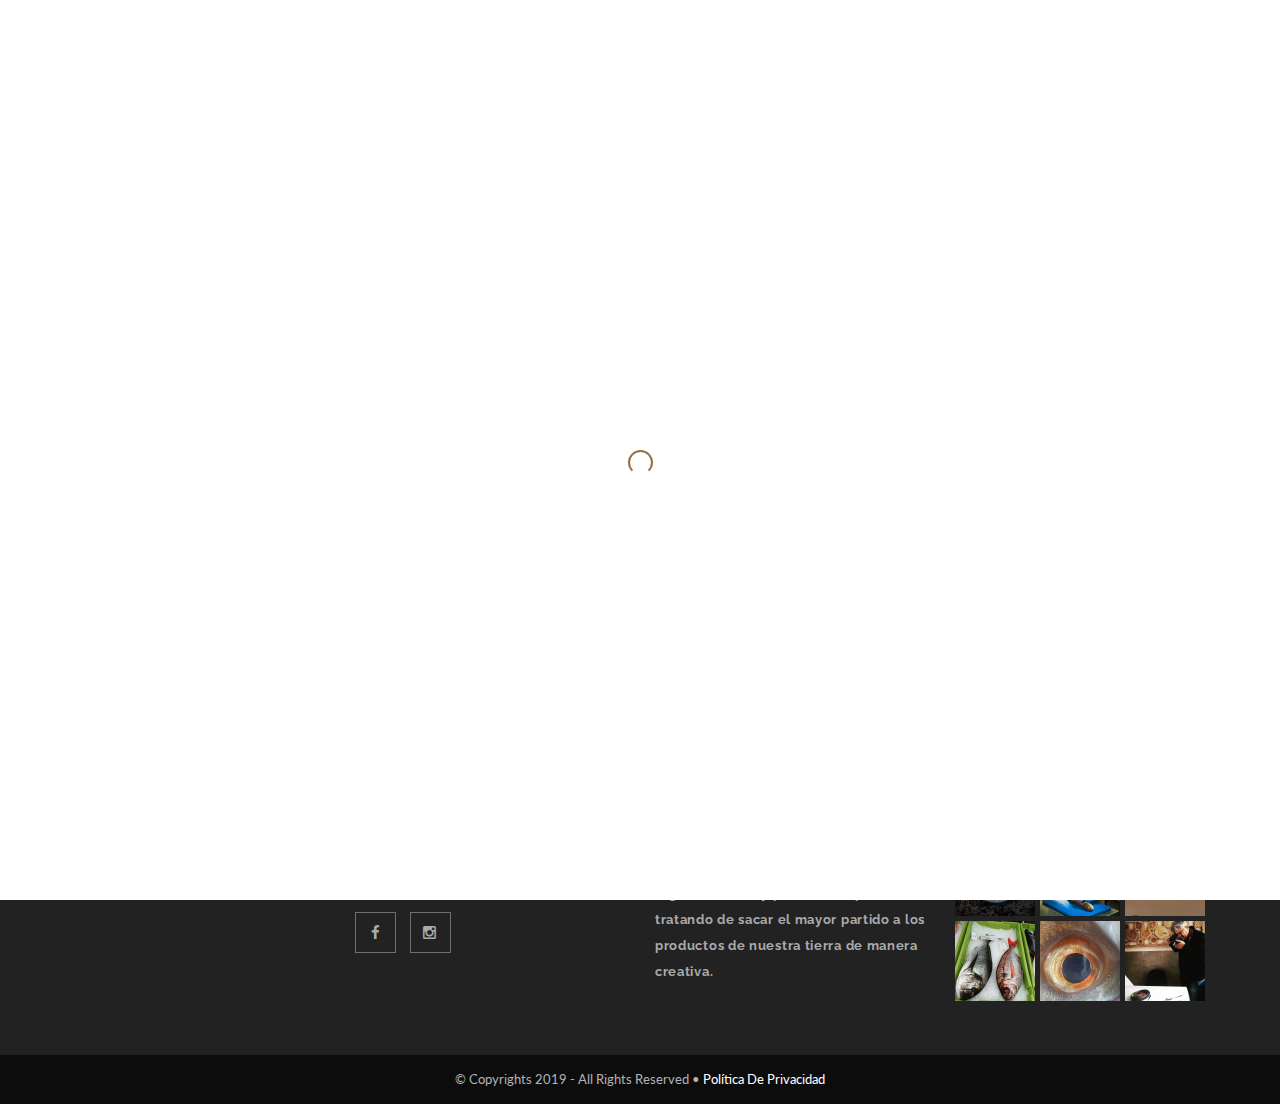
<file: shop.html>
<!DOCTYPE html>
<html lang="es-ES" class="no-js no-svg">

	<head>
		<title>Regalos - MU•NA Restaurante</title>

		<meta charset="UTF-8">
		<meta http-equiv="X-UA-Compatible" content="IE=EmulateIE7, IE=9"/>
		<meta property="og:url" content="http://www.restaurantemuna.com/"/>
		<meta name="Author" content="StudioAGS"/>
		<meta name="Description" content="Muna (deseo) se dice del anhelo de saciar un gusto. Cocina de vanguardia, restaurante gourmet, minimalismo, alimentación,..."/>
		<meta name="robots" content="noodp"/>
		<meta name="viewport" content="width=device-width, initial-scale=1">
		<meta name="msapplication-TileImage" content="photos/icons/favicon.png"/>

		<link rel="canonical" href="www.restaurantemuna.com/shop.html"/>
		<link rel='shortlink' href='www.restaurantemuna.com/shop.html'/>
		<link rel="icon" href="photos/icons/favicon.png" sizes="32x32"/>
		<link rel="icon" href="photos/icons/favicon.png" sizes="192x192"/>
		<link rel="apple-touch-icon-precomposed" href="photos/icons/favicon.png"/>

		<link rel='dns-prefetch' href='//maps.googleapis.com'/>
		<link rel='dns-prefetch' href='//fonts.googleapis.com'/>
		<link rel='stylesheet' id='contact-form-7-css'  href='assets/css/wpcf7.css' type='text/css' media='all'/>
		<link rel='stylesheet' id='rs-plugin-settings-css'  href='assets/css/settings.css' type='text/css' media='all'/>
		<link rel='stylesheet' id='jquery-selectBox-css'  href='assets/css/jquery.selectBox.css' type='text/css' media='all'/>
		<link rel='stylesheet' id='yith-wcwl-font-awesome-css'  href='assets/css/font-awesome.min.css' type='text/css' media='all'/>
		<link rel='stylesheet' id='restaurantemuna-fonts-css'  href='https://fonts.googleapis.com/css?family=Raleway%3A100%2C100i%2C200%2C200i%2C300%2C300i%2C400%2C400i%2C500%2C500i%2C600%2C600i%2C700%2C700i%2C800%2C800i%2C900%2C900i%7CGreat+Vibes%7CLato%3A100%2C100i%2C300%2C300i%2C400%2C400i%2C700%2C700i%2C900%2C900i&#038;subset=latin%2Clatin-ext&#038;ver=4.9.7' type='text/css' media='all'/>
		<link rel='stylesheet' id='dashicons-css'  href='assets/css/dashicons.min.css' type='text/css' media='all'/>
		<link rel='stylesheet' id='restaurantemuna-lib-css'  href='assets/css/lib.css' type='text/css' media='all'/>
		<link rel='stylesheet' id='restaurantemuna-plugins-css'  href='assets/css/plugins.css' type='text/css' media='all'/>
		<link rel='stylesheet' id='restaurantemuna-elements-css'  href='assets/css/elements.css?ver=4.9.3' type='text/css' media='all'/>
		<link rel='stylesheet' id='js_composer_front-css'  href='assets/css/js_composer.min.css' type='text/css' media='all'/>

		<!---------------------------------------------------------------------------------------------------------------------------------------------------------------------------------------->

		<!---------------------------------------------------------------------------------------------------------------------------------------------------------------------------------------->

		<script type="text/javascript">
			document.documentElement.className = document.documentElement.className + ' yes-js js_active js'
		</script>
		<script type='text/javascript' src='assets/js/jquery.js'></script>
		<script type='text/javascript' src='assets/js/jquery-migrate.min.js'></script>
		<script type='text/javascript' src='assets/js/plugin.js'></script>
		<script type='text/javascript' src='assets/js/jquery.themepunch.tools.min.js'></script>
		<script type='text/javascript' src='assets/js/jquery.themepunch.revolution.min.js'></script>

		<script type="text/javascript" src="assets/XHR/revolution.extension.slideanims.min.js"></script>
		<script type="text/javascript" src="assets/XHR/revolution.extension.navigation.min.js"></script>
		<script type="text/javascript" src="assets/XHR/revolution.extension.layeranimation.min.js"></script>

		<script type="text/javascript">
			function setREVStartSize(e) {
				try {
					var i = jQuery(window).width(),
						t = 9999,
						r = 0,
						n = 0,
						l = 0,
						f = 0,
						s = 0,
						h = 0;
					if (
						e.responsiveLevels && (jQuery.each(e.responsiveLevels, function (e, f) {
						f > i && (t = r = f, l = e),
						i > f && f > r && (r = f, n = e)
					}), t > r && (l = n)), f = e.gridheight[l] || e.gridheight[0] || e.gridheight, s = e.gridwidth[l] || e.gridwidth[0] || e.gridwidth, h = i / s, h = h > 1
						? 1
						: h,
					f = Math.round(h * f),
					"fullscreen" == e.sliderLayout) {
						var u = (e.c.width(), jQuery(window).height());
						if (void 0 != e.fullScreenOffsetContainer) {
							var c = e
								.fullScreenOffsetContainer
								.split(",");
							if (c) 
								jQuery.each(c, function (e, i) {
									u = jQuery(i).length > 0
										? u - jQuery(i).outerHeight(!0)
										: u
								}),
								e
									.fullScreenOffset
									.split("%")
									.length > 1 && void 0 != e
									.fullScreenOffset && e
									.fullScreenOffset
									.length > 0
										? u -= jQuery(window).height() * parseInt(e.fullScreenOffset, 0) / 100
										: void 0 != e.fullScreenOffset && e.fullScreenOffset.length > 0 && (u -= parseInt(e.fullScreenOffset, 0))
								}
						f = u
					} else 
						void 0 != e.minHeight && f < e.minHeight && (f = e.minHeight);
					e
						.c
						.closest(".rev_slider_wrapper")
						.css({height: f})
				} catch (d) {
					console.log("Failure at Presize of Slider:" + d)
				}
			};
		</script>

		<script type="text/javascript">
			window._wpemojiSettings = {
				"baseUrl": "https:\/\/s.w.org\/images\/core\/emoji\/2.4\/72x72\/",
				"ext": ".png",
				"svgUrl": "https:\/\/s.w.org\/images\/core\/emoji\/2.4\/svg\/",
				"svgExt": ".svg",
				"source": {
					"concatemoji": "assets\/js\/wp-emoji-release.min.js"
				}
			};
			!function (a, b, c) {
				function d(a, b) {
					var c = String.fromCharCode;
					l.clearRect(0, 0, k.width, k.height),
					l.fillText(c.apply(this, a), 0, 0);
					var d = k.toDataURL();
					l.clearRect(0, 0, k.width, k.height),
					l.fillText(c.apply(this, b), 0, 0);
					var e = k.toDataURL();
					return d === e
				}
				function e(a) {
					var b;
					if (!l || !l.fillText) 
						return !1;
					switch (l.textBaseline = "top", l.font = "600 32px Arial", a) {
						case "flag":
							return !(b = d([
								55356, 56826, 55356, 56819
							], [55356, 56826, 8203, 55356, 56819])) && (b = d([
								55356,
								57332,
								56128,
								56423,
								56128,
								56418,
								56128,
								56421,
								56128,
								56430,
								56128,
								56423,
								56128,
								56447
							], [
								55356,
								57332,
								8203,
								56128,
								56423,
								8203,
								56128,
								56418,
								8203,
								56128,
								56421,
								8203,
								56128,
								56430,
								8203,
								56128,
								56423,
								8203,
								56128,
								56447
							]), !b);
						case "emoji":
							return b = d([
								55357, 56692, 8205, 9792, 65039
							], [55357, 56692, 8203, 9792, 65039]),
							!b
					}
					return !1
				}
				function f(a) {
					var c = b.createElement("script");
					c.src = a,
					c.defer = c.type = "text/javascript",
					b
						.getElementsByTagName("head")[0]
						.appendChild(c)
				}
				var g,
					h,
					i,
					j,
					k = b.createElement("canvas"),
					l = k.getContext && k.getContext("2d");
				for (j = Array("flag", "emoji"), c.supports = {
					everything: !0,
					everythingExceptFlag: !0
				}, i = 0; i < j.length; i++) 
					c.supports[j[i]] = e(j[i]),
					c.supports.everything = c.supports.everything && c.supports[j[i]],
					"flag" !== j[i] && (c.supports.everythingExceptFlag = c.supports.everythingExceptFlag && c.supports[j[i]]);
				c.supports.everythingExceptFlag = c.supports.everythingExceptFlag && !c.supports.flag,
				c.DOMReady = !1,
				c.readyCallback = function () {
					c.DOMReady = !0
				},
				c.supports.everything || (
					h = function () {
					c.readyCallback()
				}, b.addEventListener
					? (b.addEventListener("DOMContentLoaded", h, !1), a.addEventListener("load", h, !1))
					: (a.attachEvent("onload", h), b.attachEvent("onreadystatechange", function () {
						"complete" === b.readyState && c.readyCallback()
					})),
				g = c.source || {},
				g.concatemoji
					? f(g.concatemoji)
					: g.wpemoji && g.twemoji && (f(g.twemoji), f(g.wpemoji)))
			}(window, document, window._wpemojiSettings);
		</script>

		<!--[if lt IE 9]>
<script type='text/javascript' src='assets/js/respond.min.js'></script>
<![endif]-->

	</head>

	<!---------------------------------------------------------------------------------------------------------------------------------------------------------------------------------------->

	<body class="page-template-default page page-id-114 singular wpb-js-composer js-comp-ver-5.4.5 vc_responsive">
		<div id="site-loader" class="load-complete">
			<div class="loader">
				<div class="loader-inner ball-clip-rotate">
					<div></div>
				</div>
			</div>
		</div>
		<!---------------------------------------------------------------------------------------------------------------------------------------------------------------------------------------->

		<header class="header_s header_s2">
			<!-- Header Section -->

			<div id="slidepanel">
				<!-- SidePanel -->
				<div class="container-fluid no-right-padding no-left-padding top-header1">
					<!-- Top Header -->
					<div class="container">
						<!-- Container -->
						<div class="row">
							<!-- Row -->
							<div class="col-md-6 col-sm-6 col-xs-12 top-left">
								<span>TELÉFONO RESERVAS: (+34) 693 762 370</span>
								<button type="button" class="btn menupopup_btn" data-toggle="modal" data-target="#myModal">
									<i class="fa fa-calendar"></i>RESERVA ONLINE</button>
							</div>
							<div class="col-md-6 col-sm-6 col-xs-12 top-right">
								<ul class="top-social">
									<li>
										<a href="https://es-es.facebook.com/MUNA-174235266503357/" target="_blank">
											<i class="fa fa-facebook"></i>
										</a>
									</li>
									<li>
										<a href="https://www.instagram.com/explore/locations/174235266503357/muna/" target="_blank">
											<i class="fa fa-instagram"></i>
										</a>
									</li>
								</ul>
								<div class="search-block">
									<div class="header-search">
										<form method="get" id="s-943" class="searchform" action="/">
											<div class="input-group">
												<input type="text" name="s" id="header_s943" placeholder="Buscar" class="form-control" required>
												<span class="input-group-btn">
													<button class="btn btn-default" type="submit">
														<i class="fa fa-search"></i>
													</button>
												</span>
											</div>
											<!-- /input-group -->
										</form>
									</div>
									<div class="page_search">
										<form method="get" id="283" class="searchform" action="/">
											<div class="input-group">
												<input type="text" name="s" id="s-283" placeholder="Buscar . . ." class="form-control" required>
												<span class="input-group-btn">
													<button class="btn btn-default" type="submit">
														<i class="fa fa-search"></i>
													</button>
												</span>
											</div>
											<!-- /input-group -->
										</form>
									</div>
								</div>
							</div>
						</div>
						<!-- Row /- -->
					</div>
					<!-- Container /- -->
				</div>
				<!-- Top Header /- -->
			</div>
			<!-- SidePanel /- -->

			<nav class="navbar ownavigation">
				<!-- Ownavigation -->
				<div class="container">
					<!-- Container -->
					<div class="navbar-header">
						<button type="button" class="navbar-toggle collapsed" data-toggle="collapse" data-target="#navbar" aria-expanded="false" aria-controls="navbar">
							<span class="sr-only">Toggle navigation</span>
							<span class="icon-bar"></span>
							<span class="icon-bar"></span>
							<span class="icon-bar"></span>
						</button>
						<a class="navbar-brand image-logo" href="/" style="max-width: 225px;  max-height: 73px;"><img src="photos/logo.svg" alt=""/></a>
					</div>
					<div id="navbar" class="navbar-collapse collapse">
						<ul id="menu-primary-menu" class="nav navbar-nav navbar-right">
							<li id="menu-item-146" class="menu-item menu-item-type-post_type menu-item-object-page menu-item-home current-menu-item page_item page-item-110 current_page_item current-menu-ancestor current-menu-parent current_page_parent current_page_ancestor menu-item-has-children menu-item-146">
								<a title="Inicio" href="/">Inicio</a>
							</li>
							<li id="menu-item-143" class="menu-item menu-item-type-post_type menu-item-object-page menu-item-143">
								<a title="Nosotros" href="about.html">Nosotros</a>
							</li>
							<li id="menu-item-139" class="menu-item menu-item-type-post_type menu-item-object-page menu-item-139">
								<a title="Menu" href="https://www.dropbox.com/s/v4me2t6qzufj5p4/carta.pdf?raw=1" target="_blank">Carta</a>
							</li>
							<li id="menu-item-140" class="menu-item menu-item-type-post_type menu-item-object-page menu-item-140">
								<a title="Gallery" href="gallery.html">Galería</a>
							</li>
							<li id="menu-item-384" class="menu-item menu-item-type-post_type menu-item-object-page menu-item-384 active">
								<a title="Regalos MU•NA" href="shop.html">Regala MU•NA</a>
							</li>
							<li id="menu-item-153" class="menu-item menu-item-type-post_type menu-item-object-page menu-item-153">
								<a title="Contact" href="contacto.html">Contacto</a>
							</li>
							<li id="menu-item-157" class="menu-item menu-item-type-post_type menu-item-object-page menu-item-157">
								<a title="Reserva online" target="_blank" href="https://module.lafourchette.com/es_ES/module/480267-fbba6">Reservas</a>
							</li>
						</ul>
					</div>
					<div id="loginpanel" class="desktop-hide">
						<div class="right" id="toggle">
							<a id="slideit" href="#slidepanel">
								<i class="fo-icons fa fa-inbox"></i>
							</a>
							<a id="closeit" href="#slidepanel">
								<i class="fo-icons fa fa-close"></i>
							</a>
						</div>
					</div>
				</div>
				<!-- Container /- -->
			</nav>
			<!-- Ownavigation /- -->

		</header>
		<!-- Header Section /- -->
		<!---------------------------------------------------------------------------------------------------------------------------------------------------------------------------------------->

		<div class="modal fade menu_popupform" id="myModal" tabindex="-1" role="dialog" aria-labelledby="myModalLabel">
			<div class="modal-dialog" role="document">
				<div class="modal-content">
					<div class="modal-header">
						<button type="button" class="close" data-dismiss="modal" aria-label="Close">
							<span aria-hidden="true">&times;</span></button>
						<h4 class="modal-title" id="myModalLabel">Reservar Ahora</h4>
					</div>
					<div class="col-md-7 about-detail text-center">
						<p>Al rellenar el siguiente formulario se enviará una solicitud de reserva.</br>Todas las solicitudes han de formalizarse con al menos unas 3 horas de antelación y se cancelarán siempre y cuando se solicite con al menos 1 hora de antelación.</br>La gerencia se reserva una cantidad de mesas que no están disponibles a través de este formulario. Despues de envíar la solicitud en breve se recibirá una noticifación por correo electrónico, confirmando la reserva.</p>
			</div>
			<div class="modal-body">
				<div role="form">
					<div class="screen-reader-response"></div>
					<form action="assets/php/procesa-reserva.php" method="post" class="wpcf7-form">

						<div class="col-md-6 col-sm-6 col-xs-6 form-group">
							<div class="input-group">
								<span class="input-group-addon">
									<i class="fa fa-user"></i>
								</span>
								<span class="wpcf7-form-control-wrap your-name"><input type="text" name="nombre" value="" size="40" class="wpcf7-form-control wpcf7-text" aria-required="true" aria-invalid="false" placeholder="Nombre*"/></span>
							</div>
						</div>
						<div class="col-md-6 col-sm-6 col-xs-6 form-group">
							<div class="input-group">
								<span class="input-group-addon">
									<i class="fa fa-inbox"></i>
								</span>
								<span class="wpcf7-form-control-wrap your-email"><input type="email" name="email" value="" size="40" class="wpcf7-form-control wpcf7-text wpcf7-email" aria-required="true" aria-invalid="false" placeholder="Email*"/></span>
							</div>
						</div>
						<div class="col-md-6 col-sm-6 col-xs-6 form-group">
							<div class="input-group">
								<span class="input-group-addon">
									<i class="fa fa-phone"></i>
								</span>
								<span class="wpcf7-form-control-wrap your-phone"><input type="text" name="phone" value="" size="40" class="wpcf7-form-control wpcf7-text" aria-required="true" aria-invalid="false" placeholder="Teléfono*"/></span>
							</div>
						</div>
						<div class="col-md-6 col-sm-6 col-xs-6 form-group">
							<div class="input-group">
								<span class="input-group-addon">
									<i class="fa fa-table"></i>
								</span>
								<span class="wpcf7-form-control-wrap your-table"><input type="text" name="comensales" value="" size="40" class="wpcf7-form-control wpcf7-text" aria-required="true" aria-invalid="false" placeholder="Núm. Comensales*"/></span>
							</div>
						</div>
						<div class="col-md-6 col-sm-6 col-xs-6 form-group">
							<div class="input-group">
								<span class="input-group-addon">
									<i class="fa fa-calendar"></i>
								</span>
								<span class="wpcf7-form-control-wrap your-date"><input type="date" name="date" class="wpcf7-form-control wpcf7-date" min="01-03-2018" max="31-12-2018" step="7" aria-required="true" aria-invalid="false" placeholder="00-00-2018*"/></span>
							</div>
						</div>
						<div class="col-md-6 col-sm-6 col-xs-6 form-group">
							<div class="input-group">
								<span class="input-group-addon">
									<i class="fa fa-clock-o"></i>
								</span>
								<span class="wpcf7-form-control-wrap your-time">
									<select name="time" class="wpcf7-form-control wpcf7-select" aria-required="true" aria-invalid="false">
										<option value="Choose Your Time">Escoje Hora</option>
										<option value="13:30 PM">13:30 PM</option>
										<option value="14:00 PM">14:00 PM</option>
										<option value="14:30 PM">14:30 PM</option>
										<option value="15:00 PM">15:00 PM</option>
										<option value="15:30 PM">15:30 PM</option>
										<option value="21:30 PM">21:30 PM</option>
										<option value="22:00 PM">22:00 PM</option>
										<option value="22:30 PM">22:30 PM</option>
										<option value="23:00 PM">23:00 PM</option>
										<option value="23:30 PM">23:30 PM</option>
									</select>
								</span>
							</div>
						</div>
						<div class="col-md-12 col-sm-12 col-xs-12 form-group">
							<span class="wpcf7-form-control-wrap your-message">
								<textarea name="mensaje" cols="40" rows="5" class="wpcf7-form-control wpcf7-textarea" aria-invalid="false" placeholder="Observaciones"></textarea>
							</span>
						</div>
						<div class="col-md-12 col-sm-12 col-xs-12 send-btn">
							<input type="submit" value="ENVIAR" class="wpcf7-form-control wpcf7-submit"/>
						</div>
					</form>
				</div>
			</div>
		</div>
	</div>
</div>

<!---------------------------------------------------------------------------------------------------------------------------------------------------------------------------------------->

<div class="container-header no-left-padding no-right-padding page-banner text-center custombg_overlay" style="background-image: url(photos/bg-banner.jpg);min-height: 80px;">
	<div class="container">
		<!-- Container -->
		<h3>EL REGALO PERFECTO PARA SORPRENDER</h3>
	</div>
	<!-- Container /- -->
</div>

<!---------------------------------------------------------------------------------------------------------------------------------------------------------------------------------------->

<div class="wpb_wrapper">
	<div class="container-fluid no-left-padding no-right-padding about-section about-section2">
		<!-- About Section -->
		<div class="container">
			<!-- Container -->
			<div class="row">
				<!-- Row -->
				<div class="section-header text-center">
					<h4>¿quieres regalar una experiencia?</h4>
				</div>
				<!-- Section Header /- -->
				<div class="col-md-7 about-detail text-center">
					<p>En MU•NA disponemos de tarjetas regalo para que puedas sorprender a quien tu quiera.<br>Llámanos y juntos crearemos el regalo que mas se adapte a tus deseos.<br>Gracias por confiar en nosotros.</p>
					<a href="tel:(+34)693 762 370" title="Phone">Llamar</a>
				</div>
			</div>
			<!-- Row /- -->
		</div>
		<!-- Container /- -->
	</div>
	<!-- About Section /- -->
</div>

<!---------------------------------------------------------------------------------------------------------------------------------------------------------------------------------------->

<!---------------------------------------------------------------------------------------------------------------------------------------------------------------------------------------->

<!---------------------------------------------------------------------------------------------------------------------------------------------------------------------------------------->
<footer id="footer-main" class="container-fluid no-left-padding no-right-padding footer-main footer-main-2">
	<!-- Footer Main -->
	<!---------------------------------------------------------------------------------------------------------------------------------------------------------------------------------------->

	<div class="container-fluid no-left-padding no-right-padding top-footer">
		<!-- Top Footer -->
		<div class="container">
			<!-- Container -->
			<div class="row">
				<!-- Row -->
				<div class="col-md-3 col-sm-6 col-xs-6 four_col">
					<aside id="nav_menu-5" class="widget widget_nav_menu">
						<h3 class="widget-title">SERVICIOS</h3>
						<div class="menu-menu-categories-container">
							<ul id="menu-menu-categories" class="menu">
								<li id="menu-item-355" class="menu-item menu-item-type-custom menu-item-object-custom menu-item-355">
									<a target="_blank" href="https://module.lafourchette.com/es_ES/module/480267-fbba6">RESERVA ONLINE</a>
								</li>
								<li id="menu-item-355" class="menu-item menu-item-type-custom menu-item-object-custom menu-item-355">
									<a href="gallery.html">GALERÍA</a>
								</li>
								<li id="menu-item-356" class="menu-item menu-item-type-custom menu-item-object-custom menu-item-356">
									<a target="_blank" href="https://www.dropbox.com/s/v4me2t6qzufj5p4/carta.pdf?raw=1">CARTA</a>
								</li>
								<li id="menu-item-358" class="menu-item menu-item-type-custom menu-item-object-custom menu-item-358">
									<a href="shop.html">REGALA MU•NA</a>
								</li>
							</ul>
						</div>
					</aside>
				</div>
				<div class="col-md-3 col-sm-6 col-xs-6 four_col">
					<aside id="widget-worktime-4" class="widget widget_workingtime">
						<h3 class="widget-title">HORARIO</h3>
						<table>
							<tr>
								<td>
									<div class="h-light">
											COMIDAS<br>
											Miércoles a Domingo, 14:00 - 15:30
										</div>
								</td>
							</tr>
							<tr>
								<td>
									<div class="h-light">
											CENAS<br>
											Miércoles a Sábado, 21:00 - 22:30
										</div>
								</td>
							</tr>
							<tr>
								<td>
									<br>
										Lunes y Martes cerrado
									</td>
							</tr>
						</table>
					</aside>
					<aside id="mc4wp_form_widget-3" class="widget widget_mc4wp_form_widget">
						<script type="text/javascript">
							(function () {
								if (!window.mc4wp) {
									window.mc4wp = {
										listeners: [],
										forms: {
											on: function (event, callback) {
												window
													.mc4wp
													.listeners
													.push({event: event, callback: callback});
											}
										}
									}
								}
							})();
						</script>
					</aside>
					<aside id="widget-about-3" class="widget widget_about">
						<ul class="footer-social">
							<li>
								<a target="_blank" href="https://es-es.facebook.com/MUNA-174235266503357/">
									<i class="fa fa-facebook"></i>
								</a>
							</li>
							<li>
								<a target="_blank" href="https://www.instagram.com/explore/locations/174235266503357/muna/">
									<i class="fa fa-instagram"></i>
								</a>
							</li>
						</ul>
					</aside>
				</div>
				<div class="col-md-3 col-sm-6 col-xs-6 four_col">
					<aside id="widget-about-3" class="widget widget_about">
						<h3 class="widget-title">SOBRE NOSOTROS</h3>
						<p>MU•NA nace de la necesidad de evolución hacia una visión personal de todo lo aprendido durante estos años. Después de formarme junto a grandes profesionales (...), llega el momento de regresar a casa y plasmar lo aprendido, tratando de sacar el mayor partido a los productos de nuestra tierra de manera creativa. </p>
					</aside>
				</div>
				<div class="col-md-3 col-sm-6 col-xs-6 four_col">
					<aside id="widget_instagram-2" class="widget widget_instagram">
						<h3 class="widget-title">Instagram</h3>
						<ul>
							<li>
								<a href="https://www.instagram.com/explore/locations/174235266503357/muna/"><img src="photos/instagram1.jpg" alt=""></a>
							</li>
							<li>
								<a href="https://www.instagram.com/explore/locations/174235266503357/muna/"><img src="photos/instagram2.jpg" alt=""></a>
							</li>
							<li>
								<a href="https://www.instagram.com/explore/locations/174235266503357/muna/"><img src="photos/instagram3.jpg" alt=""></a>
							</li>
							<li>
								<a href="https://www.instagram.com/explore/locations/174235266503357/muna/"><img src="photos/instagram4.jpg" alt=""></a>
							</li>
							<li>
								<a href="https://www.instagram.com/explore/locations/174235266503357/muna/"><img src="photos/instagram5.jpg" alt=""></a>
							</li>
							<li>
								<a href="https://www.instagram.com/explore/locations/174235266503357/muna/"><img src="photos/instagram6.jpg" alt=""></a>
							</li>
							<li>
								<a href="https://www.instagram.com/explore/locations/174235266503357/muna/"><img src="photos/instagram7.jpg" alt=""></a>
							</li>
							<li>
								<a href="https://www.instagram.com/explore/locations/174235266503357/muna/"><img src="photos/instagram8.jpg" alt=""></a>
							</li>
							<li>
								<a href="https://www.instagram.com/explore/locations/174235266503357/muna/"><img src="photos/instagram9.jpg" alt=""></a>
							</li>
						</ul>
					</aside>
				</div>
			</div>
			<!-- Row /- -->
		</div>
		<!-- Container /- -->
	</div>
	<!-- Top Footer -->
	<!---------------------------------------------------------------------------------------------------------------------------------------------------------------------------------------->

	<div class="container-fluid bottom-footer">
		<!-- Bottom Footer -->
		<p>© Copyrights 2019 - All Rights Reserved • <a href="privacy.html">Política de privacidad</a>
		</p>
	</div>
	<!-- Bottom Footer /- -->
	<!---------------------------------------------------------------------------------------------------------------------------------------------------------------------------------------->
</footer>
<!-- Footer Main /- -->
<!---------------------------------------------------------------------------------------------------------------------------------------------------------------------------------------->

<script type="text/javascript">
	function revslider_showDoubleJqueryError(sliderID) {
		var errorMessage = "Revolution Slider Error: You have some jquery.js library include that comes after the revolution files js include.";
		errorMessage += "<br> This includes make eliminates the revolution slider libraries, and make it not work.";
		errorMessage += "<br><br> To fix it you can:<br>&nbsp;&nbsp;&nbsp; 1. In the Slider Settings -> Troubleshooting set option:  <strong><b>Put JS Includes To Body</b></strong> option to true.";
		errorMessage += "<br>&nbsp;&nbsp;&nbsp; 2. Find the double jquery.js include and remove it.";
		errorMessage = "<span style='font-size:16px;color:#BC0C06;'>" + errorMessage + "</span>";
		jQuery(sliderID)
			.show()
			.html(errorMessage);
	}
</script>

<script type='text/javascript' src='assets/js/js.cookie.min.js'></script>

<script type='text/javascript' src='assets/js/jquery.selectBox.min.js'></script>

<script type='text/javascript' src='assets/js/lib.js'></script>

<script type='text/javascript' src='assets/js/functions.js'></script>
<script type='text/javascript' src='assets/js/wp-embed.min.js'></script>
<script type='text/javascript' src='assets/js/js_composer_front.min.js'></script>

<!--[if lte IE 9]>
<script type='text/javascript' src='assets/js/placeholders.min.js'></script>
<![endif]-->
</body>
</html>
</file>
<file: assets/css/wpcf7.css>
div.wpcf7 {
	margin: 0;
	padding: 0;
}

div.wpcf7-response-output {
	margin: 2em 0.5em 1em;
	padding: 0.2em 1em;
}

div.wpcf7 .screen-reader-response {
	position: absolute;
	overflow: hidden;
	clip: rect(1px, 1px, 1px, 1px);
	height: 1px;
	width: 1px;
	margin: 0;
	padding: 0;
	border: 0;
}

div.wpcf7-mail-sent-ok {
	border: 2px solid #398f14;
}

div.wpcf7-mail-sent-ng {
	border: 2px solid #ff0000;
}

div.wpcf7-spam-blocked {
	border: 2px solid #ffa500;
}

div.wpcf7-validation-errors {
	border: 2px solid #f7e700;
}

.wpcf7-form-control-wrap {
	position: relative;
}

span.wpcf7-not-valid-tip {
	color: #f00;
	font-size: 1em;
	font-weight: normal;
	display: block;
}

.use-floating-validation-tip span.wpcf7-not-valid-tip {
	position: absolute;
	top: 20%;
	left: 20%;
	z-index: 100;
	border: 1px solid #ff0000;
	background: #fff;
	padding: .2em .8em;
}

span.wpcf7-list-item {
	display: inline-block;
	margin: 0 0 0 1em;
}

span.wpcf7-list-item-label::before,
span.wpcf7-list-item-label::after {
	content: " ";
}

.wpcf7-display-none {
	display: none;
}

div.wpcf7 .ajax-loader {
	visibility: hidden;
	display: inline-block;
	/*background-image: url('file:///Mac/Users/studioags/Sites/images/ajax-loader.gif');*/
	width: 16px;
	height: 16px;
	border: none;
	padding: 0;
	margin: 0 0 0 4px;
	vertical-align: middle;
}

div.wpcf7 .ajax-loader.is-active {
	visibility: visible;
}

div.wpcf7 div.ajax-error {
	display: none;
}

div.wpcf7 .placeheld {
	color: #888;
}

div.wpcf7 .wpcf7-recaptcha iframe {
	margin-bottom: 0;
}

div.wpcf7 input[type="file"] {
	cursor: pointer;
}

div.wpcf7 input[type="file"]:disabled {
	cursor: default;
}
</file>
<file: assets/css/settings.css>
/*-----------------------------------------------------------------------------

-	Revolution Slider 5.0 Default Style Settings -

Screen Stylesheet

version:   	5.4.5
date:      	15/05/17
author:		themepunch
email:     	info@themepunch.com
website:   	http://www.themepunch.com
-----------------------------------------------------------------------------*/

#debungcontrolls {
	z-index:100000;
	position:fixed;
	bottom:0px; width:100%;
	height:auto;
	background:rgba(0,0,0,0.6);
	padding:10px;
	box-sizing: border-box;
}

.debugtimeline {
	width:100%;
	height:10px;
	position:relative;
	display:block;
	margin-bottom:3px;
	display:none;
	white-space: nowrap;
	box-sizing: border-box;
}

.debugtimeline:hover {
	height:15px;

}

.the_timeline_tester {
	background:#e74c3c;
	position:absolute;
	top:0px;
	left:0px;
	height:100%;
	width:0;
}

.rs-go-fullscreen {
	position:fixed !important;
	width:100% !important;
	height:100% !important;
	top:0px !important;
	left:0px !important;
	z-index:9999999 !important;
	background:#ffffff !important;
}


.debugtimeline.tl_slide .the_timeline_tester {
	background:#f39c12;
}

.debugtimeline.tl_frame .the_timeline_tester {
	background:#3498db;
}

.debugtimline_txt {
	color:#fff;
	font-weight: 400;
	font-size:7px;
	position:absolute;
	left:10px;
	top:0px;
	white-space: nowrap;
	line-height: 10px;
}


.rtl {	direction: rtl;}
@font-face {
  font-family: 'revicons';
  src: url('../fonts/revicons/revicons.eot?5510888');
  src: url('../fonts/revicons/revicons.eot?5510888#iefix') format('embedded-opentype'),
       url('../fonts/revicons/revicons.woff?5510888') format('woff'),
       url('../fonts/revicons/revicons.ttf?5510888') format('truetype'),
       url('../fonts/revicons/revicons.svg?5510888#revicons') format('svg');
  font-weight: normal;
  font-style: normal;
}

 [class^="revicon-"]:before, [class*=" revicon-"]:before {
  font-family: "revicons";
  font-style: normal;
  font-weight: normal;
  speak: none;
  display: inline-block;
  text-decoration: inherit;
  width: 1em;
  margin-right: .2em;
  text-align: center;

  /* For safety - reset parent styles, that can break glyph codes*/
  font-variant: normal;
  text-transform: none;

  /* fix buttons height, for twitter bootstrap */
  line-height: 1em;

  /* Animation center compensation - margins should be symmetric */
  /* remove if not needed */
  margin-left: .2em;

  /* you can be more comfortable with increased icons size */
  /* font-size: 120%; */

  /* Uncomment for 3D effect */
  /* text-shadow: 1px 1px 1px rgba(127, 127, 127, 0.3); */
}

.revicon-search-1:before { content: '\e802'; } /* '' */
.revicon-pencil-1:before { content: '\e831'; } /* '' */
.revicon-picture-1:before { content: '\e803'; } /* '' */
.revicon-cancel:before { content: '\e80a'; } /* '' */
.revicon-info-circled:before { content: '\e80f'; } /* '' */
.revicon-trash:before { content: '\e801'; } /* '' */
.revicon-left-dir:before { content: '\e817'; } /* '' */
.revicon-right-dir:before { content: '\e818'; } /* '' */
.revicon-down-open:before { content: '\e83b'; } /* '' */
.revicon-left-open:before { content: '\e819'; } /* '' */
.revicon-right-open:before { content: '\e81a'; } /* '' */
.revicon-angle-left:before { content: '\e820'; } /* '' */
.revicon-angle-right:before { content: '\e81d'; } /* '' */
.revicon-left-big:before { content: '\e81f'; } /* '' */
.revicon-right-big:before { content: '\e81e'; } /* '' */
.revicon-magic:before { content: '\e807'; } /* '' */
.revicon-picture:before { content: '\e800'; } /* '' */
.revicon-export:before { content: '\e80b'; } /* '' */
.revicon-cog:before { content: '\e832'; } /* '' */
.revicon-login:before { content: '\e833'; } /* '' */
.revicon-logout:before { content: '\e834'; } /* '' */
.revicon-video:before { content: '\e805'; } /* '' */
.revicon-arrow-combo:before { content: '\e827'; } /* '' */
.revicon-left-open-1:before { content: '\e82a'; } /* '' */
.revicon-right-open-1:before { content: '\e82b'; } /* '' */
.revicon-left-open-mini:before { content: '\e822'; } /* '' */
.revicon-right-open-mini:before { content: '\e823'; } /* '' */
.revicon-left-open-big:before { content: '\e824'; } /* '' */
.revicon-right-open-big:before { content: '\e825'; } /* '' */
.revicon-left:before { content: '\e836'; } /* '' */
.revicon-right:before { content: '\e826'; } /* '' */
.revicon-ccw:before { content: '\e808'; } /* '' */
.revicon-arrows-ccw:before { content: '\e806'; } /* '' */
.revicon-palette:before { content: '\e829'; } /* '' */
.revicon-list-add:before { content: '\e80c'; } /* '' */
.revicon-doc:before { content: '\e809'; } /* '' */
.revicon-left-open-outline:before { content: '\e82e'; } /* '' */
.revicon-left-open-2:before { content: '\e82c'; } /* '' */
.revicon-right-open-outline:before { content: '\e82f'; } /* '' */
.revicon-right-open-2:before { content: '\e82d'; } /* '' */
.revicon-equalizer:before { content: '\e83a'; } /* '' */
.revicon-layers-alt:before { content: '\e804'; } /* '' */
.revicon-popup:before { content: '\e828'; } /* '' */



/******************************
	-	BASIC STYLES		-
******************************/

.rev_slider_wrapper{
	position:relative;
	z-index: 0;
	width:100%;
}

.rev_slider{
	position:relative;
	overflow:visible;
}

.entry-content .rev_slider a,
.rev_slider a { box-shadow: none; }

.tp-overflow-hidden { 	overflow:hidden !important;}
.group_ov_hidden 	{	overflow:hidden}

.tp-simpleresponsive img,
.rev_slider img{
	max-width:none !important;
	transition: none;
	margin:0px;
	padding:0px;
	border:none;
}

.rev_slider .no-slides-text{
	font-weight:bold;
	text-align:center;
	padding-top:80px;
}

.rev_slider >ul,
.rev_slider_wrapper >ul,
.tp-revslider-mainul >li,
.rev_slider >ul >li,
.rev_slider >ul >li:before,
.tp-revslider-mainul >li:before,
.tp-simpleresponsive >ul,
.tp-simpleresponsive >ul >li,
.tp-simpleresponsive >ul >li:before,
.tp-revslider-mainul >li,
.tp-simpleresponsive >ul >li{
	list-style:none !important;
	position:absolute;
	margin:0px !important;
	padding:0px !important;
	overflow-x: visible;
	overflow-y: visible;
	list-style-type: none !important;
	background-image:none;
	background-position:0px 0px;
	text-indent: 0em;
	top:0px;left:0px;
}


.tp-revslider-mainul >li,
.rev_slider >ul >li,
.rev_slider >ul >li:before,
.tp-revslider-mainul >li:before,
.tp-simpleresponsive >ul >li,
.tp-simpleresponsive >ul >li:before,
.tp-revslider-mainul >li,
.tp-simpleresponsive >ul >li {
	visibility:hidden;
}

.tp-revslider-slidesli,
.tp-revslider-mainul	{
	padding:0 !important;
	margin:0 !important;
	list-style:none !important;
}

.rev_slider li.tp-revslider-slidesli {
    position: absolute !important;
}


.tp-caption .rs-untoggled-content { display:block;}
.tp-caption .rs-toggled-content { display:none;}

.rs-toggle-content-active.tp-caption .rs-toggled-content { display:block;}
.rs-toggle-content-active.tp-caption .rs-untoggled-content { display:none;}

.rev_slider .tp-caption,
.rev_slider .caption 	{
	position:relative;
	visibility:hidden;
	white-space: nowrap;
	display: block;
	-webkit-font-smoothing: antialiased !important;
	z-index:1;
}

.rev_slider .tp-caption,
.rev_slider .caption,
.tp-simpleresponsive img {
	-moz-user-select: none;
    -khtml-user-select: none;
    -webkit-user-select: none;
    -o-user-select: none;
}

.rev_slider .tp-mask-wrap .tp-caption,
.rev_slider .tp-mask-wrap *:last-child,
.wpb_text_column .rev_slider .tp-mask-wrap .tp-caption,
.wpb_text_column .rev_slider .tp-mask-wrap *:last-child{
	margin-bottom:0;

}

.tp-svg-layer svg {	width:100%; height:100%;position: relative;vertical-align: top}


/* CAROUSEL FUNCTIONS */
.tp-carousel-wrapper {
	cursor:url(../Hojas%20de%20estilo/openhand.cur) , move;
}
.tp-carousel-wrapper.dragged {
	cursor:url(../Hojas%20de%20estilo/closedhand.cur) , move;
}

/* ADDED FOR SLIDELINK MANAGEMENT */
.tp_inner_padding {
	box-sizing:border-box;
	max-height:none !important;
}


.tp-caption.tp-layer-selectable {
	-moz-user-select: all;
	-khtml-user-select: all;
	-webkit-user-select: all;
	-o-user-select: all;
}

.tp-forcenotvisible,
.tp-hide-revslider,
.tp-caption.tp-hidden-caption,
.tp-parallax-wrap.tp-hidden-caption {
	visibility:hidden !important;
	display:none !important
}

.rev_slider embed,
.rev_slider iframe,
.rev_slider object,
.rev_slider audio,
.rev_slider video {
	max-width: none !important
}

.tp-element-background 	{	position:absolute; top:0px;left:0px; width:100%;height:100%;z-index:0;}

.tp-blockmask,
.tp-blockmask_in,
.tp-blockmask_out { position: absolute; top: 0px; left: 0px; width: 100%; height: 100%; background: #fff; z-index: 1000; transform: scaleX(0) scaleY(0);}

.tp-parallax-wrap { transform-style: preserve-3d }

/***********************************************************
	- 	ZONES / GOUP / ROW / COLUMN LAYERS AND HELPERS 	-
***********************************************************/
.rev_row_zone					{	position:absolute; width:100%;left:0px; box-sizing: border-box;min-height:50px; font-size:0px;}

.rev_row_zone_top 				{	top:0px;}
.rev_row_zone_middle 			{	top:50%; transform:translateY(-50%);}
.rev_row_zone_bottom 			{	bottom:0px;}

.rev_column .tp-parallax-wrap  { vertical-align: top }

.rev_slider .tp-caption.rev_row 	{
	display:table;
	position:relative;
	width:100% !important;
	table-layout: fixed;
	box-sizing: border-box;
	vertical-align: top;
	height:auto !important;
	font-size:0px;
}

.rev_column {
	display: table-cell;
	position: relative;
	vertical-align: top;
	height: auto;
	box-sizing: border-box;
	font-size:0px;
}

.rev_column_inner {
	box-sizing: border-box;
	display: block;
	position: relative;
	width:100% !important;
	height:auto !important;
	white-space: normal !important;
}

.rev_column_bg {
	width: 100%;
    height: 100%;
    position: absolute;
    top: 0px;
    left: 0px;
    z-index: 0;
    box-sizing: border-box;
    background-clip: content-box;
    border: 0px solid transparent;
}



.rev_column_inner .tp-parallax-wrap,
.rev_column_inner .tp-loop-wrap,
.rev_column_inner .tp-mask-wrap 			{	text-align: inherit; }
.rev_column_inner .tp-mask-wrap 			{	display: inline-block;}


.rev_column_inner .tp-parallax-wrap .tp-loop-wrap,
.rev_column_inner .tp-parallax-wrap .tp-mask-wrap,
.rev_column_inner .tp-parallax-wrap { position: relative !important; left:auto !important; top:auto !important; line-height: 0px;}

.rev_column_inner .tp-parallax-wrap .tp-loop-wrap,
.rev_column_inner .tp-parallax-wrap .tp-mask-wrap,
.rev_column_inner .tp-parallax-wrap,
.rev_column_inner .rev_layer_in_column { vertical-align: top; }

.rev_break_columns { display: block !important }
.rev_break_columns .tp-parallax-wrap.rev_column  { display:block !important; width:100% !important; }


/**********************************************
	-	FULLSCREEN AND FULLWIDHT CONTAINERS	-
**********************************************/


.fullscreen-container {
	position:relative;
	padding:0;
}


.fullwidthbanner-container{
	position:relative;
	padding:0;
	overflow:hidden;
}

.fullwidthbanner-container .fullwidthabanner{
	width:100%;
	position:relative;
}



/*********************************
	-	SPECIAL TP CAPTIONS -
**********************************/

.tp-static-layers				{
	position:absolute; z-index:101; top:0px;left:0px;
	/*pointer-events:none;*/

}

/* new static layers position option */
.tp-static-layers-back {
	z-index:0;
}


.tp-caption .frontcorner		{
	width: 0;
	height: 0;
	border-left: 40px solid transparent;
	border-right: 0px solid transparent;
	border-top: 40px solid #00A8FF;
	position: absolute;left:-40px;top:0px;
}

.tp-caption .backcorner		{
	width: 0;
	height: 0;
	border-left: 0px solid transparent;
	border-right: 40px solid transparent;
	border-bottom: 40px solid #00A8FF;
	position: absolute;right:0px;top:0px;
}

.tp-caption .frontcornertop		{
	width: 0;
	height: 0;
	border-left: 40px solid transparent;
	border-right: 0px solid transparent;
	border-bottom: 40px solid #00A8FF;
	position: absolute;left:-40px;top:0px;
}

.tp-caption .backcornertop		{
	width: 0;
	height: 0;
	border-left: 0px solid transparent;
	border-right: 40px solid transparent;
	border-top: 40px solid #00A8FF;
	position: absolute;right:0px;top:0px;
}

.tp-layer-inner-rotation {
	position: relative !important;
}


/***********************************************
	-	SPECIAL ALTERNATIVE IMAGE SETTINGS	-
***********************************************/

img.tp-slider-alternative-image	{
	width:100%; height:auto;
}


/******************************
	-	IE8 HACKS	-
*******************************/
.noFilterClass {
	filter:none !important;
}


/********************************
	-	FULLSCREEN VIDEO	-
*********************************/

.rs-background-video-layer 		{	position: absolute;top:0px;left:0px; width:100%;height:100%;visibility: hidden;z-index: 0;}

.tp-caption.coverscreenvideo	{	width:100%;height:100%;top:0px;left:0px;position:absolute;}
.caption.fullscreenvideo,
.tp-caption.fullscreenvideo		{	left:0px; top:0px; position:absolute;width:100%;height:100%}

.caption.fullscreenvideo iframe,
.caption.fullscreenvideo audio,
.caption.fullscreenvideo video,
.tp-caption.fullscreenvideo iframe,
.tp-caption.fullscreenvideo iframe audio,
.tp-caption.fullscreenvideo iframe video	{ width:100% !important; height:100% !important; display: none}

.fullcoveredvideo audio,
.fullscreenvideo audio
.fullcoveredvideo video,
.fullscreenvideo video				{	background: #000}

.fullcoveredvideo .tp-poster		{	background-position: center center;background-size: cover;width:100%;height:100%;top:0px;left:0px}


.videoisplaying .html5vid .tp-poster	{	display: none}

.tp-video-play-button					{
	background:#000;
	background:rgba(0,0,0,0.3);
	border-radius:5px;
	position: absolute;
	top: 50%;
	left: 50%;
	color: #FFF;
	z-index: 3;
	margin-top: -25px;
	margin-left: -25px;
	line-height: 50px !important;
	text-align: center;
	cursor: pointer;
	width: 50px;
	height:50px;
	box-sizing: border-box;

	display: inline-block;
	vertical-align: top;
	z-index: 4;
	opacity: 0;
	transition:opacity 300ms ease-out !important;
}

.tp-hiddenaudio,
.tp-audio-html5 .tp-video-play-button { display:none !important;}
.tp-caption .html5vid					{	width:100% !important; height:100% !important;}
.tp-video-play-button i 				{	width:50px;height:50px; display:inline-block; text-align: center; vertical-align: top; line-height: 50px !important; font-size: 40px !important;}
.tp-caption:hover .tp-video-play-button	{	opacity: 1; display:block;}
.tp-caption .tp-revstop					{	display:none; border-left:5px solid #fff !important; border-right:5px solid #fff !important;margin-top:15px !important;line-height: 20px !important;vertical-align: top; font-size:25px !important;}
.videoisplaying .revicon-right-dir		{	display:none}
.videoisplaying .tp-revstop				{	display:inline-block}

.videoisplaying  .tp-video-play-button			{	display:none}


.fullcoveredvideo .tp-video-play-button			{	display:none !important}


.fullscreenvideo .fullscreenvideo audio 		{	object-fit:contain !important;}
.fullscreenvideo .fullscreenvideo video 		{	object-fit:contain !important;}

.fullscreenvideo .fullcoveredvideo audio 		{	object-fit:cover !important;}
.fullscreenvideo .fullcoveredvideo video 		{	object-fit:cover !important;}

.tp-video-controls {
	position: absolute;
	bottom: 0;
	left: 0;
	right: 0;
	padding: 5px;
	opacity: 0;
	transition: opacity .3s;
	background-image: linear-gradient(to bottom, rgb(0,0,0) 13%, rgb(50,50,50) 100%);
	display:table;max-width:100%; overflow:hidden;box-sizing:border-box;
}

.tp-caption:hover .tp-video-controls {	opacity: .9;}

.tp-video-button {
	background: rgba(0,0,0,.5);
	border: 0;
	color: #EEE;
	border-radius: 3px;
	cursor:pointer;
	line-height:12px;
	font-size:12px;
	color:#fff;
	padding:0px;
	margin:0px;
	outline: none;
	}
.tp-video-button:hover 				{	cursor: pointer;}


.tp-video-button-wrap,
.tp-video-seek-bar-wrap,
.tp-video-vol-bar-wrap 				{ 	padding:0px 5px;display:table-cell; vertical-align: middle;}

.tp-video-seek-bar-wrap				{	width:80%}
.tp-video-vol-bar-wrap				{	width:20%}

.tp-volume-bar,
.tp-seek-bar						{	width:100%; cursor: pointer;  outline:none; line-height:12px;margin:0; padding:0;}


.rs-fullvideo-cover					{	width:100%;height:100%;top:0px;left:0px;position: absolute; background:transparent;z-index:5;}


.disabled_lc .tp-video-play-button,
.rs-background-video-layer video::-webkit-media-controls-start-playback-button,
.rs-background-video-layer video::-webkit-media-controls,
.rs-background-video-layer audio::-webkit-media-controls { display:none !important;}


.tp-audio-html5 .tp-video-controls {	opacity: 1 !important; visibility: visible !important}




/********************************
	-	DOTTED OVERLAYS	-
*********************************/
.tp-dottedoverlay						{	background-repeat:repeat;width:100%;height:100%;position:absolute;top:0px;left:0px;z-index:3}
.tp-dottedoverlay.twoxtwo				{	background:url(../assets/gridtile.png)}
.tp-dottedoverlay.twoxtwowhite			{	background:url(../assets/gridtile_white.png)}
.tp-dottedoverlay.threexthree			{	background:url(../assets/gridtile_3x3.png)}
.tp-dottedoverlay.threexthreewhite		{	background:url(../assets/gridtile_3x3_white.png)}


/******************************
	-	SHADOWS		-
******************************/

.tp-shadowcover	{	width:100%;height:100%;top:0px;left:0px;background: #fff;position: absolute; z-index: -1;}
.tp-shadow1 	{	box-shadow: 0 10px 6px -6px rgba(0,0,0,0.8);}

.tp-shadow2:before, .tp-shadow2:after,
.tp-shadow3:before, .tp-shadow4:after
{
  z-index: -2;
  position: absolute;
  content: "";
  bottom: 10px;
  left: 10px;
  width: 50%;
  top: 85%;
  max-width:300px;
  background: transparent;
  box-shadow: 0 15px 10px rgba(0,0,0,0.8);

  transform: rotate(-3deg);
}

.tp-shadow2:after,
.tp-shadow4:after
{
  transform: rotate(3deg);
  right: 10px;
  left: auto;
}

.tp-shadow5
{
  	position:relative;
    box-shadow:0 1px 4px rgba(0, 0, 0, 0.3), 0 0 40px rgba(0, 0, 0, 0.1) inset;
}
.tp-shadow5:before, .tp-shadow5:after
{
	content:"";
    position:absolute;
    z-index:-2;
    box-shadow:0 0 25px 0px  rgba(0,0,0,0.6);
    top:30%;
    bottom:0;
    left:20px;
    right:20px;
    border-radius:100px / 20px;
}

/******************************
	-	BUTTONS	-
*******************************/

.tp-button{
	padding:6px 13px 5px;
	border-radius: 3px;
	height:30px;
	cursor:pointer;
	color:#fff !important; text-shadow:0px 1px 1px rgba(0, 0, 0, 0.6) !important; font-size:15px; line-height:45px !important;
	font-family: arial, sans-serif; font-weight: bold; letter-spacing: -1px;
	text-decoration:none;
}

.tp-button.big	{	color:#fff; text-shadow:0px 1px 1px rgba(0, 0, 0, 0.6); font-weight:bold; padding:9px 20px; font-size:19px;  line-height:57px !important; }


.purchase:hover,
.tp-button:hover,
.tp-button.big:hover {	background-position:bottom, 15px 11px}


/*	BUTTON COLORS	*/

.tp-button.green, .tp-button:hover.green,
.purchase.green, .purchase:hover.green			{ background-color:#21a117;box-shadow:0px 3px 0px 0px #104d0b;}

.tp-button.blue, .tp-button:hover.blue,
.purchase.blue, .purchase:hover.blue			{ background-color:#1d78cb;box-shadow:0px 3px 0px 0px #0f3e68}

.tp-button.red, .tp-button:hover.red,
.purchase.red, .purchase:hover.red				{ background-color:#cb1d1d;box-shadow:0px 3px 0px 0px #7c1212}

.tp-button.orange, .tp-button:hover.orange,
.purchase.orange, .purchase:hover.orange		{ background-color:#ff7700;box-shadow:0px 3px 0px 0px #a34c00}

.tp-button.darkgrey,.tp-button.grey,
.tp-button:hover.darkgrey,.tp-button:hover.grey,
.purchase.darkgrey, .purchase:hover.darkgrey	{ background-color:#555;box-shadow:0px 3px 0px 0px #222}

.tp-button.lightgrey, .tp-button:hover.lightgrey,
.purchase.lightgrey, .purchase:hover.lightgrey	{ background-color:#888;box-shadow:0px 3px 0px 0px #555}



/* TP BUTTONS DESKTOP SIZE */

.rev-btn,
.rev-btn:visited						{ 	outline:none !important; box-shadow:none !important; text-decoration: none !important; line-height: 44px; font-size: 17px; font-weight: 500; padding: 12px 35px; box-sizing:border-box;  font-family: "Roboto", sans-serif;  cursor: pointer;}

.rev-btn.rev-uppercase,
.rev-btn.rev-uppercase:visited			{ 	text-transform: uppercase; letter-spacing: 1px; font-size: 15px; font-weight: 900; }

.rev-btn.rev-withicon i					{ 	font-size: 15px; font-weight: normal; position: relative; top: 0px; transition: all 0.2s ease-out !important; margin-left:10px !important;}

.rev-btn.rev-hiddenicon i				{ 	font-size: 15px; font-weight: normal; position: relative; top: 0px; transition: all 0.2s ease-out !important;  opacity: 0; margin-left:0px !important; width:0px !important;  }
.rev-btn.rev-hiddenicon:hover i			{   opacity: 1 !important; margin-left:10px !important; width:auto !important;}

/* REV BUTTONS MEDIUM */
.rev-btn.rev-medium,
.rev-btn.rev-medium:visited				{	 line-height: 36px; font-size: 14px; padding: 10px 30px; }

.rev-btn.rev-medium.rev-withicon i		{ 	font-size: 14px; top: 0px; }

.rev-btn.rev-medium.rev-hiddenicon i	{ 	font-size: 14px; top: 0px; }


/* REV BUTTONS SMALL */
.rev-btn.rev-small,
.rev-btn.rev-small:visited				{	line-height: 28px; font-size: 12px; padding: 7px 20px; }

.rev-btn.rev-small.rev-withicon i		{	font-size: 12px; top: 0px; }

.rev-btn.rev-small.rev-hiddenicon i		{ 	font-size: 12px; top: 0px; }


/* ROUNDING OPTIONS */
.rev-maxround 							{ 	border-radius: 30px; }
.rev-minround 							{ 	border-radius: 3px; }


/* BURGER BUTTON */
.rev-burger {
  position: relative;
  width: 60px;
  height: 60px;
  box-sizing: border-box;
  padding: 22px 0 0 14px;
  border-radius: 50%;
  border: 1px solid rgba(51,51,51,0.25);
  -webkit-tap-highlight-color: rgba(0,0,0,0);
  -webkit-tap-highlight-color: transparent;
  cursor: pointer;
}
.rev-burger span {
  display: block;
  width: 30px;
  height: 3px;
  background: #333;
  transition: .7s;
  pointer-events: none;
  transform-style: flat !important;
}
.rev-burger span:nth-child(2) {
  margin: 3px 0;
}

#dialog_addbutton .rev-burger:hover :first-child,
.open .rev-burger :first-child,
.open.rev-burger :first-child {
  transform: translateY(6px) rotate(-45deg);

}
#dialog_addbutton .rev-burger:hover :nth-child(2),
.open .rev-burger :nth-child(2),
.open.rev-burger :nth-child(2) {
  transform: rotate(-45deg);

  opacity: 0;
}
#dialog_addbutton .rev-burger:hover :last-child,
.open .rev-burger :last-child,
.open.rev-burger :last-child {
  transform: translateY(-6px) rotate(-135deg);

}

.rev-burger.revb-white {
  border: 2px solid rgba(255,255,255,0.2);
}
.rev-burger.revb-white span {
  background: #fff;
}
.rev-burger.revb-whitenoborder {
  border: 0;
}
.rev-burger.revb-whitenoborder span {
  background: #fff;
}
.rev-burger.revb-darknoborder {
  border: 0;
}
.rev-burger.revb-darknoborder span {
  background: #333;
}

.rev-burger.revb-whitefull {
  background: #fff;
  border:none;
}

.rev-burger.revb-whitefull span {
	background:#333;
}

.rev-burger.revb-darkfull {
  background: #333;
  border:none;
}

.rev-burger.revb-darkfull span {
	background:#fff;
}


/* SCROLL DOWN BUTTON */

@keyframes rev-ani-mouse {
	0% {opacity: 1;top: 29%;}
	15% {opacity: 1;top: 50%;}
	50% {opacity: 0;top: 50%;}
	100% {opacity: 0;top: 29%;}
}
.rev-scroll-btn {
	display: inline-block;
	position: relative;
	left: 0;
	right: 0;
	text-align: center;
	cursor: pointer;
	width:35px;
	height:55px;
	box-sizing: border-box;
	border: 3px solid white;
	border-radius: 23px;
}
.rev-scroll-btn > * {
	display: inline-block;
	line-height: 18px;
	font-size: 13px;
	font-weight: normal;
	color: #7f8c8d;
	color: #ffffff;
	font-family: "proxima-nova", "Helvetica Neue", Helvetica, Arial, sans-serif;
	letter-spacing: 2px;
}
.rev-scroll-btn > *:hover,
.rev-scroll-btn > *:focus,
.rev-scroll-btn > *.active {
	color: #ffffff;
}
.rev-scroll-btn > *:hover,
.rev-scroll-btn > *:focus,
.rev-scroll-btn > *:active,
.rev-scroll-btn > *.active {
	opacity: 0.8;
}

.rev-scroll-btn.revs-fullwhite  {
	background:#fff;
}

.rev-scroll-btn.revs-fullwhite span {
	background: #333;
}

.rev-scroll-btn.revs-fulldark  {
	background:#333;
	border:none;
}

.rev-scroll-btn.revs-fulldark  span {
	background: #fff;
}

.rev-scroll-btn span {
	position: absolute;
	display: block;
	top: 29%;
	left: 50%;
	width: 8px;
	height: 8px;
	margin: -4px 0 0 -4px;
	background: white;
	border-radius: 50%;
	animation: rev-ani-mouse 2.5s linear infinite;
}

.rev-scroll-btn.revs-dark {
	border-color:#333;
}
.rev-scroll-btn.revs-dark span {
	background: #333;
}

.rev-control-btn {
	position: relative;
	display: inline-block;
	z-index: 5;
	color: #FFF;
	font-size: 20px;
	line-height: 60px;
	font-weight: 400;
	font-style: normal;
	font-family: Raleway;
	text-decoration: none;
	text-align: center;
	background-color: #000;
	border-radius: 50px;
	text-shadow: none;
	background-color: rgba(0, 0, 0, 0.50);
	width:60px;
	height:60px;
	box-sizing: border-box;
	cursor: pointer;
}

.rev-cbutton-dark-sr	{
	border-radius: 3px;
}

.rev-cbutton-light	{
	color: #333;
	background-color: rgba(255,255,255, 0.75);
}

.rev-cbutton-light-sr	{
	color: #333;
	border-radius: 3px;
	background-color: rgba(255,255,255, 0.75);
}


.rev-sbutton {
	line-height: 37px;
	width:37px;
	height:37px;
}

.rev-sbutton-blue	{
	background-color: #3B5998
}
.rev-sbutton-lightblue	{
	background-color: #00A0D1;
}
.rev-sbutton-red	{
	background-color: #DD4B39;
}




/************************************
-	TP BANNER TIMER		-
*************************************/
.tp-bannertimer								{	visibility: hidden; width:100%; height:5px; background:#000; background:rgba(0,0,0,0.15); position:absolute; z-index:200; top:0px}
.tp-bannertimer.tp-bottom					{	top:auto; bottom:0px !important;height:5px}



/*********************************************
-	BASIC SETTINGS FOR THE BANNER	-
***********************************************/



.tp-caption img {
	background: transparent;
	-ms-filter: "progid:DXImageTransform.Microsoft.gradient(startColorstr=#00FFFFFF,endColorstr=#00FFFFFF)";
	filter: progid:DXImageTransform.Microsoft.gradient(startColorstr=#00FFFFFF,endColorstr=#00FFFFFF);
	zoom:1;
}

.tp-caption img {  }



.caption.slidelink a div,
.tp-caption.slidelink a div {	width:3000px; height:1500px;  background:url(../assets/coloredbg.png) repeat}
.tp-caption.slidelink a span{	background:url(../assets/coloredbg.png) repeat}
.tp-shape {	width:100%;height:100%;}



/*********************************************
-	WOOCOMMERCE STYLES	-
***********************************************/

.tp-caption .rs-starring				{	display: inline-block}


.tp-caption .rs-starring .star-rating {
	float: none;
	display: inline-block;
    vertical-align: top;
    color: #FFC321 !important;
}


.tp-caption .rs-starring .star-rating,
.tp-caption .rs-starring-page .star-rating {
	position: relative;
	height: 1em;
	width: 5.4em;
	font-family: star;
	font-size: 1em !important;
}

.tp-caption  .rs-starring .star-rating:before,
.tp-caption  .rs-starring-page .star-rating:before {
	content: "\73\73\73\73\73";
	color: #E0DADF;
	float: left;
	top: 0;
	left: 0;
	position: absolute;
}

.tp-caption .rs-starring .star-rating span {
	overflow: hidden;
	float: left;
	top: 0;
	left: 0;
	position: absolute;
	padding-top: 1.5em;
	font-size: 1em !important;
}

.tp-caption .rs-starring .star-rating span:before,
.tp-caption .rs-starring .star-rating span:before {
	content: "\53\53\53\53\53";
	top: 0;
	position: absolute;
	left: 0;
}




/******************************
	-	LOADER FORMS	-
********************************/

.tp-loader 	{
	top:50%; left:50%;
	z-index:10000;
	position:absolute;
}

.tp-loader.spinner0 {
	width: 40px;
	height: 40px;
	background-color: #fff;
	/*background-image:url(../assets/loader.gif);*/
	background-repeat:no-repeat;
	background-position: center center;
	box-shadow: 0px 0px 20px 0px rgba(0,0,0,0.15);
	margin-top:-20px;
	margin-left:-20px;
	animation: tp-rotateplane 1.2s infinite ease-in-out;
	border-radius: 3px;
}


.tp-loader.spinner1 {
	width: 40px;
	height: 40px;
	background-color: #fff;
	box-shadow: 0px 0px 20px 0px rgba(0,0,0,0.15);
	margin-top:-20px;
	margin-left:-20px;
	animation: tp-rotateplane 1.2s infinite ease-in-out;
	border-radius: 3px;
}



.tp-loader.spinner5 	{
	/*background-image:url(../assets/loader.gif);*/
	background-repeat:no-repeat;
	background-position:10px 10px;
	background-color:#fff;
	margin:-22px -22px;
	width:44px;height:44px;
	border-radius: 3px;
}


@keyframes tp-rotateplane {
  0% { transform: perspective(120px) rotateX(0deg) rotateY(0deg);}
  50% { transform: perspective(120px) rotateX(-180.1deg) rotateY(0deg);}
  100% { transform: perspective(120px) rotateX(-180deg) rotateY(-179.9deg);}
}


.tp-loader.spinner2 {
	width: 40px;
	height: 40px;
	margin-top:-20px;margin-left:-20px;
	background-color: #ff0000;
	box-shadow: 0px 0px 20px 0px rgba(0,0,0,0.15);
	border-radius: 100%;
	animation: tp-scaleout 1.0s infinite ease-in-out;
}


@keyframes tp-scaleout {
  0% {transform: scale(0.0);}
  100% {transform: scale(1.0);opacity: 0;}
}


.tp-loader.spinner3 {
  margin: -9px 0px 0px -35px;
  width: 70px;
  text-align: center;
}

.tp-loader.spinner3 .bounce1,
.tp-loader.spinner3 .bounce2,
.tp-loader.spinner3 .bounce3 {
  width: 18px;
  height: 18px;
  background-color: #fff;
  box-shadow: 0px 0px 20px 0px rgba(0,0,0,0.15);
  border-radius: 100%;
  display: inline-block;
  animation: tp-bouncedelay 1.4s infinite ease-in-out;
  /* Prevent first frame from flickering when animation starts */
  animation-fill-mode: both;
}

.tp-loader.spinner3 .bounce1 {
  animation-delay: -0.32s;
}

.tp-loader.spinner3 .bounce2 {
  animation-delay: -0.16s;
}

@keyframes tp-bouncedelay {
  0%, 80%, 100% {transform: scale(0.0);}
  40% {transform: scale(1.0);}
}




.tp-loader.spinner4 {
  margin: -20px 0px 0px -20px;
  width: 40px;
  height: 40px;
  text-align: center;
  animation: tp-rotate 2.0s infinite linear;
}

.tp-loader.spinner4 .dot1,
.tp-loader.spinner4 .dot2 {
  width: 60%;
  height: 60%;
  display: inline-block;
  position: absolute;
  top: 0;
  background-color: #fff;
  border-radius: 100%;
  animation: tp-bounce 2.0s infinite ease-in-out;
  box-shadow: 0px 0px 20px 0px rgba(0,0,0,0.15);
}

.tp-loader.spinner4 .dot2 {
  top: auto;
  bottom: 0px;
  animation-delay: -1.0s;
}


@keyframes tp-rotate { 100% { transform: rotate(360deg);}}

@keyframes tp-bounce {
  0%, 100% {transform: scale(0.0);}
  50% { transform: scale(1.0);}
}



/***********************************************
	-  STANDARD NAVIGATION SETTINGS
***********************************************/


.tp-thumbs.navbar,
.tp-bullets.navbar,
.tp-tabs.navbar					{	border:none; min-height: 0; margin:0; border-radius: 0; }

.tp-tabs,
.tp-thumbs,
.tp-bullets						{	position:absolute; display:block; z-index:1000; top:0px; left:0px;}

.tp-tab,
.tp-thumb 						{	cursor: pointer; position:absolute;opacity:0.5;  box-sizing: border-box;}

.tp-arr-imgholder,
.tp-videoposter,
.tp-thumb-image,
.tp-tab-image					{	background-position: center center; background-size:cover;width:100%;height:100%; display:block; position:absolute;top:0px;left:0px;}

.tp-tab:hover,
.tp-tab.selected,
.tp-thumb:hover,
.tp-thumb.selected				{	opacity:1;}

.tp-tab-mask,
.tp-thumb-mask 					{	box-sizing:border-box !important; }

.tp-tabs,
.tp-thumbs						{	box-sizing:content-box !important; }

.tp-bullet 						{	width:15px;height:15px; position:absolute; background:#fff; background:rgba(255,255,255,0.3); cursor: pointer;}
.tp-bullet.selected,
.tp-bullet:hover				{	background:#fff;}




.tparrows						{	cursor:pointer; background:#000; background:rgba(0,0,0,0.5); width:40px;height:40px;position:absolute; display:block; z-index:1000; }
.tparrows:hover 				{	background:#000;}
.tparrows:before				{	font-family: "revicons"; font-size:15px; color:#fff; display:block; line-height: 40px; text-align: center;}
.tparrows.tp-leftarrow:before	{	content: '\e824'; }
.tparrows.tp-rightarrow:before	{	content: '\e825'; }



/***************************
	- KEN BURNS FIXES -
***************************/

body.rtl .tp-kbimg {left: 0 !important}



/***************************
	- 3D SHADOW MODE -
***************************/

.dddwrappershadow { box-shadow:0 45px 100px rgba(0, 0, 0, 0.4);}

/*******************
	- DEBUG MODE -
*******************/

.hglayerinfo				   {	  position: fixed;
  bottom: 0px;
  left: 0px;
  color: #FFF;
  font-size: 12px;
  line-height: 20px;
  font-weight: 600;
  background: rgba(0, 0, 0, 0.75);
  padding: 5px 10px;
  z-index: 2000;
  white-space: normal;}
.hginfo 					   { 	position:absolute;top:-2px;left:-2px;color:#e74c3c;font-size:12px;font-weight:600; background:#000;padding:2px 5px;}
.indebugmode .tp-caption:hover { 	border:1px dashed #c0392b !important;}
.helpgrid 					   { 	border:2px dashed #c0392b;position:absolute;top:0px;left:0px;z-index:0 }
#revsliderlogloglog				{	padding:15px;color:#fff;position:fixed; top:0px;left:0px;width:200px;height:150px;background:rgba(0,0,0,0.7); z-index:100000; font-size:10px; overflow:scroll;}



/**
INSTAGRAM FILTERS BY UNA
https://una.im/CSSgram/
**/
.aden{filter:hue-rotate(-20deg) contrast(.9) saturate(.85) brightness(1.2)}.aden::after{background:linear-gradient(to right,rgba(66,10,14,.2),transparent);mix-blend-mode:darken}.perpetua::after,.reyes::after{mix-blend-mode:soft-light;opacity:.5}.inkwell{filter:sepia(.3) contrast(1.1) brightness(1.1) grayscale(1)}.perpetua::after{background:linear-gradient(to bottom,#005b9a,#e6c13d)}.reyes{filter:sepia(.22) brightness(1.1) contrast(.85) saturate(.75)}.reyes::after{background:#efcdad}.gingham{filter:brightness(1.05) hue-rotate(-10deg)}.gingham::after{background:linear-gradient(to right,rgba(66,10,14,.2),transparent);mix-blend-mode:darken}.toaster{filter:contrast(1.5) brightness(.9)}.toaster::after{background:radial-gradient(circle,#804e0f,#3b003b);mix-blend-mode:screen}.walden{filter:brightness(1.1) hue-rotate(-10deg) sepia(.3) saturate(1.6)}.walden::after{background:#04c;mix-blend-mode:screen;opacity:.3}.hudson{filter:brightness(1.2) contrast(.9) saturate(1.1)}.hudson::after{background:radial-gradient(circle,#a6b1ff 50%,#342134);mix-blend-mode:multiply;opacity:.5}.earlybird{filter:contrast(.9) sepia(.2)}.earlybird::after{background:radial-gradient(circle,#d0ba8e 20%,#360309 85%,#1d0210 100%);mix-blend-mode:overlay}.mayfair{filter:contrast(1.1) saturate(1.1)}.mayfair::after{background:radial-gradient(circle at 40% 40%,rgba(255,255,255,.8),rgba(255,200,200,.6),#111 60%);mix-blend-mode:overlay;opacity:.4}.lofi{filter:saturate(1.1) contrast(1.5)}.lofi::after{background:radial-gradient(circle,transparent 70%,#222 150%);mix-blend-mode:multiply}._1977{filter:contrast(1.1) brightness(1.1) saturate(1.3)}._1977:after{background:rgba(243,106,188,.3);mix-blend-mode:screen}.brooklyn{filter:contrast(.9) brightness(1.1)}.brooklyn::after{background:radial-gradient(circle,rgba(168,223,193,.4) 70%,#c4b7c8);mix-blend-mode:overlay}.xpro2{filter:sepia(.3)}.xpro2::after{background:radial-gradient(circle,#e6e7e0 40%,rgba(43,42,161,.6) 110%);mix-blend-mode:color-burn}.nashville{filter:sepia(.2) contrast(1.2) brightness(1.05) saturate(1.2)}.nashville::after{background:rgba(0,70,150,.4);mix-blend-mode:lighten}.nashville::before{background:rgba(247,176,153,.56);mix-blend-mode:darken}.lark{filter:contrast(.9)}.lark::after{background:rgba(242,242,242,.8);mix-blend-mode:darken}.lark::before{background:#22253f;mix-blend-mode:color-dodge}.moon{filter:grayscale(1) contrast(1.1) brightness(1.1)}.moon::before{background:#a0a0a0;mix-blend-mode:soft-light}.moon::after{background:#383838;mix-blend-mode:lighten}.clarendon{filter:contrast(1.2) saturate(1.35)}.clarendon:before{background:rgba(127,187,227,.2);mix-blend-mode:overlay}.willow{filter:grayscale(.5) contrast(.95) brightness(.9)}.willow::before{background-color:radial-gradient(40%,circle,#d4a9af 55%,#000 150%);mix-blend-mode:overlay}.willow::after{background-color:#d8cdcb;mix-blend-mode:color}.rise{filter:brightness(1.05) sepia(.2) contrast(.9) saturate(.9)}.rise::after{background:radial-gradient(circle,rgba(232,197,152,.8),transparent 90%);mix-blend-mode:overlay;opacity:.6}.rise::before{background:radial-gradient(circle,rgba(236,205,169,.15) 55%,rgba(50,30,7,.4));mix-blend-mode:multiply}._1977:after,._1977:before,.aden:after,.aden:before,.brooklyn:after,.brooklyn:before,.clarendon:after,.clarendon:before,.earlybird:after,.earlybird:before,.gingham:after,.gingham:before,.hudson:after,.hudson:before,.inkwell:after,.inkwell:before,.lark:after,.lark:before,.lofi:after,.lofi:before,.mayfair:after,.mayfair:before,.moon:after,.moon:before,.nashville:after,.nashville:before,.perpetua:after,.perpetua:before,.reyes:after,.reyes:before,.rise:after,.rise:before,.slumber:after,.slumber:before,.toaster:after,.toaster:before,.walden:after,.walden:before,.willow:after,.willow:before,.xpro2:after,.xpro2:before{content:'';display:block;height:100%;width:100%;top:0;left:0;position:absolute;pointer-events:none}._1977,.aden,.brooklyn,.clarendon,.earlybird,.gingham,.hudson,.inkwell,.lark,.lofi,.mayfair,.moon,.nashville,.perpetua,.reyes,.rise,.slumber,.toaster,.walden,.willow,.xpro2{position:relative}._1977 img,.aden img,.brooklyn img,.clarendon img,.earlybird img,.gingham img,.hudson img,.inkwell img,.lark img,.lofi img,.mayfair img,.moon img,.nashville img,.perpetua img,.reyes img,.rise img,.slumber img,.toaster img,.walden img,.willow img,.xpro2 img{width:100%;z-index:1}._1977:before,.aden:before,.brooklyn:before,.clarendon:before,.earlybird:before,.gingham:before,.hudson:before,.inkwell:before,.lark:before,.lofi:before,.mayfair:before,.moon:before,.nashville:before,.perpetua:before,.reyes:before,.rise:before,.slumber:before,.toaster:before,.walden:before,.willow:before,.xpro2:before{z-index:2}._1977:after,.aden:after,.brooklyn:after,.clarendon:after,.earlybird:after,.gingham:after,.hudson:after,.inkwell:after,.lark:after,.lofi:after,.mayfair:after,.moon:after,.nashville:after,.perpetua:after,.reyes:after,.rise:after,.slumber:after,.toaster:after,.walden:after,.willow:after,.xpro2:after{z-index:3}.slumber{filter:saturate(.66) brightness(1.05)}.slumber::after{background:rgba(125,105,24,.5);mix-blend-mode:soft-light}.slumber::before{background:rgba(69,41,12,.4);mix-blend-mode:lighten}
.tp-kbimg-wrap:before,
.tp-kbimg-wrap:after {height:500%;width:500%}
</file>
<file: assets/css/plugins.css>
/* - Map  */
.map-section {
	position: relative;
}
.map-canvas {
	height: 560px;
}

/*
	[Table of contents]

	## Site Loader
	
*/

/* ## Site Loader */
.load-position .logo {
	margin: 0 auto;
	width: 150px;
}
.load-complete .ball-clip-rotate > div {
	border-color: #93723E #93723E transparent;
	background-color: #93723E;
	margin: 0 auto;
	display: block;
	top: 50%;
	position: absolute;
	left: 0;
	right: 0;
}
.load-complete {
    position: fixed;
    background: #fff;
    width: 100%;
    height: 100%;
    left: 0;
    right: 0;
    top: 0;
    bottom: 0;
    z-index: 1031;
}
.load-complete .logo {
	color: #4C4C4C;
	text-align: center;
	display: block;
	margin-bottom: 20px;
	font-family: 'Roboto', sans-serif;
	font-size: 50px;
}

.load-complete .load-position h6 {
    text-align: center;
    color: #000;
    font-size: 12px;
	font-weight: 400;
	font-style: italic;
}
.load-complete .load-position {
    position: absolute;
    top: 50%;
    left: 0;
    z-index: 999;
    right: 0;
    margin-top: -100px;
}
.load-complete .loading {
    position: absolute;
    width: 100%;
    height: 1px;
    margin: 20px auto;
    left: 0;
    right: 0;
}
.load-complete .loading-line {
    position: absolute;
    background: #eee;
    width: 100%;
    height: 2px;
}
.load-complete .loading-break {
    position: absolute;
    background: #059664;
    width: 15px;
    height: 2px;
}
.load-complete .loading-dot-1 {
    -webkit-animation: loading 2s infinite;
    -moz-animation: loading 2s infinite;
    -ms-animation: loading 2s infinite;
    -o-animation: loading 2s infinite;
    animation: loading 2s infinite;
}
.load-complete .loading-dot-2 {
    -webkit-animation: loading 2s 0.5s infinite;
    -moz-animation: loading 2s 0.5s infinite;
    -ms-animation: loading 2s 0.5s infinite;
    -o-animation: loading 2s 0.5s infinite;
    animation: loading 2s 0.5s infinite;
}
.load-complete .loading-dot-3 {
    -webkit-animation: loading 2s 1s infinite;
    -moz-animation: loading 2s 1s infinite;
    -ms-animation: loading 2s 1s infinite;
    -o-animation: loading 2s 1s infinite;
    animation: loading 2s 1s infinite;
}
@keyframes "loading" {
    from {
        left: 0;
    }
    to {
        left: 100%;
    }
}
@-moz-keyframes loading {
    from {
        left: 0;
    }
    to {
        left: 100%;
    }
}
@-webkit-keyframes "loading" {
    from {
        left: 0;
    }
    to {
        left: 100%;
    }
}
@-ms-keyframes "loading" {
    from {
        left: 0;
    }
    to {
        left: 100%;
    }
}
@-o-keyframes "loading" {
    from {
        left: 0;
    }
    to {
        left: 100%;
    }
}
</file>
<file: assets/css/elements.css>
/*------------------------------------
	Theme Name: Maxrestaurant
	Start Date : 21 - December - 2016
	End Date : 16 - January - 2017
	Last change: 16 - January - 2017
	Version: 1.0
	Assigned to:
	Primary use:
---------------------------------------*/

/* ========================================================================== */
/* ========================================================================== */
/* [Table of contents] */
/* ========================================================================== */
/* ========================================================================== */

/*
	+ Header
		- Header1
		- Header2
		- Header Settings
	- Search Setting
	- Footer Widget Notes
	- Widget Settings
	- Widget: Categories
	- widgets: Footer Social
	+ Footer
		- Footer Main 1
		- Footer Main 2
	- Newsletter Section
	Section Header
	+ Shortcodes
		- Slider Section
		- About Section
		- Surprise Section
		- About Section 2
		- Services Section
		- Counter Section
		- Menu Section
		- Menu Cards
		- Book Table:: PopUp
		- Book Table Section
		- Event Section
		- Event: Single Page
		- Testimonial Section
		- Gallery Section
		- Team Section
		- Blog
	+ Widget
		- Widget: Latest Posts
		- Widget: Offer
	- Blog Single
	- Latest Blog Post
	- Latest Blog Post 2
	- Reservation Block
	- Contact Section
	- Contact Form
	- Map Section
	- Error Section

## Responsive
	- min-width: 1200
	- min-width: 992
	- min-width: 768
	- min to max: 1440 to 1680
	- max-width: 1366
	- max-width: 1200
	- min to max: 992 to 1199
	- max-width: 991
	- min to max: 768 to 991
	- max-width: 767
	- max-width: 639
	- max-width: 479
	- max-width: 360
*/


/* + Header */
/* - Header1 */
.header_s .top-header1 {
	background-color: #0c0c0c;
}

.header_s .top-header1 .top-left {
	margin: 8px 0;
}

.header_s .top-header1 .top-left span {
	font-family: 'Raleway', sans-serif;
	font-size: 13px;
	letter-spacing: 0.24px;
	font-weight: 500;
}

.header_s .top-header1 .top-left span+span {
	margin-left: 25px;
}

.header_s .top-header1 .top-left span,
.header_s .top-header1 .top-left span a {
	color: #ddd;
}

.header_s .top-header1 .top-left span a {
	text-decoration: none;
}

.header_s .top-header1 .top-left span a i {
	margin-right: 10px;
}

.header_s .top-header1 .top-left span a:hover {
	color: #93723E;
}

.header_s .top-header1 .top-right {
	text-align: right;
	vertical-align: middle;
}

.header_s .top-header1 .top-right .top-social {
	padding-left: 0;
	margin-bottom: 0;
	margin-right: 31px;
	vertical-align: middle;
}

.header_s .top-header1 .top-right .top-social {
	display: inline-block;
}

.header_s .top-header1 .top-right .top-social li {
	float: left;
	list-style: none;
	margin: 8px 13px;
}

.header_s .top-header1 .top-right .top-social li:first-child {
	margin-left: 0;
}

.header_s .top-header1 .top-right .top-social li a {
	color: #ddd;
	font-size: 13px;
}

.header_s .top-header1 .top-right .top-social li a:hover {
	color: #93723E;
}

.header_s .top-header1 .top-right .search-block {
	background-color: #2c2c2c;
	width: 172px;
	height: 39.5px;
	padding-left: 10px;
	padding-right: 10px;
}

.header_s .top-header1 .top-right .search-block .form-control,
.header_s .top-header1 .top-right .search-block .btn {
	-webkit-box-shadow: none;
	-webkit-appearance: none;
	box-shadow: none;
}

.header_s .top-header1 .top-right .search-block .form-control {
	background-color: transparent;
	height: 36px;
	border: none;
	color: #ddd;
	letter-spacing: 0.24px;
	font-weight: 500;
	outline: none;
}

.header_s .top-header1 .top-right .search-block .btn {
	background-color: transparent;
	border: none;
	color: #fff;
	outline: none;
	padding: 1px;
}

.header_s .top-header1 .top-right .search-block .form-control::-webkit-input-placeholder {
	color: #a4a4a4;
}

.header_s .top-header1 .top-right .search-block .form-control:-moz-placeholder {
	color: #a4a4a4;
}

.header_s .top-header1 .top-right .search-block .form-control::-moz-placeholder {
	color: #a4a4a4;
}

.header_s .top-header1 .top-right .search-block .form-control:-ms-input-placeholder {
	color: #a4a4a4;
}

.header_s .ownavigation {
	background-color: rgba(0, 0, 0, 0.8);
}

.header_s .ownavigation .navbar-nav li a {
	color: #fff;
	font-family: 'Raleway', sans-serif;
	font-size: 12px;
	font-weight: bold;
	letter-spacing: 0.24px;
	text-transform: uppercase;
}

.header_s .ownavigation .navbar-nav>li:last-child {
	margin-right: 0;
}

.header_s .ownavigation .navbar-nav>.active>a,
.header_s .ownavigation .navbar-nav>.active>a:focus,
.header_s .ownavigation .navbar-nav>.active>a:hover,
.header_s .ownavigation .navbar-nav li:hover>a,
.header_s .ownavigation .navbar-nav li a:hover,
.header_s .ownavigation .navbar-nav li .dropdown-menu>li>a:hover {
	color: #C59D5F;
}

/* - Header2 */
.header_s.header_s2 .ownavigation {
	background-color: #fff;
}

.header_s2 .ownavigation .navbar-nav li a,
.header_s2 .ownavigation .navbar-nav li .dropdown-menu>li>a {
	color: #0a0a0a;
}

.header_s.header_s2 .ownavigation.navbar-fixed-top {
	border-bottom: 1px solid #f0f0f0;
}

/* - Header Settings */
.header_s .top-header1 .top-right.searchform-full {
	float: right;
}

body .menu-setting-info {
	margin: 45px auto;
	text-align: right;
}

body .menu-setting-info a {
	color: #000;
	text-decoration: none;
	text-transform: capitalize;
}

/* - Search Setting */
header .page_search,
footer .header-search,
main .header-search,
.header_s1 .page_search {
	display: none;
}

input[type=number]::-webkit-inner-spin-button,
input[type=number]::-webkit-outer-spin-button {
	opacity: 1;
}

/* - Footer Widget Notes */
.info-widget-set {
	text-align: center;
	margin: 0 0 40px;
}

.info-widget-set a {
	color: #fff;
	text-decoration: none;
}

/* + Footer */
/* - Footer Main 1 */
.top-footer {
	background-color: #fff;
	padding-top: 80px;
	padding-bottom: 40px;
}

/* - Widget : About */
.widget_about p {
	color: #ddd;
	letter-spacing: 0.7px;
	line-height: 26px;
}

/* - Widget : Social */
.widget_social ul {
	padding-left: 0;
}

.widget_social ul li {
	display: inline-block;
	margin-top: 5px;
	margin-right: 10px;
}

.widget_social ul li:last-of-type {
	margin-right: 0;
}

.widget_social ul li a {
	border: 1px solid #ddd;
	float: left;
	width: 41px;
	height: 41px;
	color: #ddd;
	text-align: center;
	line-height: 41px;
	-webkit-transition: all 1s ease 0s;
	-moz-transition: all 1s ease 0s;
	-o-transition: all 1s ease 0s;
	transition: all 1s ease 0s;
}

.widget_social ul li a:hover {
	border-color: #c59d5f;
	color: #c59d5f;
}

/* - Widget - Working time */
.widget_workingtime td {
	color: #6f6f6f;
	padding: 0;
	padding-bottom: 7px;
	text-transform: capitalize;
	letter-spacing: 0.56px;
	text-align: left;
	font-family: 'Lato', sans-serif;
	font-weight: 700;
}

.widget_workingtime td+td {
	padding-left: 0;
}

.widget_workingtime td,
.widget_workingtime tr,
.widget_workingtime table {
	border: none;
}

.widget_workingtime table tbody tr:last-child td {
	padding-bottom: 0;
}

.bottom-footer {
	background-color: #222222;
	padding: 15px 0;
	text-align: center;
}

.bottom-footer p {
	color: #b3b3b3;
	font-size: 13px;
	margin-bottom: 0;
	text-transform: capitalize;
}

.bottom-footer a {
	color: #fff;
}

/* ## Footer */

/* - Widget Settings: Common Settings for Footer1 & Footer2 */
footer .widget {
	margin-bottom: 30px;
	font-family: 'Raleway', sans-serif;
	font-weight: 700;
	font-size: 13px;
	letter-spacing: 0.65px;
}

footer .widget ul li {
	border-bottom: none;
	padding-bottom: 0;
	margin-bottom: 15px;
}

footer .widget ul li:last-child {
	margin-bottom: 0;
}

footer .widget ul li a::before {
	background-image: url(../../photos/icons/ftr-link-ic.png);
	content: "";
	display: inline-block;
	width: 19px;
	height: 9px;
	margin-right: 15px;
	vertical-align: middle;
	position: absolute;
	left: 0;
	top: 6px;
}

footer .widget.widget_recent_comments ul li a::before,
footer .widget.widget_about ul li a::before {
	content: "";
	display: none;
}

footer .widget ul li a {
	border-bottom: none;
	font-family: 'Raleway', sans-serif;
	font-size: 13px;
	font-weight: bold;
	text-transform: uppercase;
	letter-spacing: 0.65px;
	color: #6f6f6f;
	text-decoration: none;
	-webkit-transition: all 0.5s ease 0s;
	-moz-transition: all 0.5s ease 0s;
	-o-transition: all 0.5s ease 0s;
	transition: all 0.5s ease 0s;
	position: relative;
	padding-left: 30px;
	display: block;
	word-wrap: break-word;
	white-space: normal;
}

/* - Widget: Categories */
footer .widget.widget_archive ul li a,
footer .widget.widget_categories ul li a {
	display: inline;
}

footer .widget.widget_archive ul li a::before,
footer .widget.widget_categories ul li a::before {
	background-image: url("../images/ftr-cat-ic.png");
	height: 19px;
	width: 11px;
}

/* - widgets: Footer Social */
footer .widget .footer-social {
	padding-left: 0;
}

footer .widget .footer-social li {
	display: inline-block;
	margin-top: 5px;
	margin-right: 10px;
	width: auto;
	border-bottom: none;
	margin-bottom: 0;
	padding-bottom: 0;
	width: auto;
}

footer .widget .footer-social li:last-of-type {
	margin-right: 0;
}

footer .widget .footer-social li a {
	border: 1px solid #6f6f6f;
	float: left;
	width: 41px;
	height: 41px;
	color: #6f6f6f;
	padding: 0;
	text-align: center;
	line-height: 41px;
	-webkit-transition: all 1s ease 0s;
	-moz-transition: all 1s ease 0s;
	-o-transition: all 1s ease 0s;
	transition: all 1s ease 0s;
	font-size: 15px;
}

footer .widget .footer-social li a:hover {
	border-color: #c59d5f;
	color: #c59d5f;
}

footer .widget.widget_recent_entries a,
footer .widget.widget_recent_comments a {
	text-transform: capitalize;
}

footer .widget.widget_recent_entries ul li a::before {
	top: 6px;
}

footer .widget_text .textwidget p strong,
footer .widget_text .textwidget p,
footer .widget_text .textwidget,
footer .widget_mc4wp_form_widget .mc4wp-form-fields .form-control,
footer .widget_search .input-group .form-control {
	font-weight: 700;
	font-size: 13px;
}

footer .widget.widget_nav_menu ul li {
	margin-bottom: 0;
}

footer .widget.widget_nav_menu ul li a {
	margin-bottom: 15px;
}

footer .widget.woocommerce.widget_product_categories ul li a {
	border-bottom: none;
	padding-bottom: 0;
}

footer .widget.woocommerce ul.product_list_widget li a::before {
	background-image: none;
	height: 0;
	width: 0;
}

footer .widget_recentposts .recent-content h5>a,
footer .widget.woocommerce ul.product_list_widget li a {
	font-weight: 700;
}

footer .widget_recentposts .recent-content h5>a {
	color: #6f6f6f;
}

footer .widget_breadcrumb_navxt .breadcrumbs>span::after {
	content: "";
}

.widget.widget_instagram ul li {
	float: left;
	margin-bottom: 5px;
	margin-right: 5px;
	max-height: 80px;
	max-width: 80px;
}

.widget.widget_instagram ul li a {
	padding-left: 0;
}

.widget.widget_instagram ul li a::before {
	display: none;
}

/* - Footer Main 1 */
footer .widget-title {
	padding-bottom: 12px;
	text-align: left;
}

footer .widget-title::before {
	background-color: #c59d5f;
	content: "";
	position: absolute;
	left: 0;
	bottom: 0;
	height: 2px;
	width: 37px;
}

.footer-main-1 .widget_about p {
	color: #6f6f6f;
	letter-spacing: 0.65px;
	line-height: 26px;
	font-family: 'Lato', sans-serif;
	font-weight: 500;
}

.footer-main-1 .widget_instagram {
	color: #6f6f6f;
}

.footer-main-1 .widget_calendar caption {
	color: #6f6f6f;
	font-weight: 700;
	letter-spacing: 0;
	font-size: 14px;
}

.footer-main-1 .widget_calendar #next a,
.footer-main-1 .widget_calendar #prev a,
.footer-main-1 .widget_calendar td,
.footer-main-1 .widget_calendar th {
	color: #6f6f6f;
	font-weight: 700;
}

.footer-main-1 .widget_calendar #next a,
.footer-main-1 .widget_calendar #prev a {
	border-color: #6f6f6f;
}


/* - Footer Main 2 */
footer.footer-main-2 .widget_mc4wp_form_widget .mc4wp-alert.mc4wp-error p {
	color: #fff;
}

/* - Footer 2 Common Settings */
footer.footer-main-2 .woocommerce.widget_shopping_cart .amount,
footer.footer-main-2 .woocommerce.widget_shopping_cart .total,
footer.footer-main-2 .widget_rss ul li cite,
footer.footer-main-2 .widget_rss ul li .rss-date,
footer.footer-main-2 .widget_mc4wp_form_widget .mc4wp-form-fields .form-control,
footer.footer-main-2 .widget_text .textwidget,
footer.footer-main-2 .widget_recentposts .recent-content span a,
footer.footer-main-2 .widget_recentposts .recent-content span,
footer.footer-main-2 .widget_recentposts .recent-content h5>a,
footer.footer-main-2 .breadcrumbs,
footer.footer-main-2 .widget_text .textwidget p,
footer.footer-main-2 .widget_text .textwidget p strong,
footer.footer-main-2 .page_search .searchform .btn.btn-default,
footer.footer-main-2 .widget_calendar #next a,
footer.footer-main-2 .widget_calendar #prev a,
footer.footer-main-2 .widget_calendar td,
footer.footer-main-2 .widget_calendar th,
footer.footer-main-2 .widget_calendar caption,
footer.footer-main-2 .woocommerce select,
footer.footer-main-2 .widget .select_box select,
footer.footer-main-2 .widget_about p,
footer.footer-main-2 .widget a,
footer.footer-main-2 .widget-area a,
footer.footer-main-2 .widget_workingtime td,
footer.footer-main-2 .widget_instagram,
footer.footer-main-2 .widget ul li a {
	color: #aaaaaa;
}

footer.footer-main-2 .woocommerce select,
footer.footer-main-2 .widget select {
	color: #aaa !important;
}

footer.footer-main-2 .widget a:hover,
footer.footer-main-2 .widget_recentposts .recent-content span a:hover,
footer.footer-main-2 .widget_recentposts .recent-content h5>a:hover,
footer.footer-main-2 .widget_calendar #next a:hover,
footer.footer-main-2 .widget_calendar #prev a:hover,
footer.footer-main-2 .widget ul li a:hover {
	color: #c59d5f;
}

footer.footer-main-2 .widget.woocommerce .buttons a {
	color: #fff;
	font-weight: 700;
}

footer.footer-main-2 .widget_search .input-group .form-control {
	color: #aaa;
}

footer.footer-main-2 .widget_mc4wp_form_widget .mc4wp-form-fields .form-control,
footer.footer-main-2 .widget_mc4wp_form_widget .mc4wp-form-fields input[type="submit"] {
	min-height: 45px;
}

footer.footer-main-2 .widget_mc4wp_form_widget .mc4wp-form-fields .form-control {
	background-color: #fff;
	min-height: 45px;
	border: none;
	color: #555;
	font-weight: 500;
}

/* - Placeholder */
footer.footer-main-2 .widget_search .input-group .form-control::-webkit-input-placeholder {
	color: #aaa;
}

footer.footer-main-2 .widget_search .input-group .form-control:-moz-placeholder {
	color: #aaa;
}

footer.footer-main-2 .widget_search .input-group .form-control::-moz-placeholder {
	color: #aaa;
}

footer.footer-main-2 .widget_search .input-group .form-control:-ms-input-placeholder {
	color: #aaa;
}

.footer-main-2 .widget_calendar #next a,
.footer-main-2 .widget_calendar #prev a {
	border-color: #aaa;
}

footer.footer-main-2 .tagcloud a {
	color: #fff;
}

footer.footer-main-2 .tagcloud a:hover {
	background-color: #fff;
	color: #000;
}

.footer-main-2 .top-footer {
	background-color: #222222;
}

.footer-main-2 .top-footer .widget-title {
	color: #fff;
}

.footer-main-2 .top-footer .widget_instagram .instafeed a {
	display: inline-block;
	margin-bottom: 5px;
	margin-right: 3px;
}

.footer-main-2 .top-footer .widget_about {
	padding-right: 0;
}

.footer-main-2 .top-footer .widget_subscribe {
	padding-right: 20px;
	margin-top: 20px;
}

.footer-main-2 .top-footer .widget_subscribe .form-control,
.footer-main-2 .top-footer .widget_subscribe .btn {
	-webkit-box-shadow: none;
	-webkit-appearance: none;
	box-shadow: none;
}

.footer-main-2 .top-footer .widget_subscribe .form-control {
	border: none;
	border-radius: 0;
	outline: none;
	height: 45px;
	padding-left: 20px;
	padding-right: 20px;
}

.footer-main-2 .top-footer .widget_subscribe .btn {
	background-color: #c59d5f;
	color: #fff;
	height: 45px;
	border: none;
	font-family: 'Raleway', sans-serif;
	font-weight: bold;
	letter-spacing: 0.7px;
	border-radius: 0;
	outline: none;
	text-transform: uppercase;
	padding-left: 23px;
	padding-right: 23px;
	-webkit-transition: all 0.5s ease 0s;
	-moz-transition: all 0.5s ease 0s;
	-o-transition: all 0.5s ease 0s;
	transition: all 0.5s ease 0s;
}

.footer-main-2 .top-footer .widget_subscribe .btn:hover {
	background-color: #000;
	color: #c59d5f;
}

.footer-main-2 .bottom-footer {
	background-color: #0c0c0c;
}

/* - Newsletter Section */
.newsletter-section {
	background-repeat: no-repeat;
	background-size: cover;
	position: relative;
	padding-bottom: 28px;
	padding-top: 28px;
	/* margin-top: 75px; */
	margin-bottom: 75px;
	max-width: 1920px;
	overflow: hidden !important;
}

.newsletter-section::before {
	background-color: rgba(0, 0, 0, 0.8);
	bottom: 0;
	content: "";
	display: inline-block;
	left: 0;
	position: absolute;
	right: 0;
	top: 0;
}

.newsletter-section .container {
	position: relative;
}

.newsletter-section .container>h3,
.newsletter-section .container>p {
	display: inline-block;
	vertical-align: middle;
}

.newsletter-section .container>h3 {
	color: #ffffff;
	font-family: 'Raleway', sans-serif;
	font-size: 28px;
	font-weight: bold;
	letter-spacing: 1.12px;
	margin-bottom: 7px;
	margin-top: 7px;
	text-transform: uppercase;
	margin-right: 80px;
	line-height: 37px;
}

.newsletter-section .container>p {
	color: #d8d8d8;
	margin-bottom: 0;
}

.newsletter-section form.mc4wp-form,
.newsletter-section .newsletter-form {
	float: right;
}

.newsletter-section .newsletter-form .input-group {
	background-color: #fff;
	max-width: 360px;
	width: 100%;
	padding: 4px 8px;
}

.newsletter-section .newsletter-form .input-group .form-control,
.newsletter-section .newsletter-form .input-group .btn {
	-webkit-box-shadow: none;
	-webkit-appearance: none;
	box-shadow: none;
}

.newsletter-section .newsletter-form .input-group .form-control {
	height: 37px;
	border: none;
	border-radius: 0;
	outline: none;
	z-index: 4;
}

.newsletter-section .newsletter-form .input-group .btn {
	padding: 0 25px;
	height: 37px;
	background-color: #c59d5f;
	color: #fff;
	text-transform: uppercase;
	font-family: 'Raleway', sans-serif;
	font-size: 13px;
	font-weight: bold;
	border: none;
	border-radius: 0;
	outline: none;
}

.newsletter-section .newsletter-form .input-group .btn:hover {
	background-color: #222;
}

.newsletter-section .mc4wp-alert.mc4wp-error p {
	display: inline-block;
	margin-bottom: 0;
	margin-top: 5px;
}

/* + Section Header */
.section-header {
	margin-bottom: 60px;
	padding-bottom: 27px;
	position: relative;
}

.section-header::before {
	background-image: url(../../photos/icons/section-header-sep.png);
	background-repeat: no-repeat;
	background-position: bottom center;
	display: inline-block;
	content: "";
	bottom: 0px;
	left: 0;
	right: 0;
	position: absolute;
	height: 24px;
}

.section-header h3 {
	color: #c59d5f;
	font-family: 'Great Vibes', cursive;
	font-size: 65px;
	line-height: 84px;
	letter-spacing: 2.6px;
	margin-top: 0;
	margin-bottom: 0;
	position: relative;
	text-transform: capitalize;
}

.section-header h4 {
	color: #222222;
	font-family: 'Raleway', sans-serif;
	font-size: 25px;
	font-weight: 700;
	margin-top: 0;
	text-transform: uppercase;
	letter-spacing: 1px;
	line-height: 40px;
}

.section-header.text-center::before {
	margin: 0 auto;
	right: 0;
}

.section-header2 {
	padding-bottom: 10px;
	margin-bottom: 32px;
}

.section-header2::before {
	background-color: #c59d5f;
	bottom: 0;
	width: 70px;
	height: 2px;
	left: 0;
}

.section-header2 h3 {
	color: #f5b654;
}

/* + Shortcodes */
/* - Slider Section */
#rev_slider1 {
	margin-bottom: 75px;
}

#rev_slider1 .tp-bullets.zeus .tp-bullet {
	background-color: #fff;
	border: 2px solid transparent;
	width: 10px;
	height: 10px;
}

#rev_slider1 .tp-bullets.zeus .tp-bullet:hover::after,
#rev_slider1 .tp-bullets.zeus .tp-bullet.selected::after {
	background-color: #c59d5f;
}

#rev_slider1 .tp-bullets.zeus .tp-bullet.selected {
	background-color: transparent;
	border: 2px solid #efce9b;
	width: 12px;
	height: 12px;
	position: relative;
}

#rev_slider1 .tp-bullets.zeus .tp-bullet.selected {
	margin-left: -2px;
}

#rev_slider2 .tp-bullets.zeus .tp-bullet {
	background-color: #fff;
	height: 10px;
	width: 10px;
}

#rev_slider2 .slotholder:after {
	content: "";
	position: absolute;
	left: 0;
	right: 0;
	top: 0;
	bottom: 0;
	background: rgba(0, 0, 0, 0.6);
}

#rev_slider2 .tp-bullets.zeus .tp-bullet:hover::after,
#rev_slider2 .tp-bullets.zeus .tp-bullet.selected::after {
	background-color: #c59d5f;
}

.slider-section2 .tp-bullets.zeus .tp-bullet.selected {
	margin-top: -2px;
}

/* - About Section */
.about-section {
	padding-top: 35px;
	padding-bottom: 100px;
}

.about-detail>p {
	color: #777777;
	letter-spacing: 0.35px;
	line-height: 26px;
	margin-bottom: 27px;
}

.about-detail .chef-detail i,
.about-detail .chef-detail span,
.about-detail .chef-detail .cnt {
	display: inline-block;
}

.about-detail .chef-detail span,
.about-detail .chef-detail .cnt {
	margin-left: 30px;
}

.about-detail .chef-detail i img {
	border-radius: 100%;
}

.about-detail .chef-detail .cnt h4 {
	color: #222222;
	font-family: 'Raleway', sans-serif;
	font-size: 16px;
	font-weight: 600;
	letter-spacing: 0.64px;
	margin-top: 6px;
}

.about-detail .chef-detail .cnt ul {
	padding-left: 0;
	margin-bottom: 0;
}

.about-detail .chef-detail .cnt ul li {
	display: inline-block;
}

.about-detail .chef-detail .cnt ul li+li {
	margin-left: 20px;
}

.about-detail .chef-detail .cnt ul li a {
	color: #222222;
}

.about-detail .chef-detail .cnt ul li a:hover {
	color: #c59d5f;
}

.about-img-block {
	text-align: right;
}

.about-img-block div {
	margin-bottom: 30px;
}

.about-img-block div:last-of-type {
	margin-bottom: 0;
}

/* - Surprise Section */
.surprise-section {
	background-repeat: no-repeat;
	background-position: center;
	position: relative;
	padding-top: 180px;
	padding-bottom: 180px;
	background-size: cover;
}

.surprise-section::before {
	background-color: rgba(34, 34, 34, 0.6);
	bottom: 0;
	content: "";
	display: inline-block;
	left: 0;
	position: absolute;
	right: 0;
	top: 0;
}

.surprise-content {
	position: relative;
}

.surprise-content h3 {
	color: #fff;
	text-transform: capitalize;
	font-family: 'Great Vibes', cursive;
	font-size: 65px;
	letter-spacing: 1.3px;
	line-height: 85px;
	margin-top: 0;
	margin-bottom: 40px;
	position: relative;
	padding-bottom: 40px;
}

.surprise-content h3::before {
	background-image: url(../../photos/icons/section-header-sep.png);
	background-repeat: no-repeat;
	background-position: bottom center;
	display: inline-block;
	content: "";
	bottom: 0px;
	left: 0;
	right: 0;
	position: absolute;
	height: 24px;
}

/* - About Section 2 */
.about-section2 {
	position: relative;
	padding-bottom: 50px;
}

.about-section2 .about-detail {}

.about-section2 .about-detail>a {
	background-color: #c59d5f;
	display: inline-block;
	color: #fff;
	font-size: 13px;
	padding: 13px 20px;
	letter-spacing: 0.52px;
	text-transform: uppercase;
	text-decoration: none;
	-webkit-transition: all 0.5s ease 0s;
	-moz-transition: all 0.5s ease 0s;
	-o-transition: all 0.5s ease 0s;
	transition: all 0.5s ease 0s;
}

.about-section2 .about-detail>a:hover {
	background-color: #222222
}

.about-section2 .about-img {
	position: absolute;
	right: 0;
	width: 33.125%;
	top: 0;
}

/* - Services Section */
.services-section {
	padding-top: 100px;
	padding-bottom: 70px;
}

.services-section .srv-box {
	text-align: center;
	margin-bottom: 30px;
}

.services-section .srv-box .img-box {
	display: inline-block;
	width: 100%;
	border: 1px solid #c59d5f;
	position: relative;
	overflow: hidden;
	margin-bottom: 4px;
}

.services-section .srv-box .img-box .srv-content {
	background-color: rgba(0, 0, 0, 0.8);
	position: absolute;
	left: 0;
	right: 0;
	bottom: -100%;
	text-align: center;
	color: #fff;
	padding: 38px 70px;
	opacity: 0;
	-webkit-transition: all 0.5s ease 0s;
	-moz-transition: all 0.5s ease 0s;
	-o-transition: all 0.5s ease 0s;
	transition: all 0.5s ease 0s;
}

.services-section .srv-box .img-box .srv-content span {
	text-transform: uppercase;
	font-family: 'Raleway', sans-serif;
	font-size: 16px;
	font-weight: bold;
	letter-spacing: 0.64px;
	line-height: 26px;
	color: #fff;
}

.services-section .srv-box .img-box .srv-content span>a {
	color: #c59d5f;
	display: block;
	text-decoration: none;
}

.services-section .srv-box .img-box .srv-content span>a:hover {
	color: #fff;
	text-decoration: none;
}

.services-section .srv-box:hover .img-box .srv-content {
	bottom: 0;
	opacity: 1;
}

.services-section .srv-box>h4 {
	font-family: 'Raleway', sans-serif;
	font-size: 18px;
	font-weight: bold;
	letter-spacing: 0.45px;
	text-transform: uppercase;
	margin-bottom: 0;
	line-height: 26px;
	margin-top: 6px;
}

/* - Counter Section */
.counter-section {
	background-repeat: no-repeat;
	background-size: cover;
	padding-bottom: 70px;
	padding-top: 100px;
	position: relative;
}

.counter-section::before {
	background-color: rgba(34, 34, 34, 0.7);
	bottom: 0;
	content: "";
	display: inline-block;
	left: 0;
	position: absolute;
	right: 0;
	top: 0;
}

.counter-section .section-header h3 {
	color: #fff;
}

.counter-section .section-header h4 {
	color: #c59d5f;
}

.counter-section .counter-box {
	text-align: center;
	margin-bottom: 30px;
	display: inline-block;
	width: 100%;
}

.counter-section .counter-box>i {
	width: 63px;
	height: 62px;
	display: inline-block;
	line-height: 62px;
	margin-bottom: 14px;
}

.counter-section .counter-box span {
	color: #fff;
	font-size: 65px;
	display: block;
}

.counter-section .counter-box h6 {
	color: #fff;
	font-size: 16px;
	font-weight: bold;
	font-style: italic;
	letter-spacing: 1.6px;
	line-height: 24px;
	margin-top: 14px;
	margin-bottom: 0;
}

/* - Menu Section */
.menu-section {
	padding-top: 100px;
	padding-bottom: 100px;
	position: relative;
}

.menu-section .top-img {
	position: absolute;
	left: 10px;
	top: 0;
	width: 22.9687%;
}

.menu-section .bottom-img {
	position: absolute;
	right: 10px;
	bottom: 0;
	width: 22.9687%;
	text-align: right;
}

.menu-section .menu-item {
	display: inline-block;
	width: 100%;
	min-height: 89px;
}

.menu-section .menu-item .item-thumb {
	float: left;
	width: 15%;
}

.menu-section .menu-item .item-thumb i img {
	border-radius: 100%;
	border: 1px solid #c59d5f;
}

.menu-section .menu-item h3 {
	font-family: 'Raleway', sans-serif;
	font-size: 16px;
	font-weight: bold;
	width: 53%;
	float: left;
	color: #c59d5f;
	margin-left: 15px;
	margin-bottom: 0;
	margin-top: 17px;
	letter-spacing: 0.64px;
	line-height: 26px;
	text-transform: uppercase;
}

.menu-section .menu-item h3>span {
	color: #777777;
	font-family: 'Lato', sans-serif;
	font-size: 12px;
	font-weight: 700;
	letter-spacing: 0.48px;
	text-transform: none;
	display: block;
}

.menu-section .menu-item>span {
	color: #c59d5f;
	float: right;
	width: 28%;
	font-size: 25px;
	font-weight: bold;
	letter-spacing: 1px;
	position: relative;
	margin-top: 10px;
}

.menu-section .menu-item>span sup {
	font-family: Georgia, Times, Times New Roman, serif;
	font-size: 20px;
	font-weight: bold;
	margin-right: 5px;
}

.menu-section .menu-item>span::before {
	border-top: 1px dashed #222222;
	content: "";
	display: inline-block;
	height: 1px;
	width: 58%;
	margin-right: 15px;
	vertical-align: middle;
}

/* - Menu Cards */
.menu-cards span.bottom-img {
	bottom: -185px;
}

/* - Book Table:: PopUp */
.menu_popupform.modal {
	padding-right: 0 !important;
	text-align: center
}

.menu_popupform.modal:before {
	content: '';
	display: inline-block;
	height: 100%;
	vertical-align: middle;
	margin-right: 0;
}

.menu_popupform.modal .modal-content {
	border-radius: 0;
	box-shadow: none;
	border: none;
}

.menu_popupform .modal-body {
	padding: 30px 15px;
}

.menu_popupform .wpcf7-form {
	margin-bottom: 0;
}

.menu_popupform .modal-title {
	line-height: 24px;
}

.menu_popupform .modal-dialog {
	display: inline-block;
	margin: 45px auto;
	max-width: 600px;
	text-align: left;
	vertical-align: middle;
	width: 100%;
}

.menu_popupform .input-group {
	min-height: 40px;
	display: inline-block;
	width: 100%;
}

.menu_popupform .input-group-addon {
	height: 40px;
	width: 40px;
	line-height: 24px;
	position: absolute;
	left: 0;
	top: 0;
	z-index: 1;
	border: none;
	border-radius: 0;
	z-index: 3;
}

.menu_popupform .wpcf7-form .input-group .wpcf7-form-control {
	display: inline-block;
	padding-left: 60px;
	padding-right: 10px;
	width: 100%;
	color: #000;
	background-color: #fff;
	letter-spacing: 0;
}

.menu_popupform .wpcf7-form .input-group .wpcf7-form-control.wpcf7-select {
	color: #777;
	padding-top: 10px;
	position: relative;
	z-index: 2;
	height: 41px;
}

/* - Placeholder */
.menu_popupform .wpcf7-form .input-group .wpcf7-form-control::-webkit-input-placeholder {
	color: #000;
}

.menu_popupform .wpcf7-form.input-group .wpcf7-form-control:-moz-placeholder {
	color: #000;
}

.menu_popupform .wpcf7-form .input-group .wpcf7-form-control::-moz-placeholder {
	color: #000;
}

.menu_popupform .wpcf7-form .input-group .wpcf7-form-control:-ms-input-placeholder {
	color: #000;
}

.menu_popupform .wpcf7-form .wpcf7-form-control.wpcf7-submit {
	width: auto;
}

.menu_popupform .input-group-addon i.icon {
	margin-left: 0;
	height: auto;
	width: auto;
	vertical-align: middle;
	line-height: normal;
}

.menu_popupform .modal-body ul {
	padding-left: 0;
	list-style: none;
	margin-bottom: 0;
}

.menupopup_btn {
	background-color: transparent;
	border-radius: 0;
	color: #dddddd;
	font-size: 13px;
	padding: 0;
	margin-left: 15px;
	display: inline-block;
	-webkit-box-shadow: none;
	-webkit-appearance: none;
	box-shadow: none;
}

.menupopup_btn:focus,
.menupopup_btn:hover {
	color: #c59d5f;
}

.menupopup_btn i {
	margin-right: 15px;
}

/* - Book Table Section */
.book-table-section {
	background-repeat: no-repeat;
	background-size: cover;
	position: relative;
	padding-top: 100px;
	padding-bottom: 100px;
	width: 100%;
	overflow: hidden;
	max-width: 1920px;
}

.book-table-section::before {
	background-color: rgba(34, 34, 34, 0.6);
	bottom: 0;
	content: "";
	display: inline-block;
	left: 0;
	position: absolute;
	right: 0;
	top: 0;
}

.book-table-section .section-header {
	padding-bottom: 0;
}

.book-table-section .section-header::before {
	display: none;
}

.book-table-section .section-header h4 {
	color: #fff;
	margin-top: 20px;
	margin-bottom: 0;
}

.book-table-section .form-group {
	margin-bottom: 30px;
}

.book-table-section .input-group {
	background-color: #fff;
	padding-left: 10px;
	padding-right: 0;
	width: 100%;
}

.book-table-section .input-group .input-group-addon,
.book-table-section .input-group .form-control {
	-webkit-box-shadow: none;
	-webkit-appearance: none;
	box-shadow: none;
}

.book-table-section .input-group .input-group-addon {
	background-color: transparent;
	border: none;
	color: #989898;
	outline: none;
}

.book-table-section .wpcf7-form .wpcf7-form-control option {
	margin-bottom: 5px;
	letter-spacing: 0;
	line-height: 30px;
}

.book-table-section .wpcf7-form .wpcf7-form-control {
	background-color: #fff;
	border: none;
	letter-spacing: 2.1px;
	outline: none;
	min-height: 46px;
	width: 100%;
	color: #777;
	padding: 6px 10px;
	font-family: 'Lato', sans-serif;
	font-size: 14px;
}

.book-table-section .wpcf7-form .wpcf7-select.wpcf7-form-control {
	line-height: 35px;
	padding-bottom: 6px;
	box-shadow: none;
	cursor: pointer;
	position: relative;
	z-index: 2;
	outline: none;
	color: #777;
	height: 40px;
}

.book-table-section .wpcf7-form .wpcf7-form-control.wpcf7-submit:hover {
	background-color: #fff;
	color: #c59d5f;
}

.select_box::before {
	position: absolute;
	content: "\f107";
	font-family: "FontAwesome";
	width: 22px;
	line-height: 40px;
	text-align: center;
	background-color: #c59d5f;
	top: 0;
	bottom: 0;
	right: 0;
	color: #fff;
}

.book-table-section .wpcf7-form .select_box::-ms-expand {
	display: none;
}

.book-table-section .wpcf7-form .select_box option,
.book-table-section .wpcf7-form .select_box:active,
.book-table-section .wpcf7-form .select_box:focus {
	outline: none !important;
}

.book-table-section .wpcf7-form .wpcf7-form-control::-webkit-input-placeholder {
	color: #777;
}

.book-table-section .wpcf7-form .wpcf7-form-control:-moz-placeholder {
	color: #777;
}

.book-table-section .wpcf7-form .wpcf7-form-control::-moz-placeholder {
	color: #777;
}

.book-table-section .wpcf7-form .wpcf7-form-control:-ms-input-placeholder {
	color: #777;
}

.book-table-section form .send-btn {
	text-align: center;
}

.book-table-section .wpcf7-form-control.wpcf7-submit {
	background-color: #c59d5f;
	font-family: 'Raleway', sans-serif;
	font-weight: bold;
	border-radius: 0;
	width: auto;
	border: none;
	padding: 13px 30px;
	text-transform: uppercase;
	color: #fff;
	letter-spacing: 0.56px;
	-webkit-transition: all 0.7s ease 0s;
	-moz-transition: all 0.7s ease 0s;
	-o-transition: all 0.7s ease 0s;
	transition: all 0.7s ease 0s;
}

.book-table-section .wpcf7-form-control.wpcf7-submit:hover {
	background-color: #fff;
	color: #c59d5f;
}

.book-table-section .wpcf7-form div.wpcf7-mail-sent-ng,
.book-table-section .wpcf7-form div.wpcf7-validation-errors {
	position: relative;
	z-index: 1;
	color: #fff;
	border-color: #fff;
}

.event_gallery-carousel.owl-carousel .owl-item img {
	width: auto;
}

/* - Event Section */
.latest-events-section {
	margin-top: 80px;
	margin-bottom: 45px;
}

.latest-events-section .row {
	margin: 0;
}

.events-item {
	display: inline-block;
	width: 100%;
	position: relative;
	margin-bottom: 30px;
}

.events-item .event-content {
	background-color: rgba(0, 0, 0, 0.8);
	color: #fff;
	padding: 60px 50px 19px;
	text-align: center;
	position: absolute;
	left: 0;
	right: 0;
	bottom: 0;
	-webkit-transition: all 0.5s ease 0s;
	-moz-transition: all 0.5s ease 0s;
	-o-transition: all 0.5s ease 0s;
	transition: all 0.5s ease 0s;
}

.events-item .event-content h4 {
	font-weight: bold;
	font-size: 18px;
	font-style: italic;
	letter-spacing: 0.72px;
	margin-top: 0;
	margin-bottom: 20px;
	position: relative;
	padding-bottom: 19px;
	line-height: 26px;
	color: #fff;
}

.events-item .event-content h4::before {
	background-color: #c59d5f;
	bottom: 0;
	content: "";
	height: 3px;
	margin: 0 auto;
	position: absolute;
	left: 0;
	right: 0;
	width: 63px;
}

.events-item .event-content p {
	font-size: 14px;
	color: #ddd;
	letter-spacing: 0.52px;
	line-height: 21px;
}

.events-item .event-content span {
	color: #c59d5f;
	display: inline-block;
	width: 100%;
	font-size: 13px;
	letter-spacing: 0.52px;
	margin-top: 12px;
	margin-bottom: 17px;
}

.events-item .event-content>a {
	background-color: #c59d5f;
	color: #fff;
	display: inline-block;
	padding: 0;
	font-size: 0;
	font-weight: bold;
	text-transform: uppercase;
	text-decoration: none;
	letter-spacing: 0.52px;
	-webkit-transition: all 0.5s ease 0s;
	-moz-transition: all 0.5s ease 0s;
	-o-transition: all 0.5s ease 0s;
	transition: all 0.5s ease 0s;
	opacity: 0;
	height: 0;
}

.events-item:hover .event-content {
	background-color: rgba(0, 0, 0, 0.95);
	padding-bottom: 49px;
}

.events-item:hover .event-content>a {
	opacity: 1;
	padding: 12px 20px;
	font-size: 13px;
	height: auto;
}

.events-item:hover .event-content>a:hover {
	background-color: #fff;
	color: #c59d5f;
}

/* - Event: Single Page */
.event-single-content .event-details {
	display: block;
	margin-bottom: 10px;
}

.event-single-content .event-details span {
	color: #777777;
	font-size: 14px;
	letter-spacing: 0.52px;
	line-height: 26px;
	position: relative;
	margin-right: 10px;
	display: inline-block;
}

.event-single-content .event-details span i {
	margin-right: 5px;
}

.event-single-content .event-details span:last-child {
	margin-right: 0;
}

.event-single-content p {
	color: #777777;
	font-size: 14px;
	letter-spacing: 0.52px;
	line-height: 21px;
}

.event-map.map {
	display: block;
	margin-top: 30px;
}

.event-single-content .map-canvas-1 {
	height: 250px;
	width: 100%;
}

.event-gallery {
	display: inline-block;
	width: 100%;
}

.event-gallery img {
	margin-top: 30px;
}

/* - Testimonial Section */
.testimonial-section {
	background-repeat: no-repeat;
	background-size: cover;
	position: relative;
	padding-top: 100px;
	padding-bottom: 100px;
}

.testimonial-section::before {
	background-color: rgba(0, 0, 0, 0.8);
	bottom: 0;
	content: "";
	display: inline-block;
	left: 0;
	position: absolute;
	right: 0;
	top: 0;
}

.testimonial-section .section-header h4 {
	color: #fff;
}

.testimonial-section .item>p {
	color: #ddd;
	font-size: 14px;
	line-height: 26px;
	letter-spacing: 0.52px;
}

.testimonial-section .item>i {
	display: block;
	margin-top: 26px;
	color: #c59d5f;
	font-size: 35px;
}

.testimonial-section .item>h5 {
	color: #fff;
	font-family: 'Great Vibes', cursive;
	font-size: 30px;
	letter-spacing: 1.2px;
	line-height: 42px;
	margin-bottom: 0;
	margin-top: 30px;
}

.testimonial-section .carousel-indicators {
	position: relative;
	margin: 0;
	left: 0;
	width: 100%;
	bottom: 0;
	margin-top: 50px;
}

.testimonial-section .carousel-indicators li {
	background-color: #8e7346;
	border: none;
	margin: 0 9px;
	width: 12px;
	height: 12px;
}

.testimonial-section .carousel-indicators li.active {
	background-color: #c59d5f;
}

/* - Gallery Section */
.gallery-section {
	background-color: #222222;
	margin-bottom: 25px;
	padding-bottom: 80px;
	padding-top: 100px;
	position: relative;
}

.gallery-section::before {
	background-repeat: repeat-y;
	bottom: 0;
	content: "";
	display: inline-block;
	left: 0;
	position: absolute;
	right: 0;
	top: 0;
}

.gallery-section .section-header {
	margin-bottom: 40px;
}

.gallery-section .section-header h4 {
	color: #fff;
}

.gallery-section .row {
	margin: 0;
}

.gallery-category {
	text-align: center;
	position: relative;
}

.gallery-category ul {
	padding-left: 0;
	margin-bottom: 48px;
}

.gallery-category ul,
.gallery-category ul li {
	display: inline-block
}

.gallery-category ul li {
	margin: 0 12px 6px;
}

.gallery-category ul li a {
	color: #fff;
	font-family: 'Raleway', sans-serif;
	font-weight: bold;
	text-transform: uppercase;
	letter-spacing: 0.56px;
	text-decoration: none;
	-webkit-transition: all 1s ease 0s;
	-moz-transition: all 1s ease 0s;
	-o-transition: all 1s ease 0s;
	transition: all 1s ease 0s;
}

.gallery-category ul li a:hover,
.gallery-category ul li a.active {
	color: #c59d5f;
}

.gallery-box {
	margin-bottom: 30px;
	text-align: center;
}

.gallery-box a {
	display: inline-block;
	position: relative;
}

.gallery-box a::before,
.gallery-box a::after {
	-webkit-transition: all 0.5s ease 0s;
	-moz-transition: all 0.5s ease 0s;
	-o-transition: all 0.5s ease 0s;
	transition: all 0.5s ease 0s;
}

.gallery-box a::before {
	background-color: rgba(0, 0, 0, 0.7);
	bottom: 0;
	content: "";
	display: inline-block;
	left: 0;
	position: absolute;
	right: 0;
	top: 0;
	opacity: 0;
}

.gallery-box a:hover::before {
	opacity: 1;
}

.gallery-box a::after {
	background-color: #fff;
	border-radius: 50%;
	content: "\e681";
	font-family: 'Stroke-Gap-Icons';
	font-size: 24px;
	height: 59px;
	width: 59px;
	color: #c59d5f;
	display: block;
	position: absolute;
	left: 0;
	right: 0;
	margin: 0 auto;
	top: 0;
	transform: translate(0%, -50%);
	-webkit-transform: translate(0%, -50%);
	-moz-transform: translate(0%, -50%);
	-ms-transform: translate(0%, -50%);
	opacity: 0;
	text-align: center;
	vertical-align: middle;
	line-height: 59px;
}

.gallery-box a:hover::after {
	top: 50%;
	opacity: 1;
}

.gallery-page {
	background-color: transparent;
	margin-top: 75px;
	margin-bottom: 45px;
}

.gallery-page::before {
	display: none;
}

.gallery-page .section-header h4,
.gallery-page .gallery-category ul li a {
	color: #222222;
}

.gallery-page .gallery-category ul li a:hover,
.gallery-page .gallery-category ul li a.active {
	color: #c59d5f;
}

/* - Team Section */
.team-section {
	padding-top: 100px;
	padding-bottom: 60px;
}

.team-box {
	position: relative;
	margin-bottom: 40px;
	display: inline-block;
	width: 100%;
}

.team-box::before {
	background-color: rgba(0, 0, 0, 0.85);
	border: 3px solid #eacc9e;
	bottom: 0;
	content: "";
	display: inline-block;
	left: 0;
	position: absolute;
	right: 0;
	top: 0;
	opacity: 0;
	-webkit-transition: all 1s ease 0s;
	-moz-transition: all 1s ease 0s;
	-o-transition: all 1s ease 0s;
	transition: all 1s ease 0s;
}

.team-box:hover::before {
	opacity: 1;
}

.team-content {
	background-color: #fff;
	position: absolute;
	left: 0;
	right: 0;
	bottom: -1px;
	text-align: center;
	padding-top: 18px;
	transform: translate(0, 0);
	-webkit-transform: translate(0, 0);
	-moz-transform: translate(0, 0);
	-ms-transform: translate(0, 0);
	-webkit-transition: all 1s ease 0s;
	-moz-transition: all 1s ease 0s;
	-o-transition: all 1s ease 0s;
	transition: all 1s ease 0s;
	max-height: 150px;
	overflow: hidden;
}

.team-content>h4 {
	color: #222222;
	font-family: 'Raleway', sans-serif;
	font-size: 14px;
	font-weight: bold;
	letter-spacing: 0.56px;
	text-transform: uppercase;
	line-height: 21px;
}

.team-content>h6 {
	color: #777777;
	font-size: 13px;
	letter-spacing: 0.52px;
	line-height: 18px;
	text-transform: capitalize;
	padding-bottom: 14px;
	position: relative;
}

.team-content>h6::before {
	background-color: #c59d5f;
	content: "";
	width: 41px;
	height: 1px;
	margin: 0 auto;
	position: absolute;
	left: 0;
	right: 0;
	bottom: 0;
	display: inline-block;
}

.team-content>ul {
	padding-left: 0;
	margin-bottom: 0;
	margin-top: 15px;
}

.team-content>ul li {
	display: inline-block;
	margin: 0 4px;
}

.team-content>ul li a {
	background-color: #424242;
	font-size: 12px;
	width: 25px;
	height: 25px;
	float: left;
	line-height: 25px;
	color: #fff;
	-webkit-transition: all 0.5s ease 0s;
	-moz-transition: all 0.5s ease 0s;
	-o-transition: all 0.5s ease 0s;
	transition: all 0.5s ease 0s;
}

.team-content>ul li a:hover {
	background-color: #c59d5f;
}

.team-box:hover .team-content {
	background-color: transparent;
	left: 0;
	right: 0;
	top: 50%;
	transform: translate(0%, -50%);
	-webkit-transform: translate(0%, -50%);
	-moz-transform: translate(0%, -50%);
	-ms-transform: translate(0%, -50%);
	bottom: auto;
}

.team-box:hover .team-content h4 {
	color: #c59d5f;
}

.team-box:hover .team-content h6 {
	color: #fff;
}

/* - Blog */
article[class*="type-"] {
	margin-bottom: 50px;
}

article[class*="type-"]:last-of-type {
	margin-bottom: 0;
}

article[class*="type-"],
article[class*="type-"] .entry-cover,
article[class*="type-"] .entry-content,
article[class*="type-"] .entry-content .entry-meta {
	display: inline-block;
	width: 100%;
}

article[class*="type-"] .entry-cover a {
	display: inline-block;
	position: relative;
}

article[class*="type-"] .entry-cover a::before,
article[class*="type-"] .entry-cover a::after,
article[class*="type-"] .entry-content .entry-title a,
article[class*="type-"] .entry-content>a {
	-webkit-transition: all 1s ease 0s;
	-moz-transition: all 1s ease 0s;
	-o-transition: all 1s ease 0s;
	transition: all 1s ease 0s;
}

article[class*="type-"] .entry-cover>a::before {
	color: #fff;
	content: "\e67b";
	font-family: 'Stroke-Gap-Icons';
	font-size: 25px;
	display: inline-block;
	position: absolute;
	left: 50%;
	top: 50%;
	transform: translate(-50%, -50%);
	-webkit-transform: translate(-50%, -50%);
	-moz-transform: translate(-50%, -50%);
	-ms-transform: translate(-50%, -50%);
	z-index: 1;
	opacity: 0;
}

article[class*="type-"] .entry-cover>a::after {
	background-color: rgba(0, 0, 0, 0.6);
	bottom: 0;
	content: "";
	display: inline-block;
	left: 0;
	position: absolute;
	right: 0;
	text-align: center;
	top: 0;
	transform: scale(0);
	-webkit-transform: scale(0);
	-moz-transform: scale(0);
	-ms-transform: scale(0);
}

article[class*="type-"] .entry-cover>a:hover::before {
	opacity: 1;
}

article[class*="type-"] .entry-cover>a:hover::after {
	transform: scale(1);
	-webkit-transform: scale(1);
	-moz-transform: scale(1);
	-ms-transform: scale(1);
}

article[class*="type-"].no-post-thumbnail .entry-content {
	margin-top: 0;
}

article[class*="type-"].format-gallery .entry-content {
	margin-top: 25px;
}

article[class*="type-"] .entry-content {
	position: relative;
	padding-left: 110px;
	margin-top: 30px;
	min-height: 85px;
	margin-bottom: 10px;
}

article[class*="type-"] .entry-content>.post-date {
	position: absolute;
	left: 0;
	top: 0;
}

.single-post article[class*="type-"] .entry-content>.post-date,
article[class*="type-"] .entry-content>.post-date a {
	color: #222222;
	display: inline-block;
	font-size: 35px;
	font-weight: bold;
	letter-spacing: 1.4px;
	line-height: 40px;
	text-align: center;
	text-decoration: none;
	width: 80px;
	vertical-align: middle;
	border: 3px solid #e7d3b4;
	padding: 10px 4px 6px;
	-webkit-transition: all 0.5s ease 0s;
	-moz-transition: all 0.5s ease 0s;
	-o-transition: all 0.5s ease 0s;
	transition: all 0.5s ease 0s;
}

article[class*="type-"] .entry-content>.post-date a:hover {
	background-color: #e7d3b4;
	color: #fff;
}

.single-post article[class*="type-"] .entry-content>.post-date span,
article[class*="type-"] .entry-content>.post-date a span {
	display: block;
	font-size: 16px;
	letter-spacing: 0.64px;
	line-height: 22px;
	text-transform: capitalize;
}

article[class*="type-"] .entry-content .entry-title {
	color: #222222;
	font-family: 'Raleway', sans-serif;
	font-size: 18px;
	font-weight: bold;
	letter-spacing: 0.72px;
	text-transform: uppercase;
	margin-bottom: 10px;
	margin-top: 0;
	line-height: 26px;
}

article[class*="type-"] .entry-content .entry-title a {
	color: #222222;
	text-decoration: none;
	text-transform: uppercase;
}

article[class*="type-"] .entry-content .entry-title a:hover {
	color: #c59d5f;
}

article[class*="type-"] .entry-content .entry-meta {
	margin-bottom: 5px;
}

article[class*="type-"] .entry-content .entry-meta span {
	color: #666;
	display: inline-block;
	font-size: 13px;
	letter-spacing: 0.52px;
	margin-bottom: 5px;
	font-weight: 400;
}

article[class*="type-"] .entry-content .entry-meta span i {
	margin-right: 13px;
}

article[class*="type-"] .entry-content .entry-meta span a {
	color: #666;
}

article[class*="type-"] .entry-content .entry-meta span a:hover {
	color: #c59d5f;
}

article[class*="type-"] .entry-content p {
	color: #777777;
	font-size: 13px;
	line-height: 26px;
	letter-spacing: 0.52px;
	margin-bottom: 16px;
}

article[class*="type-"] .entry-content>a {
	color: #222222;
	font-family: 'Raleway', sans-serif;
	font-size: 13px;
	font-weight: bold;
	letter-spacing: 0.72px;
	text-transform: uppercase;
	text-decoration: none;
}

article[class*="type-"] .entry-content>a:hover {
	color: #c59d5f;
}

/* + Widget */
/* - Widget: Latest Posts */
.widget_recentposts .recent-content {
	border-bottom: 2px solid #f0f0f0;
	display: inline-block;
	width: 100%;
	position: relative;
	padding-left: 95px;
	margin-bottom: 17px;
	min-height: 96px;
	padding-bottom: 17px;
}

.widget_recentposts .recent-content:last-of-type {
	margin-bottom: 0;
}

.widget_recentposts .recent-content.no_post_thumb {
	padding: 0;
}

.widget_recentposts .recent-content>a>i {
	position: absolute;
	left: 0;
}

.widget_recentposts .recent-content>a>i img {
	border-radius: 100%;
	border: 1px solid transparent;
	-webkit-transition: all 1s ease 0s;
	-moz-transition: all 1s ease 0s;
	transition: all 1s ease 0s;
}

.widget_recentposts .recent-content>a:hover>i img {
	border-color: #c59d5f;
}

.widget_recentposts .recent-content h5 {
	font-family: 'Raleway', sans-serif;
	font-weight: 400;
	font-size: 13px;
	line-height: 20px;
	margin-top: 0;
	margin-bottom: 5px;
	text-transform: uppercase;
}

.widget_recentposts .recent-content h5>a {
	color: #000;
	text-decoration: none;
	display: inline-block;
	font-weight: 500;
}

.widget_recentposts .recent-content h5>a:hover {
	color: #c59d5f;
}

.widget_recentposts .recent-content span {
	color: #777777;
	display: inline-block;
	letter-spacing: 0.39px;
	text-decoration: none;
}

.widget_recentposts .recent-content span a {
	color: #777777;
	-webkit-transition: all 1s ease 0s;
	-moz-transition: all 1s ease 0s;
	transition: all 1s ease 0s;
	text-decoration: none;
}

.widget_recentposts .recent-content span a:hover {
	color: #c59d5f;
}

/* - Widget: Offer */
.widget_offer {
	text-align: center;
}

.widget_offer .offer-box {
	display: inline-block;
	position: relative;
}

.widget_offer .offer-box::before {
	background-color: rgba(34, 34, 34, 0.8);
	content: "";
	display: inline-block;
	position: absolute;
	left: 0;
	right: 0;
	top: 0;
	bottom: 0;
}

.widget_offer .offer-box .ofr-cnt {
	position: absolute;
	left: 30px;
	right: 30px;
	top: 50%;
	transform: translate(0%, -50%);
	-webkit-transform: translate(0%, -50%);
	-moz-transform: translate(0%, -50%);
	-ms-transform: translate(0%, -50%);
}

.widget_offer .offer-box .ofr-cnt h5 {
	font-family: 'Great Vibes', cursive;
	font-size: 30px;
	line-height: 45px;
	letter-spacing: 0.6px;
	color: #fff;
	margin-top: 0;
	margin-bottom: 0;
}

.widget_offer .offer-box .ofr-cnt span {
	display: block;
}

.widget_offer .offer-box .ofr-cnt span {
	font-size: 25px;
	color: #c59d5f;
	font-weight: bold;
	letter-spacing: 0.6px;
}

.widget_offer .offer-box .ofr-cnt span sup {
	color: #fff;
	font-size: 18px;
	font-weight: 400;
}

.widget_offer .offer-box .ofr-cnt span del {
	color: #fff;
	font-family: 'Great Vibes', cursive;
	font-size: 30px;
	font-style: italic;
	font-weight: 400;
}

.widget_offer .offer-box .ofr-cnt a {
	background-color: #c59d5f;
	font-family: 'Raleway', sans-serif;
	font-size: 13px;
	font-weight: bold;
	display: inline-block;
	letter-spacing: 0.26px;
	padding: 12px 22px;
	color: #fff;
	text-transform: uppercase;
	text-decoration: none;
	margin-top: 0;
}

.widget_offer .offer-box .ofr-cnt a:hover {
	background-color: #fff;
	color: #c59d5f;
}

/* - Blog Single */
article[class*="type-"] .entry-content p {
	margin-bottom: 10px;
}

.entry-content blockquote {
	border-left: none;
	padding-left: 63px;
	padding-right: 0;
	color: #292929;
	position: relative;
	z-index: 0;
	margin-bottom: 25px;
}

.entry-content blockquote p {
	margin-bottom: 0;
	color: #292929;
	font-style: italic;
	letter-spacing: 0.52px;
}

.entry-content blockquote::before {
	content: "\f10d";
	font-family: "FontAwesome";
	position: absolute;
	left: 15px;
	top: 15px;
	transform: translate(-50%, -50%);
	-webkit-transform: translate(-50%, -50%);
	-moz-transform: translate(-50%, -50%);
	-ms-transform: translate(-50%, -50%);
	z-index: -1;
	opacity: 0.5;
	color: #c59d5f;
	font-size: 26px;
}

article[class*="type-"] .entry-footer {
	display: inline-block;
	width: 100%;
	margin-bottom: 12px;
	position: relative;
	padding: 13px 24px 3px 127px;
	z-index: 1;
}

article[class*="type-"] .entry-footer::before {
	border: 1px solid #efefef;
	content: "";
	display: inline-block;
	position: absolute;
	left: 110px;
	top: 0;
	bottom: 0;
	right: 0;
	z-index: -1;
}

article[class*="type-"] .entry-footer .tags-links {
	color: #222222;
	font-family: 'Raleway', sans-serif;
	font-size: 14px;
	font-weight: 500;
	text-transform: uppercase;
	display: inline-block;
	width: 100%;
}

article[class*="type-"] .entry-footer .tags-links>a {
	border: 1px solid rgba(200, 200, 200, 0.5);
	color: #777777;
	padding: 10px 22px;
	font-size: 13px;
	display: inline-block;
	margin-left: 10px;
	margin-bottom: 10px;
	letter-spacing: 0.546px;
	text-decoration: none;
}

article[class*="type-"] .entry-footer .tags-links>a:first-child {
	margin-left: 25px;
}

article[class*="type-"] .entry-footer .tags-links>a:hover {
	background-color: #c59d5f;
	border-color: transparent;
	color: #fff;
}

article[class*="type-"] .entry-footer .share-this {
	float: right;
}

article[class*="type-"] .entry-footer .share-this>a {
	color: #232323;
	text-transform: capitalize;
	letter-spacing: 0.588px;
	margin: 10px 0;
	display: inline-block;
	text-decoration: none;
}

article[class*="type-"] .entry-footer .share-this>a:hover {
	color: #c59d5f;
}

article[class*="type-"] .about-author {
	padding-left: 110px;
	display: inline-block;
	width: 100%;
}

article[class*="type-"] .about-author .author-details {
	display: inline-block;
	width: 100%;
	padding: 30px 30px 30px 130px;
	border: 1px solid #ececec;
	position: relative;
	min-height: 134px
}

article[class*="type-"] .about-author .author-details i {
	position: absolute;
	left: 30px;
	top: 22px;
}

article[class*="type-"] .about-author .author-details i img {
	border: 1px solid #c59d5f;
}

article[class*="type-"] .about-author .author-details p {
	color: #777777;
	font-size: 14px;
	font-style: italic;
	line-height: 24px;
	margin-bottom: 0;
}

/* - Latest Blog Post */
.latest-post {
	margin-top: 75px;
	margin-bottom: 75px;
}

.latest-post [class*="col-"]:nth-child(n+3) {
	margin-top: 30px;
}

.latest-post article[class*="type-"] .entry-content .entry-title a {
	color: #c59d5f;
}

.latest-post article[class*="type-"] .entry-content .entry-title a:hover {
	color: #000;
}

/* - Latest Blog Post 2 */
.latest-post2 article[class*="type-"] .entry-cover a::before {
	background-color: #fff;
	color: #c59d5f;
	border-radius: 50%;
	width: 60px;
	height: 60px;
	text-align: center;
	line-height: 60px;
}

.latest-post2 article[class*="type-"] .entry-cover a::after {
	background-color: rgba(0, 0, 0, 0.8);
}

/* - Reservation Block */
.reservation-block {
	margin-top: 85px;
	padding-bottom: 120px;
	position: relative;
}

.reservation-form .form-group {
	margin-bottom: 30px;
}

.reservation-form-block .select_box::before {
	width: 0;
}

.reservation-form .wpcf7-form .wpcf7-form-control {
	border: 1px solid #c59d5f;
	border-radius: 0;
	color: #c7c7c7;
	font-size: 13px;
	-webkit-box-shadow: none;
	-webkit-appearance: none;
	box-shadow: none;
	outline: none;
	letter-spacing: 0.26px;
	min-height: 38px;
	padding-left: 20px;
	padding-right: 20px;
}

.reservation-form .wpcf7-form .wpcf7-select.wpcf7-form-control {
	height: 38px;
}

.reservation-form .wpcf7-form .wpcf7-form-control.wpcf7-submit {
	background-color: #c59d5f;
	border: medium none;
	border-radius: 0;
	color: #fff;
	font-family: "Raleway", sans-serif;
	font-size: 14px;
	font-weight: bold;
	letter-spacing: 0.7px;
	line-height: 28px;
	padding: 5px 20px;
	text-decoration: none;
	text-transform: uppercase;
	transition: all 1s ease 0s;
	width: auto;
}

.reservation-form .wpcf7-form .wpcf7-form-control.wpcf7-submit:hover {
	background-color: #000;
}

.reservation-form .form-control::-webkit-input-placeholder {
	color: #c7c7c7;
}

.reservation-form .form-control:-moz-placeholder {
	color: #c7c7c7;
}

.reservation-form .form-control::-moz-placeholder {
	color: #c7c7c7;
}

.reservation-form .form-control:-ms-input-placeholder {
	color: #c7c7c7;
}

/* - Contact Section */
.contact-section {
	margin-bottom: 65px;
}

.contact-form .title-center {
	text-align: center;
}

.contact-form .title-center::before {
	right: 0;
	left: 0;
	margin: 0 auto;
}

.contact-form .title-right {
	text-align: right;
}

.contact-form .title-right::before {
	right: 0;
	left: auto;
}

.contact-details {
	margin-top: 75px;
	margin-bottom: 45px;
}

.cnt-detail-box {
	text-align: center;
	display: inline-block;
	width: 100%;
	position: relative;
}

.cnt-detail-box i {
	width: 55px;
	height: 63px;
	line-height: 63px;
	display: block;
	margin: 0 auto 29px;
	text-align: center;
}

.cnt-detail-box h4 {
	font-family: 'Raleway', sans-serif;
	font-size: 14px;
	font-weight: bold;
	letter-spacing: 0.28px;
	text-transform: uppercase;
	margin-top: 0;
	margin-bottom: 35px;
}

.cnt-detail-box p {
	margin-bottom: 0;
	letter-spacing: 0.28px;
	line-height: 27px;
}

.cnt-detail-box p,
.cnt-detail-box p a {
	color: #777777;
}

.cnt-detail-box p a {
	text-decoration: none;
}

.cnt-detail-box p a:hover {
	color: #c59d5f;
}

/* - Contact Form */
.contact-form {
	margin-top: 75px;
}

.contact-form h3 {
	font-family: 'Raleway', sans-serif;
	font-size: 25px;
	font-weight: bold;
	margin-top: 0;
	margin-bottom: 35px;
	padding-bottom: 27px;
	position: relative;
	text-transform: uppercase;
}

.contact-form h3::before {
	background-color: #c59d5f;
	content: "";
	position: absolute;
	left: 0;
	bottom: 0;
	width: 71px;
	height: 1px;
}

.contact-form .text-center h3::before {
	left: 0;
	right: 0;
	margin: 0 auto;
}

.contact-form-section {
	margin-bottom: 30px;
	margin-top: 90px;
}

.contact-form .form-control::-webkit-input-placeholder {
	color: #bdbdbd;
}

.contact-form .form-control:-moz-placeholder {
	color: #bdbdbd;
}

.contact-form .form-control::-moz-placeholder {
	color: #bdbdbd;
}

.contact-form .form-control:-ms-input-placeholder {
	color: #bdbdbd;
}

.contact-form input[type="submit"] {
	background-color: #c59d5f;
	border: medium none;
	border-radius: 0;
	color: #fff;
	font-family: "Raleway", sans-serif;
	font-weight: bold;
	letter-spacing: 0.56px;
	padding: 13px 30px;
	text-transform: uppercase;
	transition: all 0.7s ease 0s;
}

.contact-form input[type="submit"]:hover {
	background-color: #000;
}

/* - Map Section */
.map-section {
	position: relative;
	margin-top: 75px;
	margin-bottom: 75px;
}

.map-section2 {
	margin-top: 75px;
	margin-bottom: 0;
}

/* - Error Section  */
.error-block {
	margin: 80px 0 0;
	display: inline-block;
	width: 100%;
}

.error404 .footer-main-2 {
	margin-top: 0;
}

.error-block h2 {
	color: #c59d5f;
	font-family: 'Great Vibes', cursive;
	font-size: 250px;
	font-style: italic;
	line-height: 181px;
	margin-bottom: 21px;
}

.error-block h3 {
	font-family: 'Raleway', sans-serif;
	font-size: 25px;
	font-weight: bold;
	letter-spacing: 0.5px;
	margin-top: 0;
	margin-bottom: 30px;
	line-height: 33px;
}

.error-block .searh-block {
	display: block;
	max-width: 554px;
	margin: 0 auto;
}

.error-block .searh-block .form-control {
	height: 42px;
	border: 1px solid #e6e6e6;
	border-radius: 0;
	color: #000;
	-webkit-box-shadow: none;
	-webkit-appearance: none;
	box-shadow: none;
	outline: none;
	font-size: 13px;
	padding-left: 20px;
	padding-right: 20px;
}

.error-block .page_search .searchform .btn.btn-default {
	font-family: 'Raleway', sans-serif;
	font-size: 13px;
	font-weight: bold;
	text-transform: uppercase;
	height: 42px;
	border: none;
	border-radius: 0;
	background-color: #c59d5f;
	color: #fff;
	padding-left: 30px;
	padding-right: 30px;
}

.error-block .page_search .searchform .btn.btn-default :hover {
	background-color: #000;
}

.error-block .searh-block .form-control::-webkit-input-placeholder {
	color: #d2d2d2;
}

.error-block .searh-block .form-control:-moz-placeholder {
	color: #d2d2d2;
}

.error-block .searh-block .form-control::-moz-placeholder {
	color: #d2d2d2;
}

.error-block .searh-block .form-control:-ms-input-placeholder {
	color: #d2d2d2;
}

/*----------------------------------------------------
	## Responsive
------------------------------------------------------*/

/* - min-width: 1200 */
@media (min-width: 1200px) {

	/* + Shortcodes */
	/* - Menu Section */
	.menu-section .menu-item {
		padding-right: 10px;
	}

	.content-area {
		padding-right: 34px;
	}

	.widget-area {
		padding-left: 10px;
	}

	/* - Blog Single */
	article[class*="type-"] .entry-content blockquote {
		padding-right: 70px;
	}

	/* - Latest Blog Post */
	.latest-post .row {
		margin: 0;
	}

	/* - Reservation Block */
	.reservation-form {
		padding-right: 120px;
	}

	/* - Contact Details */
	.cnt-detail-box {
		padding: 0 20%;
	}
}

/* - min-width: 992 */
@media (min-width: 992px) {

	body .menu-setting-info a {
		margin-right: -15px;
	}

	/* - Header */
	.header_s1 .ownavigation {
		left: 0;
		position: absolute;
		right: 0;
		z-index: 17;
	}

	.header_s .ownavigation .navbar-header {
		margin: 26px 0;
	}

	.header_s .ownavigation .navbar-nav>li>a {
		margin-top: 36px;
		margin-bottom: 37px;
	}

	.header_s.header_s1 .ownavigation .navbar-nav>li>a span {
		color: #fff;
	}

	.header_s .ownavigation ul li>.dropdown-menu {
		background-color: rgba(0, 0, 0, 0.8);
		padding-top: 4px;
		padding-bottom: 4px;
	}

	.header_s .ownavigation.navbar-fixed-top {
		position: fixed;
		top: 0;
	}

	.header_s .ownavigation.navbar-fixed-top .navbar-right {
		margin-right: 0;
	}

	.header_s2 .navbar-brand.image-logo {
		margin-top: 4px;
		margin-bottom: 0;
	}

	/* + Footer */
	.top-footer .row>[class*="col-md-"]:nth-child(4n+1) {
		clear: both;
	}

	/* - Header 2 */
	.header_s2 .ownavigation ul li>.dropdown-menu {
		background-color: #fff;
	}

	/* + Shortcodes */

	/* - Services Section */
	.services-section .row>[class*="col-md-"]:nth-child(4n+1) {
		clear: both;
	}

	/* - Menu Section */
	.menu-section .row [class*="col-md-"]:nth-child(n+3) .menu-item {
		margin-top: 18px;
	}

	.menu-section .row>[class*="col-md-"]:nth-child(2n+1) {
		clear: both;
	}

	/* - Blog */
	article[class*="type-"] .entry-content .entry-meta span+span {
		margin-left: 15px;
	}

	/* - Blog Single */
	.comments-area .comment-form-author {
		padding-right: 15px;
	}

	.comments-area .comment-form-email {
		padding-left: 15px;
	}

	/* - Reservation Block */
	.reservation-img {
		position: absolute;
		left: 0;
		bottom: 0;
	}

	.reservation-form-block {
		float: right;
	}

	/* - Contact Details */
	.contact-details [class*="col-md-"]:nth-child(3n+1) {
		clear: both;
	}

	.contact-details .row [class*="col-md-"] .cnt-detail-box:nth-child(n+3) {
		margin-top: 30px;
	}
}

/* - min-width: 768 */
@media (min-width: 768px) {

	/* + Header */
	/* - Header 1 */
	.header_s .top-header1 .top-right .search-block {
		float: right;
	}

	.header_s .ownavigation.navbar>.container .navbar-brand {
		margin-left: 0;
	}

	/* - Counter Section */
	.counter-section .row>[class*="col-md-"]:nth-child(4n+1) {
		clear: both;
	}

	/* - Latest Blog Post */
	.latest-post .row>[class*="col-md-"]:nth-child(2n+1) {
		clear: both;
	}

	/* - Contact Details */
	.contact-details [class*="col-md-"]::after {
		border-left: 2px dashed #c59d5f;
		content: "";
		position: absolute;
		left: -1px;
		bottom: 30px;
		height: 60px;
		width: 3px;
	}

	.contact-details [class*="col-md-"]:nth-child(3n+1)::after {
		display: none;
	}
}

/* - min to max: 1440 to 1680 */
@media only screen and (min-width: 1440px) and (max-width: 1680px) {

	/* + Shortcodes */
	/* - Menu Section */
	.menu-section .top-img,
	.menu-section .bottom-img {
		width: 16%;
	}

	.menu-cards.menu-section .top-img {
		top: -15px;
	}
}

/* - max-width: 1366 */
@media (max-width: 1366px) {

	/* + Shortcodes */
	/* - Menu Section */
	.menu-section .top-img,
	.menu-section .bottom-img {
		width: 14%;
	}

	.menu-cards.menu-section .top-img {
		top: -15px;
	}
}

/* - max-width: 1200 */
@media (max-width: 1200px) {

	/* + Shortcodes */
	/* - Services Section */
	.services-section .srv-box .img-box .srv-content {
		padding-left: 40px;
		padding-right: 40px;
	}

	/* - Latest Blog Post */
	article[class*="type-"] .entry-content .entry-title {
		line-height: 24px;
	}

	.latest-post article[class*="type-"] .entry-content .entry-meta span {
		width: 100%;
		display: inline-block;
	}

	.latest-post article[class*="type-"] .entry-content .entry-meta span+span {
		margin-left: 0;
	}
}

/* - min to max: 992 to 1199 */
@media only screen and (min-width: 992px) and (max-width: 1199px) {

	/* + Footer */
	.footer-main-2 .top-footer .widget_subscribe .btn {
		padding-left: 15px;
		padding-right: 15px;
	}

	.widget.widget_instagram ul li {
		width: 30.95%;
	}

	.newsletter-section .container>h3 {
		margin-bottom: 15px;
		margin-right: 80px;
	}

	.newsletter-section .container>p {
		margin-bottom: 20px;
		width: 31%;
	}

	.newsletter-section .newsletter-form .input-group {
		margin: 0 auto;
	}

	/* + Shortcodes */
	/* - Menu Section */
	.menu-section .menu-item>span::before {
		width: 45%;
	}

	/* - Menu Cards */
	.menu-cards span.bottom-img {
		bottom: -150px;
	}

	.menu-section.menu-cards .top-img {
		top: 0;
	}

	/* - Event Section */
	.events-item .event-content {
		padding-left: 30px;
		padding-right: 30px;
	}

	/* - Blog Single */
	article[class*="type-"] .about-author .author-details {
		padding-bottom: 22px;
		padding-top: 22px;
	}

	.comment-list .children {
		margin-left: 0;
	}

	/* - Contact Details */
	.cnt-detail-box {
		padding: 0 12%;
	}

	.widget_offer .offer-box .ofr-cnt a {
		padding: 8px 16px;
	}
}

/* - max-width: 991 */
@media (max-width: 991px) {

	.menu-setting-info {
		margin: 5px auto 15px;
	}

	/* + Header */
	/* - Nav Toggle */
	.header_s #slidepanel {
		border-bottom: none;
	}

	.header_s1 #slideit,
	.header_s1 #closeit {
		color: #fff;
	}

	.header_s2 #slideit,
	.header_s2 #closeit,
	.header_s #slideit:hover,
	.header_s #closeit:hover {
		color: #93723E;
	}

	.header_s .top-header1 .top-right .top-social {
		margin-right: 15px;
	}

	.header_s .top-header1 .top-right .top-social li {
		margin-left: 5px;
		margin-right: 5px;
	}

	.header_s .ownavigation.nav_absolute {
		position: relative;
	}

	.header_s .ownavigation>.container {
		position: relative;
	}

	.header_s .ownavigation.navbar>.container .navbar-brand {
		margin: 12px 0;
	}

	.header_s .ownavigation .navbar-toggle {
		background-color: #fff;
	}

	.header_s .ownavigation .navbar-toggle .icon-bar {
		background-color: #93723E;
	}

	.header_s1 .ownavigation .navbar-nav li .dropdown-menu>li>a {
		color: #fff;
	}

	.header_s .ownavigation .ddl-switch {
		background-color: #93723E;
		top: 8px;
	}

	/* - Header 2 */
	.header_s2 #slideit:hover,
	.header_s2 #closeit:hover {
		color: #0a0a0a;
	}

	/* + Footer */
	.top-footer .row>[class*="col-md-"]:nth-child(2n+1) {
		clear: both;
	}

	/* + Page Banner */
	.page-banner {
		padding-bottom: 100px;
		padding-top: 100px;
	}

	/* - Newsletter Section */
	.newsletter-section form.mc4wp-form,
	.newsletter-section .newsletter-form {
		float: none;
	}

	.newsletter-section {
		text-align: center;
	}

	.newsletter-section .container>h3,
	.newsletter-section .container>p,
	.newsletter-section .newsletter-form {
		width: 100%;
	}

	.newsletter-section form.mc4wp-form,
	.newsletter-section .newsletter-form {
		float: none;
	}

	.newsletter-section {
		text-align: center;
	}

	.newsletter-section .container>h3,
	.newsletter-section .container>p {
		margin-bottom: 15px;
	}

	.newsletter-section .container>h3 {
		margin-bottom: 3px;
		margin-right: 0;
		margin-top: 0;
	}

	.newsletter-section .newsletter-form .input-group {
		margin: 0 auto;
	}

	/* + Shortcodes */
	.about-img-block {
		margin-top: 30px;
	}

	/* - About Section 2 */
	.about-section2 .about-img {
		width: 100%;
		text-align: center;
		position: relative;
	}

	/* - Counter Section */
	.counter-section .counter-box span {
		font-size: 45px;
	}

	/* - Menu Section */
	.menu-section .top-img,
	.menu-section .bottom-img {
		display: none;
	}

	.menu-section .row [class*="col-md-"]:nth-child(n+2) .menu-item {
		margin-top: 18px;
	}

	/* - Blog */
	article[class*="type-"] .entry-content {
		padding-left: 100px;
	}

	article[class*="type-"] .entry-content .entry-title {
		line-height: 23px;
	}

	article[class*="type-"] .entry-content .entry-meta span {
		display: block;
	}

	/* - Blog Single */
	article[class*="type-"] .entry-content blockquote {
		padding-left: 40px;
	}

	.single-post article[class*="type-"] .entry-content>.post-date,
	article[class*="type-"] .entry-content>.post-date a {
		font-size: 26px;
	}

	.single-post article[class*="type-"] .entry-content>.post-date span,
	article[class*="type-"] .entry-content>.post-date a span {
		font-size: 15px;
	}

	article[class*="type-"] .about-author .author-details {
		padding: 15px 15px 15px 110px;
	}

	article[class*="type-"] .about-author .author-details i {
		left: 15px;
	}

	.widget_offer .offer-box .ofr-cnt a {
		padding: 8px 16px;
	}

	/* - Reservation Block */
	.reservation-img {
		float: none;
		margin: 0 auto 30px;
		max-width: 767px;
	}

	/* - Contact Details */
	.cnt-detail-box {
		padding: 0 9%;
	}
}

/* - min to max: 768 to 991 */
@media only screen and (min-width: 768px) and (max-width: 991px) {

	/* + Shortcodes */
	/* - Services Section */
	.services-section .row>[class*="col-sm-"]:nth-child(3n+1) {
		clear: both;
	}

	/* - Blog Single */
	article[class*="type-"] .entry-footer::before {
		left: 90px;
	}

	article[class*="type-"] .entry-footer {
		padding-left: 110px;
		padding-right: 20px;
	}

	article[class*="type-"] .entry-footer .tags-links {
		display: inline-block;
		width: 100%;
	}

	article[class*="type-"] .entry-footer .tags-links>a {
		padding-left: 20px;
		padding-right: 20px;
		margin-bottom: 10px;
	}

	article[class*="type-"] .entry-footer .tags-links>a:first-child {
		margin-left: 10px;
	}

	article[class*="type-"] .entry-footer .share-this {
		float: left;
	}

	article[class*="type-"] .about-author {
		padding-left: 90px;
	}
}

/* - max-width: 767 */
@media (max-width: 767px) {

	/* + Header */
	.header_s #slideit,
	.header_s #closeit {
		right: -65px;
	}

	.header_s .top-header1 .top-left,
	.header_s .top-header1 .top-right {
		text-align: center;
	}

	.header_s .top-header1 .top-right .top-social {
		margin-top: -22px;
	}

	.header_s .top-header1 .top-right .top-social,
	.header_s .top-header1 .top-right .search-block {
		display: inline-block;
	}

	.header_s .top-header1 .top-right .top-social li {
		margin-top: 0;
	}

	/* + Section Header */
	.section-header h3 {
		font-size: 45px;
		line-height: 55px;
	}

	.section-header h4 {
		font-size: 23px;
		line-height: 36px;
	}

	/* + Page Banner */
	.page-banner {
		padding-bottom: 60px;
		padding-top: 60px;
	}

	/* - Newsletter Section */
	.newsletter-section {
		margin-top: 45px;
	}

	/* + Shortcodes */
	/* - Slider Section */
	.slider-section {
		margin-bottom: 40px;
	}

	/* - About Section */
	.about-section {
		margin-top: 45px;
	}

	/* - Surprise Section */
	.surprise-section {
		margin-top: 45px;
		margin-bottom: 45px;
		padding-top: 110px;
		padding-bottom: 110px;
	}

	/* - Services Section */
	.services-section {
		margin-top: 45px;
	}

	.services-section .row>[class*="col-xs-"]:nth-child(2n+1) {
		clear: both;
	}

	.services-section .srv-box {
		max-width: 268px;
		display: block;
		margin-left: auto;
		margin-right: auto;
	}

	/* - Counter Section */
	.counter-section {
		margin-top: 45px;
		margin-bottom: 45px;
		padding-bottom: 110px;
		padding-top: 110px;
	}

	.counter-section .row>[class*="col-md-"]:nth-child(2n+1) {
		clear: both;
	}

	/* - Menu Section */
	.menu-section {
		padding-bottom: 45px;
		padding-top: 45px;
	}

	/* - Book Table Section */
	.book-table-section {
		margin-top: 45px;
		margin-bottom: 45px;
		padding-bottom: 110px;
		padding-top: 110px;
	}

	/* - Event Section */
	.latest-events-section {
		margin-top: 45px;
	}

	.events-item .event-content {
		padding-left: 20px;
		padding-right: 20px;
	}

	/* - Testimonial Section */
	.testimonial-section {
		margin-bottom: 45px;
		margin-top: 45px;
		padding: 100px 0;
	}

	/* - Gallery Section */
	.gallery-section {
		margin-bottom: 45px;
		padding-top: 100px;
		padding-bottom: 70px
	}

	/* - Team Section */
	.team-section {
		margin-top: 45px;
		margin-bottom: 15px;
	}

	/* - Blog Single */
	article[class*="type-"] .entry-footer::before {
		left: 0px;
	}

	article[class*="type-"] .entry-footer {
		padding-left: 20px;
		padding-right: 20px;
	}

	article[class*="type-"] .entry-footer .tags-links {
		display: inline-block;
		width: 100%;
	}

	article[class*="type-"] .entry-footer .tags-links>a {
		padding-left: 20px;
		padding-right: 20px;
		margin-bottom: 10px;
	}

	article[class*="type-"] .entry-footer .tags-links>a:first-child {
		margin-left: 10px;
	}

	article[class*="type-"] .entry-footer .share-this {
		float: left;
	}

	article[class*="type-"] .about-author,
	.comments-area {
		padding-left: 0;
	}

	/* - Latest Blog Post */
	.latest-post {
		margin-top: 45px;
	}

	.latest-post article[class*="type-"] {
		width: 555px;
		max-width: 100%;
		display: block;
		margin-left: auto;
		margin-right: auto;
		margin-bottom: 50px;
	}

	.latest-post .row [class*="col-md-"]:last-of-type article[class*="type-"] {
		margin-bottom: 0;
	}

	/* - Contact Section */
	.contact-details,
	.contact-form {
		margin-top: 45px;
	}
}

/* -  max-width: 639 */
@media (max-width: 639px) {

	/* + Footer */
	.top-footer .row>[class*="col-xs-"] {
		width: 100%;
	}

	/* + Shortcodes */
	/* - Surprise Section */
	.surprise-content h3 {
		font-size: 50px;
	}

	/* - Menu Section */
	.menu-section .menu-item>span::before {
		width: 35%;
	}

	/* - Book Table Section */
	.book-table-section .form-group {
		width: 100%;
	}

	/* - Event Section */
	.latest-events-section .row>[class*="col-xs-"] {
		width: 100%;
	}

	.events-item {
		max-width: 360px;
		display: block;
		margin-left: auto;
		margin-right: auto;
	}

	/* - Gallery Section */
	.gallery-box {
		width: 50%;
	}

	/* - Team Section */
	.team-section .row>[class*="col-xs-"] {
		width: 50%;
	}

	/* - Blog Single */
	.comment-body {
		padding-left: 110px;
		padding-right: 10px;
	}

	/* - Contact Form */
	.contact-form .form-group {
		width: 100%;
	}

	/* - Error Section */
	.error-block h2 {
		font-size: 180px;
	}

	.event-single-content .eventcontent-block [class*="col-xs-"] {
		width: 100%;
	}

	.event-single-content .eventcontent-block img {
		margin-bottom: 20px;
	}

	.event-single-content .eventcontent-block>.col-md-4 {
		width: 100%;
		margin: 0 auto;
		max-width: 360px;
		float: none;
	}
}

/* -  max-width: 479 */
@media (max-width: 479px) {

	/* + Shortcodes */
	.header_s .top-header1 .top-left {
		margin: 8px 0 3px;
	}

	.header_s .top-header1 .top-right .top-social {
		margin-top: -30px;
	}

	.section-header h3 {
		font-size: 36px;
		line-height: 46px;
	}

	.section-header h4 {
		font-size: 18px;
		line-height: 30px;
	}

	/* - About Section */
	.about-detail .chef-detail .cnt {
		width: 100%;
		margin-top: 30px;
		margin-left: 0;
	}

	.about-img-block div {
		width: 100%;
	}

	/* - Services Section */
	.services-section .row>[class*="col-xs-"] {
		width: 100%;
	}

	/* - Counter Section */
	.counter-section .row>[class*="col-xs-"] {
		width: 100%;
	}

	/* - Menu Section */
	.menu-section .menu-item {
		margin-bottom: 30px;
	}

	.menu-section .menu-item>.item-thumb,
	.menu-section .menu-item>h3,
	.menu-section .menu-item>span {
		width: 100%;
		text-align: center;
	}

	.menu-section .menu-item>h3 {
		margin-left: 0;
	}

	/* - Gallery Section */
	.gallery-box {
		width: 100%;
	}

	/* - Team Section */
	.team-section .row>[class*="col-xs-"] {
		width: 100%;
	}

	.team-section .team-box {
		max-width: 260px;
		display: block;
		margin-left: auto;
		margin-right: auto;
	}

	/* - Blog */
	article[class*="type-"] .entry-content {
		padding-left: 75px;
	}

	article[class*="type-"] .entry-content>.post-date a {
		font-size: 24px;
		width: 60px;
	}

	article[class*="type-"] .entry-content>.post-date a span {
		font-size: 13px;
	}

	/* - Error Section */
	.error-block h2 {
		font-size: 145px;
		line-height: 130px;
	}

	.event-single-content .event-gallery [class*="col-xs-"] {
		width: 100%;
		margin: 0 auto;
		max-width: 360px;
		float: none;
	}

	.header_s .top-header1 .top-right .top-social li {
		float: none;
		display: inline-block;
	}

	.header_s .top-header1 .top-right .top-social {
		margin: 0 auto;
		width: 100%;
	}

	.menupopup_btn {
		display: block;
		margin: 10px auto 7px;
		text-align: center;
	}

	.menu_popupform .wpcf7-form .form-group {
		width: 100%;
	}
}

/* - max-width: 360 */
@media (max-width: 360px) {

	/* + Header */
	/*  - Header 1 */
	.header_s .top-header1 .top-left span+span {
		margin-left: 10px;
	}

	.header_s .top-header1 .top-left span a i {
		margin-right: 5px;
	}
}


/*
	Theme Name: Maxrestaurant
	Theme URI: http://lolthemes.com/demo/wpm/maxrestaurant/
	Description: Max Restaurant clean and modern WordPress theme for Hotel and Resturant
	Author: PremiumLayers
	Author URI: http://premiumlayers.net/
	Version: 1.0
	Tags: threaded-comments, theme-options, sticky-post, full-width-template, flexible-header, featured-images, custom-menu, custom-header, custom-colors, custom-background
	Text Domain: maxrestaurant
	License: GNU General Public License
	License URI: license.txt
*/

/* [Layout] */

/*----------

	## Font List
		- Raleway :- font-family: 'Raleway', sans-serif;
		- Lato :- font-family: 'Lato', sans-serif;
		- GreateVibes :- font-family: 'Great Vibes', cursive;

	## Global

		- Padding/Margin
		- Section Padding

	## Site Header

		- Navigation Menu
			- Nav Main
			- Nav Header
			- Nav Toggle
			- Nav Switch
			- Nav Items
			- Nav Dropdown


	## Widgets

	## Responsive
	- Min Width : 992px & Max Width 1200px

	- Min Width : 992px

		## Navigation Menu
		- Nav Main
		- Nav Header
		- Nav Toggle
		- Nav Switch
		- Nav Items
		- Nav Dropdown

	* Responsive
		- min-width: 1200
		- min-width: 992
		- min-width: 768
		- max-width: 1200
		- min-width: 992 to max-width: 1199
		- max-width: 991
		- min-width: 768 to max-width: 991
		- max-width: 767
		- max-width: 639
		- max-width: 479

----------*/

/* ## Global ******************************************* */

body {
	font-family: 'Lato', sans-serif;
	font-size: 15px;
	color: #000;
	overflow-x: hidden !important;
}

img {
	max-width: 100%;
	height: auto;
}

a {
	outline: 0 !important;
}

h1,
h2,
h3,
h4,
h5,
h6,
p,
a,
li,
span {
	word-wrap: break-word;
	color: #000;
}

h1 {
	line-height: 46px;
}

h2 {
	line-height: 40px;
}

h3 {
	line-height: 32px;
}

h4 {
	font-size: 18px;
	line-height: 26px;
}

h5 {
	font-size: 16px;
	line-height: 23px;
}

h6 {
	font-size: 14px;
	line-height: 20px;
}

address,
ol,
ul,
li,
dd,
dt {
	line-height: 23px;
}

input[type=number]::-webkit-inner-spin-button,
input[type=number]::-webkit-outer-spin-button {
	opacity: 1;
}

/* - Padding/Margin */
.no-padding {
	padding: 0;
}

.no-left-padding {
	padding-left: 0;
}

.no-right-padding {
	padding-right: 0px;
}

.no-top-padding {
	padding-top: 0;
}

.no-bottom-padding {
	padding-bottom: 0;
}

.no-margin {
	margin: 0;
}

.no-left-margin {
	margin-left: 0;
}

.no-right-margin {
	margin-right: 0;
}

.no-top-margin {
	margin-top: 0;
}

.no-bottom-margin {
	margin-bottom: 0;
}

/* - Section Padding */
.section-padding {
	padding-top: 75px;
	padding-bottom: 75px;
}

.padding-10 {
	padding-top: 5px;
	padding-bottom: 5px;
}

.padding-20 {
	padding-top: 10px;
	padding-bottom: 10px;
}

.padding-30 {
	padding-top: 15px;
	padding-bottom: 15px;
}

.padding-40 {
	padding-top: 20px;
	padding-bottom: 20px;
}

.padding-50 {
	padding-top: 25px;
	padding-bottom: 25px;
}

.padding-60 {
	padding-top: 30px;
	padding-bottom: 30px;
}

.padding-70 {
	padding-top: 35px;
	padding-bottom: 35px;
}

.padding-80 {
	padding-top: 40px;
	padding-bottom: 40px;
}

.padding-90 {
	padding-top: 45px;
	padding-bottom: 45px;
}

.padding-100 {
	padding-top: 50px;
	padding-bottom: 50px;
}

.vertical_middle {
	position: absolute;
	top: 50%;
	left: 0;
	right: 0;
	-webkit-transform: translate(0, -50%);
	-moz-transform: translate(0, -50%);
	-ms-transform: translate(0, -50%);
	transform: translate(0, -50%);
}

.nav_absolute {
	position: absolute;
}

.align_left {
	text-align: left;
}

.align_right {
	text-align: right;
}

.align_center {
	text-align: center;
}

.entry-content {
	display: inline-block;
	width: 100%;
}

/* - OW pull-left/pull-right */
.ow-pull-left {
	float: left;
}

.ow-pull-right {
	float: right;
}

.main-container {
	width: 1920px;
	max-width: 100%;
	margin: 0 auto;
}

/* ## Site Header */
/* - Search */
.search-box {
	background-color: #303030;
	padding: 10px;
	position: absolute;
	right: 15px;
	top: 100%;
	width: 260px;
	opacity: 0;
	transform: scaleY(0);
	-webkit-transform: scaleY(0);
	-moz-transform: scaleY(0);
	-ms-transform: scaleY(0);
	transform-origin: 0 0 0;
	transition: all 0.4s ease-in-out 0s;
	z-index: 101;
}

.search-box.active {
	opacity: 1;
	transform: scaleY(1);
	-webkit-transform: scaleY(1);
	-moz-transform: scaleY(1);
	-ms-transform: scaleY(1);
	visibility: visible;
}

.search-box form {
	width: 100%;
	padding-left: 0;
	padding-right: 0;
	display: block;
}

.search-box form input {
	background-color: transparent;
	box-shadow: none;
	border: none;
	border-radius: 0;
	color: #ccc;
	font-size: 14px;
	font-style: italic;
	height: auto;
}

.search-box form input:focus {
	box-shadow: none;
	-webkit-box-shadow: none;
	outline: none;
	border-color: #fff;
}

.search-box span {
	cursor: pointer;
	position: absolute;
	right: 0;
	top: 0;
}

.search-box span i {
	font-size: 15px;
	color: #f97b25;
	float: right;
	margin: 5px;
}

/* - SlidePanel */
#slidepanel {
	display: block;
}

#closeit,
#toggle,
#slideit {
	display: none;
}


/* - Navigation Menu */
.ownavigation {
	background-color: #f6f6f6;
	border: none;
	border-radius: 0;
	min-height: 1px;
	margin-bottom: 0;
}

/* - Nav Header */
.navbar-brand {
	height: auto;
	padding: 0;
}

/* - Nav Items */
.ownavigation .navbar-nav li a {
	color: #232323;
	font-weight: 500;
	text-transform: uppercase;
	letter-spacing: 0.56px;
	background-color: transparent;
	word-wrap: break-word;
	white-space: normal;
}

.ownavigation .navbar-nav>.active>a,
.ownavigation .navbar-nav>.active>a:focus,
.ownavigation .navbar-nav>.active>a:hover,
.ownavigation .navbar-nav li:hover>a,
.ownavigation .navbar-nav li a:hover,
.ownavigation .navbar-nav li a:focus {
	background-color: transparent;
}

/*----------------------------------------------------
	## Responsive
------------------------------------------------------*/

/* - min-width: 1200 */
@media (min-width: 1200px) {
	.container {
		width: 1200px;
	}
}

/* - min-width: 992 */
@media (min-width: 992px) {
	.desktop-hide {
		display: none;
	}

	/* ## Navigation Menu */
	.nav_trans {
		background: transparent;
	}

	/* - Nav Switch */
	.ownavigation .ddl-switch {
		display: none !important;
	}

	/* - Nav Items */
	.ownavigation .navbar-nav>li {
		margin: 0 20px;
	}

	.ownavigation .navbar-nav>li:first-child {
		margin-left: 0;
	}

	.ownavigation .navbar-nav>li>a {
		padding: 12px 0;
		margin-top: 20px;
		margin-bottom: 20px;
		position: relative;
	}

	.ownavigation .navbar-nav>.active>a,
	.ownavigation .navbar-nav>.active>a:focus,
	.ownavigation .navbar-nav>.active>a:hover,
	.ownavigation .navbar-nav li:hover>a,
	.ownavigation .navbar-nav li a:hover {
		background-color: transparent;
		color: #004586;
	}

	/* - Nav Dropdown */
	.ownavigation .navbar-collapse>ul>li>.dropdown-menu {
		top: 100%;
		left: 0;
	}

	.ownavigation ul li>.dropdown-menu {
		background-color: #004586;
		border: none;
		left: 100%;
		border-radius: 0;
		margin-top: 0;
		transition: all 0.2s ease-in-out 0s;
		box-shadow: none;
		opacity: 0;
		visibility: hidden;
		top: 0;
		display: block;
		padding: 0;
		min-width: 200px;
		max-width: 200px;
		box-shadow: 0 3px 3px rgba(0, 0, 0, 0.1);
		-webkit-box-shadow: 0 3px 3px rgba(0, 0, 0, 0.1);
	}

	.ownavigation .navbar-nav li .dropdown-menu>li>a {
		color: #fff;
		padding: 8px 15px;
		-webkit-transition: all 1s ease 0s;
		-moz-transition: all 1s ease 0s;
		-o-transition: all 1s ease 0s;
		transition: all 1s ease 0s;
	}

	.ownavigation .navbar-nav li .dropdown-menu>li>a:hover {
		color: #fcb100;
	}

	.ownavigation .navbar-nav li.dropdown:hover>.dropdown-menu {
		margin-top: 0;
		opacity: 1;
		visibility: visible;
	}

	.ownavigation ul>li>.dropdown-menu {
		left: 0;
	}

	.ownavigation .navbar-collapse>ul>li:last-child>.dropdown-menu,
	.ownavigation .navbar-collapse>ul>li:nth-last-child(2)>.dropdown-menu {
		right: 0;
	}

	.ownavigation ul>li>.dropdown-menu,
	.ownavigation ul>li .dropdown-menu ul,
	.ownavigation ul>li .dropdown-menu ul ul ul,
	.ownavigation ul>li .dropdown-menu ul ul ul ul ul,
	.ownavigation ul>li .dropdown-menu ul ul ul ul ul ul ul,
	.ownavigation ul>li .dropdown-menu ul ul ul ul ul ul ul ul ul,
	.ownavigation .navbar-collapse>ul>li:last-child .dropdown-menu ul ul,
	.ownavigation .navbar-collapse>ul>li:last-child .dropdown-menu ul ul ul ul,
	.ownavigation .navbar-collapse>ul>li:last-child .dropdown-menu ul ul ul ul ul ul,
	.ownavigation .navbar-collapse>ul>li:last-child .dropdown-menu ul ul ul ul ul ul ul ul,
	.ownavigation .navbar-collapse>ul>li:last-child .dropdown-menu ul ul ul ul ul ul ul ul ul ul,
	.ownavigation .navbar-collapse>ul>li:nth-last-child(2) .dropdown-menu ul ul,
	.ownavigation .navbar-collapse>ul>li:nth-last-child(2) .dropdown-menu ul ul ul ul,
	.ownavigation .navbar-collapse>ul>li:nth-last-child(2) .dropdown-menu ul ul ul ul ul ul,
	.ownavigation .navbar-collapse>ul>li:nth-last-child(2) .dropdown-menu ul ul ul ul ul ul ul ul,
	.ownavigation .navbar-collapse>ul>li:nth-last-child(2) .dropdown-menu ul ul ul ul ul ul ul ul ul ul {
		right: auto;
	}

	.ownavigation ul>li .dropdown-menu ul,
	.ownavigation ul>li .dropdown-menu ul ul ul,
	.ownavigation ul>li .dropdown-menu ul ul ul ul ul,
	.ownavigation ul>li .dropdown-menu ul ul ul ul ul ul ul,
	.ownavigation ul>li .dropdown-menu ul ul ul ul ul ul ul ul ul,
	.ownavigation .navbar-collapse>ul>li:last-child .dropdown-menu ul ul,
	.ownavigation .navbar-collapse>ul>li:last-child .dropdown-menu ul ul ul ul,
	.ownavigation .navbar-collapse>ul>li:last-child .dropdown-menu ul ul ul ul ul ul,
	.ownavigation .navbar-collapse>ul>li:last-child .dropdown-menu ul ul ul ul ul ul ul ul,
	.ownavigation .navbar-collapse>ul>li:last-child .dropdown-menu ul ul ul ul ul ul ul ul ul ul,
	.ownavigation .navbar-collapse>ul>li:nth-last-child(2) .dropdown-menu ul ul,
	.ownavigation .navbar-collapse>ul>li:nth-last-child(2) .dropdown-menu ul ul ul ul,
	.ownavigation .navbar-collapse>ul>li:nth-last-child(2) .dropdown-menu ul ul ul ul ul ul,
	.ownavigation .navbar-collapse>ul>li:nth-last-child(2) .dropdown-menu ul ul ul ul ul ul ul ul,
	.ownavigation .navbar-collapse>ul>li:nth-last-child(2) .dropdown-menu ul ul ul ul ul ul ul ul ul ul {
		left: 100%;
	}

	.ownavigation ul>li .dropdown-menu ul ul,
	.ownavigation ul>li .dropdown-menu ul ul ul ul,
	.ownavigation ul>li .dropdown-menu ul ul ul ul ul ul,
	.ownavigation ul>li .dropdown-menu ul ul ul ul ul ul ul ul,
	.ownavigation ul>li .dropdown-menu ul ul ul ul ul ul ul ul ul ul,
	.ownavigation .navbar-collapse>ul>li:last-child .dropdown-menu ul,
	.ownavigation .navbar-collapse>ul>li:last-child .dropdown-menu ul ul ul,
	.ownavigation .navbar-collapse>ul>li:last-child .dropdown-menu ul ul ul ul ul,
	.ownavigation .navbar-collapse>ul>li:last-child .dropdown-menu ul ul ul ul ul ul ul,
	.ownavigation .navbar-collapse>ul>li:last-child .dropdown-menu ul ul ul ul ul ul ul ul ul,
	.ownavigation .navbar-collapse>ul>li:nth-last-child(2) .dropdown-menu ul,
	.ownavigation .navbar-collapse>ul>li:nth-last-child(2) .dropdown-menu ul ul ul,
	.ownavigation .navbar-collapse>ul>li:nth-last-child(2) .dropdown-menu ul ul ul ul ul,
	.ownavigation .navbar-collapse>ul>li:nth-last-child(2) .dropdown-menu ul ul ul ul ul ul ul,
	.ownavigation .navbar-collapse>ul>li:nth-last-child(2) .dropdown-menu ul ul ul ul ul ul ul ul ul {
		right: 100%;
	}

	.ownavigation ul>li .dropdown-menu ul ul,
	.ownavigation ul>li .dropdown-menu ul ul ul ul,
	.ownavigation ul>li .dropdown-menu ul ul ul ul ul ul,
	.ownavigation ul>li .dropdown-menu ul ul ul ul ul ul ul ul,
	.ownavigation ul>li .dropdown-menu ul ul ul ul ul ul ul ul ul ul,
	.ownavigation .navbar-collapse>ul>li:last-child>.dropdown-menu,
	.ownavigation .navbar-collapse>ul>li:last-child .dropdown-menu ul,
	.ownavigation .navbar-collapse>ul>li:last-child .dropdown-menu ul ul ul,
	.ownavigation .navbar-collapse>ul>li:last-child .dropdown-menu ul ul ul ul ul,
	.ownavigation .navbar-collapse>ul>li:last-child .dropdown-menu ul ul ul ul ul ul ul,
	.ownavigation .navbar-collapse>ul>li:last-child .dropdown-menu ul ul ul ul ul ul ul ul ul,
	.ownavigation .navbar-collapse>ul>li:nth-last-child(2)>.dropdown-menu,
	.ownavigation .navbar-collapse>ul>li:nth-last-child(2) .dropdown-menu ul,
	.ownavigation .navbar-collapse>ul>li:nth-last-child(2) .dropdown-menu ul ul ul,
	.ownavigation .navbar-collapse>ul>li:nth-last-child(2) .dropdown-menu ul ul ul ul ul,
	.ownavigation .navbar-collapse>ul>li:nth-last-child(2) .dropdown-menu ul ul ul ul ul ul ul,
	.ownavigation .navbar-collapse>ul>li:nth-last-child(2) .dropdown-menu ul ul ul ul ul ul ul ul ul {
		left: auto;
	}
}

/* - Min Width : 992px & Max Width 1200px */
@media only screen and (min-width: 992px) and (max-width: 1200px) {
	.ownavigation .navbar-nav>li {
		margin-left: 9px;
		margin-right: 9px;
	}
}

/* - max-width: 991 */
@media (max-width: 991px) {

	/* - SlidePanel */
	#slidepanel {
		display: none;
		border-bottom: 1px solid #f97b25;
	}

	#slideit,
	#toggle {
		display: block;
		position: relative;
		z-index: 1;
	}

	#loginpanel {
		position: absolute;
		right: 110px;
		text-align: center;
		top: 20px;
	}

	#slideit,
	#closeit {
		color: #fcb100;
		font-size: 24px;
		position: relative;
		right: -50px;
		top: 5px;
	}

	#slideit:hover,
	#closeit:hover {
		color: #004586;
	}

	.mobile-hide {
		display: none;
	}

	/* ## Navigation Menu */

	/* - Nav Main */
	.ownavigation {
		padding-left: 15px;
		padding-right: 15px;
	}

	/* - Nav Header */
	.ownavigation .navbar-header .navbar-brand {
		padding-left: 0;
		margin-left: 0;
	}

	/* - Nav Items */
	.ownavigation .navbar-nav {
		width: 100%;
		margin: 0;
	}

	.ownavigation .navbar-nav>li {
		min-height: 0;
		float: none;
		clear: both;
	}

	.ownavigation .navbar-nav>li>a {
		padding: 8px 0;
		-webkit-transition: all 1s ease 0s;
		-moz-transition: all 1s ease 0s;
		transition: all 1s ease 0s;
	}

	.ownavigation .navbar-nav>li.active a {
		color: #fcb100;
	}

	.ownavigation .navbar-nav>li.active>a:hover,
	.ownavigation .navbar-nav li a:hover {
		color: #fcb100;
	}

	.ownavigation .navbar-nav>li>a .fa-angle-down {
		display: none;
	}

	/* - Nav Toggle */
	.ownavigation .navbar-header {
		float: none;
	}

	.ownavigation .navbar-toggle {
		display: block;
		border: 1px solid #fff;
		background-color: #fcb100;
		border-radius: 0;
		margin: 30px 0 23px;
		padding: 6px 5px;
	}

	.ownavigation .navbar-toggle .icon-bar {
		background-color: #fff;
	}

	.ownavigation .navbar-collapse {
		padding-left: 0;
		padding-right: 0;
	}

	.ownavigation .navbar-collapse.collapse {
		display: none !important;
	}

	.ownavigation .collapse.in {
		display: block !important;
	}

	/* - Nav Switch */
	.ownavigation .ddl-switch {
		background-color: #fcb100;
		color: #fff;
		cursor: pointer;
		font-size: 18px;
		padding: 2px 6px;
		position: absolute;
		right: 0;
		top: 3px;
		z-index: 100;
	}

	.ownavigation .ddl-active>.ddl-switch:before {
		content: "\f106";
	}

	/* - Nav Dropdown */
	.ownavigation .dropdown-menu {
		background-color: transparent;
		border: 0 none;
		margin-top: 0;
		padding-left: 10px;
		padding-top: 0;
		padding-bottom: 0;
		position: relative;
		width: 100%;
		box-shadow: none;
		float: left;
	}

	.ownavigation .dropdown-menu li {
		display: inline-block;
		width: 100%;
	}

	.ownavigation .navbar-nav>li:last-of-type {
		margin-bottom: 15px;
	}

	.ownavigation .navbar-nav li .dropdown-menu>li>a {
		color: #232323;
		padding-left: 0;
		padding-right: 0;
		padding-top: 8px;
		padding-bottom: 8px;
		-webkit-transition: all 1s ease 0s;
		-moz-transition: all 1s ease 0s;
		-o-transition: all 1s ease 0s;
		transition: all 1s ease 0s;
	}

	.ownavigation .navbar-nav li .dropdown-menu>li>a:hover {
		color: #fcb100;
	}
}

/* - max-width: 767 */
@media (max-width: 767px) {

	/* - Nav Toggle */
	.ownavigation .navbar-toggle {
		right: 0;
	}
}

body .woocommerce-form__input.woocommerce-form__input-checkbox.input-checkbox {
	float: left;
	margin-left: 0;
	margin-right: 11px;
	margin-top: 7px;
	position: relative;
}


/*----------------------------
	Theme Name: Maxrestaurant
-------------------------------*/

/*
	[Table of Content]
		## Global
			- VC
			- Site Layout
			- Bootstrap Custom
			- AdminBar

		## WordpPess Needs
			- Alignments
			- Media
			- Captions
			- Galleries
			- Table
			- About Author
			- Comment Area
			- Comment Reply Form
			- Password Form
			- Post Navigation
			- Contact Form
			- Search Page
			- Pagination
			- Page Header
			- PageBanner
			- Breadcrumb
			- Page Links
			- Header Logo: Image
			- Header Logo: Site Title
			- SelectBox Dropdown Arrow Setting

		## Widgets
			[Default: Monster Widget: 12]
			- Widget: Search
			- Widget: Categories & Archives
			- Widget: Social
			- Widget: Tags
			- Widget: Calendar
			- Widget: Pages
			- Widget: Meta
			- Widget: Recent Comments
			- Widget: Recent Entries
			- Widget: RSS
			- Widget: Text
			- Widget: Newsletter
			- Widget: Recent Entries
			- Widget: RSS

		## Footer Widget Color Setting

		## Blog

		+ Responsive
			- min-width: 992
			- min-width: 782
			- max-width: 991
			- min-width: 768
			- min-width: 992 to max-width: 1199
			- min-width: 768 to max-width: 991
			- min-width: 320 to max-width: 600
			- max-width: 767
			- max-width: 479
			- max-width: 400
*/

/*  ## Global
- - - - - - - - - - - - - - - - - - - - */
body .vc_row {
	margin-left: 0 !important;
	margin-right: 0 !important;
}

body .vc_column_container>.vc_column-inner {
	padding-left: 0 !important;
	padding-right: 0 !important;
}

body .vc_row-has-fill+.vc_row>.vc_column_container>.vc_column-inner,
body .vc_row-has-fill>.vc_column_container>.vc_column-inner {
	padding-top: 0;
}

.fixedlayout.container {
	margin: 0 auto;
}

.beforepage-shortcode {
	padding-bottom: 35px;
}

.beforepage-shortcode.inside-slider {
	padding-bottom: 0;
}

.afterpage-shortcode {
	padding-bottom: 35px;
}

/* - VC */
.wpb_revslider_element.wpb_content_element {
	margin-bottom: 0 !important;
}

/* - Site Layout */
.page_spacing {
	margin-top: 80px;
	margin-bottom: 80px;
}

/* - Bootstrap Custom */
.container {
	max-width: 100%;
}

.owpull-left {
	float: left;
}

.owpull-right {
	float: right;
}

.owclearfix::before,
.owclearfix::after {
	content: " ";
	display: table;
}

.owclearfix::after {
	clear: both;
}

.owclearfix-cnt2::before,
.owclearfix-cnt2::after {
	content: " ";
	display: table;
}

.owclearfix-cnt2::after {
	clear: both;
}

.owclearfix-cnt3::before,
.owclearfix-cnt3::after {
	content: " ";
	display: table;
}

.owclearfix-cnt3::after {
	clear: both;
}

/* - AdminBar */
body.admin-bar .navbar-fixed-top {
	margin-top: 32px;
}

.menu-setting {
	display: inline-block;
	float: right;
	margin-top: 50px;
	padding-right: 25px;
}

.navbar-fixed-top .menu-setting {
	margin-top: 32px;
}

/*  ## WordPress Needs
- - - - - - - - - - - - - - - - - - - - */
.screen-reader-text {
	visibility: hidden;
	display: none;
}

/* - Alignments */
.alignleft {
	display: inline;
	float: left;
}

.alignright {
	display: inline;
	float: right;
}

.aligncenter {
	display: block;
	margin-right: auto;
	margin-left: auto;
}

blockquote.alignleft,
.wp-caption.alignleft,
img.alignleft {
	margin: 0.4em 1.6em 1.6em 0;
}

blockquote.alignright,
.wp-caption.alignright,
img.alignright {
	margin: 0.4em 0 1.6em 1.6em;
}

blockquote.aligncenter,
.wp-caption.aligncenter,
img.aligncenter {
	clear: both;
	margin-top: 0.4em;
	margin-bottom: 1.6em;
}

.wp-caption.alignleft,
.wp-caption.alignright,
.wp-caption.aligncenter {
	margin-bottom: 1.2em;
}

/* - Media */
.site .avatar {
	border-radius: 50%;
}

.page-content img.wp-smiley,
.entry-content img.wp-smiley,
.comment-content img.wp-smiley {
	border: none;
	margin-top: 0;
	margin-bottom: 0;
	padding: 0;
}

audio,
canvas {
	display: inline-block;
}

embed,
iframe,
object,
video {
	max-width: 100%;
	vertical-align: middle;
	border: 0 none;
	width: 100%;
}

p>embed,
p>iframe,
p>object,
p>video {
	margin-bottom: 0;
}

.wp-audio-shortcode,
.wp-video,
.wp-playlist.wp-audio-playlist {
	font-size: 15px;
	font-size: 1.5rem;
	margin-top: 0;
	margin-bottom: 1.6em;
}

.wp-playlist.wp-playlist {
	padding-bottom: 0;
}

.wp-playlist .wp-playlist-tracks {
	margin-top: 0;
}

.wp-playlist-item .wp-playlist-caption {
	border-bottom: 0;
	padding: 10px 0;
}

.wp-playlist-item .wp-playlist-item-length {
	top: 10px;
}

/* - Captions */
.wp-caption {
	margin-bottom: 1.6em;
	max-width: 100%;
}

.wp-caption img[class*="wp-image-"] {
	display: block;
	margin: 0;
}

.wp-caption-text {
	color: #707070;
	color: rgba(51, 51, 51, 0.7);
	font-size: 14px;
	line-height: 1.6;
	padding: 0.5em 0;
}

.breadcrumbs>span {
	line-height: 24px;
	font-size: 14px;
}

/* - Galleries */
.gallery {
	margin-bottom: 1.6em;
}

.gallery-item {
	display: inline-block;
	padding: 1.79104477%;
	text-align: center;
	vertical-align: top;
	width: 100%;
}

.gallery-columns-2 .gallery-item {
	max-width: 50%;
}

.gallery-columns-3 .gallery-item {
	max-width: 33.33%;
}

.gallery-columns-4 .gallery-item {
	max-width: 25%;
}

.gallery-columns-5 .gallery-item {
	max-width: 20%;
}

.gallery-columns-6 .gallery-item {
	max-width: 16.66%;
}

.gallery-columns-7 .gallery-item {
	max-width: 14.28%;
}

.gallery-columns-8 .gallery-item {
	max-width: 12.5%;
}

.gallery-columns-9 .gallery-item {
	max-width: 11.11%;
}

.gallery-icon img {
	margin: 0 auto;
}

.gallery-caption {
	color: #707070;
	color: rgba(51, 51, 51, 0.7);
	display: block;
	font-size: 12px;
	font-size: 1.2rem;
	line-height: 1.5;
	padding: 0.5em 0;
	font-size: 14px;
}

.gallery-columns-6 .gallery-caption,
.gallery-columns-7 .gallery-caption,
.gallery-columns-8 .gallery-caption,
.gallery-columns-9 .gallery-caption {
	display: none;
}

/* - Table */
table {
	border-collapse: separate;
	border-spacing: 0;
	border-width: 1px 0 0 1px;
	margin: 0 0 1.6em;
	table-layout: fixed;
	width: 100%;
}

table,
th,
td {
	border: 1px solid hsla(0, 0%, 20%, 0.1);
}

table {
	border-collapse: separate;
	border-spacing: 0;
}

th,
td {
	padding: 0.4em;
	text-align: center;
	word-wrap: break-word;
}

th {
	border-width: 0 1px 1px 0;
	font-weight: 700;
}

.about-author p {
	color: #777777;
	font-size: 13px;
	font-style: italic;
	line-height: 24px;
	margin-bottom: 0;
}

.mejs-container span {
	color: #ffffff;
}

/* - Comment Area */
.comments-area {
	display: inline-block;
	margin-top: 0;
	padding: 0;
	width: 100%;
	margin-top: 10px;
}

.comments-title {
	font-family: 'Raleway', sans-serif;
	color: #3a3e40;
	font-size: 16px;
	font-weight: bold;
	line-height: 24px;
	margin-bottom: 20px;
	margin-top: 0;
	text-transform: uppercase;
}

.comment-list {
	display: inline-block;
	width: 100%;
	list-style: none;
	margin-bottom: 10px;
	padding-left: 0;
}

.comment-list>li.depth-1 {
	padding-left: 0;
}

.comment-body {
	margin-bottom: 30px;
	padding: 22px 25px 22px 135px;
	position: relative;
	z-index: 1;
}

.comment-body::before {
	border: 1px solid #ddd;
	content: "";
	position: absolute;
	left: 105px;
	top: 0;
	bottom: 0;
	right: 0;
	z-index: -1;
}

.comment-body a.url {
	color: #777;
	text-decoration: none;
}

.bypostauthor {}

.comment-author {
	display: inline-block;
	font-weight: 600;
	text-transform: uppercase;
}

.comment-author::before,
.comment-author::after {
	content: "";
	position: absolute;
	top: 40px;
	width: 10px;
	height: 20px;
}

.comment-author::before {
	left: 95px;
	border-top: 10px solid transparent;
	border-right: 10px solid #ddd;
	border-bottom: 10px solid transparent;
}

.comment-author::after {
	left: 96px;
	border-top: 10px solid transparent;
	border-right: 10px solid #fff;
	border-bottom: 10px solid transparent;
}

.comment-author .avatar {
	position: absolute;
	left: 0;
	border: 1px solid #ddd;
}

.comment-author .fn {
	text-transform: capitalize;
}

.comment-author .says,
.comment-author .fn a.url {
	color: #3a3e40;
	text-transform: capitalize;
	font-weight: 500;
	line-height: 22px;
	margin-bottom: 7px;
	display: inline-block;
}

.comment-metadata {
	margin-top: 0;
	margin-bottom: 0;
}

.comment-metadata a {
	color: #c59d5f;
	font-size: 14px;
	font-weight: 500;
	line-height: 22px;
	text-decoration: none;
	text-transform: capitalize;
}

.comments-area .comment-content p {
	color: #777777;
	font-size: 14px;
	hyphens: auto;
	letter-spacing: -0.13px;
	line-height: 24px;
}

.comments-area .comment .comment-awaiting-moderation {
	color: #222;
	font-size: 13px;
	font-style: italic;
	margin-bottom: 5px;
}

.comment-list .reply a {
	background-color: transparent;
	font-size: 14px;
	color: #232323;
	text-transform: capitalize;
	text-decoration: none;
	-webkit-transition: all 1s ease 0s;
	-moz-transition: all 1s ease 0s;
	transition: all 1s ease 0s;
	display: inline-block;
	margin-top: 10px;
}

.comment-list .reply a:hover {
	color: #c59d5f;
}

.comment-list .children {
	list-style: none;
	margin: 0 0 0 5px;
	padding-left: 5px;
}

.comment-list .children>li {
	padding-left: 0.5em;
}

.comment-content a {
	text-decoration: none;
	color: #000;
}

.comment-form {
	margin-top: 10px;
}

/* - Comment Reply Form */
.woocommerce #review_form #respond,
.comment-respond {
	display: inline-block;
	width: 100%;
	margin-bottom: 0;
}

.comment-reply-title {
	font-family: 'Raleway', sans-serif;
	color: #3a3e40;
	font-size: 16px;
	font-weight: bold;
	letter-spacing: -0.16px;
	line-height: 24px;
	margin-top: 0;
	text-transform: uppercase;
}

.required {
	color: #c0392b;
}

.comment-reply-title small a {
	border: none;
	float: right;
	height: 17px;
	overflow: hidden;
	width: 15px;
	text-decoration: none;
	display: none;
}

.comment-reply-title small a:before {
	content: "\f112";
	font-size: 14px;
	position: relative;
	top: 0;
	font-family: "FontAwesome";
	color: #000;
}

.comment-respond .logged-in-as a {
	color: #777777;
	font-size: 14px;
	letter-spacing: 0.28px;
	line-height: 24px;
	text-decoration: none;
}

.comment-notes,
.comment-awaiting-moderation,
.logged-in-as,
.form-allowed-tags {
	color: #707070;
	font-size: 13px;
	line-height: 20px;
}

.comment-form label {
	color: #777;
	font-size: 13px;
	font-weight: 600;
	display: block;
	line-height: 24px;
	text-transform: uppercase;
	min-width: 100px;
}

.comment-form input[type="text"],
.comment-form input[type="email"],
.comment-form input[type="url"],
.comment-form textarea {
	border-color: #d1d1d1;
	border-radius: 0;
	box-shadow: none;
	font-size: 14px;
	min-height: 42px;
	letter-spacing: 0.52px;
	padding: 6px 25px;
	transition: all 1s ease 0s;
	-webkit-transition: all 1s ease 0s;
	-moz-transition: all 1s ease 0s;
	-webkit-box-shadow: none;
	-webkit-appearance: none;
	box-shadow: none;
	border: 1px solid #ddd;
	width: 100%;
	color: #555;
}

.comment-form textarea {
	padding: 20px;
}

.comment-form input::-webkit-input-placeholder,
.comment-form textarea::-webkit-input-placeholder {
	color: #777777;
}

.comment-form input:-moz-placeholder,
.comment-form textarea:-moz-placeholder {
	color: #777777;
}

.comment-form input::-moz-placeholder,
.comment-form textarea::-moz-placeholder {
	color: #777777;
}

.comment-form input:-ms-input-placeholder,
.comment-form textarea:-ms-input-placeholder {
	color: #777777;
}

.comments-area .comment-form-author,
.comments-area .comment-form-email {
	box-sizing: border-box;
	float: left;
	width: 50%;
}

.form-submit {
	display: inline-block;
	margin-bottom: 30px;
	width: 100%;
}

.comment-form input[type="submit"] {
	background-color: #c59d5f;
	border: none;
	border-radius: 0;
	color: #fff;
	font-family: 'Raleway', sans-serif;
	font-size: 14px;
	line-height: 36px;
	font-weight: bold;
	letter-spacing: 1px;
	padding: 5px 48px;
	text-decoration: none;
	text-transform: uppercase;
	transition: all 1s ease 0s;
	-webkit-transition: all 1s ease 0s;
	-moz-transition: all 1s ease 0s;
	letter-spacing: 0.7px;
	margin-top: 15px;
}

.comment-form input[type="submit"]:hover {
	background-color: #000;
}

.no-comments {
	color: #707070;
	font-weight: 700;
	padding-top: 0;
}

.comment-navigation+.no-comments {
	border-top: 0;
}

.form-allowed-tags code {
	white-space: normal;
}

.comments-area .comment-form-url {
	margin-right: 0;
}

.comments-area h3 {
	font-size: 16px;
	text-transform: uppercase;
	font-weight: 400;
	color: #4c4c4c;
}

.comments-area .comments-line {
	width: 100%;
	border: 1px solid #c7c7c7;
	padding: 15px;
	font-size: 14px;
	font-style: italic;
	outline: none;
	margin-bottom: 20px;
}

.comments-area .comments-area {
	width: 100%;
	border: 1px solid #c7c7c7;
	padding: 15px;
	font-size: 14px;
	outline: none;
	margin-bottom: 20px;
	font-style: italic;
	resize: none;
	height: 202px;
}

.comments-area p.form-submit .button-1 {
	background-color: #bfa682;
	border-color: #bfa682;
	color: #fff;
	line-height: normal;
	margin-left: 19px;
	padding: 0.618em 1em;
	font-size: 13px;
	border: 0 none;
	text-transform: uppercase;
}

.comments-area .comment .comment-image {
	float: left;
	margin-left: -100px;
}

.comments-area .comment .comment-image img {
	border-radius: 150px;
	width: 80px;
	height: 80px;
	border: 3px solid #e8e8e8;
}

.comments-area .commentlist ul {
	margin-left: 70px;
}

.comments-area .commentlist li {
	list-style: none;
}

.comments-area .comment .comment-info {
	display: block;
	margin-bottom: 10px;
	font-size: 16px;
}

.comments-area .comment .comment-info span {
	float: right;
	font-size: 13px;
	color: #a3a2a2;
}

.comments-area .commentlist {
	margin-bottom: 60px;
	padding: 0;
}

article[class*="type-"].tag-edge-case .entry-content p,
article[class*="type-"].format-chat .entry-content p {
	margin-top: 0;
	margin-bottom: 8px;
}

/* - Comment List .pingback */
.comment-list .trackback {
	border-bottom: 1px solid #e2e2e2;
	margin-bottom: 40px;
	padding-bottom: 40px;
}

.pingback .edit-link {
	display: inline-block;
	font-size: 13px;
	line-height: 1.5;
	padding-left: 0;
	text-align: left;
	width: 100%;
}

.pingback .edit-link a {
	border: 1px solid #c59d5f;
	color: #c59d5f;
	display: inline-block;
	font-size: 14px;
	font-weight: 500;
	margin-left: 0;
	margin-top: 15px;
	padding: 5px 19px;
	text-decoration: none;
	text-transform: capitalize;
}

.comment-metadata a:hover,
.comment-metadata a:focus,
.pingback .edit-link a:hover,
.pingback .edit-link a:focus {
	color: #333;
}

.pingback .edit-link:before {
	top: 5px;
}

.comment-content li>ul,
.comment-content li>ol {
	margin-bottom: 0;
}

.comment-content> :last-child {
	margin-bottom: 0;
}

.comments-area .comment-list .children .depth-4 .comment-form-author,
.comments-area .comment-list .children .depth-4 .comment-form-email,
.comments-area .comment-list .children .depth-4 .comment-form-url {
	width: 100%;
	padding: 5px 0;
}

/* - Password Form */
.post-password-form {
	position: relative;
}

article[class*="type-"] .entry-content .post-password-form p {
	margin-top: 0;
}

.post-password-form label {
	color: #000;
	display: block;
	font-size: 12px;
	font-weight: 700;
	line-height: 30px;
	text-transform: uppercase;
}

.post-password-form input[type="submit"] {
	transition: all 1s ease 0s;
	-webkit-transition: all 1s ease 0s;
	-moz-transition: all 1s ease 0s;
	background-color: #c59d5f;
	border: none;
	bottom: 0;
	color: #ffffff;
	padding: 5px 30px;
	position: relative;
	outline: none;
	height: 40px;
	margin-top: 10px;
}

.post-password-form input[type="password"] {
	border: 1px solid #000;
	font-size: 14px;
	padding: 10px 60px 10px 10px;
	width: 100%;
	outline: none;
	height: 40px;
}

.post-password-form input[type="submit"]:hover {
	background-color: rgb(34, 34, 34);
	background-color: #222;
	color: #fff;
}

/* - Post Navigation */
.post-navigation {
	display: inline-block;
	font-weight: 700;
	margin-bottom: 50px;
	margin-top: 50px;
	position: relative;
	width: 100%;
}

.post-navigation a {
	display: block;
}

.post-navigation span {
	display: block;
}

.post-navigation .meta-nav {
	color: #707070;
	color: rgba(51, 51, 51, 0.7);
	letter-spacing: 0.04em;
	line-height: 1.5;
	position: relative;
	z-index: 2;
}

.post-navigation .nav-previous .post-title {
	float: left;
}

.post-navigation .nav-next .post-title {
	float: right;
}

.post-navigation .post-title {
	font-size: 12px;
	line-height: 1.3333;
	color: #333;
	position: relative;
	z-index: 2;
	text-transform: uppercase;
	max-width: 80%;
	margin-top: 5px;
}

.post-navigation .nav-previous {
	float: left;
	text-align: left;
	width: 50%;
}

.post-navigation .nav-next {
	float: right;
	text-align: right;
	width: 50%;
}

.post-navigation a:before {
	content: "";
	display: block;
	height: 100%;
	position: absolute;
	top: 0;
	left: 0;
	width: 100%;
	z-index: 1;
}

/* - Contact Form */
.wpcf7-form {
	display: inline-block;
	width: 100%;
	margin-bottom: 30px;
}

.wpcf7-form .form-group {
	margin-bottom: 30px;
}

.wpcf7-form .form-group:last-of-type {
	margin-bottom: 0;
}

.wpcf7-form-control-wrap {
	display: inline-block;
	width: 100%;
}

.wpcf7-form .form-group label {
	font-size: 18px;
	color: #777777;
	font-weight: 400;
	letter-spacing: 0.72px;
	line-height: 24px;
}

.wpcf7-form .wpcf7-form-control {
	border: 1px solid #e0e0e0;
	border-radius: 0;
	-webkit-box-shadow: none;
	-webkit-appearance: none;
	box-shadow: none;
	color: #777;
	font-size: 13px;
	font-weight: 600;
	min-height: 41px;
	outline: none;
	padding: 6px 18px;
	letter-spacing: 0.26px;
	-webkit-box-shadow: none;
	-webkit-appearance: none;
	box-shadow: none;
	display: inline-block;
	width: 100%;
}

/* - Contact Form Placeholder */
.wpcf7-form .wpcf7-form-control::-webkit-input-placeholder {
	text-transform: capitalize;
	color: #777;
}

.wpcf7-form .wpcf7-form-control:-moz-placeholder {
	text-transform: capitalize;
	color: #777;
}

.wpcf7-form .wpcf7-form-control::-moz-placeholder {
	text-transform: capitalize;
	color: #777;
}

.wpcf7-form .wpcf7-form-control:-ms-input-placeholder {
	text-transform: capitalize;
	color: #777;
}

.wpcf7-form .wpcf7-form-control.wpcf7-textarea {
	padding: 20px;
}

.wpcf7-form .wpcf7-form-control.wpcf7-submit {
	background-color: #c59d5f;
	border: medium none;
	border-radius: 0;
	color: #fff;
	font-family: "Raleway", sans-serif;
	font-weight: bold;
	letter-spacing: 0.56px;
	padding: 13px 30px;
	text-transform: uppercase;
	transition: all 0.7s ease 0s;
	-webkit-box-shadow: none;
	-webkit-appearance: none;
	box-shadow: none;
	font-size: 14px;
	width: auto;
}

.wpcf7-form .wpcf7-form-control.wpcf7-submit:hover {
	background-color: #000;
}

.wpcf7-form div.wpcf7-mail-sent-ng,
.wpcf7-form div.wpcf7-validation-errors {
	float: left;
	border: 2px solid #232323;
	line-height: 24px;
	margin-top: 15px;
	margin-left: 15px;
}

.wpcf7-form div.wpcf7-mail-sent-ng {
	margin-top: 0;
	padding: 5px 15px;
}

.wpcf7-form span.wpcf7-not-valid-tip {
	margin-top: 0;
	line-height: 24px;
	margin-top: 5px;
}

/* - Search Page */
.search .page-content p {
	color: #666;
	font-size: 14px;
	line-height: 24px;
}

.search .page-header .page-title {
	color: #000;
	font-size: 24px;
	line-height: 36px;
	margin: 0 0 5px;
	text-transform: capitalize;
}

.search .content-area .searchform .input-group-btn {
	background-color: transparent;
}

.search .page_search .searchform {
	border: 1px solid #ccc;
}

.searchform .input-group {
	padding: 0;
}

.page_search .searchform {
	border: 1px solid #ccc;
}

.page_search .searchform .form-control {
	min-height: 46px;
	border: none;
	border-radius: 0;
	color: #777;
	-webkit-box-shadow: none;
	-webkit-appearance: none;
	box-shadow: none;
	outline: none;
	font-size: 13px;
	padding-left: 20px;
	z-index: 4;
	padding-right: 20px;
}

.page_search .searchform .form-control::-webkit-input-placeholder {
	color: #777;
}

.page_search .searchform .form-control:-moz-placeholder {
	color: #777;
}

.page_search .searchform .form-control::-moz-placeholder {
	color: #777;
}

.page_search .searchform .form-control:-ms-input-placeholder {
	color: #777;
}

.page_search .searchform .btn.btn-default {
	font-family: 'Raleway', sans-serif;
	font-size: 14px;
	font-weight: bold;
	text-transform: uppercase;
	min-height: 46px;
	border: none;
	border-radius: 0;
	background-color: transparent;
	color: #777;
	padding-left: 10px;
	padding-right: 10px;
	-webkit-box-shadow: none;
	-webkit-appearance: none;
	box-shadow: none;
}

.page_search .searchform .btn.btn-default:hover,
.page_search .searchform .btn.btn-default:focus,
.page_search .searchform .btn.btn-default:active {
	border: none;
}

.searchform .form-control::-webkit-input-placeholder {
	color: #777;
}

.searchform .form-control:-moz-placeholder {
	color: #777;
}

.searchform .form-control::-moz-placeholder {
	color: #777;
}

.searchform .form-control:-ms-input-placeholder {
	color: #777;
}

/* - Pagination */
.pagination {
	display: inline-block;
	width: 100%;
	text-align: left;
	position: relative !important;
	margin-top: 60px;
}

.pagination .nav-links .page-numbers {
	background-color: transparent;
	border: 1px solid #c59d5f;
	border-radius: 0;
	color: #232323;
	font-size: 13px;
	font-weight: 700;
	letter-spacing: 0.52px;
	line-height: 38px;
	padding: 0;
	position: relative;
	text-align: center;
	transition: all 1s ease 0s;
	padding-left: 18px;
	padding-right: 18px;
	text-transform: uppercase;
	display: inline-block;
	margin: 0 3px 10px;
	text-decoration: none;
}

.pagination .nav-links .page-numbers.current {
	color: #fff;
	background-color: #c59d5f;
}

.pagination .nav-links .page-numbers.current:hover {
	color: #fff;
}

.pagination .nav-links .page-numbers:hover,
.pagination .nav-links .page-numbers:focus {
	background-color: #c59d5f;
	color: #fff;
}

/* - Page Header */
.page-header,
.post-header {
	margin: 0;
	border: 0 none;
}

.full-page-header {
	margin-bottom: 80px;
}

.page-heading {
	left: 50%;
	position: absolute;
	top: 50%;
	-webkit-transform: translate(-50%, -50%);
	-moz-transform: translate(-50%, -50%);
	-ms-transform: translate(-50%, -50%);
	transform: translate(-50%, -50%);
}

.header-menuabsolute .page-heading {
	top: 60%;
}

/* - PageBanner */
.page-banner {
	background-size: cover;
	background-repeat: no-repeat;
	position: relative;
	z-index: 1;
	min-height: 250px;
	width: 100%;
	text-align: center;
}

.page-banner::before {
	/*background-color: rgba(0,0,0,0.6);*/
	content: "";
	display: inline-block !important;
	position: absolute;
	left: 0;
	right: 0;
	top: 0;
	bottom: 0;
	z-index: -1;
}

.page-banner .container {
	left: 0;
	margin: 0 auto;
	max-width: 1170px;
	padding: 0 !important;
	position: absolute;
	right: 0;
	top: 50%;
	transform: translateY(-50%);
	-ms-transform: translateY(-50%);
	-webkit-transform: translateY(-50%);
	width: 100%;
}

.page-banner h3 {
	color: #000;
	font-family: 'Raleway', sans-serif;
	font-weight: bold;
	font-size: 25px;
	letter-spacing: 0.5px;
	line-height: 34px;
	margin-top: 0;
	margin-bottom: 5px;
	text-transform: uppercase;
	max-height: 110px;
	overflow: hidden;
}

.page-subtitle {
	display: block;
	font-size: 14px;
	line-height: 22px;
	margin-top: 0;
	font-weight: 500;
	word-wrap: break-word;
	text-transform: capitalize;
	color: #fff;
}

/* - Breadcrumb */
.breadcrumb {
	background-color: transparent;
	color: #fff;
	margin: 0;
	word-wrap: break-word;
	padding: 0;
	z-index: 1;
	display: inline-block;
}

.breadcrumb a,
.breadcrumb span {
	color: #fff;
	text-transform: uppercase;
	text-decoration: none;
	line-height: 22px;
	font-weight: 700;
	text-decoration: none;
	letter-spacing: 0.28px;
	word-wrap: break-word;
	margin-right: 1px;
	margin-left: 3px;
}

.breadcrumb span a>span,
.breadcrumb .home span {
	color: #fff;
}

.breadcrumb span {
	color: #000;
}

.breadcrumb a:hover span {
	color: #333;
}

/* - Widget:: Breadcrumb Navxt */
.widget_breadcrumb_navxt {
	font-size: 0;
}

.widget_breadcrumb_navxt .breadcrumbs>span:after {
	color: #777;
	content: "/";
	padding: 0 5px;
}

.widget_breadcrumb_navxt .breadcrumbs>span:last-of-type:after {
	content: "";
}

.widget-area .widget_contact p {
	color: #777;
}

/* - Page Links */
.entry-content .page-links {
	margin-bottom: 20px;
}

.entry-content .page-links-title {
	padding-left: 8px;
	padding-right: 8px;
}

.entry-content .page-links>span:not(.screen-reader-text):not(.page-links-title) {
	color: #fff;
	background-color: #c59d5f;
}

.entry-content .page-links>a,
.entry-content .page-links>span:not(.screen-reader-text):not(.page-links-title) {
	color: #fff;
	background-color: #c59d5f;
	border: 1px solid #c59d5f;
	border-radius: 0;
	font-size: 13px;
	font-weight: 700;
	letter-spacing: 0.52px;
	line-height: 38px;
	padding: 0;
	position: relative;
	text-align: center;
	transition: all 1s ease 0s;
	padding-left: 18px;
	padding-right: 18px;
	text-transform: uppercase;
	display: inline-block;
	margin: 0 3px;
	text-decoration: none;
}

.entry-content .page-links>a {
	background-color: transparent;
	border-color: #777;
}

.entry-content .page-links a:hover,
.entry-content .page-links>span:not(.screen-reader-text):not(.page-links-title):hover {
	color: #fff;
	background-color: #c59d5f;
}

.entry-content .page-links a:hover {
	color: #fff;
}

.entry-content p>a {
	color: #777;
}

/* - Header Logo: Image */
.navbar-brand.image-logo {
	margin-bottom: 3px;
	margin-top: 2px;
	max-height: 60px;
	max-width: 160px;
	overflow: hidden;
}

/* - Header Logo: Site Title */
.navbar-brand.custom-txt,
.navbar-brand.site-title {
	color: #c59d5f;
	display: inline-block;
	font-size: 30px;
	font-weight: 600;
	line-height: 45px;
	margin-bottom: 8px;
	margin-top: 8px;
	padding: 0;
	text-decoration: none;
	text-transform: uppercase;
	transition: all 1s ease 0s;
	-webkit-transition: all 1s ease 0s;
	-moz-transition: all 1s ease 0s;
}

.navbar-brand.custom-txt:focus,
.navbar-brand.site-title:focus,
.navbar-brand.custom-txt:hover,
.navbar-brand.site-title:hover {
	color: #fff;
}

.navbar-fixed-top .navbar-brand.custom-txt,
.navbar-fixed-top .navbar-brand.site-title {
	margin-top: 10px;
}

/* - SelectBox Dropdown Arrow Setting */
.select_box {
	position: relative;
}

.woocommerce select,
.widget select {
	width: 100%;
	padding: 0 10px;
	height: 40px;
	max-width: 100%;
	border: 1px solid #ddd;
	background-color: transparent;
	box-shadow: none;
	-moz-appearance: none !important;
	-webkit-appearance: none !important;
	cursor: pointer;
	position: relative;
	z-index: 2;
	color: #777;
	border-radius: 0;
	outline: none;
}

.woocommerce select::-ms-expand {
	display: none;
}

.widget select::-ms-expand {
	display: none;
}

.widget select option,
.widget select:active,
.widget select:focus {
	outline: none !important;
}

article[class*="type-"].tag-sticky-2 a {
	color: #000;
}


/*  ## Widgets
- - - - - - - - - - - - - - - - - - - -  */
.widget-area .widget {
	margin-bottom: 35px;
}

.widget-area .widget:last-of-type {
	margin-bottom: 0;
}

.widget-title {
	color: #232323;
	font-family: "Raleway", sans-serif;
	font-size: 16px;
	font-weight: bold;
	line-height: 24px;
	margin-bottom: 22px;
	margin-top: 0;
	word-wrap: break-word;
	text-transform: uppercase;
	letter-spacing: 0.6px;
	position: relative;
}

.widget ul {
	list-style: none;
	color: #888;
	font-size: 14px;
	margin: 0;
	padding-left: 0;
}

.widget ul.sub-menu {
	padding-left: 5px;
}

.widget>ul:first-of-type {
	padding-left: 0;
}

.widget ul li {
	display: inline-block;
	width: 100%;
	font-size: 14px;
	border-bottom: 2px solid #f0f0f0;
	margin-bottom: 15px;
	padding-bottom: 15px;
}

.widget>ul>li:last-child {
	margin-bottom: 0;
}

.widget ul li a {
	color: #777;
	text-decoration: none;
}

.widget ul li a:hover {
	color: #c59d5f;
}

.widget a,
.widget-area a {
	color: #777;
	text-decoration: none;
	-webkit-transition: all 1s ease 0s;
	-moz-transition: all 1s ease 0s;
	transition: all 1s ease 0s;
}

.widget a:hover,
.widget-area a:hover {
	color: #c59d5f;
}

.widget ul li>a {
	color: #777;
	font-size: 14px;
	padding-left: 15px;
	position: relative;
	text-decoration: none;
	text-transform: capitalize;
	transition: all 1s ease 0s;
	-webkit-transition: all 1s ease 0s;
	-moz-transition: all 1s ease 0s;
}

.widget ul>li:last-of-type>a {
	margin-bottom: 0;
}

.widget ul li a::before {
	content: "\f105";
	color: #c59d5f;
	font-family: 'FontAwesome';
	position: absolute;
	left: 0;
	top: -2px;
}

.widget div>ul>li:last-child>ul.sub-menu:last-child>li:last-child>a,
.widget div>ul>li:last-child>a {
	margin-bottom: 0;
}

.widget ul li>a:hover {
	text-decoration: none;
	color: #c59d5f;
}

/* - Widget: Search */
.widget_search .input-group {
	border: none;
	background-color: transparent;
}

.widget_search .input-group .form-control {
	background-color: transparent;
	border-radius: 0;
	border: none;
	border-color: #d9d9d9;
	color: #777;
	font-size: 14px;
	font-weight: 500;
	padding: 12px 22px;
	letter-spacing: 0.65px;
	-webkit-box-shadow: none;
	-webkit-appearance: none;
	height: 46px;
	outline: none;
	border: none;
}

.widget_search .input-group .btn {
	padding: 6px 17px;
	background-color: transparent;
	color: #777777;
	border: none;
	border-radius: 0;
	-webkit-box-shadow: none;
	-webkit-appearance: none;
	box-shadow: none;
}

.widget_search .input-group .btn>i {
	width: auto;
	height: auto;
	vertical-align: baseline;
	margin-left: 0;
	line-height: normal;
}

.widget_search .input-group .form-control::-webkit-input-placeholder {
	color: #777;
}

.widget_search .input-group .form-control:-moz-placeholder {
	color: #777;
}

.widget_search .input-group .form-control::-moz-placeholder {
	color: #777;
}

.widget_search .input-group .form-control:-ms-input-placeholder {
	color: #777;
}

/* - Widget: Categories & Archives */
.widget_archive>ul li,
.widget_categories>ul li {
	color: #777;
	-webkit-transition: all 1s ease 0s;
	-moz-transition: all 1s ease 0s;
	transition: all 1s ease 0s;
}

.widget_categories>ul li>ul {
	border-top: 2px solid #f0f0f0;
	padding-top: 15px;
	margin-top: 15px;
}

.widget_categories>ul li:last-child {
	border-bottom: none;
	padding-bottom: 0;
	margin-bottom: 0;
}

.widget_categories li:hover,
.widget_archive li:hover,
.widget_archive li:hover a,
.widget_categories li:hover a {
	color: #c59d5f;
}

.widget_latestposts .latest-content.no_post_thumb {
	padding-left: 0;
}

/* - Widget: Tags */
.widget-area .widget.widget_tag_cloud {
	margin-bottom: 30px;
}

.tagcloud {
	display: inline-block;
	width: 100%;
}

.widget .tagcloud a {
	padding: 10px 20px;
	background-color: #c59d5f;
	color: #fff;
	margin-bottom: 10px;
	margin-right: 7px;
	text-decoration: none;
	text-transform: uppercase;
	font-family: 'Raleway', sans-serif;
	font-weight: 700;
	font-size: 13px !important;
	transition: all 1s ease 0s;
	-webkit-transition: all 1s ease 0s;
	-moz-transition: all 1s ease 0s;
	display: inline-block;
	position: relative;
}

.tagcloud a:hover {
	background-color: #000;
	color: #fff;
}

.tagcloud a:last-of-type {
	margin-right: 0;
}

/* - Widget: Calendar */
.widget_calendar #wp-calendar {
	width: 100%;
	border: none;
}

.widget_calendar table {
	margin: 0;
	width: 100%;
	font-family: "Raleway", sans-serif;
	margin-bottom: 0;
}

.widget_calendar td,
.widget_calendar th {
	line-height: 2.3333;
	text-align: center;
	padding: 3px;
	border: none;
	color: #222;
	font-family: "Raleway", sans-serif;
}

.widget_calendar caption {
	font-weight: 500;
	margin: 0;
	text-transform: capitalize;
	text-align: center;
	font-size: 15px;
	color: #000;
	border-top: 1px solid #bbb;
	border-bottom: 1px solid #bbb;
}

.widget_calendar tbody a {
	background-color: transparent;
	display: block;
	text-decoration: none;
}

.widget_calendar tbody #today {
	background-color: #c59d5f;
	color: #fff;
}

.widget_calendar tbody a:hover,
.widget_calendar tbody a:focus {
	color: #fff;
}

.widget_calendar #next,
.widget_calendar #prev {
	color: #c59d5f;
	text-align: left;
	padding: 5px 0;
}

.widget_calendar #next {
	text-align: right;
}

.widget_calendar #next a,
.widget_calendar #prev a {
	border: 1px solid #000;
	color: #222;
	font-size: 14px;
	letter-spacing: 0.5px;
	padding: 5px 15px;
	text-decoration: none;
	margin-left: 0;
	margin-right: 0;
	transition: all 1s ease 0s;
	-webkit-transition: all 1s ease 0s;
	-moz-transition: all 1s ease 0s;
}

.widget_calendar #next a:hover,
.widget_calendar #prev a:hover {
	color: #c59d5f;
	border-color: #c59d5f;
}

/* - Widget: Pages */
.widget.widget_pages>ul li {
	position: relative;
	transition: all 1s ease 0s;
	-webkit-transition: all 1s ease 0s;
	-moz-transition: all 1s ease 0s;
	border-bottom: none;
	margin-bottom: 0;
	padding-bottom: 0;
}

.widget.widget_pages>ul li a {
	border-bottom: 2px solid #f0f0f0;
	margin-bottom: 15px;
	padding-bottom: 15px;
	display: inline-block;
	width: 100%;
}

.widget.widget_pages>ul>li:last-child>a {
	margin-bottom: 0;
	padding-bottom: 0;
	border-bottom: none;
}

.widget_pages>ul li.current_page_item a {
	color: #c59d5f;
}

.widget_pages>ul li a:hover {
	color: #c59d5f;
}

.widget_pages .page_item_has_children>a,
.widget_pages .menu-item-has-children>a {
	margin-bottom: 8px;
	display: inline-block;
	width: 100%;
}

/* - Widget: MenuNav */
.widget-area .widget_nav_menu.widget ul li {
	margin: 0;
	padding: 0;
	border: none;
}

.widget-area .widget_nav_menu.widget ul li a {
	margin-bottom: 15px;
	padding-bottom: 15px;
	border-bottom: 2px solid #ddd;
	width: 100%;
	display: inline-block;
}

/* - Widget: Meta */
.widget_meta ul li a {
	color: #777;
	word-wrap: break-word;
	text-decoration: none;
	text-transform: capitalize;
}

.widget_meta ul li:last-of-type a {
	margin-bottom: 0;
}

.widget_meta ul li:hover a {
	color: #c59d5f;
}

/* - Widget: Recent Comments */
.widget_recent_comments ul li span {
	text-transform: capitalize;
}

.widget_recent_comments ul li {
	line-height: 26px;
	margin-bottom: 14px;
	color: #777;
}

.widget_recent_comments ul li:last-of-type {
	margin-bottom: 0;
}

.widget_recent_comments ul li a {
	padding-left: 0;
	margin-bottom: 0;
	font-size: 14px;
}

.widget.widget_recent_comments ul li a::before {
	content: "";
	display: none;
}

.widget_recent_comments ul li a:hover {
	color: #c59d5f;
}

/* - Widget: Recent Entries */
.widget_recent_entries ul li {
	display: inline-block;
	width: 100%;
	margin-bottom: 10px;
}

.widget_recent_entries ul li:last-of-type {
	margin-bottom: 0;
}

.widget_recent_entries ul li a {
	transition: all 1s ease 0s;
	-webkit-transition: all 1s ease 0s;
	-moz-transition: all 1s ease 0s;
}

.widget_recent_entries ul li a:hover {
	color: #c59d5f;
}

/* - Widget: RSS */
.widget_rss ul li {
	position: relative;
	border-bottom: 2px solid #f0f0f0;
}

.widget_rss ul li:last-of-type {
	border-bottom: none;
	padding-bottom: 0;
}

.widget_rss ul li:hover::before,
.widget_rss ul li::before {
	background: none;
}

.widget_rss ul li>a {
	color: #000;
	font-weight: 500;
	padding-left: 0;
	line-height: 24px;
	font-size: 15px;
}

.widget_rss ul li>a::before {
	content: "";
}

.widget_rss ul li cite,
.widget_rss ul li .rss-date {
	color: #000;
	font-style: italic;
	display: block;
	font-weight: 500;
	line-height: 26px;
}

.widget.widget_rss ul li a {
	padding-left: 0;
}

.widget.widget_rss ul li a::before {
	display: none;
}

.widget_rss .rsswidget {
	color: #333;
	margin-bottom: 0;
}

.widget_rss .rsswidget img {
	display: none;
}

.rssSummary {
	line-height: 25px;
	font-size: 14px;
	color: #777;
}

.widget_rss p {
	color: #777;
	float: left;
	font-size: 14px;
	letter-spacing: 0.98px;
	line-height: 26px;
	margin-right: 5px;
	word-wrap: break-word;
	text-transform: capitalize;
}

/* - Widget: Text */
.widget_text .textwidget {
	color: #777;
	display: inline-block;
	font-size: 14px;
	line-height: 26px;
	word-wrap: break-word;
	max-width: 100%;
}

.widget_text .textwidget p {
	padding: 0;
	line-height: 24px;
	font-size: 14px;
	word-wrap: break-word;
	color: #777;
}

.widget_text .textwidget p strong:first-of-type {
	margin-bottom: 10px;
	display: inline-block;
	color: #777;
}

.widget_text .textwidget p strong:last-of-type {
	margin-bottom: 0;
	color: #777;
}

.widget_text .textwidget img {
	margin-bottom: 7px;
	margin-top: 7px;
}

.widget_text .textwidget .wp-caption {
	margin-bottom: 0;
	color: #777;
}

/* - Widget: Newsletter */
.mc4wp-response {
	letter-spacing: 0.5px;
	color: #fff;
}

.widget_mc4wp_form_widget label {
	display: none;
}

.mc4wp-alert.mc4wp-error p {
	color: #fff;
}

.widget_mc4wp_form_widget .mc4wp-form-fields p {
	color: #555555;
	font-size: 13px;
	letter-spacing: 0.39px;
	line-height: 24px;
	margin-bottom: 15px;
}

.widget_mc4wp_form_widget .form-group i {
	color: #ffffff;
	position: absolute;
	right: 30px;
	top: 12px;
	font-size: 12px;
}

.widget_mc4wp_form_widget .mc4wp-form-fields .form-control {
	background-color: transparent;
	border: 1px solid #d4d4d4;
	border-radius: 0;
	height: 40px;
	padding-left: 10px;
	padding-right: 10px;
	-webkit-box-shadow: none;
	-webkit-appearance: none;
	box-shadow: none;
	outline: none;
	position: relative;
	z-index: 3;
}

.widget_mc4wp_form_widget .mc4wp-form-fields input[type="submit"] {
	background-color: #c59d5f;
	border: none;
	border-radius: 0;
	color: #fff;
	font-family: "Raleway", sans-serif;
	font-weight: 600;
	height: 40px;
	letter-spacing: 0.7px;
	outline: none;
	padding-left: 12px;
	font-size: 13px;
	padding-right: 12px;
	text-transform: capitalize;
	transition: all 0.5s ease 0s;
	-webkit-box-shadow: none;
	-webkit-appearance: none;
	box-shadow: none;
}

.widget_mc4wp_form_widget .mc4wp-form-fields input[type="submit"]:hover {
	background-color: #c59d5f;
	border-color: transparent;
	color: #fff;
}

.widget_mc4wp_form_widget .mc4wp-alert.mc4wp-success p {
	color: #fff;
	font-size: 13px;
	line-height: 20px;
}

.widget_mc4wp_form_widget .mc4wp-alert.mc4wp-error p {
	color: #333;
	font-size: 13px;
	font-weight: 500;
	line-height: 20px;
	margin-top: 5px;
}

/* - Widget: Recent Entries */
.widget_recent_entries ul li a {
	color: #777;
	font-size: 14px;
	line-height: 22px;
	word-wrap: break-word;
	padding-left: 0;
	text-decoration: none;
	text-transform: capitalize;
	margin-bottom: 5px;
}

.widget_recent_entries ul li:last-of-type a {
	margin-bottom: 0;
}

.widget_recent_entries ul li a::before {
	content: "";
}

.widget_recent_entries ul li a:hover {
	color: #c59d5f;
}

/* - Text */
.textwidget option {
	max-width: 175px;
}

.widget_text .textwidget {
	line-height: 26px;
}

.widget_recent_post .recent-box.no_post_thumb {
	padding-left: 0;
}


/*  ## Blog
- - - - - - - - - - - - - - - - - - - - */
.entry-cover {
	position: relative;
}

.post-detail {
	position: absolute;
	bottom: 26px;
	left: 30px;
}

article.no-post-thumbnail .entry-header {
	padding-top: 0;
}

article.no-post-thumbnail.format-gallery .entry-header,
article.no-post-thumbnail.format-video .entry-header,
article.no-post-thumbnail.format-audio .entry-header {
	padding-top: 15px;
}

/* - Post Format */
.format-video iframe,
.format-video video {
	min-height: 400px;
	width: 100%;
}

.format-audio audio {
	width: 100%;
}

article[class*="type-"].format-gallery .carousel-control {
	width: 30px;
	height: 30px;
	line-height: 30px;
	box-shadow: none;
	background: none;
	position: absolute;
	top: 50%;
	-webkit-transform: translate(0, -50%);
	-moz-transform: translate(0, -50%);
	-ms-transform: translate(0, -50%);
	transform: translate(0, -50%);
	font-size: 14px;
	font-weight: 400;
	opacity: 1;
	text-shadow: none;
	text-align: center;
	color: #000;
	border: 1px solid #000;
}

article[class*="type-"].format-gallery .carousel-control::before {
	background-color: rgba(255, 255, 255, 0.8);
	bottom: 0;
	content: "";
	display: inline-block;
	left: 0;
	position: absolute;
	right: 0;
	top: 0;
}

article[class*="type-"].format-gallery .carousel-control span {
	position: relative;
	z-index: 2;
}

/* - Entry Content */
article[class*="type-"] {
	position: relative;
}

article[class*="type-"]:last-of-type .or-spacer {
	display: none;
}

.single-post article[class*="type-"]:last-of-type {
	padding-bottom: 0;
	margin-bottom: 0;
}

.entry-content p {
	color: #777;
	font-size: 15px;
	line-height: 26px;
}

.entry-content ul li,
.entry-content ol li {
	line-height: 22px;
	color: #777;
}

/* - Sticky Posts */
article[class*="type-"].sticky {
	text-align: left;
}

.no-post-thumbnail .entry-cover .sticky-post {
	right: 0;
}

.sticky-post {
	background-color: #333;
	color: #fff;
	font-size: 11px;
	font-weight: 700;
	letter-spacing: 0.04em;
	padding: 2px 10px;
	position: absolute;
	right: 0;
	text-transform: uppercase;
	top: 0;
	z-index: 3;
}

blockquote,
.entry-content blockquote {
	border-left: none;
	margin: 0;
}

article[class*="type-"] .entry-content blockquote p,
blockquote p,
.entry-content blockquote p {
	color: #292929;
	font-size: 14px;
	line-height: 24px;
	font-style: italic;
	letter-spacing: 0.52px;
	font-family: "Lato", sans-serif;
}

.comments-area .comment-content blockquote p {
	color: #292929;
	font-size: 13px;
	font-style: italic;
	letter-spacing: 0.52px;
	line-height: 24px;
}

blockquote cite a {
	color: #777;
}

.single-post .post-category>span,
.single-post .tags>span {
	color: #000;
	display: inline-block;
	font-size: 15px;
	font-weight: 600;
	letter-spacing: 1px;
	margin-right: 10px;
	text-transform: capitalize;
}

article.format-audio .entry-title,
article.format-video .entry-title,
article.format-gallery .entry-title,
article.has-post-thumbnail .entry-title {
	margin-top: 20px;
}

.no-post-thumbnail .post-detail {
	bottom: auto;
	left: auto;
	margin-bottom: 15px;
	position: relative;
}

.no-post-thumbnail .post-excerpt {
	padding: 20px 0 0;
}

.comment-content h2 {
	line-height: 40px;
}

/* - Entry Meta */
.category a,
.entry-meta a {
	color: #777;
	line-height: 26px;
	text-transform: lowercase;
	transition: all 1s ease 0s;
	-webkit-transition: all 1s ease 0s;
	-moz-transition: all 1s ease 0s;
	text-decoration: none;
}

.category a:hover,
.entry-meta a:hover {
	color: #c59d5f;
}

.single-post .social-share-block,
.single-post .post-categories {
	padding-left: 115px;
}

.single-post .post-categories>a {
	color: #777777;
	font-size: 13px;
	text-transform: capitalize;
	display: inline-block;
	letter-spacing: 0.546px;
	text-decoration: none;
	position: relative;
}

.post-categories>span,
.entry-meta>span {
	text-transform: uppercase;
	color: #030303;
	margin-top: 0;
	word-wrap: break-word;
	position: relative;
	margin-right: 10px;
	font-family: "Raleway", sans-serif;
	font-size: 14px;
	font-weight: 500;
}

.single-post .post-social {
	display: inline-block;
	width: 100%;
	border-bottom: 1px solid #d0d0d0;
	padding-bottom: 50px;
	margin-bottom: 50px;
}

.single-post .tags {
	display: inline-block;
}

.single-post .post-categories {
	color: #222222;
	display: inline-block;
	font-family: "Raleway", sans-serif;
	font-size: 14px;
	font-weight: 500;
	text-transform: uppercase;
	width: 100%;
	position: relative;
	padding: 13px 24px 3px 127px;
	margin-top: 10px;
}

.single-post .post-categories::before {
	border: 1px solid #efefef;
	bottom: 0;
	content: "";
	display: inline-block;
	left: 110px;
	position: absolute;
	right: 0;
	top: 0;
	z-index: -1;
}

.single-post .post-categories a {
	border: 1px solid rgba(200, 200, 200, 0.5);
	color: #777777;
	padding: 10px 22px;
	font-size: 13px;
	text-transform: uppercase;
	display: inline-block;
	margin-left: 10px;
	margin-bottom: 10px;
	letter-spacing: 0.546px;
	text-decoration: none;
}

.single-post .post-categories a:first-child {
	margin-left: 25px;
}

.single-post .post-categories a:hover {
	background-color: #c59d5f;
	border-color: transparent;
	color: #fff;
}

.single-post .social-share {
	display: inline-block;
	margin-top: 20px;
	margin-bottom: 15px;
	padding-left: 0;
}

.single-post .social-share-block span {
	display: inline-block;
	float: left;
	margin-right: 15px;
	margin-top: 28px;
	margin-bottom: 5px;
	font-family: "Raleway", sans-serif;
	font-size: 14px;
	font-weight: 500;
}

.single-post .social-share span i {
	margin-right: 5px;
}

.single-post .social-share li {
	display: inline-block;
	margin-right: 5px;
}

.single-post .social-share li a {
	border: 1px solid #6f6f6f;
	color: #6f6f6f;
	float: left;
	height: 35px;
	line-height: 35px;
	text-align: center;
	transition: all 1s ease 0s;
	width: 35px;
}

.single-post .social-share li a:hover {
	border-color: #c59d5f;
	color: #c59d5f
}

.single-post .social-share li:last-of-type {
	margin-right: 0;
}

/*----------------------------------------------------
	## Responsive
------------------------------------------------------*/

/* - min-width: 992 */
@media (min-width: 992px) {
	.ownavigation .navbar-nav .menu-item-language>.submenu-languages {
		display: none;
		-webkit-transition: all 1s ease 0s;
		-moz-transition: all 1s ease 0s;
		-o-transition: all 1s ease 0s;
		transition: all 1s ease 0s;
		min-width: 150px;
		position: absolute;
		background-color: #fff;
		padding: 0;
	}

	/* - WPML Dropdown */
	.ownavigation .navbar-nav .menu-item-language:hover>.submenu-languages {
		display: block;
		-webkit-transition: all 1s ease 0s;
		-moz-transition: all 1s ease 0s;
		transition: all 1s ease 0s;
	}

	.ownavigation .navbar-nav .menu-item-language:hover>.submenu-languages li {
		padding: 0 20px;
		list-style: none;
	}

	.ownavigation .navbar-nav .menu-item-language:hover>.submenu-languages li a {
		padding: 10px 0px;
		white-space: normal;
		word-wrap: break-word;
		display: inline-block;
		text-decoration: none;
		outline: none;
		color: #131313;
	}
}

/* - min-width: 782 */
@media (max-width: 782px) {

	/* - AdminBar */
	body.admin-bar .navbar-fixed-top {
		margin-top: 46px;
	}
}

/* - max-width: 991 */
@media (max-width: 991px) {

	/* Wpml Menu */
	.ownavigation .navbar-nav .menu-item-language>.submenu-languages {
		display: none;
		-webkit-transition: all 1s ease 0s;
		-moz-transition: all 1s ease 0s;
		transition: all 1s ease 0s;
		width: 100%;
		background-color: transparent;
		padding: 0;
		padding: 0 10px 10px;
	}

	.ownavigation .navbar-nav .menu-item-language:hover>.submenu-languages {
		display: block;
		-webkit-transition: all 1s ease 0s;
		-moz-transition: all 1s ease 0s;
		transition: all 1s ease 0s;
	}

	.ownavigation .navbar-nav .submenu-languages {
		position: relative;
		padding: 0px;
	}

	.ownavigation .navbar-nav .submenu-languages li {
		list-style: none;
	}

	.ownavigation .navbar-nav .submenu-languages li a {
		-webkit-transition: all 1s ease 0s;
		-moz-transition: all 1s ease 0s;
		transition: all 1s ease 0s;
		padding: 8px 0;
		display: inline-block;
		text-decoration: none;
	}

	.ownavigation .navbar-nav .sub-menu {
		transition: all 1s ease 0s;
		-webkit-transition: all 1s ease 0s;
		-moz-transition: all 1s ease 0s;
	}

	.comments-title {
		font-size: 16px;
		line-height: 30px;
		margin-top: 5px;
	}

	.comments-area .comment-form-author,
	.comments-area .comment-form-email,
	.comments-area .comment-form-url {
		width: 100%;
	}

	.menu-setting {
		margin-top: 0;
		margin-bottom: 20px;
	}

	/* - Comment Form  */
	.comments-area {
		margin-top: 30px;
	}

	.comment-list .reply {
		position: relative;
		top: 5px;
	}

	.comment-list .children {
		margin: 0;
	}

	.comment-list .children>li {
		padding-left: 0.2em;
	}

	.comment-author .avatar {
		max-width: 70px;
	}

	.comment-body {
		padding: 22px 25px 22px 105px;
	}

	.comment-body::before {
		left: 90px;
	}

	.comment-author::before {
		left: 81px;
	}

	.comment-author::after {
		left: 83px;
	}

	.comments-title {
		font-size: 15px;
		line-height: 24px;
		margin-bottom: 30px;
	}

	.single-post .post-categories::before {
		left: 90px;
	}

	.single-post .article[class*="type-"] .entry-title {
		font-size: 22px;
		line-height: 31px;
	}

	.single-post .post-categories {
		padding: 18px 10px 8px 112px;
	}

	.post-categories>span {
		display: inline-block;
		margin-bottom: 8px;
	}

	.single-post .post-categories a {
		padding: 10px 12px;
	}

	/* - Breadcrumb */
	.breadcrumb,
	.pagebanner .pagebanner-content h3 {
		width: 100%;
		float: none;
		text-align: left;
	}

	.breadcrumb {
		padding: 5px 15px;
		text-align: center;
		width: 100%;
		margin: 0;
		float: left;
	}

	.page-banner .banner-content h3 {
		width: 100%;
		text-align: center;
	}

	.widget_calendar #next a,
	.widget_calendar #prev a {
		margin-left: 6px;
		margin-right: 6px;
	}

	/* - Header Logo: Site Title */

	.header_s .ownavigation.navbar .navbar-brand.custom-txt,
	.header_s .ownavigation.navbar .navbar-brand.site-title {
		font-size: 28px;
		margin-bottom: 20px;
		margin-top: 17px;
	}

	.header_s .ownavigation.navbar.navbar-fixed-top .navbar-brand.custom-txt,
	.header_s .ownavigation.navbar.navbar-fixed-top .navbar-brand.site-title {
		margin-top: 15px;
	}

	/* - Widget Setting */
	.widget-title {
		line-height: 26px;
	}

	.widget ul li>a {
		padding-left: 25px;
	}

	.widget.widget_rss .rsswidget,
	.widget.widget_recent_entries ul li a {
		padding-left: 0;
	}

	.widget_calendar #next a,
	.widget_calendar #prev a {
		padding: 5px 10px;
	}

	.comment-list .children {
		padding-left: 5px;
	}

	.single-post .social-share-block {
		padding-left: 93px;
	}
}

/* - min-width: 768 */
@media (min-width: 768px) {

	.site-main .content-left,
	.site-main .sidebar-left {
		float: left;
	}

	.site-main .content-right,
	.site-main .sidebar-right {
		float: right;
	}
}

/* - min-width: 992 to max-width: 1199 */
@media only screen and (min-width: 992px) and (max-width: 1199px) {

	.comment-list .children {
		padding-left: 0;
	}

	.widget_calendar #next a,
	.widget_calendar #prev a {
		padding: 5px 10px;
	}

	/* .navbar-brand.image-logo  {
		max-width: 75px;
	} */

	/* - Header Logo: Site Title */
	.navbar-brand.custom-txt,
	.navbar-brand.site-title {
		font-size: 29px;
	}

	.page-banner .container {
		max-width: 970px;
	}
}

/* - min-width: 768 to max-width: 991 */
@media only screen and (min-width: 768px) and (max-width: 991px) {

	.site-main .content-left {
		padding-right: 15px;
	}

	.site-main .content-right {
		padding-left: 15px;
	}

	.page-banner .container {
		max-width: 750px;
	}
}

/* - min-width: 320 to max-width: 600 */
@media only screen and (min-width: 320px) and (max-width: 600px) {

	body.admin-bar .navbar-fixed-top {
		margin-top: 0;
	}
}

/* - max-width: 767 */
@media (max-width: 767px) {

	/* - Post Formats */
	.format-video iframe,
	.format-video video {
		min-height: auto;
		height: auto;
	}

	/* - Widget Area */
	.widget-area {
		margin-top: 30px;
	}

	/* - Comment Form */
	.comments-area {
		padding-left: 0;
	}

	.comment-list .reply {
		margin-left: 0;
	}

	.comment-metadata {
		margin-top: 5px;
	}

	.comment-author .fn a.url {
		font-size: 15px;
	}

	.comment-author .says {
		font-size: 13px;
	}

	.comment-author .avatar {
		max-width: 68px;
	}

	.single-post .social-share-block,
	.single-post .post-categories {
		padding-left: 0;
	}

	.single-post .post-categories::before {
		left: 0;
	}

	.single-post .post-categories {
		padding: 18px 10px 8px 21px;
	}

	/* - Color Switcher */
	body .corner {
		display: none;
	}

	/* - Sticky Posts */
	.no-post-thumbnail .entry-cover .sticky-post {
		top: -10px;
	}

	.banner-content {
		padding: 0 15px;
	}

	.pagebanner .pagebanner-content h3 {
		font-size: 24px;
		letter-spacing: 1px;
		line-height: 45px;
	}

	.author-intro {
		padding-left: 0;
	}

	article[class*="type-"] .entry-content>.btn-block .about-author a {
		margin-top: 15px;
	}

	/* - Pagination */
	.pagination {
		text-align: center;
		margin-top: 35px;
	}

	.single .entry-content h2 {
		font-size: 22px;
		line-height: 32px;
	}

	/* - Header Logo: Site Title */
	.header_s .ownavigation.navbar.navbar-fixed-top .navbar-brand.custom-txt,
	.header_s .ownavigation.navbar.navbar-fixed-top .navbar-brand.site-title,
	.header_s .ownavigation.navbar .navbar-brand.custom-txt,
	.header_s .ownavigation.navbar .navbar-brand.site-title {
		font-size: 22px;
		line-height: 32px;
		margin-bottom: 19px;
		margin-top: 25px;
	}
}

/* - max-width: 479 */
@media (max-width: 479px) {

	/* - Comment Section */
	.comment-list .children {
		margin: 0;
		padding: 0;
	}

	.comment-body {
		padding: 15px 15px 15px 90px;
	}

	.comment-author .avatar {
		max-width: 60px;
	}

	.comment-body::before {
		left: 78px;
	}

	.comment-author::before {
		left: 69px;
	}

	.comment-author::before,
	.comment-author::after {
		top: 35px;
	}

	.comment-author::after {
		left: 71px;
	}

	article[class*="type-"] .entry-content blockquote {
		padding-left: 0;
	}

	.comment-list .children {
		padding-left: 0;
	}

	.comment-list .children>li {
		padding-left: 0.2em;
	}

	.single-post article[class*="type-"] .entry-content>.post-date,
	article[class*="type-"] .entry-content>.post-date a {
		width: 70px;
		font-size: 22px;
	}

	.single-post article[class*="type-"] .entry-content>.post-date span,
	article[class*="type-"] .entry-content>.post-date a span {
		font-size: 14px;
	}

	article[class*="type-"] .entry-content {
		padding-left: 85px;
	}

	article[class*="type-"] .entry-content .entry-meta span i {
		margin-right: 8px;
	}

	article[class*="type-"] .entry-footer .tags-links>a {
		padding-right: 10px;
		padding-left: 10px;
	}

	/* - Header Logo: Site Title */
	.navbar-fixed-top .navbar-brand.custom-txt,
	.navbar-fixed-top .navbar-brand.site-title,
	.navbar-brand.custom-txt,
	.navbar-brand.site-title {
		font-size: 24px;
		margin-bottom: 14px;
		margin-top: 15px;
	}

	.no-post-thumbnail .entry-cover .sticky-post {
		top: -18px;
	}
}

/* - max-width: 400 */
@media (max-width: 400px) {

	.owclearfix-cnt2:after,
	.owclearfix-cnt3:after {
		clear: none;
	}
}

/* Jaime Caballero's changes - jaicab.com */
.btn.menupopup_btn,
.menu-item-138,
.hide_reserva,
.menu-item-357,
.newsletter-section,
.search-block {
	display: none !important;
}

.c-menu {
	margin: 1em 0;
}

.c-menu__title {
	position: relative;
	font-family: "Raleway", sans-serif;
	font-weight: 600;
	padding: 0.5em 0;
	margin-bottom: 1em;
}

.c-menu__title:before,
.c-menu__title:after {
	content: '';
	display: block;
	height: 2px;
	width: 3em;
	background: #c59d5f;
	position: absolute;
	top: 0;
	left: 0;
	right: 0;
	margin: auto;
}

.c-menu__title:after {
	top: auto;
	bottom: 0;
}

.c-menu__price {
	position: relative;
	font-weight: 600;
	font-style: italic;
	color: #c59d5f;
	font-size: 20px;
	margin: 2em 0 1em;
}

.c-menu__price::before {
	content: '';
	width: 3em;
	height: 3em;
	border-radius: 50%;
	border: 1px solid #c59d5f;
	display: block;
	position: absolute;
	margin: auto;
	top: 0;
	right: 0;
	bottom: 0;
	left: 0;
}

/* Reservas link */
.menu-item-157 a {
	font-weight: 500 !important;
	letter-spacing: 1px !important;
	background: #c59d5f !important;
	display: inline-block !important;
	padding: 0.66em 1em !important;
	color: white !important;
	position: relative !important;
	top: 0.3em !important;
}

/* Groups block */
@media screen and (min-width: 992px) {
	.l-groups {
		display: flex;
		align-items: center;
	}
}

.h-light {
	color: #f6f6f6;
	font-weight: 300;
}
</file>
<file: assets/css/dashicons.min.css>
/*! This file is auto-generated */
@font-face {
    font-family: dashicons;
    src: url(../fonts/dashicons.eot)
}

@font-face {
    font-family: dashicons;
    src: url([data-uri]) format('woff'), url(../fonts/dashicons.ttf) format("truetype"), url(../fonts/dashicons.svg#dashicons) format("svg");
    font-weight: 400;
    font-style: normal
}

.dashicons, .dashicons-before:before {
    display: inline-block;
    width: 20px;
    height: 20px;
    font-size: 20px;
    line-height: 1;
    font-family: dashicons;
    text-decoration: inherit;
    font-weight: 400;
    font-style: normal;
    vertical-align: top;
    text-align: center;
    transition: color .1s ease-in 0;
    -webkit-font-smoothing: antialiased;
    -moz-osx-font-smoothing: grayscale
}

.dashicons-menu:before {
    content: "\f333"
}

.dashicons-admin-site:before {
    content: "\f319"
}

.dashicons-dashboard:before {
    content: "\f226"
}

.dashicons-admin-media:before {
    content: "\f104"
}

.dashicons-admin-page:before {
    content: "\f105"
}

.dashicons-admin-comments:before {
    content: "\f101"
}

.dashicons-admin-appearance:before {
    content: "\f100"
}

.dashicons-admin-plugins:before {
    content: "\f106"
}

.dashicons-admin-users:before {
    content: "\f110"
}

.dashicons-admin-tools:before {
    content: "\f107"
}

.dashicons-admin-settings:before {
    content: "\f108"
}

.dashicons-admin-network:before {
    content: "\f112"
}

.dashicons-admin-generic:before {
    content: "\f111"
}

.dashicons-admin-home:before {
    content: "\f102"
}

.dashicons-admin-collapse:before {
    content: "\f148"
}

.dashicons-filter:before {
    content: "\f536"
}

.dashicons-admin-customizer:before {
    content: "\f540"
}

.dashicons-admin-multisite:before {
    content: "\f541"
}

.dashicons-admin-links:before, .dashicons-format-links:before {
    content: "\f103"
}

.dashicons-admin-post:before, .dashicons-format-standard:before {
    content: "\f109"
}

.dashicons-format-image:before {
    content: "\f128"
}

.dashicons-format-gallery:before {
    content: "\f161"
}

.dashicons-format-audio:before {
    content: "\f127"
}

.dashicons-format-video:before {
    content: "\f126"
}

.dashicons-format-chat:before {
    content: "\f125"
}

.dashicons-format-status:before {
    content: "\f130"
}

.dashicons-format-aside:before {
    content: "\f123"
}

.dashicons-format-quote:before {
    content: "\f122"
}

.dashicons-welcome-edit-page:before, .dashicons-welcome-write-blog:before {
    content: "\f119"
}

.dashicons-welcome-add-page:before {
    content: "\f133"
}

.dashicons-welcome-view-site:before {
    content: "\f115"
}

.dashicons-welcome-widgets-menus:before {
    content: "\f116"
}

.dashicons-welcome-comments:before {
    content: "\f117"
}

.dashicons-welcome-learn-more:before {
    content: "\f118"
}

.dashicons-image-crop:before {
    content: "\f165"
}

.dashicons-image-rotate:before {
    content: "\f531"
}

.dashicons-image-rotate-left:before {
    content: "\f166"
}

.dashicons-image-rotate-right:before {
    content: "\f167"
}

.dashicons-image-flip-vertical:before {
    content: "\f168"
}

.dashicons-image-flip-horizontal:before {
    content: "\f169"
}

.dashicons-image-filter:before {
    content: "\f533"
}

.dashicons-undo:before {
    content: "\f171"
}

.dashicons-redo:before {
    content: "\f172"
}

.dashicons-editor-bold:before {
    content: "\f200"
}

.dashicons-editor-italic:before {
    content: "\f201"
}

.dashicons-editor-ul:before {
    content: "\f203"
}

.dashicons-editor-ol:before {
    content: "\f204"
}

.dashicons-editor-quote:before {
    content: "\f205"
}

.dashicons-editor-alignleft:before {
    content: "\f206"
}

.dashicons-editor-aligncenter:before {
    content: "\f207"
}

.dashicons-editor-alignright:before {
    content: "\f208"
}

.dashicons-editor-insertmore:before {
    content: "\f209"
}

.dashicons-editor-spellcheck:before {
    content: "\f210"
}

.dashicons-editor-distractionfree:before, .dashicons-editor-expand:before {
    content: "\f211"
}

.dashicons-editor-contract:before {
    content: "\f506"
}

.dashicons-editor-kitchensink:before {
    content: "\f212"
}

.dashicons-editor-underline:before {
    content: "\f213"
}

.dashicons-editor-justify:before {
    content: "\f214"
}

.dashicons-editor-textcolor:before {
    content: "\f215"
}

.dashicons-editor-paste-word:before {
    content: "\f216"
}

.dashicons-editor-paste-text:before {
    content: "\f217"
}

.dashicons-editor-removeformatting:before {
    content: "\f218"
}

.dashicons-editor-video:before {
    content: "\f219"
}

.dashicons-editor-customchar:before {
    content: "\f220"
}

.dashicons-editor-outdent:before {
    content: "\f221"
}

.dashicons-editor-indent:before {
    content: "\f222"
}

.dashicons-editor-help:before {
    content: "\f223"
}

.dashicons-editor-strikethrough:before {
    content: "\f224"
}

.dashicons-editor-unlink:before {
    content: "\f225"
}

.dashicons-editor-rtl:before {
    content: "\f320"
}

.dashicons-editor-break:before {
    content: "\f474"
}

.dashicons-editor-code:before {
    content: "\f475"
}

.dashicons-editor-paragraph:before {
    content: "\f476"
}

.dashicons-editor-table:before {
    content: "\f535"
}

.dashicons-align-left:before {
    content: "\f135"
}

.dashicons-align-right:before {
    content: "\f136"
}

.dashicons-align-center:before {
    content: "\f134"
}

.dashicons-align-none:before {
    content: "\f138"
}

.dashicons-lock:before {
    content: "\f160"
}

.dashicons-unlock:before {
    content: "\f528"
}

.dashicons-calendar:before {
    content: "\f145"
}

.dashicons-calendar-alt:before {
    content: "\f508"
}

.dashicons-visibility:before {
    content: "\f177"
}

.dashicons-hidden:before {
    content: "\f530"
}

.dashicons-post-status:before {
    content: "\f173"
}

.dashicons-edit:before {
    content: "\f464"
}

.dashicons-post-trash:before, .dashicons-trash:before {
    content: "\f182"
}

.dashicons-sticky:before {
    content: "\f537"
}

.dashicons-external:before {
    content: "\f504"
}

.dashicons-arrow-up:before {
    content: "\f142"
}

.dashicons-arrow-down:before {
    content: "\f140"
}

.dashicons-arrow-left:before {
    content: "\f141"
}

.dashicons-arrow-right:before {
    content: "\f139"
}

.dashicons-arrow-up-alt:before {
    content: "\f342"
}

.dashicons-arrow-down-alt:before {
    content: "\f346"
}

.dashicons-arrow-left-alt:before {
    content: "\f340"
}

.dashicons-arrow-right-alt:before {
    content: "\f344"
}

.dashicons-arrow-up-alt2:before {
    content: "\f343"
}

.dashicons-arrow-down-alt2:before {
    content: "\f347"
}

.dashicons-arrow-left-alt2:before {
    content: "\f341"
}

.dashicons-arrow-right-alt2:before {
    content: "\f345"
}

.dashicons-leftright:before {
    content: "\f229"
}

.dashicons-sort:before {
    content: "\f156"
}

.dashicons-randomize:before {
    content: "\f503"
}

.dashicons-list-view:before {
    content: "\f163"
}

.dashicons-excerpt-view:before, .dashicons-exerpt-view:before {
    content: "\f164"
}

.dashicons-grid-view:before {
    content: "\f509"
}

.dashicons-move:before {
    content: "\f545"
}

.dashicons-hammer:before {
    content: "\f308"
}

.dashicons-art:before {
    content: "\f309"
}

.dashicons-migrate:before {
    content: "\f310"
}

.dashicons-performance:before {
    content: "\f311"
}

.dashicons-universal-access:before {
    content: "\f483"
}

.dashicons-universal-access-alt:before {
    content: "\f507"
}

.dashicons-tickets:before {
    content: "\f486"
}

.dashicons-nametag:before {
    content: "\f484"
}

.dashicons-clipboard:before {
    content: "\f481"
}

.dashicons-heart:before {
    content: "\f487"
}

.dashicons-megaphone:before {
    content: "\f488"
}

.dashicons-schedule:before {
    content: "\f489"
}

.dashicons-wordpress:before {
    content: "\f120"
}

.dashicons-wordpress-alt:before {
    content: "\f324"
}

.dashicons-pressthis:before {
    content: "\f157"
}

.dashicons-update:before {
    content: "\f463"
}

.dashicons-screenoptions:before {
    content: "\f180"
}

.dashicons-cart:before {
    content: "\f174"
}

.dashicons-feedback:before {
    content: "\f175"
}

.dashicons-cloud:before {
    content: "\f176"
}

.dashicons-translation:before {
    content: "\f326"
}

.dashicons-tag:before {
    content: "\f323"
}

.dashicons-category:before {
    content: "\f318"
}

.dashicons-archive:before {
    content: "\f480"
}

.dashicons-tagcloud:before {
    content: "\f479"
}

.dashicons-text:before {
    content: "\f478"
}

.dashicons-media-archive:before {
    content: "\f501"
}

.dashicons-media-audio:before {
    content: "\f500"
}

.dashicons-media-code:before {
    content: "\f499"
}

.dashicons-media-default:before {
    content: "\f498"
}

.dashicons-media-document:before {
    content: "\f497"
}

.dashicons-media-interactive:before {
    content: "\f496"
}

.dashicons-media-spreadsheet:before {
    content: "\f495"
}

.dashicons-media-text:before {
    content: "\f491"
}

.dashicons-media-video:before {
    content: "\f490"
}

.dashicons-playlist-audio:before {
    content: "\f492"
}

.dashicons-playlist-video:before {
    content: "\f493"
}

.dashicons-controls-play:before {
    content: "\f522"
}

.dashicons-controls-pause:before {
    content: "\f523"
}

.dashicons-controls-forward:before {
    content: "\f519"
}

.dashicons-controls-skipforward:before {
    content: "\f517"
}

.dashicons-controls-back:before {
    content: "\f518"
}

.dashicons-controls-skipback:before {
    content: "\f516"
}

.dashicons-controls-repeat:before {
    content: "\f515"
}

.dashicons-controls-volumeon:before {
    content: "\f521"
}

.dashicons-controls-volumeoff:before {
    content: "\f520"
}

.dashicons-yes:before {
    content: "\f147"
}

.dashicons-no:before {
    content: "\f158"
}

.dashicons-no-alt:before {
    content: "\f335"
}

.dashicons-plus:before {
    content: "\f132"
}

.dashicons-plus-alt:before {
    content: "\f502"
}

.dashicons-plus-alt2:before {
    content: "\f543"
}

.dashicons-minus:before {
    content: "\f460"
}

.dashicons-dismiss:before {
    content: "\f153"
}

.dashicons-marker:before {
    content: "\f159"
}

.dashicons-star-filled:before {
    content: "\f155"
}

.dashicons-star-half:before {
    content: "\f459"
}

.dashicons-star-empty:before {
    content: "\f154"
}

.dashicons-flag:before {
    content: "\f227"
}

.dashicons-info:before {
    content: "\f348"
}

.dashicons-warning:before {
    content: "\f534"
}

.dashicons-share:before {
    content: "\f237"
}

.dashicons-share1:before {
    content: "\f237"
}

.dashicons-share-alt:before {
    content: "\f240"
}

.dashicons-share-alt2:before {
    content: "\f242"
}

.dashicons-twitter:before {
    content: "\f301"
}

.dashicons-rss:before {
    content: "\f303"
}

.dashicons-email:before {
    content: "\f465"
}

.dashicons-email-alt:before {
    content: "\f466"
}

.dashicons-facebook:before {
    content: "\f304"
}

.dashicons-facebook-alt:before {
    content: "\f305"
}

.dashicons-networking:before {
    content: "\f325"
}

.dashicons-googleplus:before {
    content: "\f462"
}

.dashicons-location:before {
    content: "\f230"
}

.dashicons-location-alt:before {
    content: "\f231"
}

.dashicons-camera:before {
    content: "\f306"
}

.dashicons-images-alt:before {
    content: "\f232"
}

.dashicons-images-alt2:before {
    content: "\f233"
}

.dashicons-video-alt:before {
    content: "\f234"
}

.dashicons-video-alt2:before {
    content: "\f235"
}

.dashicons-video-alt3:before {
    content: "\f236"
}

.dashicons-vault:before {
    content: "\f178"
}

.dashicons-shield:before {
    content: "\f332"
}

.dashicons-shield-alt:before {
    content: "\f334"
}

.dashicons-sos:before {
    content: "\f468"
}

.dashicons-search:before {
    content: "\f179"
}

.dashicons-slides:before {
    content: "\f181"
}

.dashicons-analytics:before {
    content: "\f183"
}

.dashicons-chart-pie:before {
    content: "\f184"
}

.dashicons-chart-bar:before {
    content: "\f185"
}

.dashicons-chart-line:before {
    content: "\f238"
}

.dashicons-chart-area:before {
    content: "\f239"
}

.dashicons-groups:before {
    content: "\f307"
}

.dashicons-businessman:before {
    content: "\f338"
}

.dashicons-id:before {
    content: "\f336"
}

.dashicons-id-alt:before {
    content: "\f337"
}

.dashicons-products:before {
    content: "\f312"
}

.dashicons-awards:before {
    content: "\f313"
}

.dashicons-forms:before {
    content: "\f314"
}

.dashicons-testimonial:before {
    content: "\f473"
}

.dashicons-portfolio:before {
    content: "\f322"
}

.dashicons-book:before {
    content: "\f330"
}

.dashicons-book-alt:before {
    content: "\f331"
}

.dashicons-download:before {
    content: "\f316"
}

.dashicons-upload:before {
    content: "\f317"
}

.dashicons-backup:before {
    content: "\f321"
}

.dashicons-clock:before {
    content: "\f469"
}

.dashicons-lightbulb:before {
    content: "\f339"
}

.dashicons-microphone:before {
    content: "\f482"
}

.dashicons-desktop:before {
    content: "\f472"
}

.dashicons-laptop:before {
    content: "\f547"
}

.dashicons-tablet:before {
    content: "\f471"
}

.dashicons-smartphone:before {
    content: "\f470"
}

.dashicons-phone:before {
    content: "\f525"
}

.dashicons-smiley:before {
    content: "\f328"
}

.dashicons-index-card:before {
    content: "\f510"
}

.dashicons-carrot:before {
    content: "\f511"
}

.dashicons-building:before {
    content: "\f512"
}

.dashicons-store:before {
    content: "\f513"
}

.dashicons-album:before {
    content: "\f514"
}

.dashicons-palmtree:before {
    content: "\f527"
}

.dashicons-tickets-alt:before {
    content: "\f524"
}

.dashicons-money:before {
    content: "\f526"
}

.dashicons-thumbs-up:before {
    content: "\f529"
}

.dashicons-thumbs-down:before {
    content: "\f542"
}

.dashicons-layout:before {
    content: "\f538"
}

.dashicons-paperclip:before {
    content: "\f546"
}
</file>
